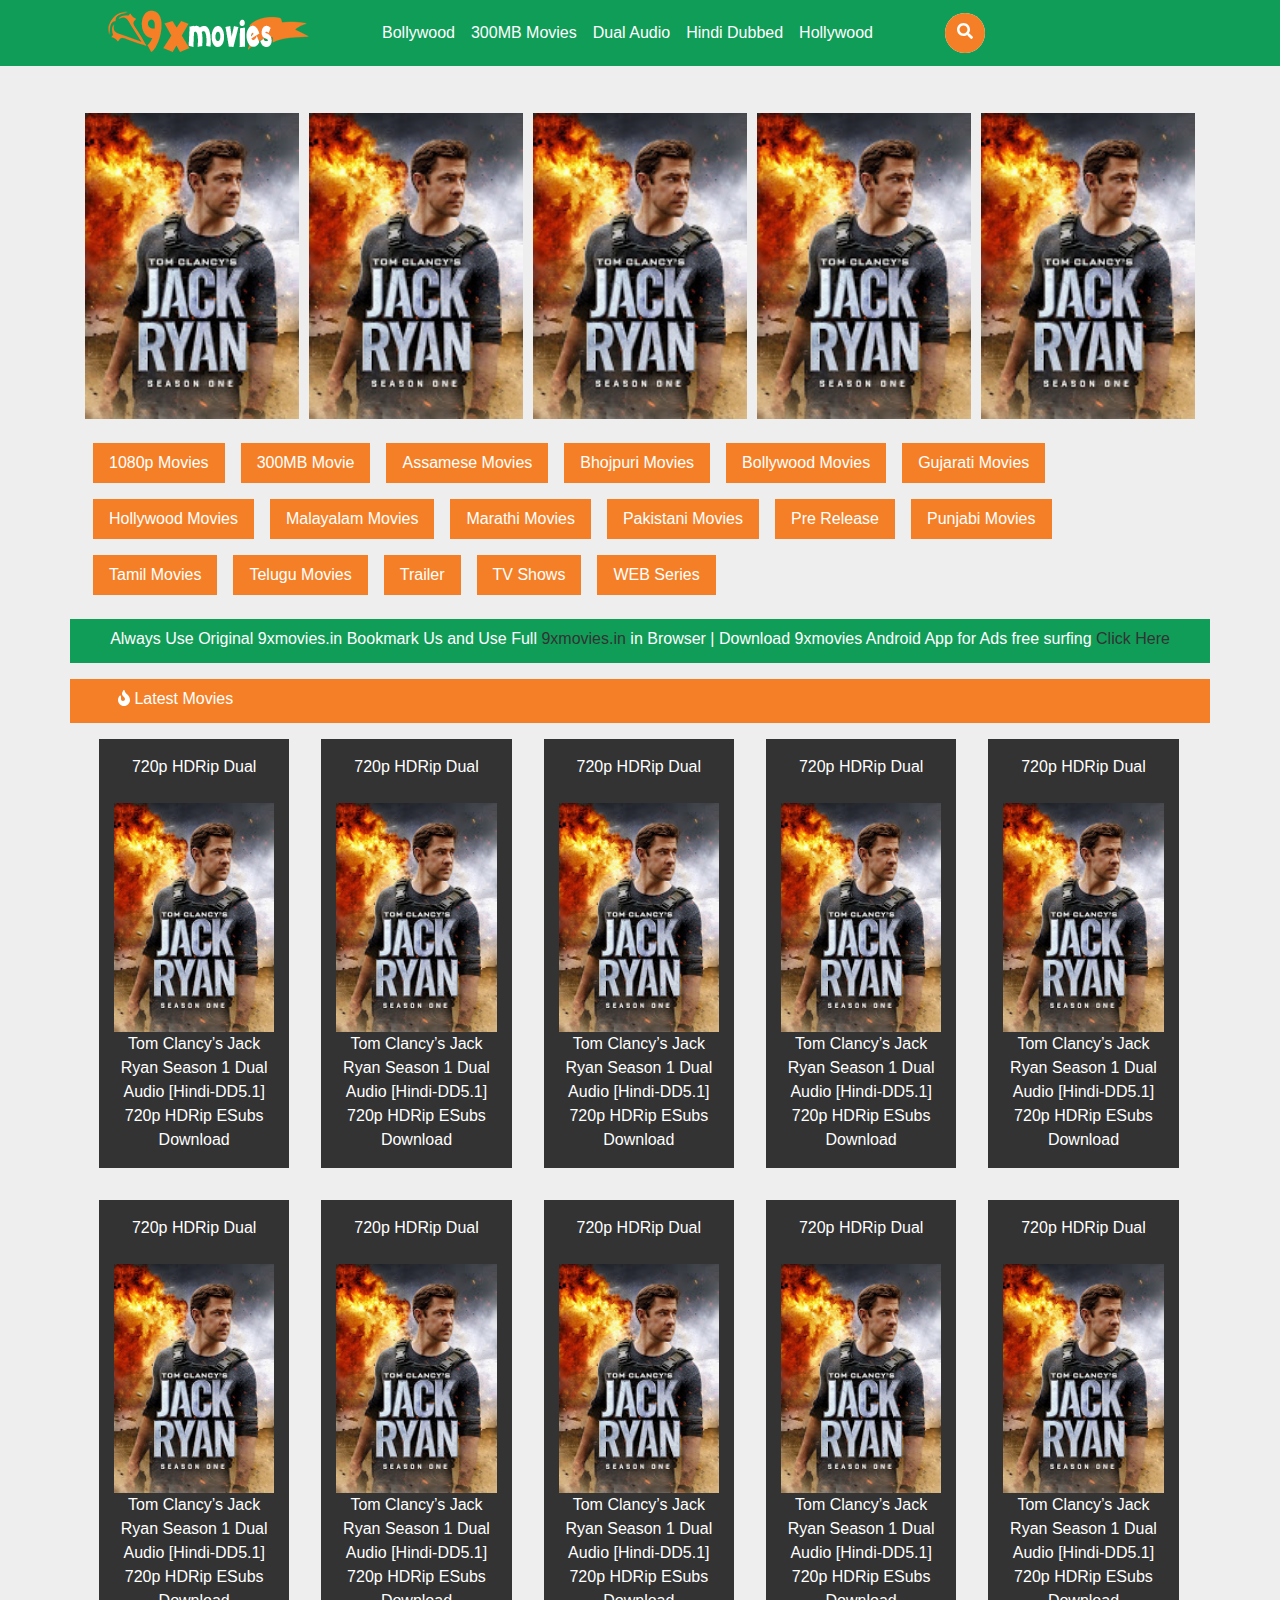
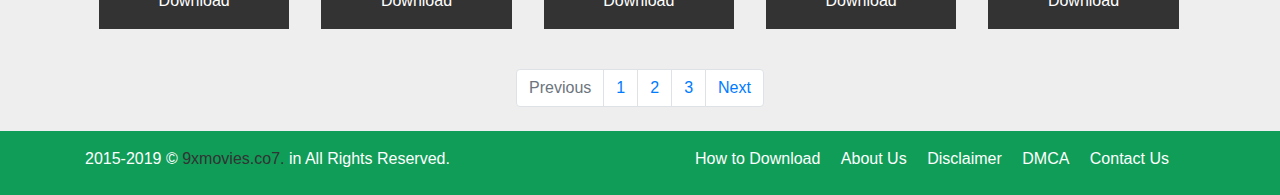
<file: index.html>
<!DOCTYPE html>
<html>
	<head>
		<title>9xmovies</title>
		<meta name="viewport" content="width=device-width,minimum-scale=1,initial-scale=1">
		<meta charset="UTF-8">
		<link href="assets/fontawesome-free-5.10.2-web/css/all.css" type="text/css" rel="stylesheet">
		<link href="assets/bootstrap-4.3.1-dist/css/bootstrap.css" type="text/css" rel="stylesheet"/>
		<link href="assets/bootstrap-4.3.1-dist/css/bootstrap.min.css" type="text/css" rel="stylesheet">
		<link href="assets/css/style.css" type="text/css" rel="stylesheet"/>
		<link href="assets/css/owl.carousel.min.css" type="text/css" rel="stylesheet"/>
		<link href="assets/css/owl.theme.default.min.css" type="text/css" rel="stylesheet"/>
		<link href="assets/css/mobile-style.css" type="text/css" rel="stylesheet"/>
		<script src="https://ajax.googleapis.com/ajax/libs/jquery/3.4.1/jquery.min.js"></script>
		<script src="assets/fontawesome-free-5.10.2-web/js/all.js" type="text/javascript"></script>
		<script src="assets/bootstrap-4.3.1-dist/js/bootstrap.min.js" type="text/javascript"></script>
	</head>
	<body>
		<header>
			<div class="green-bg fixed-top">
				<div class="container px-0 header-pad">
					<nav class="navbar navbar-expand-lg navbar-light">
						<a href="index.html"><img src="assets/img/logo.png" alt="" class="pr-5 w-100"/></a>
						<button class="navbar-toggler head-button" type="button" data-toggle="collapse" data-target="#navbarTogglerDemo02" aria-controls="navbarTogglerDemo02" aria-expanded="false" aria-label="Toggle navigation">
							<span class="navbar-toggler-icon"></span>
						</button>

						<div class="collapse navbar-collapse" id="navbarTogglerDemo02">
						<ul class="navbar-nav mt-2 mt-lg-0 mr-5">
							<li class="nav-item">
								<a class="nav-link text-white" href="bollywood.html" title="Bollywood">Bollywood</a>
							</li>
							<li class="nav-item">
								<a class="nav-link text-white" href="300mb.html" title="300MB Movies">300MB Movies</a>
							</li>
							<li class="nav-item">
								<a class="nav-link text-white" href="dual.html" title="Dual Audio">Dual Audio</a>
							</li>
							<li class="nav-item">
								<a class="nav-link text-white" href="hindi.html" title="Hindi Dubbed">Hindi Dubbed</a>
							</li>
							<li class="nav-item">
								<a class="nav-link text-white" href="hollywood.html" title="Hollywood">Hollywood</a>
							</li>
						</ul>
						<form class="form-inline search-icon my-2 my-lg-0">
							<div class="search-box ml-3 float-right">
								<input type="text" name="" placeholder="Search here..." class="search-txt"/>
								<a href="#" class="search-btn">
									<i class="fas fa-search"></i>
								</a>
							</div>
						</form>
					  </div>
					</nav>
				</div>
			</div>
		</header>
		
		<main class="white-graybg">
			<section>
				<div class="container pt-5">
					<div class="wrapper">
						<div class="owl-carousel owl-theme">
						<div class="item"><img src="assets/img/pic.jpg" alt=""/></div>
						<div class="item"><img src="assets/img/pic.jpg" alt=""/></div>
						<div class="item"><img src="assets/img/pic.jpg" alt=""/></div>
						<div class="item"><img src="assets/img/pic.jpg" alt=""/></div>
						<div class="item"><img src="assets/img/pic.jpg" alt=""/></div>
						<div class="item"><img src="assets/img/pic.jpg" alt=""/></div>
						<div class="item"><img src="assets/img/pic.jpg" alt=""/></div>
						<div class="item"><img src="assets/img/pic.jpg" alt=""/></div>
						<div class="item"><img src="assets/img/pic.jpg" alt=""/></div>
						<div class="item"><img src="assets/img/pic.jpg" alt=""/></div>
						<div class="item"><img src="assets/img/pic.jpg" alt=""/></div>
						<div class="item"><img src="assets/img/pic.jpg" alt=""/></div>
						</div>
					</div>
				</div>
			</section>
			<section>
				<div class="container pt-3">
					<div class="row mx-auto text-white1 divblock">
						<a href="1080p.html" class="text-decoration-none"><div class="orange-bg px-3 py-2 m-2 texthover">1080p Movies</div></a>
						<a href="1080p.html" class="text-decoration-none"><div class="orange-bg px-3 py-2 m-2 texthover">300MB Movie</div></a>
						<a href="1080p.html" class="text-decoration-none"><div class="orange-bg px-3 py-2 m-2 texthover">Assamese  Movies</div></a>
						<a href="1080p.html" class="text-decoration-none"><div class="orange-bg px-3 py-2 m-2 texthover">Bhojpuri Movies</div></a>
						<a href="1080p.html" class="text-decoration-none"><div class="orange-bg px-3 py-2 m-2 texthover">Bollywood Movies</div></a>
						<a href="1080p.html" class="text-decoration-none"><div class="orange-bg px-3 py-2 m-2 texthover">Gujarati Movies</div></a>
						<a href="1080p.html" class="text-decoration-none"><div class="orange-bg px-3 py-2 m-2 texthover">Hollywood Movies</div></a>
						<a href="1080p.html" class="text-decoration-none"><div class="orange-bg px-3 py-2 m-2 texthover">Malayalam Movies</div></a>
						<a href="1080p.html" class="text-decoration-none"><div class="orange-bg px-3 py-2 m-2 texthover">Marathi Movies</div></a>
						<a href="1080p.html" class="text-decoration-none"><div class="orange-bg px-3 py-2 m-2 texthover">Pakistani Movies</div></a>
						<a href="1080p.html" class="text-decoration-none"><div class="orange-bg px-3 py-2 m-2 texthover">Pre Release</div></a>
						<a href="1080p.html" class="text-decoration-none"><div class="orange-bg px-3 py-2 m-2 texthover">Punjabi Movies</div></a>
						<a href="1080p.html" class="text-decoration-none"><div class="orange-bg px-3 py-2 m-2 texthover">Tamil Movies</div></a>
						<a href="1080p.html" class="text-decoration-none"><div class="orange-bg px-3 py-2 m-2 texthover">Telugu Movies</div></a>
						<a href="1080p.html" class="text-decoration-none"><div class="orange-bg px-3 py-2 m-2 texthover">Trailer</div></a>
						<a href="1080p.html" class="text-decoration-none"><div class="orange-bg px-3 py-2 m-2 texthover">TV Shows</div></a>
						<a href="1080p.html" class="text-decoration-none"><div class="orange-bg px-3 py-2 m-2 texthover">WEB Series</div></a>
					</div>
				</div>
				<div class=" container px-0 green-bg mt-3 mb-3 text-center text-white pt-2 pb-1">
					Always Use Original 9xmovies.in Bookmark Us and Use Full <label class="text-black">9xmovies.in</label> in Browser | Download 9xmovies Android App for Ads free surfing <a href="#" class="text-black">Click Here</a>
				</div>
				<div class=" container px-0 orange-bg text-white pl-5 pt-2 pb-1">
					<i class="fas fa-fire"></i> <label>Latest Movies</label>
				</div>
			</section>
			
			<!-- Movies Link -->
			<section>
				<div class="container px-0">
					<div class="row movie-box">
						<div class="col-xl-2 col-lg-3 col-md-4 black-bg imagehover my-3 mx-3 movie">
							<div class="text-center">
								<a href="movie.html" class="text-decoration-none">
									<div class="py-3">
										<label class="text-white">720p HDRip Dual</label>
									</div>
									<img src="assets/img/pic.jpg" alt="" class="w-100"/>
									<p class="text-white">Tom Clancy’s Jack Ryan Season 1 Dual Audio [Hindi-DD5.1] 720p HDRip ESubs Download</p>
								</a>
							</div>
						</div>
						
						<div class="col-xl-2 col-lg-3 col-md-4 black-bg imagehover my-3 mx-3 movie">
							<div class="text-center">
								<a href="movie.html" class="text-decoration-none">
									<div class="py-3">
										<label class="text-white">720p HDRip Dual</label>
									</div>
									<img src="assets/img/pic.jpg" alt="" class="w-100"/>
									<p class="text-white">Tom Clancy’s Jack Ryan Season 1 Dual Audio [Hindi-DD5.1] 720p HDRip ESubs Download</p>
								</a>
							</div>
						</div>
						
						<div class="col-xl-2 black-bg col-md-4 col-lg-3 imagehover my-3 mx-3 movie">
							<div class="text-center">
								<a href="movie.html" class="text-decoration-none">
									<div class="py-3">
										<label class="text-white">720p HDRip Dual</label>
									</div>
									<img src="assets/img/pic.jpg" alt="" class="w-100"/>
									<p class="text-white">Tom Clancy’s Jack Ryan Season 1 Dual Audio [Hindi-DD5.1] 720p HDRip ESubs Download</p>
								</a>
							</div>
						</div>
						
						<div class="col-xl-2 col-lg-3 col-md-4 black-bg imagehover my-3 mx-3 movie">
							<div class="text-center">
								<a href="movie.html" class="text-decoration-none">
									<div class="py-3">
										<label class="text-white">720p HDRip Dual</label>
									</div>
									<img src="assets/img/pic.jpg" alt="" class="w-100"/>
									<p class="text-white">Tom Clancy’s Jack Ryan Season 1 Dual Audio [Hindi-DD5.1] 720p HDRip ESubs Download</p>
								</a>
							</div>
						</div>
						
						<div class="col-xl-2 col-lg-3 col-md-4 black-bg imagehover my-3 mx-3 movie">
							<div class="text-center">
								<a href="movie.html" class="text-decoration-none">
									<div class="py-3">
										<label class="text-white">720p HDRip Dual</label>
									</div>
									<img src="assets/img/pic.jpg" alt="" class="w-100"/>
									<p class="text-white">Tom Clancy’s Jack Ryan Season 1 Dual Audio [Hindi-DD5.1] 720p HDRip ESubs Download</p>
								</a>
							</div>
						</div>
						
						<div class="col-xl-2 col-lg-3 col-md-4 black-bg imagehover my-3 mx-3 movie">
							<div class="text-center">
								<a href="movie.html" class="text-decoration-none">
									<div class="py-3">
										<label class="text-white">720p HDRip Dual</label>
									</div>
									<img src="assets/img/pic.jpg" alt="" class="w-100"/>
									<p class="text-white">Tom Clancy’s Jack Ryan Season 1 Dual Audio [Hindi-DD5.1] 720p HDRip ESubs Download</p>
								</a>
							</div>
						</div>
						
						<div class="col-xl-2 col-lg-3 col-md-4 black-bg imagehover my-3 mx-3 movie">
							<div class="text-center">
								<a href="movie.html" class="text-decoration-none">
									<div class="py-3">
										<label class="text-white">720p HDRip Dual</label>
									</div>
									<img src="assets/img/pic.jpg" alt="" class="w-100"/>
									<p class="text-white">Tom Clancy’s Jack Ryan Season 1 Dual Audio [Hindi-DD5.1] 720p HDRip ESubs Download</p>
								</a>
							</div>
						</div>
						
						<div class="col-xl-2 col-lg-3 col-md-4 black-bg imagehover my-3 mx-3 movie">
							<div class="text-center">
								<a href="movie.html" class="text-decoration-none">
									<div class="py-3">
										<label class="text-white">720p HDRip Dual</label>
									</div>
									<img src="assets/img/pic.jpg" alt="" class="w-100"/>
									<p class="text-white">Tom Clancy’s Jack Ryan Season 1 Dual Audio [Hindi-DD5.1] 720p HDRip ESubs Download</p>
								</a>
							</div>
						</div>
						
						<div class="col-xl-2 col-lg-3 col-md-4 black-bg imagehover my-3 mx-3 movie">
							<div class="text-center">
								<a href="movie.html" class="text-decoration-none">
									<div class="py-3">
										<label class="text-white">720p HDRip Dual</label>
									</div>
									<img src="assets/img/pic.jpg" alt="" class="w-100"/>
									<p class="text-white">Tom Clancy’s Jack Ryan Season 1 Dual Audio [Hindi-DD5.1] 720p HDRip ESubs Download</p>
								</a>
							</div>
						</div>
						
						<div class="col-xl-2 col-lg-3 col-md-4 black-bg imagehover my-3 mx-3 movie">
							<div class="text-center">
								<a href="movie.html" class="text-decoration-none">
									<div class="py-3">
										<label class="text-white">720p HDRip Dual</label>
									</div>
									<img src="assets/img/pic.jpg" alt="" class="w-100"/>
									<p class="text-white">Tom Clancy’s Jack Ryan Season 1 Dual Audio [Hindi-DD5.1] 720p HDRip ESubs Download</p>
								</a>
							</div>
						</div>
					</div>
				</div>
			</section>
			
			<!-- Pagination -->
			<section class="py-4">
				<div class="container">
					<div class="">
						<nav aria-label="Page navigation example">
							<ul class="pagination justify-content-center mb-0">
								<li class="page-item disabled">
									<a class="page-link" href="#" tabindex="-1" aria-disabled="true">Previous</a>
								</li>
								<li class="page-item"><a class="page-link" href="#">1</a></li>
								<li class="page-item"><a class="page-link" href="#">2</a></li>
								<li class="page-item"><a class="page-link" href="#">3</a></li>
								<li class="page-item">
								<a class="page-link" href="#">Next</a>
							</li>
						  </ul>
						</nav>
					</div>
				</div>
			</section>
		</main>
		
		<footer class="green-bg my-0">
			<div class="container">
				<div class="row pt-3 pb-2">
					<div class="col-xl-6 text-white mainfooter">
						2015-2019 &copy; <label><a href="index.html"  class="text-black">9xmovies.co7.</a></label> in All Rights Reserved.
					</div>
					<div class="col-xl-6 mainfooter">
						<ul class="inline text-white1">
							<li><a href="how.html" class="pr-3">How to Download</a></li>
							<li><a href="about.html" class="pr-3">About Us</a></li>
							<li><a href="disclaimer.html" class="pr-3">Disclaimer</a></li>
							<li><a href="dmca.html" class="pr-3">DMCA</a></li>
							<li><a href="contact.html" class="pr-3">Contact Us</a></li>
						</ul>
					</div>
				</div>
			</div>
		</footer>
		<script src="assets/js/owl.carousel.min.js" type="text/javascript"></script>
		<script src="assets/js/jquery.js" type="text/javascript"></script>
	</body>
</html>
</file>
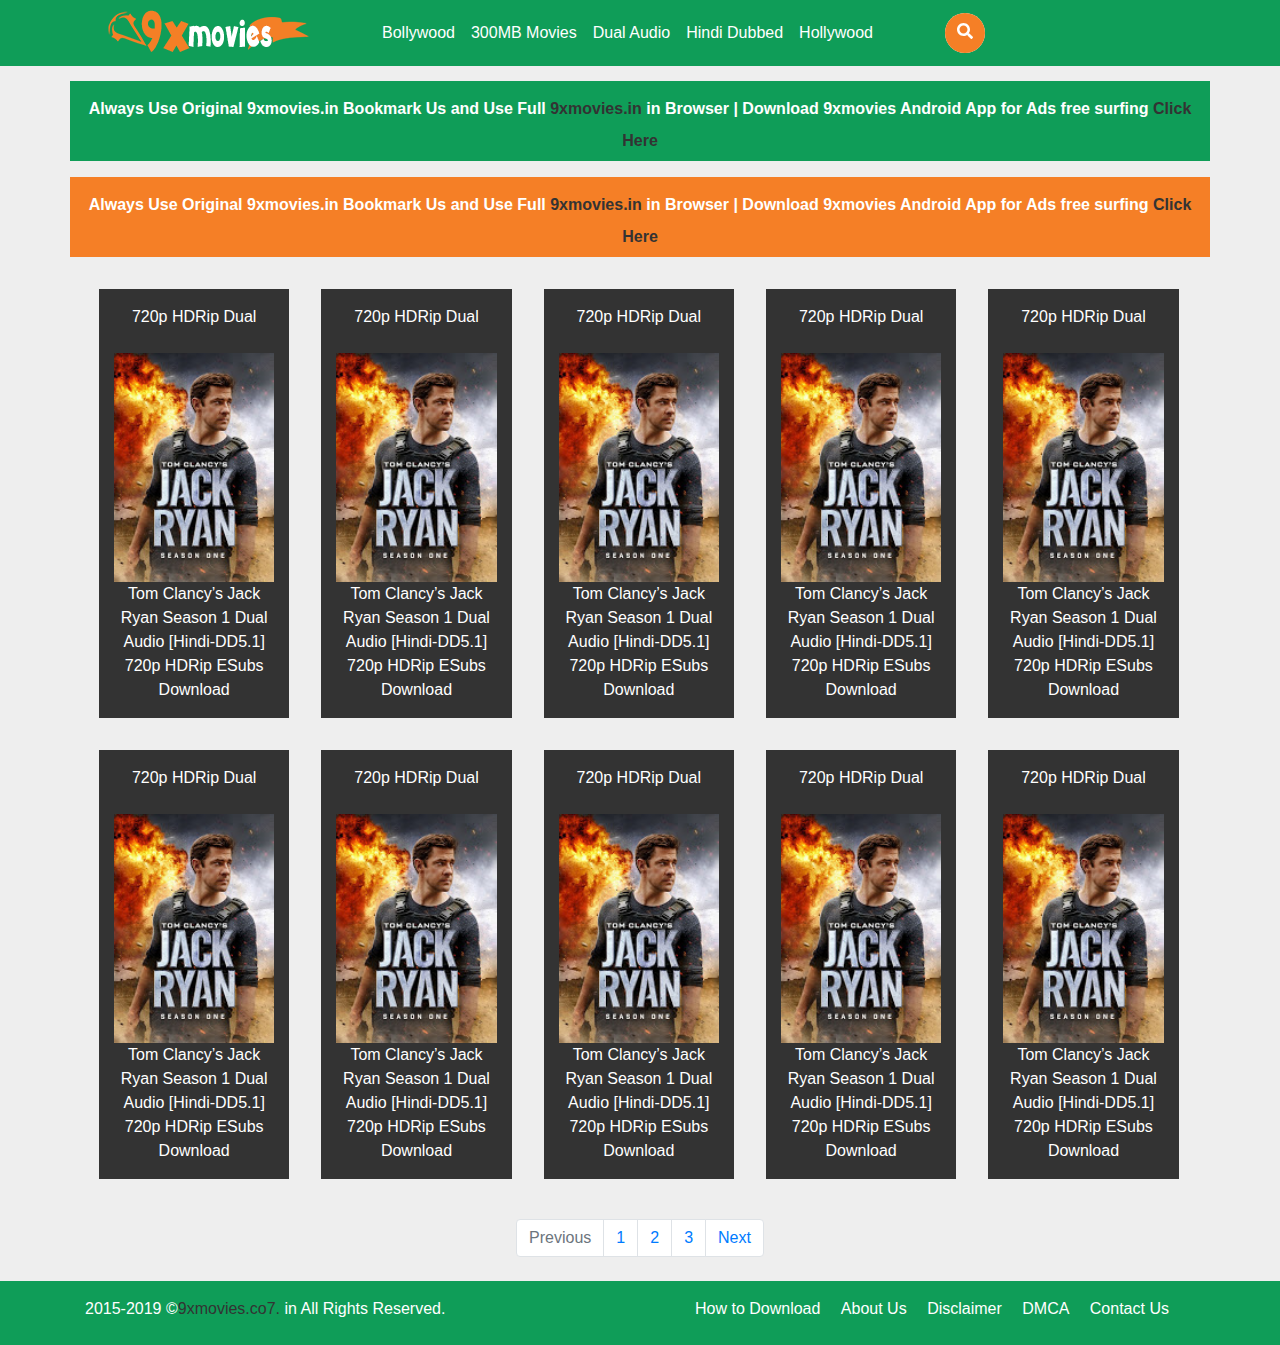
<file: 1080p.html>
<!DOCTYPE html>
<html>
	<head>
		<title>9xmovies</title>
		<meta name="viewport" content="width=device-width,minimum-scale=1,initial-scale=1">
		<meta charset="UTF-8">
		<link href="assets/fontawesome-free-5.10.2-web/css/all.css" type="text/css" rel="stylesheet">
		<link href="assets/bootstrap-4.3.1-dist/css/bootstrap.css" type="text/css" rel="stylesheet"/>
		<link href="assets/bootstrap-4.3.1-dist/css/bootstrap.min.css" type="text/css" rel="stylesheet">
		<link href="assets/css/style.css" type="text/css" rel="stylesheet"/>
		<link href="assets/css/owl.carousel.min.css" type="text/css" rel="stylesheet"/>
		<link href="assets/css/owl.theme.default.min.css" type="text/css" rel="stylesheet"/>
		<link href="assets/css/mobile-style.css" type="text/css" rel="stylesheet"/>
		<script src="https://ajax.googleapis.com/ajax/libs/jquery/3.4.1/jquery.min.js"></script>
		<script src="assets/fontawesome-free-5.10.2-web/js/all.js" type="text/javascript"></script>
		<script src="assets/bootstrap-4.3.1-dist/js/bootstrap.min.js" type="text/javascript"></script>
	</head>
	<body>
		<header>
			<div class="green-bg fixed-top">
				<div class="container px-0 header-pad">
					<nav class="navbar navbar-expand-lg navbar-light">
						<a href="index.html"><img src="assets/img/logo.png" alt="" class="pr-5"/></a>
						<button class="navbar-toggler" type="button" data-toggle="collapse" data-target="#navbarTogglerDemo02" aria-controls="navbarTogglerDemo02" aria-expanded="false" aria-label="Toggle navigation">
							<span class="navbar-toggler-icon"></span>
						</button>

						<div class="collapse navbar-collapse" id="navbarTogglerDemo02">
						<ul class="navbar-nav mt-2 mt-lg-0 mr-5">
							<li class="nav-item">
								<a class="nav-link text-white" href="bollywood.html" title="Bollywood">Bollywood</a>
							</li>
							<li class="nav-item">
								<a class="nav-link text-white" href="300mb.html" title="300MB Movies">300MB Movies</a>
							</li>
							<li class="nav-item">
								<a class="nav-link text-white" href="dual.html" title="Dual Audio">Dual Audio</a>
							</li>
							<li class="nav-item">
								<a class="nav-link text-white" href="hindi.html" title="Hindi Dubbed">Hindi Dubbed</a>
							</li>
							<li class="nav-item">
								<a class="nav-link text-white" href="hollywood.html" title="Hollywood">Hollywood</a>
							</li>
						</ul>
						<form class="form-inline search-icon my-2 my-lg-0">
							<div class="search-box ml-3 float-right">
								<input type="text" name="" placeholder="Search here..." class="search-txt"/>
								<a href="#" class="search-btn">
									<i class="fas fa-search"></i>
								</a>
							</div>
						</form>
					  </div>
					</nav>
				</div>
			</div>
		</header>
		
		<main class="white-graybg pt-3">
			<section>
				<div class=" container px-0 green-bg mb-3 text-center text-white pt-3 pb-2 font-weight-bold">
					Always Use Original 9xmovies.in Bookmark Us and Use Full <label class="text-black">9xmovies.in</label> in Browser | Download 9xmovies Android App for Ads free surfing <a href="#" class="text-black">Click Here</a>
				</div>
				<div class=" container px-0 orange-bg mb-3 text-center text-white pt-3 pb-2 font-weight-bold">
					Always Use Original 9xmovies.in Bookmark Us and Use Full <label class="text-black">9xmovies.in</label> in Browser | Download 9xmovies Android App for Ads free surfing <a href="#" class="text-black">Click Here</a>
				</div>
				
				<!-- Movies Link -->
			<section>
				<div class="container px-0">
					<div class="row movie-box">
						<div class="col-xl-2 col-lg-3 col-md-4 black-bg imagehover my-3 mx-3 movie">
							<div class="text-center">
								<a href="movie.html" class="text-decoration-none">
									<div class="py-3">
										<label class="text-white">720p HDRip Dual</label>
									</div>
									<img src="assets/img/pic.jpg" alt="" class="w-100"/>
									<p class="text-white">Tom Clancy’s Jack Ryan Season 1 Dual Audio [Hindi-DD5.1] 720p HDRip ESubs Download</p>
								</a>
							</div>
						</div>
						
						<div class="col-xl-2 col-lg-3 col-md-4 black-bg imagehover my-3 mx-3 movie">
							<div class="text-center">
								<a href="movie.html" class="text-decoration-none">
									<div class="py-3">
										<label class="text-white">720p HDRip Dual</label>
									</div>
									<img src="assets/img/pic.jpg" alt="" class="w-100"/>
									<p class="text-white">Tom Clancy’s Jack Ryan Season 1 Dual Audio [Hindi-DD5.1] 720p HDRip ESubs Download</p>
								</a>
							</div>
						</div>
						
						<div class="col-xl-2 black-bg col-md-4 col-lg-3 imagehover my-3 mx-3 movie">
							<div class="text-center">
								<a href="movie.html" class="text-decoration-none">
									<div class="py-3">
										<label class="text-white">720p HDRip Dual</label>
									</div>
									<img src="assets/img/pic.jpg" alt="" class="w-100"/>
									<p class="text-white">Tom Clancy’s Jack Ryan Season 1 Dual Audio [Hindi-DD5.1] 720p HDRip ESubs Download</p>
								</a>
							</div>
						</div>
						
						<div class="col-xl-2 col-lg-3 col-md-4 black-bg imagehover my-3 mx-3 movie">
							<div class="text-center">
								<a href="movie.html" class="text-decoration-none">
									<div class="py-3">
										<label class="text-white">720p HDRip Dual</label>
									</div>
									<img src="assets/img/pic.jpg" alt="" class="w-100"/>
									<p class="text-white">Tom Clancy’s Jack Ryan Season 1 Dual Audio [Hindi-DD5.1] 720p HDRip ESubs Download</p>
								</a>
							</div>
						</div>
						
						<div class="col-xl-2 col-lg-3 col-md-4 black-bg imagehover my-3 mx-3 movie">
							<div class="text-center">
								<a href="movie.html" class="text-decoration-none">
									<div class="py-3">
										<label class="text-white">720p HDRip Dual</label>
									</div>
									<img src="assets/img/pic.jpg" alt="" class="w-100"/>
									<p class="text-white">Tom Clancy’s Jack Ryan Season 1 Dual Audio [Hindi-DD5.1] 720p HDRip ESubs Download</p>
								</a>
							</div>
						</div>
						
						<div class="col-xl-2 col-lg-3 col-md-4 black-bg imagehover my-3 mx-3 movie">
							<div class="text-center">
								<a href="movie.html" class="text-decoration-none">
									<div class="py-3">
										<label class="text-white">720p HDRip Dual</label>
									</div>
									<img src="assets/img/pic.jpg" alt="" class="w-100"/>
									<p class="text-white">Tom Clancy’s Jack Ryan Season 1 Dual Audio [Hindi-DD5.1] 720p HDRip ESubs Download</p>
								</a>
							</div>
						</div>
						
						<div class="col-xl-2 col-lg-3 col-md-4 black-bg imagehover my-3 mx-3 movie">
							<div class="text-center">
								<a href="movie.html" class="text-decoration-none">
									<div class="py-3">
										<label class="text-white">720p HDRip Dual</label>
									</div>
									<img src="assets/img/pic.jpg" alt="" class="w-100"/>
									<p class="text-white">Tom Clancy’s Jack Ryan Season 1 Dual Audio [Hindi-DD5.1] 720p HDRip ESubs Download</p>
								</a>
							</div>
						</div>
						
						<div class="col-xl-2 col-lg-3 col-md-4 black-bg imagehover my-3 mx-3 movie">
							<div class="text-center">
								<a href="movie.html" class="text-decoration-none">
									<div class="py-3">
										<label class="text-white">720p HDRip Dual</label>
									</div>
									<img src="assets/img/pic.jpg" alt="" class="w-100"/>
									<p class="text-white">Tom Clancy’s Jack Ryan Season 1 Dual Audio [Hindi-DD5.1] 720p HDRip ESubs Download</p>
								</a>
							</div>
						</div>
						
						<div class="col-xl-2 col-lg-3 col-md-4 black-bg imagehover my-3 mx-3 movie">
							<div class="text-center">
								<a href="movie.html" class="text-decoration-none">
									<div class="py-3">
										<label class="text-white">720p HDRip Dual</label>
									</div>
									<img src="assets/img/pic.jpg" alt="" class="w-100"/>
									<p class="text-white">Tom Clancy’s Jack Ryan Season 1 Dual Audio [Hindi-DD5.1] 720p HDRip ESubs Download</p>
								</a>
							</div>
						</div>
						
						<div class="col-xl-2 col-lg-3 col-md-4 black-bg imagehover my-3 mx-3 movie">
							<div class="text-center">
								<a href="movie.html" class="text-decoration-none">
									<div class="py-3">
										<label class="text-white">720p HDRip Dual</label>
									</div>
									<img src="assets/img/pic.jpg" alt="" class="w-100"/>
									<p class="text-white">Tom Clancy’s Jack Ryan Season 1 Dual Audio [Hindi-DD5.1] 720p HDRip ESubs Download</p>
								</a>
							</div>
						</div>
					</div>
				</div>
			</section>
			
			<!-- Pagination -->
			<section class="py-4">
				<div class="container">
					<div class="">
						<nav aria-label="Page navigation example">
							<ul class="pagination justify-content-center mb-0">
								<li class="page-item disabled">
									<a class="page-link" href="#" tabindex="-1" aria-disabled="true">Previous</a>
								</li>
								<li class="page-item"><a class="page-link" href="#">1</a></li>
								<li class="page-item"><a class="page-link" href="#">2</a></li>
								<li class="page-item"><a class="page-link" href="#">3</a></li>
								<li class="page-item">
								<a class="page-link" href="#">Next</a>
							</li>
						  </ul>
						</nav>
					</div>
				</div>
			</section>
		</main>
		
		<footer class="green-bg my-0">
			<div class="container">
				<div class="row pt-3 pb-2">
					<div class="col-xl-6 text-white mainfooter">
						<label class="text-white">2015-2019 &copy; </label><label><a href="index.html"  class="text-black">9xmovies.co7.</a></label> in All Rights Reserved.
					</div>
					<div class="col-xl-6 mainfooter">
						<ul class="inline text-white1">
							<li><a href="#" class="pr-3">How to Download</a></li>
							<li><a href="#" class="pr-3">About Us</a></li>
							<li><a href="#" class="pr-3">Disclaimer</a></li>
							<li><a href="#" class="pr-3">DMCA</a></li>
							<li><a href="#" class="pr-3">Contact Us</a></li>
						</ul>
					</div>
				</div>
			</div>
		</footer>
	</body>
</html>
</file>
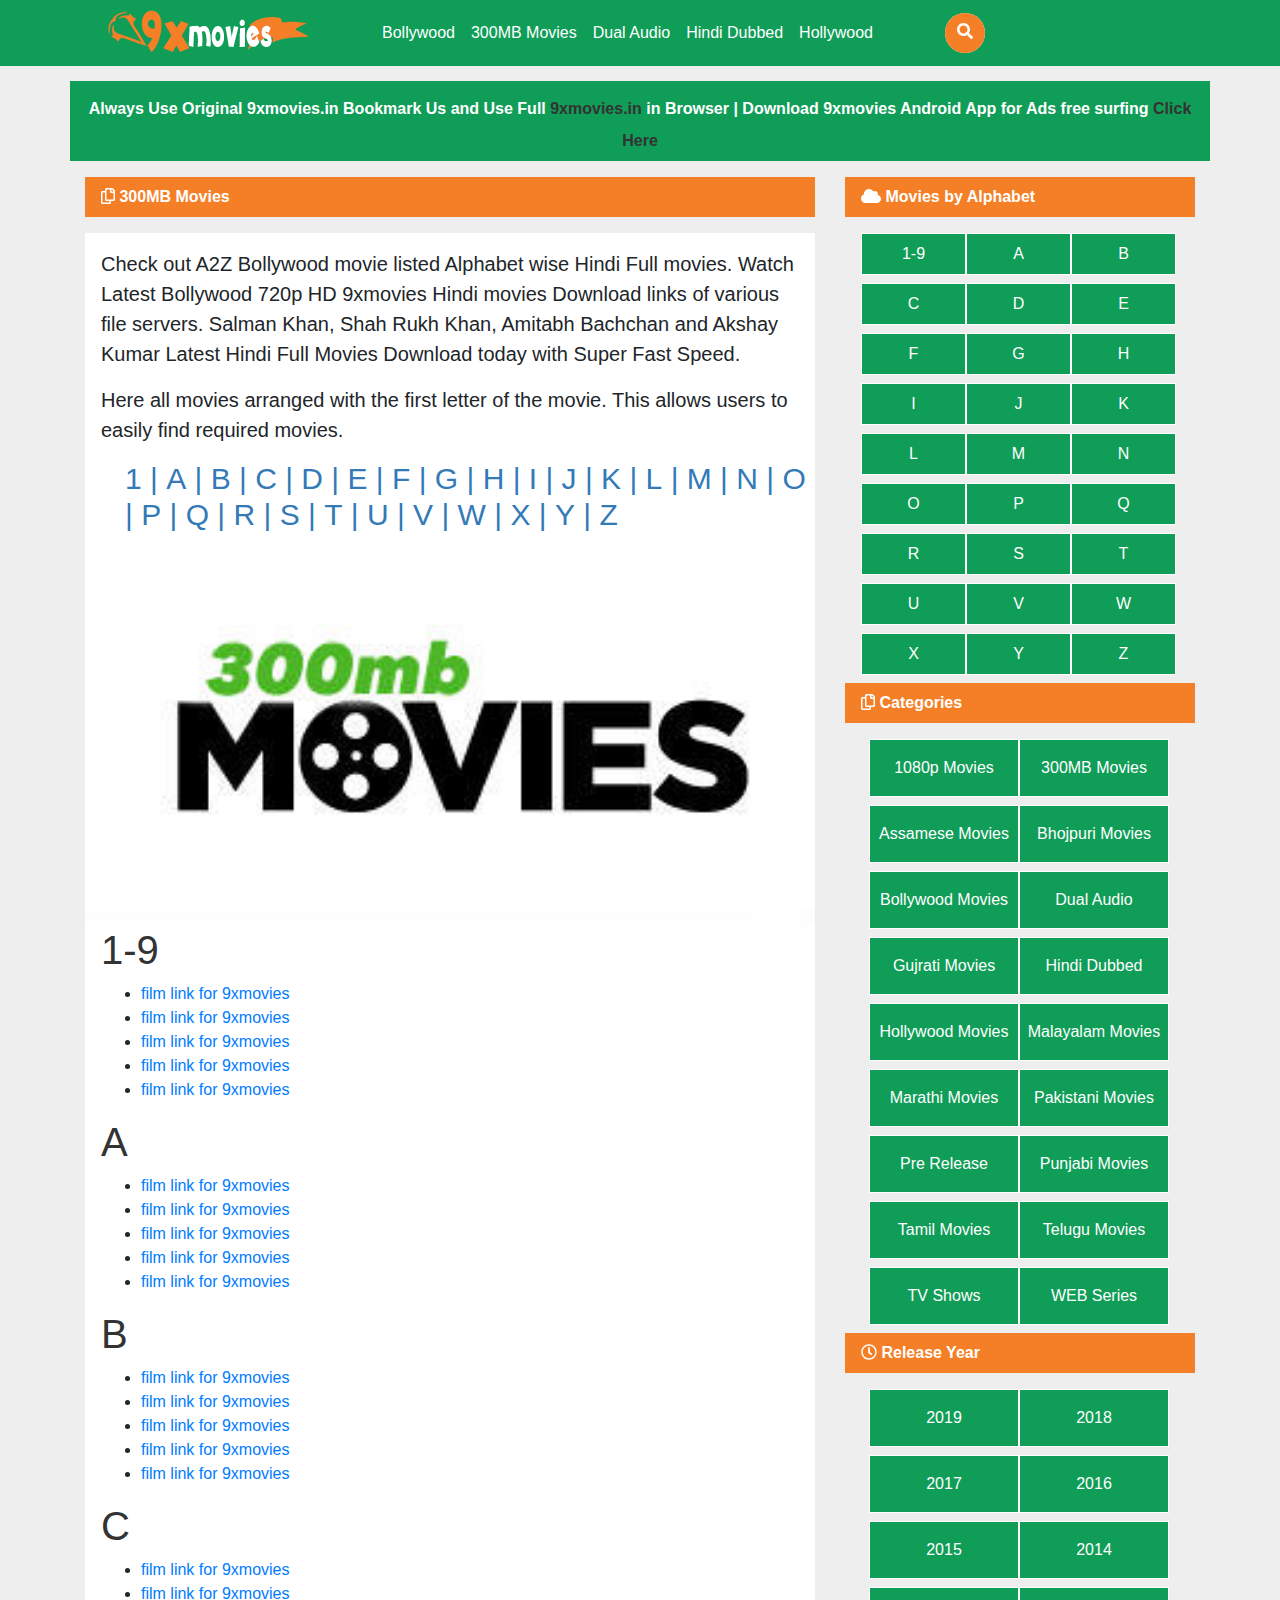
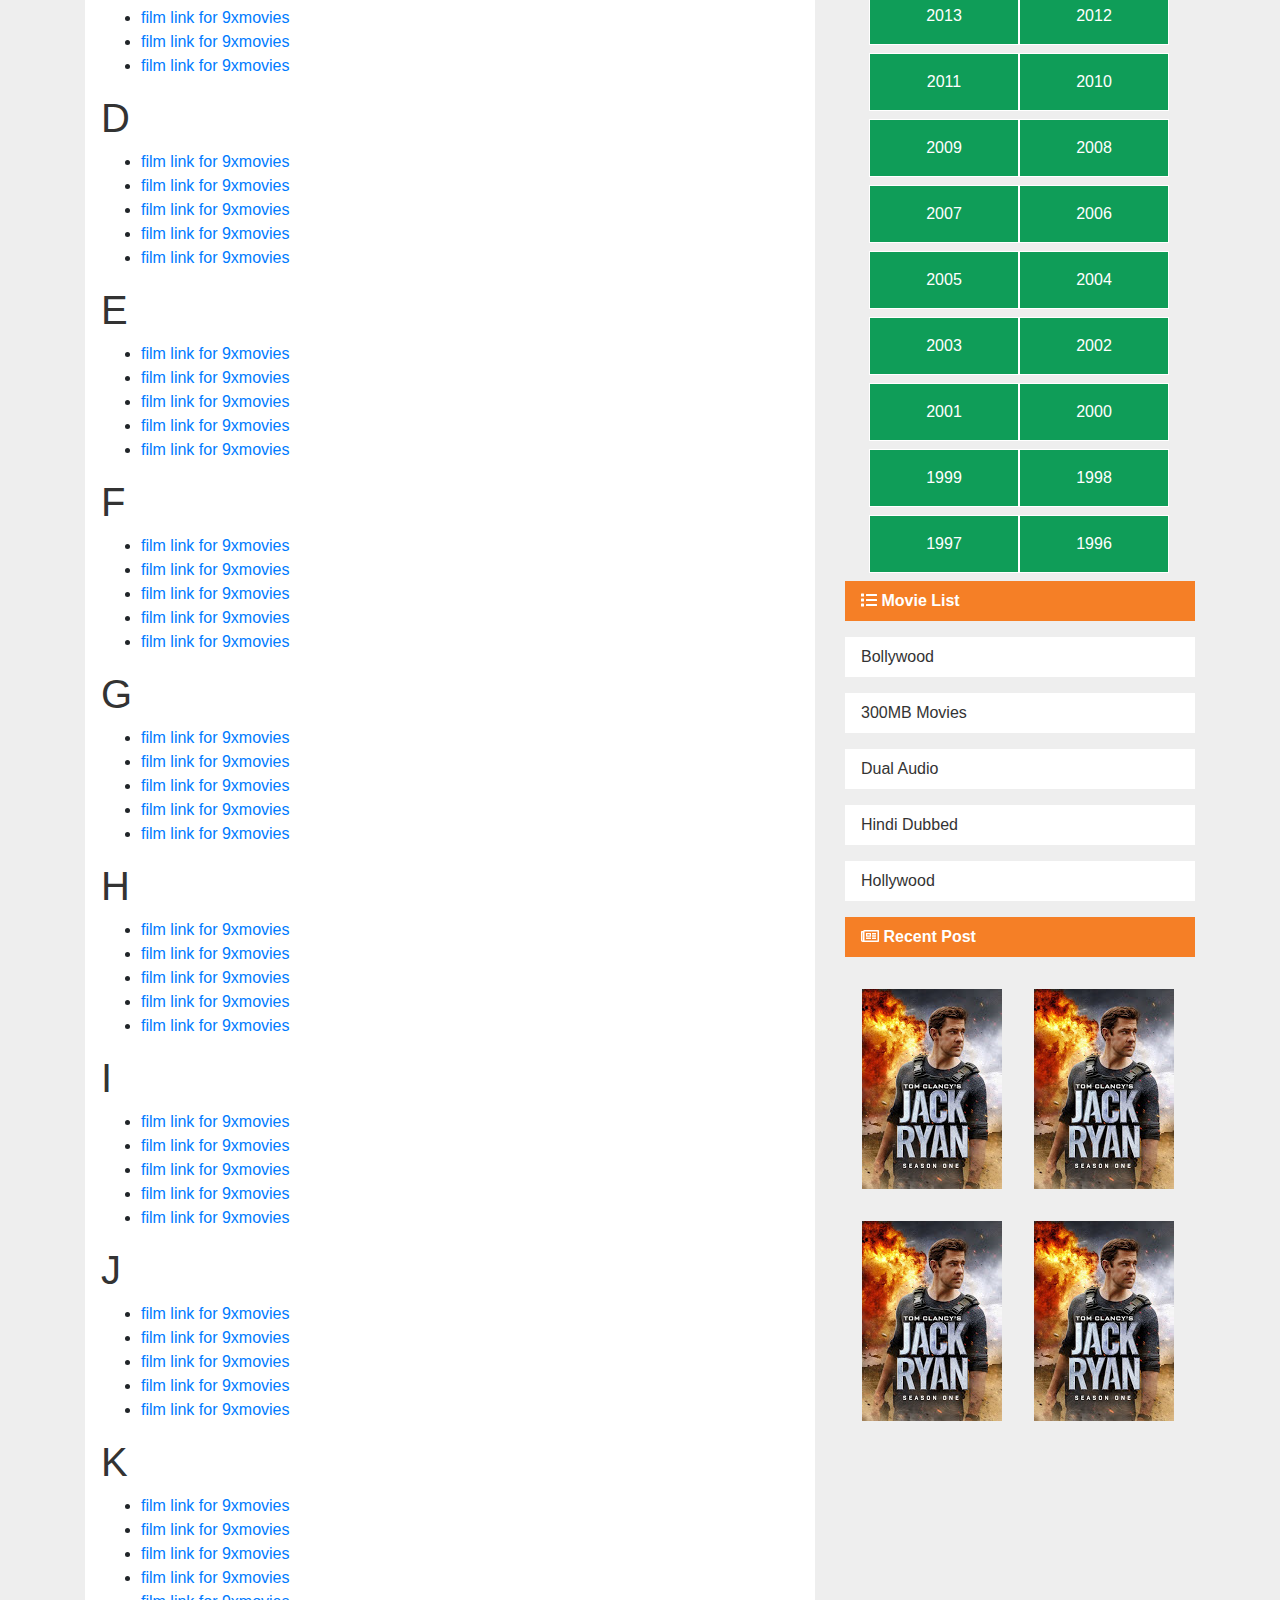
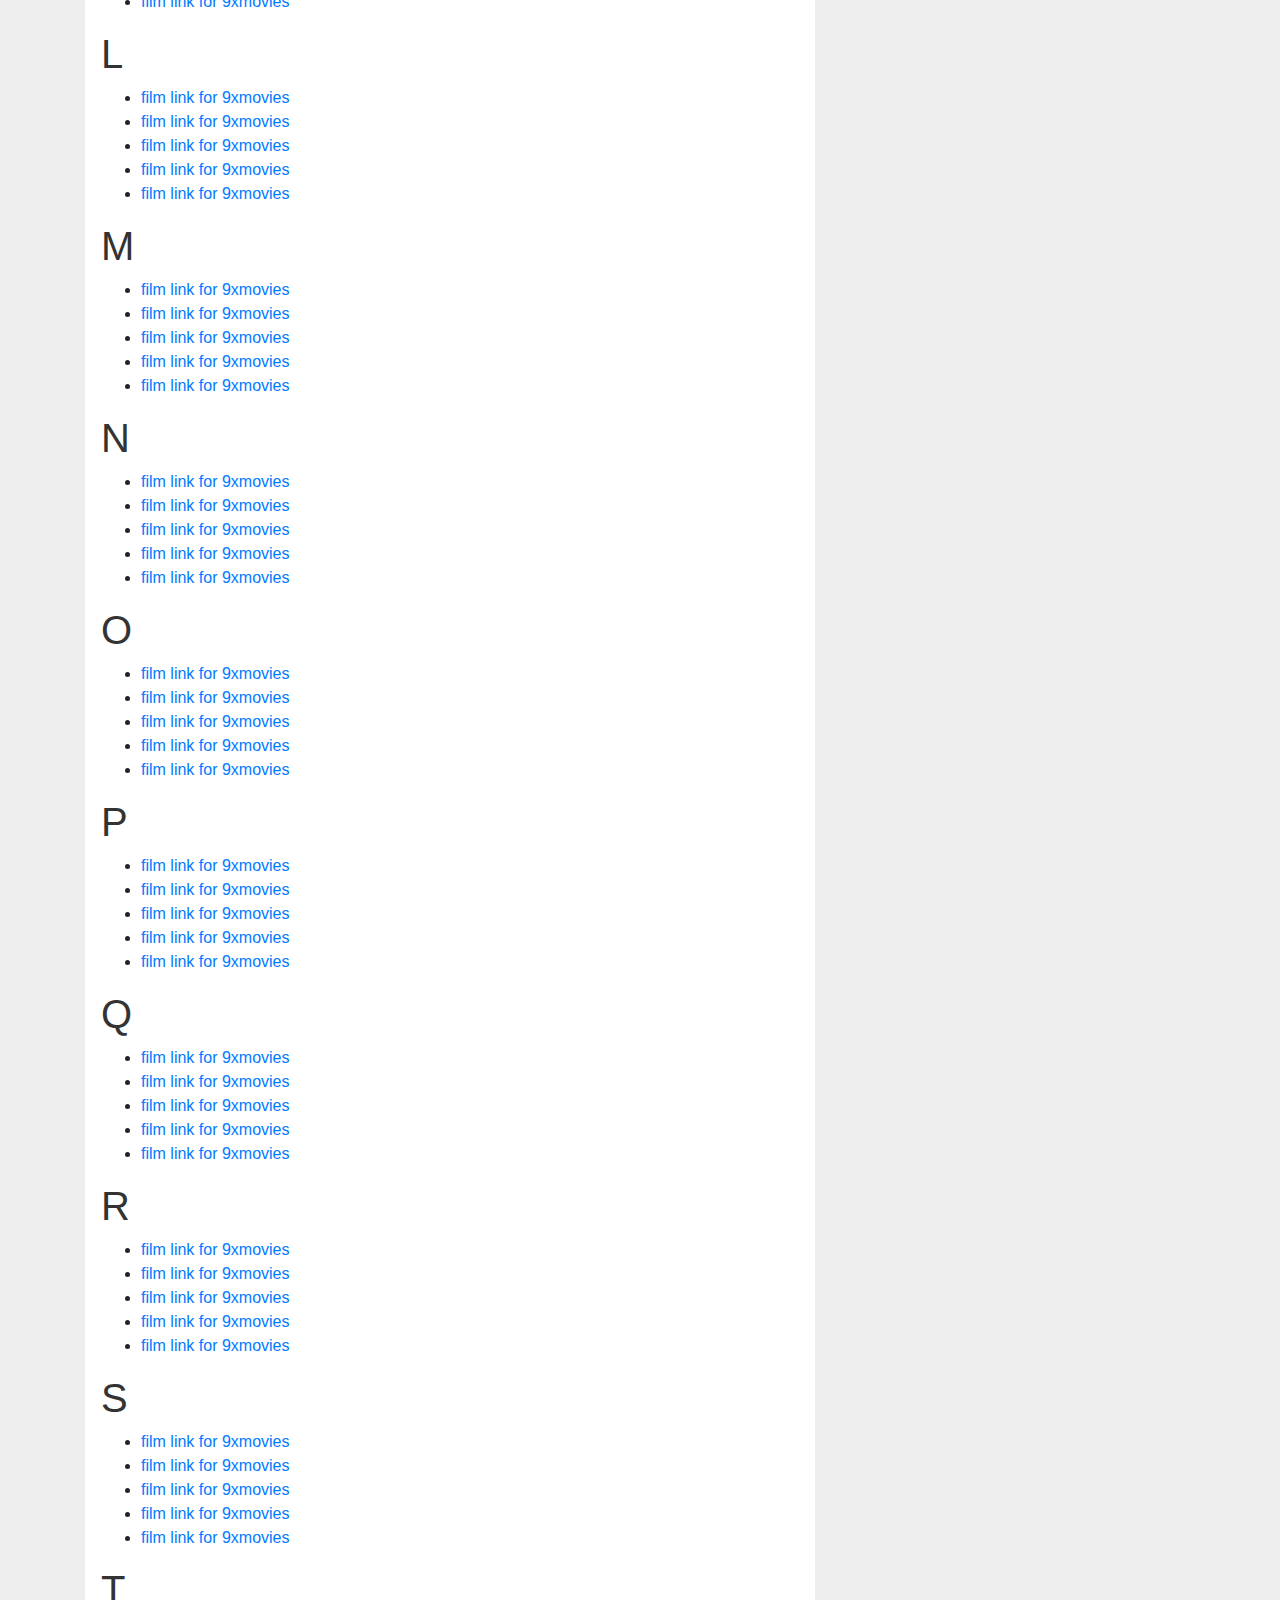
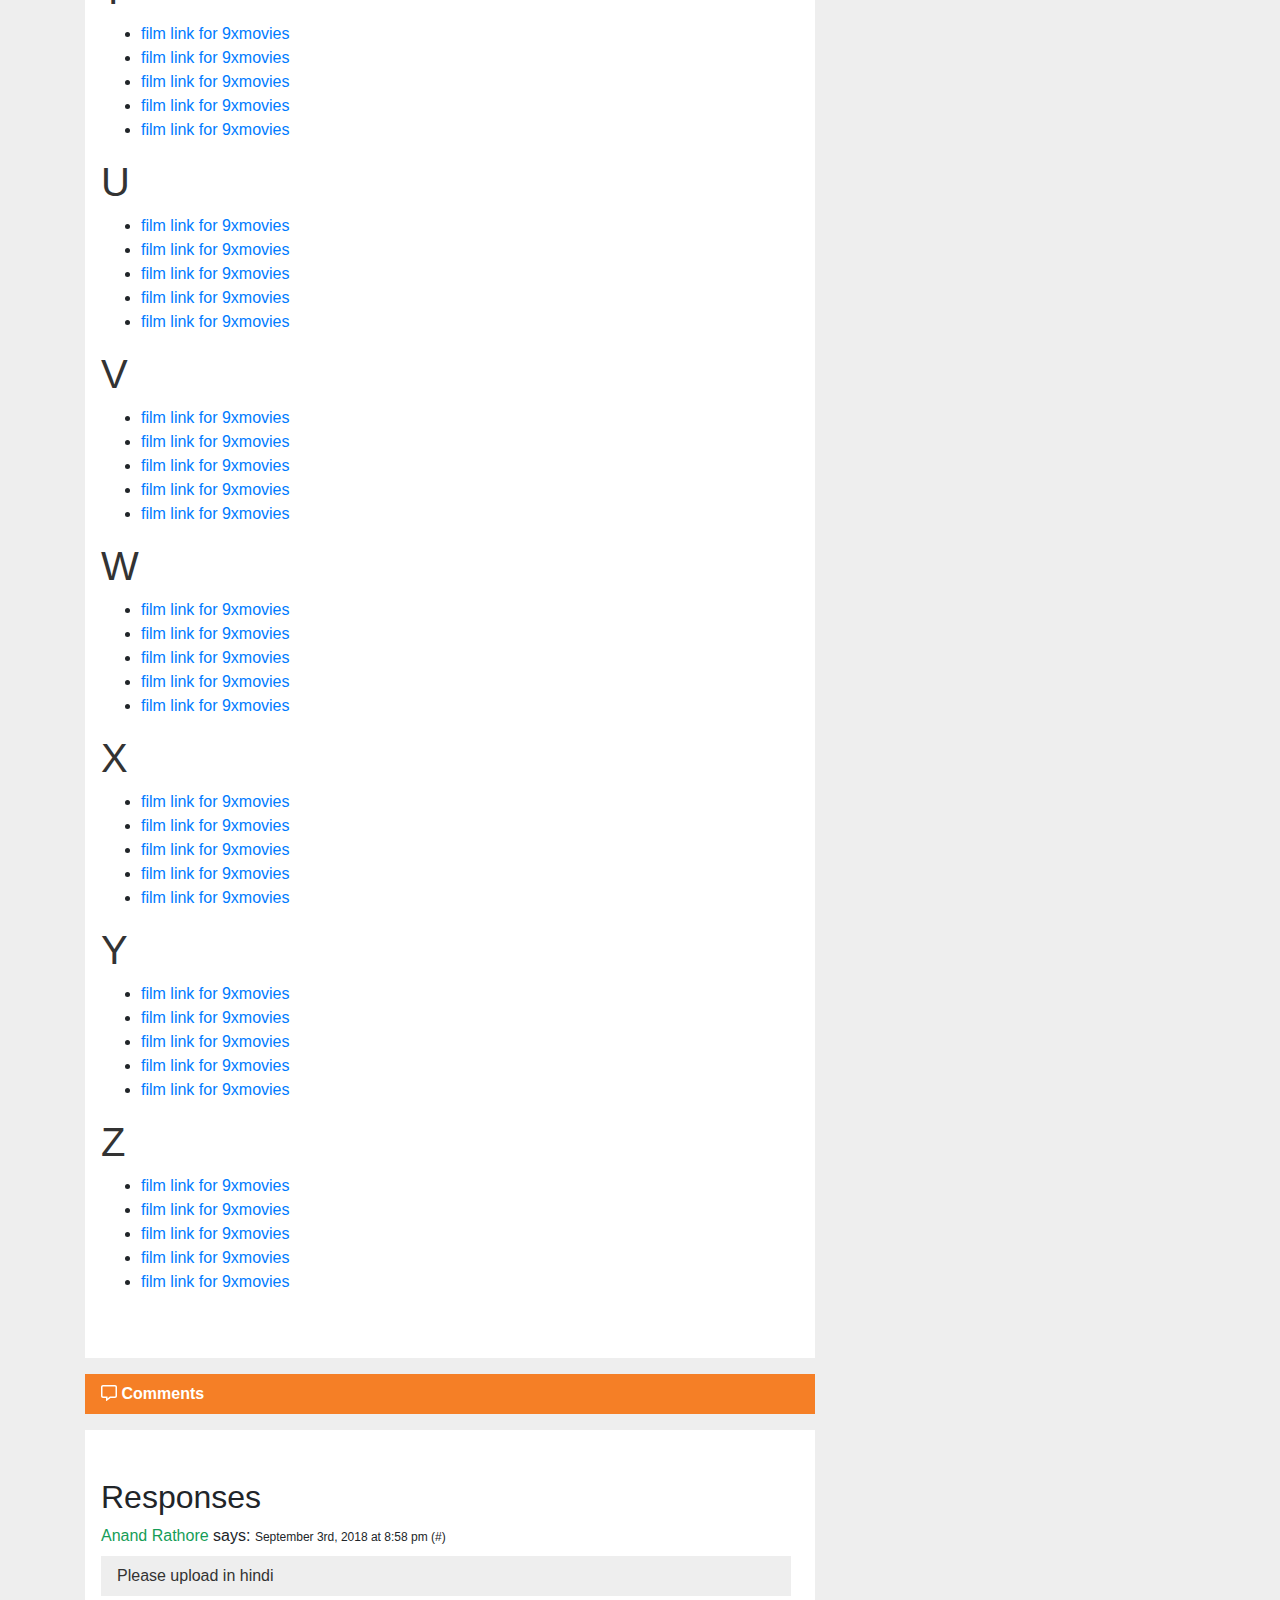
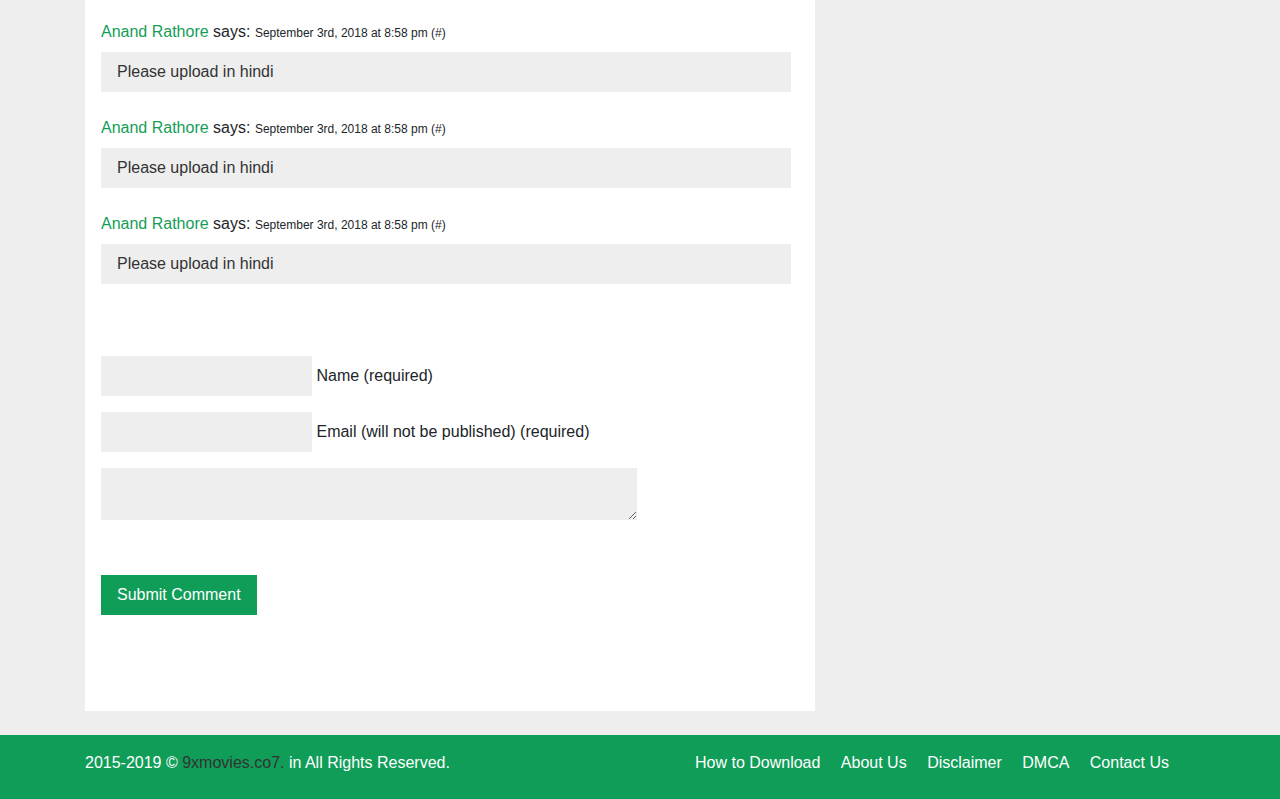
<file: 300mb.html>
<!DOCTYPE html>
<html>
	<head>
		<title>9xmovies</title>
		<meta name="viewport" content="width=device-width,minimum-scale=1,initial-scale=1">
		<meta charset="UTF-8">
		<link href="assets/fontawesome-free-5.10.2-web/css/all.css" type="text/css" rel="stylesheet">
		<link href="assets/bootstrap-4.3.1-dist/css/bootstrap.css" type="text/css" rel="stylesheet"/>
		<link href="assets/bootstrap-4.3.1-dist/css/bootstrap.min.css" type="text/css" rel="stylesheet">
		<link href="assets/css/style.css" type="text/css" rel="stylesheet"/>
		<link href="assets/css/owl.carousel.min.css" type="text/css" rel="stylesheet"/>
		<link href="assets/css/owl.theme.default.min.css" type="text/css" rel="stylesheet"/>
		<link href="assets/css/mobile-style.css" type="text/css" rel="stylesheet"/>
		<script src="https://ajax.googleapis.com/ajax/libs/jquery/3.4.1/jquery.min.js"></script>
		<script src="assets/fontawesome-free-5.10.2-web/js/all.js" type="text/javascript"></script>
		<script src="assets/bootstrap-4.3.1-dist/js/bootstrap.min.js" type="text/javascript"></script>
	</head>
	<body>
		<header>
			<div class="green-bg fixed-top">
				<div class="container px-0 header-pad">
					<nav class="navbar navbar-expand-lg navbar-light">
						<a href="index.html"><img src="assets/img/logo.png" alt="" class="pr-5"/></a>
						<button class="navbar-toggler" type="button" data-toggle="collapse" data-target="#navbarTogglerDemo02" aria-controls="navbarTogglerDemo02" aria-expanded="false" aria-label="Toggle navigation">
							<span class="navbar-toggler-icon"></span>
						</button>

						<div class="collapse navbar-collapse" id="navbarTogglerDemo02">
						<ul class="navbar-nav mt-2 mt-lg-0 mr-5">
							<li class="nav-item">
								<a class="nav-link text-white" href="bollywood.html" title="Bollywood">Bollywood</a>
							</li>
							<li class="nav-item">
								<a class="nav-link text-white" href="300mb.html" title="300MB Movies">300MB Movies</a>
							</li>
							<li class="nav-item">
								<a class="nav-link text-white" href="dual.html" title="Dual Audio">Dual Audio</a>
							</li>
							<li class="nav-item">
								<a class="nav-link text-white" href="hindi.html" title="Hindi Dubbed">Hindi Dubbed</a>
							</li>
							<li class="nav-item">
								<a class="nav-link text-white" href="hollywood.html" title="Hollywood">Hollywood</a>
							</li>
						</ul>
						<form class="form-inline search-icon my-2 my-lg-0">
							<div class="search-box ml-3 float-right">
								<input type="text" name="" placeholder="Search here..." class="search-txt"/>
								<a href="#" class="search-btn">
									<i class="fas fa-search"></i>
								</a>
							</div>
						</form>
					  </div>
					</nav>
				</div>
			</div>
		</header>
		
		<main class="white-graybg pt-3">
			<section>
				<div class=" container px-0 green-bg mb-3 text-center text-white pt-3 pb-2 font-weight-bold">
					Always Use Original 9xmovies.in Bookmark Us and Use Full <label class="text-black">9xmovies.in</label> in Browser | Download 9xmovies Android App for Ads free surfing <a href="#" class="text-black">Click Here</a>
				</div>
			</section>
			
			<section>
				<div class="container">
					<div class="row">
						<!-- Left Side -->
						<div class="col-xl-8 ">
							<div class="orange-bg text-white mb-3 pl-3 pt-2 font-weight-bold">
								<i class="far fa-copy"></i> <label>300MB Movies</label>
							</div>
							
							<div class="white-bg">
								<div class="px-3 pt-3">
									<p class="lead">
										Check out A2Z Bollywood movie listed Alphabet wise Hindi Full movies. Watch Latest Bollywood 
										720p HD 9xmovies Hindi movies Download links of various file servers. Salman Khan, Shah Rukh Khan,
										Amitabh Bachchan and Akshay Kumar Latest Hindi Full Movies Download today with Super Fast Speed.
									</p>
									<p class="lead">
										Here all movies arranged with the first letter of the movie. This allows users to easily find required movies.
									</p>
								</div>
								<div>
									<h2 class="f-30">
										<ul class="inline text-blue anchorhover">
											<li><a href="#">1</a></li>
											<li>|</li>
											<li><a href="#">A</a></li>
											<li>|</li>
											<li><a href="#">B</a></li>
											<li>|</li>
											<li><a href="#">C</a></li>
											<li>|</li>
											<li><a href="#">D</a></li>
											<li>|</li>
											<li><a href="#">E</a></li>
											<li>|</li>
											<li><a href="#">F</a></li>
											<li>|</li>
											<li><a href="#">G</a></li>
											<li>|</li>
											<li><a href="#">H</a></li>
											<li>|</li>
											<li><a href="#">I</a></li>
											<li>|</li>
											<li><a href="#">J</a></li>
											<li>|</li>
											<li><a href="#">K</a></li>
											<li>|</li>
											<li><a href="#">L</a></li>
											<li>|</li>
											<li><a href="#">M</a></li>
											<li>|</li>
											<li><a href="#">N</a></li>
											<li>|</li>
											<li><a href="#">O</a></li>
											<li>|</li>
											<li><a href="#">P</a></li>
											<li>|</li>
											<li><a href="#">Q</a></li>
											<li>|</li>
											<li><a href="#">R</a></li>
											<li>|</li>
											<li><a href="#">S</a></li>
											<li>|</li>
											<li><a href="#">T</a></li>
											<li>|</li>
											<li><a href="#">U</a></li>
											<li>|</li>
											<li><a href="#">V</a></li>
											<li>|</li>
											<li><a href="#">W</a></li>
											<li>|</li>
											<li><a href="#">X</a></li>
											<li>|</li>
											<li><a href="#">Y</a></li>
											<li>|</li>
											<li><a href="#">Z</a></li>
										</ul>
									</h2>
								</div>
									
								<div class="text-center">
									<img src="assets/img/300.jpg" alt="" class="w-100"/>
								</div>
								
								<div class="pl-3 pb-5">
									<h1 class="text-black">1-9</h1>
									<ul>
										<li class="anchorhover"><a href="movie.html" class="text-decoration-none">film link for 9xmovies</a></li>
										<li class="anchorhover"><a href="movie.html" class="text-decoration-none">film link for 9xmovies</a></li>
										<li class="anchorhover"><a href="movie.html" class="text-decoration-none">film link for 9xmovies</a></li>
										<li class="anchorhover"><a href="movie.html" class="text-decoration-none">film link for 9xmovies</a></li>
										<li class="anchorhover"><a href="movie.html" class="text-decoration-none">film link for 9xmovies</a></li>
									</ul>
									<h1 class="text-black">A</h1>
									<ul>
										<li class="anchorhover"><a href="movie.html" class="text-decoration-none">film link for 9xmovies</a></li>
										<li class="anchorhover"><a href="movie.html" class="text-decoration-none">film link for 9xmovies</a></li>
										<li class="anchorhover"><a href="movie.html" class="text-decoration-none">film link for 9xmovies</a></li>
										<li class="anchorhover"><a href="movie.html" class="text-decoration-none">film link for 9xmovies</a></li>
										<li class="anchorhover"><a href="movie.html" class="text-decoration-none">film link for 9xmovies</a></li>
									</ul>
									<h1 class="text-black">B</h1>
									<ul>
										<li class="anchorhover"><a href="movie.html" class="text-decoration-none">film link for 9xmovies</a></li>
										<li class="anchorhover"><a href="movie.html" class="text-decoration-none">film link for 9xmovies</a></li>
										<li class="anchorhover"><a href="movie.html" class="text-decoration-none">film link for 9xmovies</a></li>
										<li class="anchorhover"><a href="movie.html" class="text-decoration-none">film link for 9xmovies</a></li>
										<li class="anchorhover"><a href="movie.html" class="text-decoration-none">film link for 9xmovies</a></li>
									</ul>
									<h1 class="text-black">C</h1>
									<ul>
										<li class="anchorhover"><a href="movie.html" class="text-decoration-none">film link for 9xmovies</a></li>
										<li class="anchorhover"><a href="movie.html" class="text-decoration-none">film link for 9xmovies</a></li>
										<li class="anchorhover"><a href="movie.html" class="text-decoration-none">film link for 9xmovies</a></li>
										<li class="anchorhover"><a href="movie.html" class="text-decoration-none">film link for 9xmovies</a></li>
										<li class="anchorhover"><a href="movie.html" class="text-decoration-none">film link for 9xmovies</a></li>
									</ul>
									<h1 class="text-black">D</h1>
									<ul>
										<li class="anchorhover"><a href="movie.html" class="text-decoration-none">film link for 9xmovies</a></li>
										<li class="anchorhover"><a href="movie.html" class="text-decoration-none">film link for 9xmovies</a></li>
										<li class="anchorhover"><a href="movie.html" class="text-decoration-none">film link for 9xmovies</a></li>
										<li class="anchorhover"><a href="movie.html" class="text-decoration-none">film link for 9xmovies</a></li>
										<li class="anchorhover"><a href="movie.html" class="text-decoration-none">film link for 9xmovies</a></li>
									</ul>
									<h1 class="text-black">E</h1>
									<ul>
										<li class="anchorhover"><a href="movie.html" class="text-decoration-none">film link for 9xmovies</a></li>
										<li class="anchorhover"><a href="movie.html" class="text-decoration-none">film link for 9xmovies</a></li>
										<li class="anchorhover"><a href="movie.html" class="text-decoration-none">film link for 9xmovies</a></li>
										<li class="anchorhover"><a href="movie.html" class="text-decoration-none">film link for 9xmovies</a></li>
										<li class="anchorhover"><a href="movie.html" class="text-decoration-none">film link for 9xmovies</a></li>
									</ul>
									<h1 class="text-black">F</h1>
									<ul>
										<li class="anchorhover"><a href="movie.html" class="text-decoration-none">film link for 9xmovies</a></li>
										<li class="anchorhover"><a href="movie.html" class="text-decoration-none">film link for 9xmovies</a></li>
										<li class="anchorhover"><a href="movie.html" class="text-decoration-none">film link for 9xmovies</a></li>
										<li class="anchorhover"><a href="movie.html" class="text-decoration-none">film link for 9xmovies</a></li>
										<li class="anchorhover"><a href="movie.html" class="text-decoration-none">film link for 9xmovies</a></li>
									</ul>
									<h1 class="text-black">G</h1>
									<ul>
										<li class="anchorhover"><a href="movie.html" class="text-decoration-none">film link for 9xmovies</a></li>
										<li class="anchorhover"><a href="movie.html" class="text-decoration-none">film link for 9xmovies</a></li>
										<li class="anchorhover"><a href="movie.html" class="text-decoration-none">film link for 9xmovies</a></li>
										<li class="anchorhover"><a href="movie.html" class="text-decoration-none">film link for 9xmovies</a></li>
										<li class="anchorhover"><a href="movie.html" class="text-decoration-none">film link for 9xmovies</a></li>
									</ul>
									<h1 class="text-black">H</h1>
									<ul>
										<li class="anchorhover"><a href="movie.html" class="text-decoration-none">film link for 9xmovies</a></li>
										<li class="anchorhover"><a href="movie.html" class="text-decoration-none">film link for 9xmovies</a></li>
										<li class="anchorhover"><a href="movie.html" class="text-decoration-none">film link for 9xmovies</a></li>
										<li class="anchorhover"><a href="movie.html" class="text-decoration-none">film link for 9xmovies</a></li>
										<li class="anchorhover"><a href="movie.html" class="text-decoration-none">film link for 9xmovies</a></li>
									</ul>
									<h1 class="text-black">I</h1>
									<ul>
										<li class="anchorhover"><a href="movie.html" class="text-decoration-none">film link for 9xmovies</a></li>
										<li class="anchorhover"><a href="movie.html" class="text-decoration-none">film link for 9xmovies</a></li>
										<li class="anchorhover"><a href="movie.html" class="text-decoration-none">film link for 9xmovies</a></li>
										<li class="anchorhover"><a href="movie.html" class="text-decoration-none">film link for 9xmovies</a></li>
										<li class="anchorhover"><a href="movie.html" class="text-decoration-none">film link for 9xmovies</a></li>
									</ul>
									<h1 class="text-black">J</h1>
									<ul>
										<li class="anchorhover"><a href="movie.html" class="text-decoration-none">film link for 9xmovies</a></li>
										<li class="anchorhover"><a href="movie.html" class="text-decoration-none">film link for 9xmovies</a></li>
										<li class="anchorhover"><a href="movie.html" class="text-decoration-none">film link for 9xmovies</a></li>
										<li class="anchorhover"><a href="movie.html" class="text-decoration-none">film link for 9xmovies</a></li>
										<li class="anchorhover"><a href="movie.html" class="text-decoration-none">film link for 9xmovies</a></li>
									</ul>
									<h1 class="text-black">K</h1>
									<ul>
										<li class="anchorhover"><a href="movie.html" class="text-decoration-none">film link for 9xmovies</a></li>
										<li class="anchorhover"><a href="movie.html" class="text-decoration-none">film link for 9xmovies</a></li>
										<li class="anchorhover"><a href="movie.html" class="text-decoration-none">film link for 9xmovies</a></li>
										<li class="anchorhover"><a href="movie.html" class="text-decoration-none">film link for 9xmovies</a></li>
										<li class="anchorhover"><a href="movie.html" class="text-decoration-none">film link for 9xmovies</a></li>
									</ul>
									<h1 class="text-black">L</h1>
									<ul>
										<li class="anchorhover"><a href="movie.html" class="text-decoration-none">film link for 9xmovies</a></li>
										<li class="anchorhover"><a href="movie.html" class="text-decoration-none">film link for 9xmovies</a></li>
										<li class="anchorhover"><a href="movie.html" class="text-decoration-none">film link for 9xmovies</a></li>
										<li class="anchorhover"><a href="movie.html" class="text-decoration-none">film link for 9xmovies</a></li>
										<li class="anchorhover"><a href="movie.html" class="text-decoration-none">film link for 9xmovies</a></li>
									</ul>
									<h1 class="text-black">M</h1>
									<ul>
										<li class="anchorhover"><a href="movie.html" class="text-decoration-none">film link for 9xmovies</a></li>
										<li class="anchorhover"><a href="movie.html" class="text-decoration-none">film link for 9xmovies</a></li>
										<li class="anchorhover"><a href="movie.html" class="text-decoration-none">film link for 9xmovies</a></li>
										<li class="anchorhover"><a href="movie.html" class="text-decoration-none">film link for 9xmovies</a></li>
										<li class="anchorhover"><a href="movie.html" class="text-decoration-none">film link for 9xmovies</a></li>
									</ul>
									<h1 class="text-black">N</h1>
									<ul>
										<li class="anchorhover"><a href="movie.html" class="text-decoration-none">film link for 9xmovies</a></li>
										<li class="anchorhover"><a href="movie.html" class="text-decoration-none">film link for 9xmovies</a></li>
										<li class="anchorhover"><a href="movie.html" class="text-decoration-none">film link for 9xmovies</a></li>
										<li class="anchorhover"><a href="movie.html" class="text-decoration-none">film link for 9xmovies</a></li>
										<li class="anchorhover"><a href="movie.html" class="text-decoration-none">film link for 9xmovies</a></li>
									</ul>
									<h1 class="text-black">O</h1><ul>
										<li class="anchorhover"><a href="movie.html" class="text-decoration-none">film link for 9xmovies</a></li>
										<li class="anchorhover"><a href="movie.html" class="text-decoration-none">film link for 9xmovies</a></li>
										<li class="anchorhover"><a href="movie.html" class="text-decoration-none">film link for 9xmovies</a></li>
										<li class="anchorhover"><a href="movie.html" class="text-decoration-none">film link for 9xmovies</a></li>
										<li class="anchorhover"><a href="movie.html" class="text-decoration-none">film link for 9xmovies</a></li>
									</ul>
									<h1 class="text-black">P</h1><ul>
										<li class="anchorhover"><a href="movie.html" class="text-decoration-none">film link for 9xmovies</a></li>
										<li class="anchorhover"><a href="movie.html" class="text-decoration-none">film link for 9xmovies</a></li>
										<li class="anchorhover"><a href="movie.html" class="text-decoration-none">film link for 9xmovies</a></li>
										<li class="anchorhover"><a href="movie.html" class="text-decoration-none">film link for 9xmovies</a></li>
										<li class="anchorhover"><a href="movie.html" class="text-decoration-none">film link for 9xmovies</a></li>
									</ul>
									<h1 class="text-black">Q</h1><ul>
										<li class="anchorhover"><a href="movie.html" class="text-decoration-none">film link for 9xmovies</a></li>
										<li class="anchorhover"><a href="movie.html" class="text-decoration-none">film link for 9xmovies</a></li>
										<li class="anchorhover"><a href="movie.html" class="text-decoration-none">film link for 9xmovies</a></li>
										<li class="anchorhover"><a href="movie.html" class="text-decoration-none">film link for 9xmovies</a></li>
										<li class="anchorhover"><a href="movie.html" class="text-decoration-none">film link for 9xmovies</a></li>
									</ul>
									<h1 class="text-black">R</h1><ul>
										<li class="anchorhover"><a href="movie.html" class="text-decoration-none">film link for 9xmovies</a></li>
										<li class="anchorhover"><a href="movie.html" class="text-decoration-none">film link for 9xmovies</a></li>
										<li class="anchorhover"><a href="movie.html" class="text-decoration-none">film link for 9xmovies</a></li>
										<li class="anchorhover"><a href="movie.html" class="text-decoration-none">film link for 9xmovies</a></li>
										<li class="anchorhover"><a href="movie.html" class="text-decoration-none">film link for 9xmovies</a></li>
									</ul>
									<h1 class="text-black">S</h1>
									<ul>
										<li class="anchorhover"><a href="movie.html" class="text-decoration-none">film link for 9xmovies</a></li>
										<li class="anchorhover"><a href="movie.html" class="text-decoration-none">film link for 9xmovies</a></li>
										<li class="anchorhover"><a href="movie.html" class="text-decoration-none">film link for 9xmovies</a></li>
										<li class="anchorhover"><a href="movie.html" class="text-decoration-none">film link for 9xmovies</a></li>
										<li class="anchorhover"><a href="movie.html" class="text-decoration-none">film link for 9xmovies</a></li>
									</ul>
									<h1 class="text-black">T</h1><ul>
										<li class="anchorhover"><a href="movie.html" class="text-decoration-none">film link for 9xmovies</a></li>
										<li class="anchorhover"><a href="movie.html" class="text-decoration-none">film link for 9xmovies</a></li>
										<li class="anchorhover"><a href="movie.html" class="text-decoration-none">film link for 9xmovies</a></li>
										<li class="anchorhover"><a href="movie.html" class="text-decoration-none">film link for 9xmovies</a></li>
										<li class="anchorhover"><a href="movie.html" class="text-decoration-none">film link for 9xmovies</a></li>
									</ul>
									<h1 class="text-black">U</h1><ul>
										<li class="anchorhover"><a href="movie.html" class="text-decoration-none">film link for 9xmovies</a></li>
										<li class="anchorhover"><a href="movie.html" class="text-decoration-none">film link for 9xmovies</a></li>
										<li class="anchorhover"><a href="movie.html" class="text-decoration-none">film link for 9xmovies</a></li>
										<li class="anchorhover"><a href="movie.html" class="text-decoration-none">film link for 9xmovies</a></li>
										<li class="anchorhover"><a href="movie.html" class="text-decoration-none">film link for 9xmovies</a></li>
									</ul>
									<h1 class="text-black">V</h1><ul>
										<li class="anchorhover"><a href="movie.html" class="text-decoration-none">film link for 9xmovies</a></li>
										<li class="anchorhover"><a href="movie.html" class="text-decoration-none">film link for 9xmovies</a></li>
										<li class="anchorhover"><a href="movie.html" class="text-decoration-none">film link for 9xmovies</a></li>
										<li class="anchorhover"><a href="movie.html" class="text-decoration-none">film link for 9xmovies</a></li>
										<li class="anchorhover"><a href="movie.html" class="text-decoration-none">film link for 9xmovies</a></li>
									</ul>
									<h1 class="text-black">W</h1><ul>
										<li class="anchorhover"><a href="movie.html" class="text-decoration-none">film link for 9xmovies</a></li>
										<li class="anchorhover"><a href="movie.html" class="text-decoration-none">film link for 9xmovies</a></li>
										<li class="anchorhover"><a href="movie.html" class="text-decoration-none">film link for 9xmovies</a></li>
										<li class="anchorhover"><a href="movie.html" class="text-decoration-none">film link for 9xmovies</a></li>
										<li class="anchorhover"><a href="movie.html" class="text-decoration-none">film link for 9xmovies</a></li>
									</ul>
									<h1 class="text-black">X</h1><ul>
										<li class="anchorhover"><a href="movie.html" class="text-decoration-none">film link for 9xmovies</a></li>
										<li class="anchorhover"><a href="movie.html" class="text-decoration-none">film link for 9xmovies</a></li>
										<li class="anchorhover"><a href="movie.html" class="text-decoration-none">film link for 9xmovies</a></li>
										<li class="anchorhover"><a href="movie.html" class="text-decoration-none">film link for 9xmovies</a></li>
										<li class="anchorhover"><a href="movie.html" class="text-decoration-none">film link for 9xmovies</a></li>
									</ul>
									<h1 class="text-black">Y</h1><ul>
										<li class="anchorhover"><a href="movie.html" class="text-decoration-none">film link for 9xmovies</a></li>
										<li class="anchorhover"><a href="movie.html" class="text-decoration-none">film link for 9xmovies</a></li>
										<li class="anchorhover"><a href="movie.html" class="text-decoration-none">film link for 9xmovies</a></li>
										<li class="anchorhover"><a href="movie.html" class="text-decoration-none">film link for 9xmovies</a></li>
										<li class="anchorhover"><a href="movie.html" class="text-decoration-none">film link for 9xmovies</a></li>
									</ul>
									<h1 class="text-black">Z</h1><ul>
										<li class="anchorhover"><a href="movie.html" class="text-decoration-none">film link for 9xmovies</a></li>
										<li class="anchorhover"><a href="movie.html" class="text-decoration-none">film link for 9xmovies</a></li>
										<li class="anchorhover"><a href="movie.html" class="text-decoration-none">film link for 9xmovies</a></li>
										<li class="anchorhover"><a href="movie.html" class="text-decoration-none">film link for 9xmovies</a></li>
										<li class="anchorhover"><a href="movie.html" class="text-decoration-none">film link for 9xmovies</a></li>
									</ul>		
								</div>
							</div>
							
							<!-- Comments -->
							<div class="orange-bg text-white pl-3 my-3 font-weight-bold pt-2">
								<i class="far fa-comment-alt"></i> <label>Comments</label>
							</div>
							
							<div class="white-bg py-5 pl-3 mb-4">
								<h2>Responses</h2>
								<div class="pb-4 mr-4">
									<label class="text-green">Anand Rathore</label> says: <span class="f-12">September 3rd, 2018 at 8:58 pm (#)</span><br>
									<div class="white-graybg text-black py-2 text-black px-3">Please upload in hindi</div>
								</div>
								<div class="pb-4 mr-4">
									<label class="text-green">Anand Rathore</label> says: <span class="f-12">September 3rd, 2018 at 8:58 pm (#)</span><br>
									<div class="white-graybg text-black py-2 text-black px-3">Please upload in hindi</div>
								</div>
								<div class="pb-4 mr-4">
									<label class="text-green">Anand Rathore</label> says: <span class="f-12">September 3rd, 2018 at 8:58 pm (#)</span><br>
									<div class="white-graybg text-black py-2 text-black px-3">Please upload in hindi</div>
								</div>
								<div class="pb-4 mr-4">
									<label class="text-green">Anand Rathore</label> says: <span class="f-12">September 3rd, 2018 at 8:58 pm (#)</span><br>
									<div class="white-graybg text-black py-2 text-black px-3">Please upload in hindi</div>
								</div>
								<form class="py-5">
									<input type="text" class="white-graybg py-2 mb-3"/>
									<label>Name (required)</label><br>
									<input type="text"  class="white-graybg py-2 mb-3"/>
									<label>Email (will not be published) (required)</label><br>
									<textarea type="text" class="w-75 white-graybg mb-5"></textarea><br>
									<button class="green-bg py-2 px-3 text-white">Submit Comment</button>
								</form>
							</div>
						</div>
						
						<!-- Right Side -->
						<div class="col-xl-4 alpha">
							<div class="orange-bg text-white mb-3 pl-3 pt-2 font-weight-bold">
								<i class="fas fa-cloud"></i> <label>Movies by Alphabet</label>
							</div>
							<div class="row text-center text-white1 ml-3 alphabets">
								<a href="#" class="text-decoration-none"><div class="green-bg texthover w-33 py-2 mb-2">1-9</div></a>
								<a href="#" class="text-decoration-none"><div class="green-bg texthover w-33 py-2 mb-2">A</div></a>
								<a href="#" class="text-decoration-none"><div class="green-bg texthover w-33 py-2 mb-2">B</div></a>
								<a href="#" class="text-decoration-none"><div class="green-bg texthover w-33 py-2 mb-2">C</div></a>
								<a href="#" class="text-decoration-none"><div class="green-bg texthover w-33 py-2 mb-2">D</div></a>
								<a href="#" class="text-decoration-none"><div class="green-bg texthover w-33 py-2 mb-2">E</div></a>
								<a href="#" class="text-decoration-none"><div class="green-bg texthover w-33 py-2 mb-2">F</div></a>
								<a href="#" class="text-decoration-none"><div class="green-bg texthover w-33 py-2 mb-2">G</div></a>
								<a href="#" class="text-decoration-none"><div class="green-bg texthover w-33 py-2 mb-2">H</div></a>
								<a href="#" class="text-decoration-none"><div class="green-bg texthover w-33 py-2 mb-2">I</div></a>
								<a href="#" class="text-decoration-none"><div class="green-bg texthover w-33 py-2 mb-2">J</div></a>
								<a href="#" class="text-decoration-none"><div class="green-bg texthover w-33 py-2 mb-2">K</div></a>
								<a href="#" class="text-decoration-none"><div class="green-bg texthover w-33 py-2 mb-2">L</div></a>
								<a href="#" class="text-decoration-none"><div class="green-bg texthover w-33 py-2 mb-2">M</div></a>
								<a href="#" class="text-decoration-none"><div class="green-bg texthover w-33 py-2 mb-2">N</div></a>
								<a href="#" class="text-decoration-none"><div class="green-bg texthover w-33 py-2 mb-2">O</div></a>
								<a href="#" class="text-decoration-none"><div class="green-bg texthover w-33 py-2 mb-2">P</div></a>
								<a href="#" class="text-decoration-none"><div class="green-bg texthover w-33 py-2 mb-2">Q</div></a>
								<a href="#" class="text-decoration-none"><div class="green-bg texthover w-33 py-2 mb-2">R</div></a>
								<a href="#" class="text-decoration-none"><div class="green-bg texthover w-33 py-2 mb-2">S</div></a>
								<a href="#" class="text-decoration-none"><div class="green-bg texthover w-33 py-2 mb-2">T</div></a>
								<a href="#" class="text-decoration-none"><div class="green-bg texthover w-33 py-2 mb-2">U</div></a>
								<a href="#" class="text-decoration-none"><div class="green-bg texthover w-33 py-2 mb-2">V</div></a>
								<a href="#" class="text-decoration-none"><div class="green-bg texthover w-33 py-2 mb-2">W</div></a>
								<a href="#" class="text-decoration-none"><div class="green-bg texthover w-33 py-2 mb-2">X</div></a>
								<a href="#" class="text-decoration-none"><div class="green-bg texthover w-33 py-2 mb-2">Y</div></a>
								<a href="#" class="text-decoration-none"><div class="green-bg texthover w-33 py-2 mb-2">Z</div><a href="#">
							</div>
							
							
							<div class="orange-bg text-white mb-3 pl-3 pt-2 font-weight-bold">
								<i class="far fa-copy"></i> <label>Categories</label>
							</div>
							<div class="row text-center text-white1 ml-4 categories">
								<a href="#" class="text-decoration-none"><div class="green-bg texthover w-55 py-3 mb-2">1080p Movies</div></a>
								<a href="#" class="text-decoration-none"><div class="green-bg texthover w-55 py-3 mb-2">300MB Movies</div></a>
								<a href="#" class="text-decoration-none"><div class="green-bg texthover w-55 py-3 mb-2">Assamese Movies</div></a>
								<a href="#" class="text-decoration-none"><div class="green-bg texthover w-55 py-3 mb-2">Bhojpuri Movies</div></a>
								<a href="#" class="text-decoration-none"><div class="green-bg texthover w-55 py-3 mb-2">Bollywood Movies</div></a>
								<a href="#" class="text-decoration-none"><div class="green-bg texthover w-55 py-3 mb-2">Dual Audio</div></a>
								<a href="#" class="text-decoration-none"><div class="green-bg texthover w-55 py-3 mb-2">Gujrati Movies</div></a>
								<a href="#" class="text-decoration-none"><div class="green-bg texthover w-55 py-3 mb-2">Hindi Dubbed</div></a>
								<a href="#" class="text-decoration-none"><div class="green-bg texthover w-55 py-3 mb-2">Hollywood Movies</div></a>
								<a href="#" class="text-decoration-none"><div class="green-bg texthover w-55 py-3 mb-2">Malayalam Movies</div></a>
								<a href="#" class="text-decoration-none"><div class="green-bg texthover w-55 py-3 mb-2">Marathi Movies</div></a>
								<a href="#" class="text-decoration-none"><div class="green-bg texthover w-55 py-3 mb-2">Pakistani Movies</div></a>
								<a href="#" class="text-decoration-none"><div class="green-bg texthover w-55 py-3 mb-2">Pre Release</div></a>
								<a href="#" class="text-decoration-none"><div class="green-bg texthover w-55 py-3 mb-2">Punjabi Movies</div></a>
								<a href="#" class="text-decoration-none"><div class="green-bg texthover w-55 py-3 mb-2">Tamil Movies</div></a>
								<a href="#" class="text-decoration-none"><div class="green-bg texthover w-55 py-3 mb-2">Telugu Movies</div></a>
								<a href="#" class="text-decoration-none"><div class="green-bg texthover w-55 py-3 mb-2">TV Shows</div></a>
								<a href="#" class="text-decoration-none"><div class="green-bg texthover w-55 py-3 mb-2">WEB Series</div></a>
							</div>
							
							<div class="orange-bg text-white mb-3 pl-3 pt-2 font-weight-bold mobile-100">
								<i class="far fa-clock"></i> <label>Release Year</label>
							</div>
							<div class="row text-center text-white1 ml-4 mobile-100 year">
								<a href="#" class="text-decoration-none"><div class="green-bg texthover w-55 py-3 mb-2">2019</div></a>
								<a href="#" class="text-decoration-none"><div class="green-bg texthover w-55 py-3 mb-2">2018</div></a>
								<a href="#" class="text-decoration-none"><div class="green-bg texthover w-55 py-3 mb-2">2017</div></a>
								<a href="#" class="text-decoration-none"><div class="green-bg texthover w-55 py-3 mb-2">2016</div></a>
								<a href="#" class="text-decoration-none"><div class="green-bg texthover w-55 py-3 mb-2">2015</div></a>
								<a href="#" class="text-decoration-none"><div class="green-bg texthover w-55 py-3 mb-2">2014</div></a>
								<a href="#" class="text-decoration-none"><div class="green-bg texthover w-55 py-3 mb-2">2013</div></a>
								<a href="#" class="text-decoration-none"><div class="green-bg texthover w-55 py-3 mb-2">2012</div></a>
								<a href="#" class="text-decoration-none"><div class="green-bg texthover w-55 py-3 mb-2">2011</div></a>
								<a href="#" class="text-decoration-none"><div class="green-bg texthover w-55 py-3 mb-2">2010</div></a>
								<a href="#" class="text-decoration-none"><div class="green-bg texthover w-55 py-3 mb-2">2009</div></a>
								<a href="#" class="text-decoration-none"><div class="green-bg texthover w-55 py-3 mb-2">2008</div></a>
								<a href="#" class="text-decoration-none"><div class="green-bg texthover w-55 py-3 mb-2">2007</div></a>
								<a href="#" class="text-decoration-none"><div class="green-bg texthover w-55 py-3 mb-2">2006</div></a>
								<a href="#" class="text-decoration-none"><div class="green-bg texthover w-55 py-3 mb-2">2005</div></a>
								<a href="#" class="text-decoration-none"><div class="green-bg texthover w-55 py-3 mb-2">2004</div></a>
								<a href="#" class="text-decoration-none"><div class="green-bg texthover w-55 py-3 mb-2">2003</div></a>
								<a href="#" class="text-decoration-none"><div class="green-bg texthover w-55 py-3 mb-2">2002</div></a>
								<a href="#" class="text-decoration-none"><div class="green-bg texthover w-55 py-3 mb-2">2001</div></a>
								<a href="#" class="text-decoration-none"><div class="green-bg texthover w-55 py-3 mb-2">2000</div></a>
								<a href="#" class="text-decoration-none"><div class="green-bg texthover w-55 py-3 mb-2">1999</div></a>
								<a href="#" class="text-decoration-none"><div class="green-bg texthover w-55 py-3 mb-2">1998</div></a>
								<a href="#" class="text-decoration-none"><div class="green-bg texthover w-55 py-3 mb-2">1997</div></a>
								<a href="#" class="text-decoration-none"><div class="green-bg texthover w-55 py-3 mb-2">1996</div></a>
							</div>
							
							<div class="orange-bg text-white mb-3 pl-3 pt-2 font-weight-bold">
								<i class="fas fa-list"></i> <label>Movie List</label>
							</div>
							<div>
								<a href="#" class="text-black text-decoration-none">
									<div class="white-bg grayhover` w-100 py-2 pl-3 mb-3">
										Bollywood
									</div>
								</a>
								<a href="#" class="text-black text-decoration-none">
									<div class="white-bg grayhover w-100 py-2 pl-3 mb-3">
										300MB Movies
									</div>
								</a>
								<a href="#" class="text-black text-decoration-none">
									<div class="white-bg grayhover w-100 py-2 pl-3 mb-3">
										Dual Audio
									</div>
								</a>
								<a href="#" class="text-black text-decoration-none">
									<div class="white-bg grayhover w-100 py-2 pl-3 mb-3">
										Hindi Dubbed
									</div>
								</a>
								<a href="#" class="text-black text-decoration-none">
									<div class="white-bg grayhover w-100 py-2 pl-3 mb-3">
										Hollywood
									</div>
								</a>
							</div>
							<div class="orange-bg text-white mb-3 pl-3 pt-2 font-weight-bold">
								<i class="far fa-newspaper"></i> <label>Recent Post</label>
							</div>
							<div>
								<div class="row pl-3">
									<div class="container1 p-3">
										<a href="movie.html" class="text-decoration-none">
											<img src="assets/img/pic.jpg" class="image"/>
											<div class="overlay overlayleft">
												<div class="text">Lorem Ipsum</div>
											</div>
										</a>
									</div>
									<div class="container1 p-3">
										<a href="movie.html" class="text-decoration-none">
											<img src="assets/img/pic.jpg" class="image"/>
											<div class="overlay overlayleft">
												<div class="text">Lorem Ipsum</div>
											</div>
										</a>
									</div>
									<div class="container1 p-3">
										<a href="movie.html" class="text-decoration-none">
											<img src="assets/img/pic.jpg" class="image"/>
											<div class="overlay overlayleft">
												<div class="text">Lorem Ipsum</div>
											</div>
										</a>
									</div>
									<div class="container1 p-3">
										<a href="movie.html" class="text-decoration-none">
											<img src="assets/img/pic.jpg" class="image"/>
											<div class="overlay overlayleft">
												<div class="text">Lorem Ipsum</div>
											</div>
										</a>
									</div>
								</div>
							</div>
						</div>
					</div>
				</div>
			<section>
		</main>
		
		<footer class="green-bg my-0">
			<div class="container">
				<div class="row pt-3 pb-2">
					<div class="col-xl-6 text-white mainfooter">
						<label class="text-white">2015-2019 &copy;</label> <label><a href="index.html"  class="text-black">9xmovies.co7.</a></label> in All Rights Reserved.
					</div>
					<div class="col-xl-6 mainfooter">
						<ul class="inline text-white1">
							<li><a href="how.html" class="pr-3">How to Download</a></li>
							<li><a href="about.html" class="pr-3">About Us</a></li>
							<li><a href="disclaimer.html" class="pr-3">Disclaimer</a></li>
							<li><a href="dmca.html" class="pr-3">DMCA</a></li>
							<li><a href="contact.html" class="pr-3">Contact Us</a></li>
						</ul>
					</div>
				</div>
			</div>
		</footer>
	</body>
</html>
</file>
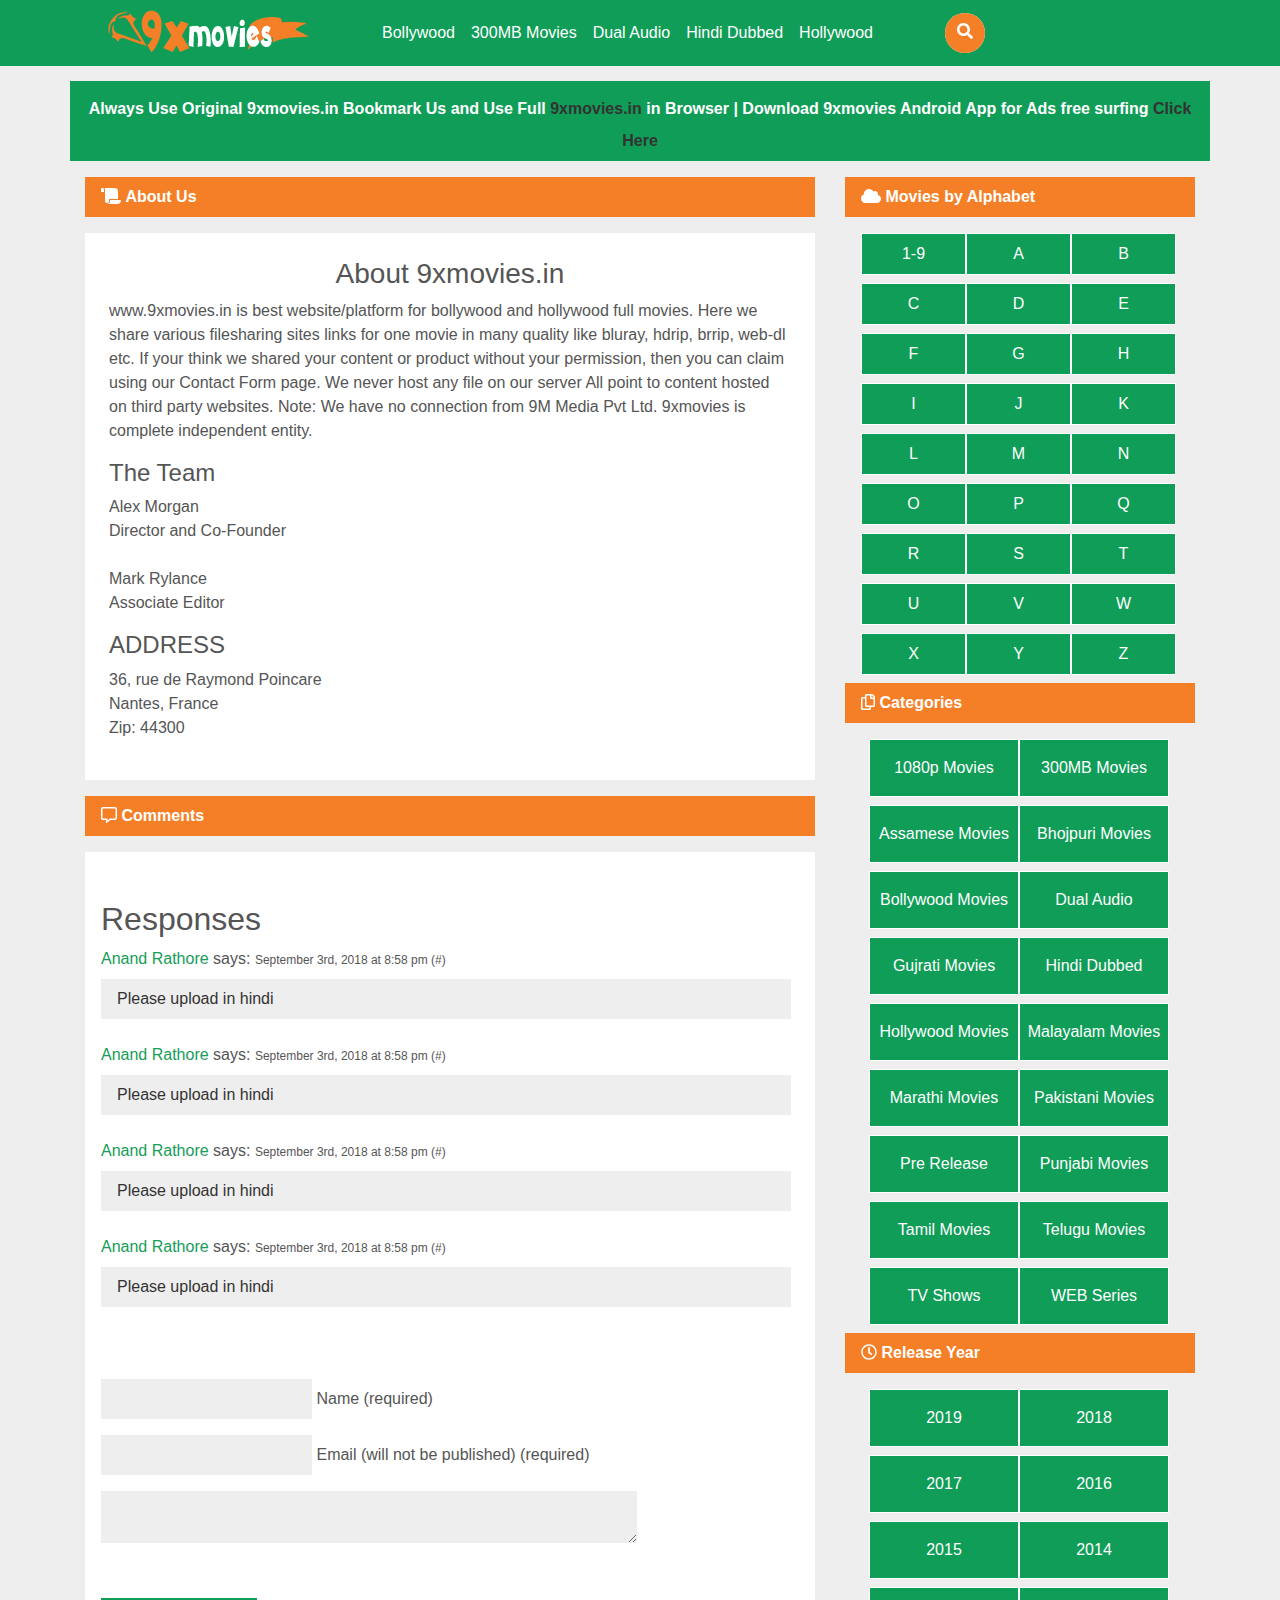
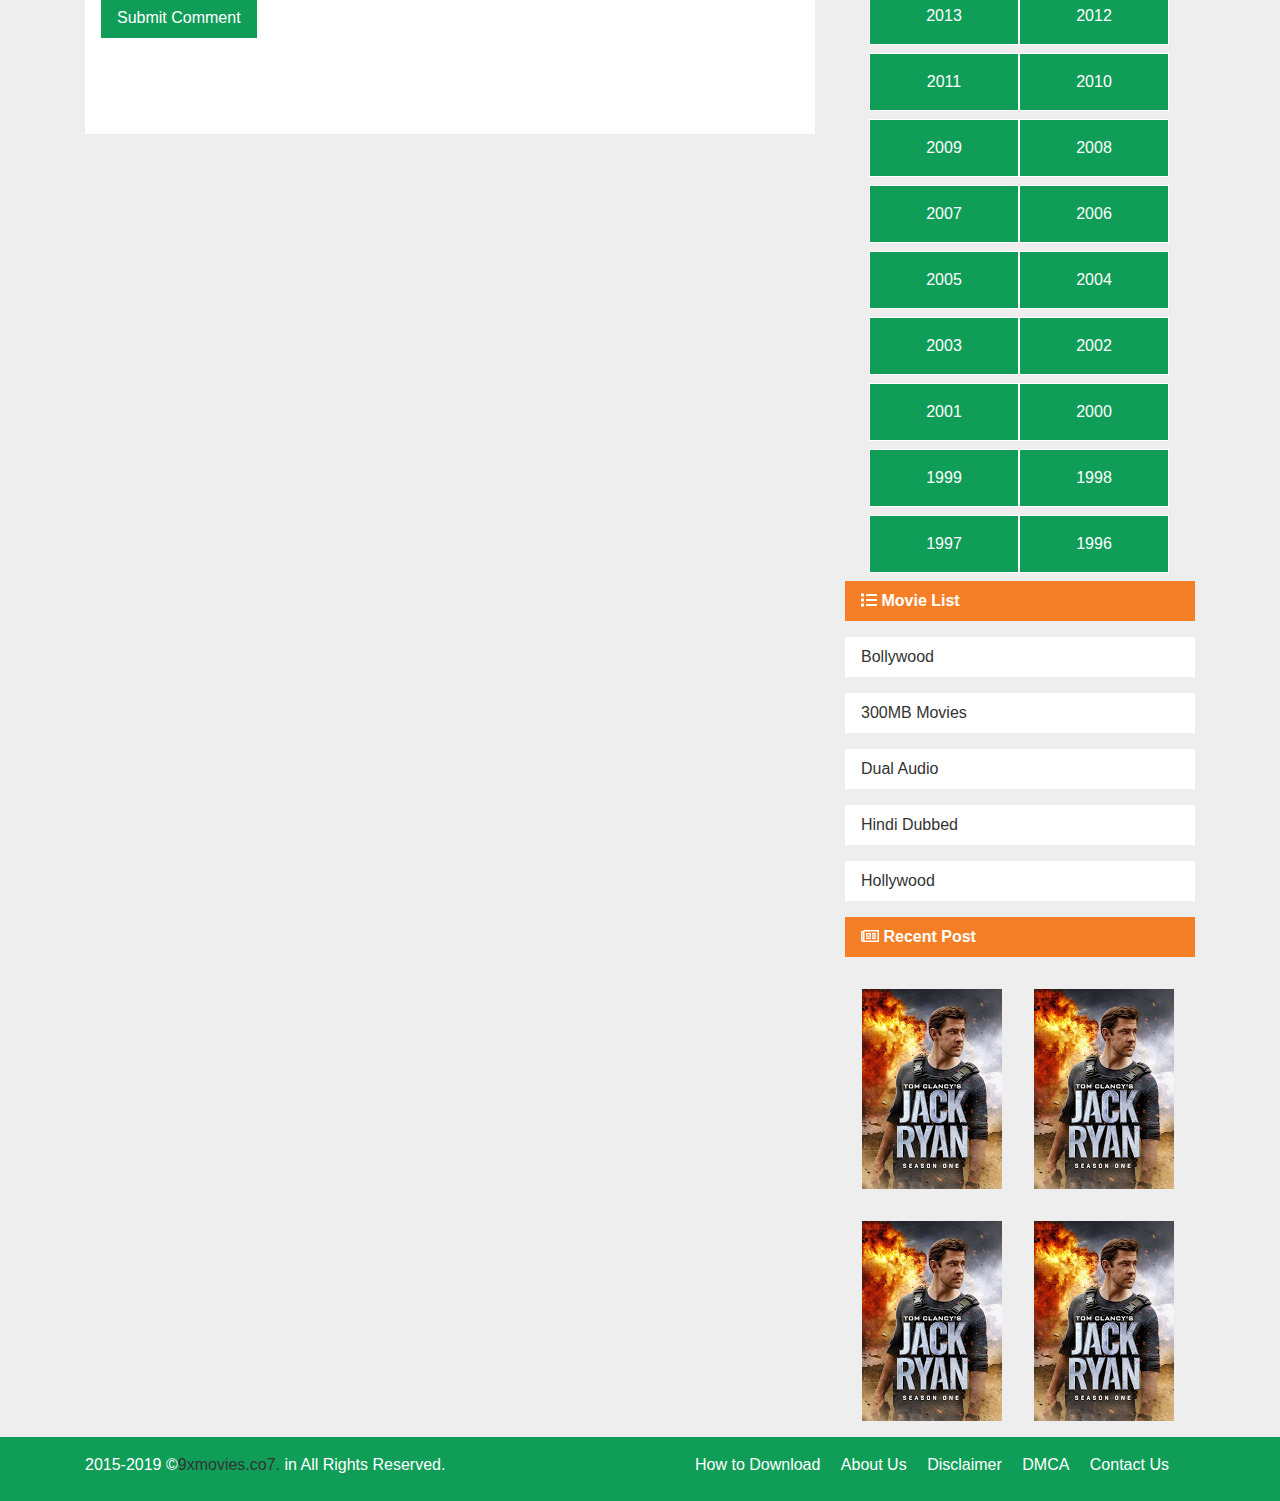
<file: about.html>
<!DOCTYPE html>
<html>
	<head>
		<title>9xmovies</title>
		<meta name="viewport" content="width=device-width,minimum-scale=1,initial-scale=1">
		<meta charset="UTF-8">
		<link href="assets/fontawesome-free-5.10.2-web/css/all.css" type="text/css" rel="stylesheet">
		<link href="assets/bootstrap-4.3.1-dist/css/bootstrap.css" type="text/css" rel="stylesheet"/>
		<link href="assets/bootstrap-4.3.1-dist/css/bootstrap.min.css" type="text/css" rel="stylesheet">
		<link href="assets/css/style.css" type="text/css" rel="stylesheet"/>
		<link href="assets/css/owl.carousel.min.css" type="text/css" rel="stylesheet"/>
		<link href="assets/css/owl.theme.default.min.css" type="text/css" rel="stylesheet"/>
		<link href="assets/css/mobile-style.css" type="text/css" rel="stylesheet"/>
		<script src="https://ajax.googleapis.com/ajax/libs/jquery/3.4.1/jquery.min.js"></script>
		<script src="assets/fontawesome-free-5.10.2-web/js/all.js" type="text/javascript"></script>
		<script src="assets/bootstrap-4.3.1-dist/js/bootstrap.min.js" type="text/javascript"></script>
	</head>
		<header>
			<div class="green-bg fixed-top">
				<div class="container px-0 header-pad">
					<nav class="navbar navbar-expand-lg navbar-light">
						<a href="index.html"><img src="assets/img/logo.png" alt="" class="pr-5"/></a>
						<button class="navbar-toggler" type="button" data-toggle="collapse" data-target="#navbarTogglerDemo02" aria-controls="navbarTogglerDemo02" aria-expanded="false" aria-label="Toggle navigation">
							<span class="navbar-toggler-icon"></span>
						</button>

						<div class="collapse navbar-collapse" id="navbarTogglerDemo02">
						<ul class="navbar-nav mt-2 mt-lg-0 mr-5">
							<li class="nav-item">
								<a class="nav-link text-white" href="bollywood.html" title="Bollywood">Bollywood</a>
							</li>
							<li class="nav-item">
								<a class="nav-link text-white" href="300mb.html" title="300MB Movies">300MB Movies</a>
							</li>
							<li class="nav-item">
								<a class="nav-link text-white" href="dual.html" title="Dual Audio">Dual Audio</a>
							</li>
							<li class="nav-item">
								<a class="nav-link text-white" href="hindi.html" title="Hindi Dubbed">Hindi Dubbed</a>
							</li>
							<li class="nav-item">
								<a class="nav-link text-white" href="hollywood.html" title="Hollywood">Hollywood</a>
							</li>
						</ul>
						<form class="form-inline search-icon my-2 my-lg-0">
							<div class="search-box ml-3 float-right">
								<input type="text" name="" placeholder="Search here..." class="search-txt"/>
								<a href="#" class="search-btn">
									<i class="fas fa-search"></i>
								</a>
							</div>
						</form>
					  </div>
					</nav>
				</div>
			</div>
		</header>
		
		<main class="white-graybg pt-3">
			<section>
				<div class=" container px-0 green-bg mb-3 text-center text-white pt-3 pb-2 font-weight-bold">
					Always Use Original 9xmovies.in Bookmark Us and Use Full <label class="text-black">9xmovies.in</label> in Browser | Download 9xmovies Android App for Ads free surfing <a href="#" class="text-black">Click Here</a>
				</div>
			</section>
			<section>
				<div class="container text-gray">
					<div class="row">
						<!-- Left Side -->
						<div class="col-xl-8 ">
							<div class="orange-bg text-white mb-3 pl-3 pt-2 font-weight-bold">
								<i class="fas fa-scroll"></i> <label>About Us</label>
							</div>
							<div class="white-bg p-4">
								<h3 class="text-center">About 9xmovies.in</h3>
								<p>
									www.9xmovies.in is best website/platform for bollywood and hollywood full movies. Here we share various filesharing sites links for one movie in many quality like bluray, hdrip, brrip, web-dl etc.

									If your think we shared your content or product without your permission, then you can claim using our Contact Form page. We never host any file on our server All point to content hosted on third party websites.

									Note: We have no connection from 9M Media Pvt Ltd. 9xmovies is complete independent entity.
								</p>
								<h4>The Team</h4>
								<p>
									Alex Morgan<br>
									Director and Co-Founder<br><br>

									Mark Rylance<br>
									Associate Editor
								<p>
								<h4>ADDRESS</h4>
								<p>
									36, rue de Raymond Poincare<br>
									Nantes, France<br>
									Zip: 44300
								</p>
							</div>
							<div class="orange-bg text-white pl-3 my-3 font-weight-bold pt-2">
								<i class="far fa-comment-alt"></i> <label>Comments</label>
							</div>
							
							<div class="white-bg py-5 pl-3 mb-4">
								<h2>Responses</h2>
								<div class="pb-4 mr-4">
									<label class="text-green">Anand Rathore</label> says: <span class="f-12">September 3rd, 2018 at 8:58 pm (#)</span><br>
									<div class="white-graybg text-black py-2 text-black px-3">Please upload in hindi</div>
								</div>
								<div class="pb-4 mr-4">
									<label class="text-green">Anand Rathore</label> says: <span class="f-12">September 3rd, 2018 at 8:58 pm (#)</span><br>
									<div class="white-graybg text-black py-2 text-black px-3">Please upload in hindi</div>
								</div>
								<div class="pb-4 mr-4">
									<label class="text-green">Anand Rathore</label> says: <span class="f-12">September 3rd, 2018 at 8:58 pm (#)</span><br>
									<div class="white-graybg text-black py-2 text-black px-3">Please upload in hindi</div>
								</div>
								<div class="pb-4 mr-4">
									<label class="text-green">Anand Rathore</label> says: <span class="f-12">September 3rd, 2018 at 8:58 pm (#)</span><br>
									<div class="white-graybg text-black py-2 text-black px-3">Please upload in hindi</div>
								</div>
								<form class="py-5">
									<input type="text" class="white-graybg py-2 mb-3"/>
									<label>Name (required)</label><br>
									<input type="text"  class="white-graybg py-2 mb-3"/>
									<label>Email (will not be published) (required)</label><br>
									<textarea type="text" class="w-75 white-graybg mb-5"></textarea><br>
									<button class="green-bg py-2 px-3 text-white">Submit Comment</button>
								</form>
							</div>
						</div>
						
						<!-- Right Side -->
						<div class="col-xl-4 alpha">
							<div class="orange-bg text-white mb-3 pl-3 pt-2 font-weight-bold">
								<i class="fas fa-cloud"></i> <label>Movies by Alphabet</label>
							</div>
							<div class="row text-center text-white1 ml-3">
								<a href="#" class="text-decoration-none"><div class="green-bg texthover w-33 py-2 mb-2">1-9</div></a>
								<a href="#" class="text-decoration-none"><div class="green-bg texthover w-33 py-2 mb-2">A</div></a>
								<a href="#" class="text-decoration-none"><div class="green-bg texthover w-33 py-2 mb-2">B</div></a>
								<a href="#" class="text-decoration-none"><div class="green-bg texthover w-33 py-2 mb-2">C</div></a>
								<a href="#" class="text-decoration-none"><div class="green-bg texthover w-33 py-2 mb-2">D</div></a>
								<a href="#" class="text-decoration-none"><div class="green-bg texthover w-33 py-2 mb-2">E</div></a>
								<a href="#" class="text-decoration-none"><div class="green-bg texthover w-33 py-2 mb-2">F</div></a>
								<a href="#" class="text-decoration-none"><div class="green-bg texthover w-33 py-2 mb-2">G</div></a>
								<a href="#" class="text-decoration-none"><div class="green-bg texthover w-33 py-2 mb-2">H</div></a>
								<a href="#" class="text-decoration-none"><div class="green-bg texthover w-33 py-2 mb-2">I</div></a>
								<a href="#" class="text-decoration-none"><div class="green-bg texthover w-33 py-2 mb-2">J</div></a>
								<a href="#" class="text-decoration-none"><div class="green-bg texthover w-33 py-2 mb-2">K</div></a>
								<a href="#" class="text-decoration-none"><div class="green-bg texthover w-33 py-2 mb-2">L</div></a>
								<a href="#" class="text-decoration-none"><div class="green-bg texthover w-33 py-2 mb-2">M</div></a>
								<a href="#" class="text-decoration-none"><div class="green-bg texthover w-33 py-2 mb-2">N</div></a>
								<a href="#" class="text-decoration-none"><div class="green-bg texthover w-33 py-2 mb-2">O</div></a>
								<a href="#" class="text-decoration-none"><div class="green-bg texthover w-33 py-2 mb-2">P</div></a>
								<a href="#" class="text-decoration-none"><div class="green-bg texthover w-33 py-2 mb-2">Q</div></a>
								<a href="#" class="text-decoration-none"><div class="green-bg texthover w-33 py-2 mb-2">R</div></a>
								<a href="#" class="text-decoration-none"><div class="green-bg texthover w-33 py-2 mb-2">S</div></a>
								<a href="#" class="text-decoration-none"><div class="green-bg texthover w-33 py-2 mb-2">T</div></a>
								<a href="#" class="text-decoration-none"><div class="green-bg texthover w-33 py-2 mb-2">U</div></a>
								<a href="#" class="text-decoration-none"><div class="green-bg texthover w-33 py-2 mb-2">V</div></a>
								<a href="#" class="text-decoration-none"><div class="green-bg texthover w-33 py-2 mb-2">W</div></a>
								<a href="#" class="text-decoration-none"><div class="green-bg texthover w-33 py-2 mb-2">X</div></a>
								<a href="#" class="text-decoration-none"><div class="green-bg texthover w-33 py-2 mb-2">Y</div></a>
								<a href="#" class="text-decoration-none"><div class="green-bg texthover w-33 py-2 mb-2">Z</div><a href="#">
							</div>
							
							
							<div class="orange-bg text-white mb-3 pl-3 pt-2 font-weight-bold">
								<i class="far fa-copy"></i> <label>Categories</label>
							</div>
							<div class="row text-center text-white1 ml-4">
								<a href="#" class="text-decoration-none"><div class="green-bg texthover w-55 py-3 mb-2">1080p Movies</div></a>
								<a href="#" class="text-decoration-none"><div class="green-bg texthover w-55 py-3 mb-2">300MB Movies</div></a>
								<a href="#" class="text-decoration-none"><div class="green-bg texthover w-55 py-3 mb-2">Assamese Movies</div></a>
								<a href="#" class="text-decoration-none"><div class="green-bg texthover w-55 py-3 mb-2">Bhojpuri Movies</div></a>
								<a href="#" class="text-decoration-none"><div class="green-bg texthover w-55 py-3 mb-2">Bollywood Movies</div></a>
								<a href="#" class="text-decoration-none"><div class="green-bg texthover w-55 py-3 mb-2">Dual Audio</div></a>
								<a href="#" class="text-decoration-none"><div class="green-bg texthover w-55 py-3 mb-2">Gujrati Movies</div></a>
								<a href="#" class="text-decoration-none"><div class="green-bg texthover w-55 py-3 mb-2">Hindi Dubbed</div></a>
								<a href="#" class="text-decoration-none"><div class="green-bg texthover w-55 py-3 mb-2">Hollywood Movies</div></a>
								<a href="#" class="text-decoration-none"><div class="green-bg texthover w-55 py-3 mb-2">Malayalam Movies</div></a>
								<a href="#" class="text-decoration-none"><div class="green-bg texthover w-55 py-3 mb-2">Marathi Movies</div></a>
								<a href="#" class="text-decoration-none"><div class="green-bg texthover w-55 py-3 mb-2">Pakistani Movies</div></a>
								<a href="#" class="text-decoration-none"><div class="green-bg texthover w-55 py-3 mb-2">Pre Release</div></a>
								<a href="#" class="text-decoration-none"><div class="green-bg texthover w-55 py-3 mb-2">Punjabi Movies</div></a>
								<a href="#" class="text-decoration-none"><div class="green-bg texthover w-55 py-3 mb-2">Tamil Movies</div></a>
								<a href="#" class="text-decoration-none"><div class="green-bg texthover w-55 py-3 mb-2">Telugu Movies</div></a>
								<a href="#" class="text-decoration-none"><div class="green-bg texthover w-55 py-3 mb-2">TV Shows</div></a>
								<a href="#" class="text-decoration-none"><div class="green-bg texthover w-55 py-3 mb-2">WEB Series</div></a>
							</div>
							
							<div class="orange-bg text-white mb-3 pl-3 pt-2 font-weight-bold mobile-100">
								<i class="far fa-clock"></i> <label>Release Year</label>
							</div>
							<div class="row text-center text-white1 ml-4 mobile-100">
								<a href="#" class="text-decoration-none"><div class="green-bg texthover w-55 py-3 mb-2">2019</div></a>
								<a href="#" class="text-decoration-none"><div class="green-bg texthover w-55 py-3 mb-2">2018</div></a>
								<a href="#" class="text-decoration-none"><div class="green-bg texthover w-55 py-3 mb-2">2017</div></a>
								<a href="#" class="text-decoration-none"><div class="green-bg texthover w-55 py-3 mb-2">2016</div></a>
								<a href="#" class="text-decoration-none"><div class="green-bg texthover w-55 py-3 mb-2">2015</div></a>
								<a href="#" class="text-decoration-none"><div class="green-bg texthover w-55 py-3 mb-2">2014</div></a>
								<a href="#" class="text-decoration-none"><div class="green-bg texthover w-55 py-3 mb-2">2013</div></a>
								<a href="#" class="text-decoration-none"><div class="green-bg texthover w-55 py-3 mb-2">2012</div></a>
								<a href="#" class="text-decoration-none"><div class="green-bg texthover w-55 py-3 mb-2">2011</div></a>
								<a href="#" class="text-decoration-none"><div class="green-bg texthover w-55 py-3 mb-2">2010</div></a>
								<a href="#" class="text-decoration-none"><div class="green-bg texthover w-55 py-3 mb-2">2009</div></a>
								<a href="#" class="text-decoration-none"><div class="green-bg texthover w-55 py-3 mb-2">2008</div></a>
								<a href="#" class="text-decoration-none"><div class="green-bg texthover w-55 py-3 mb-2">2007</div></a>
								<a href="#" class="text-decoration-none"><div class="green-bg texthover w-55 py-3 mb-2">2006</div></a>
								<a href="#" class="text-decoration-none"><div class="green-bg texthover w-55 py-3 mb-2">2005</div></a>
								<a href="#" class="text-decoration-none"><div class="green-bg texthover w-55 py-3 mb-2">2004</div></a>
								<a href="#" class="text-decoration-none"><div class="green-bg texthover w-55 py-3 mb-2">2003</div></a>
								<a href="#" class="text-decoration-none"><div class="green-bg texthover w-55 py-3 mb-2">2002</div></a>
								<a href="#" class="text-decoration-none"><div class="green-bg texthover w-55 py-3 mb-2">2001</div></a>
								<a href="#" class="text-decoration-none"><div class="green-bg texthover w-55 py-3 mb-2">2000</div></a>
								<a href="#" class="text-decoration-none"><div class="green-bg texthover w-55 py-3 mb-2">1999</div></a>
								<a href="#" class="text-decoration-none"><div class="green-bg texthover w-55 py-3 mb-2">1998</div></a>
								<a href="#" class="text-decoration-none"><div class="green-bg texthover w-55 py-3 mb-2">1997</div></a>
								<a href="#" class="text-decoration-none"><div class="green-bg texthover w-55 py-3 mb-2">1996</div></a>
							</div>
							
							<div class="orange-bg text-white mb-3 pl-3 pt-2 font-weight-bold">
								<i class="fas fa-list"></i> <label>Movie List</label>
							</div>
							<div>
								<a href="#" class="text-black text-decoration-none">
									<div class="white-bg grayhover` w-100 py-2 pl-3 mb-3">
										Bollywood
									</div>
								</a>
								<a href="#" class="text-black text-decoration-none">
									<div class="white-bg grayhover w-100 py-2 pl-3 mb-3">
										300MB Movies
									</div>
								</a>
								<a href="#" class="text-black text-decoration-none">
									<div class="white-bg grayhover w-100 py-2 pl-3 mb-3">
										Dual Audio
									</div>
								</a>
								<a href="#" class="text-black text-decoration-none">
									<div class="white-bg grayhover w-100 py-2 pl-3 mb-3">
										Hindi Dubbed
									</div>
								</a>
								<a href="#" class="text-black text-decoration-none">
									<div class="white-bg grayhover w-100 py-2 pl-3 mb-3">
										Hollywood
									</div>
								</a>
							</div>
							<div class="orange-bg text-white mb-3 pl-3 pt-2 font-weight-bold">
								<i class="far fa-newspaper"></i> <label>Recent Post</label>
							</div>
							<div>
								<div class="row pl-3">
									<div class="container1 p-3">
										<a href="movie.html" class="text-decoration-none">
											<img src="assets/img/pic.jpg" class="image"/>
											<div class="overlay overlayleft">
												<div class="text">Lorem Ipsum</div>
											</div>
										</a>
									</div>
									<div class="container1 p-3">
										<a href="movie.html" class="text-decoration-none">
											<img src="assets/img/pic.jpg" class="image"/>
											<div class="overlay overlayleft">
												<div class="text">Lorem Ipsum</div>
											</div>
										</a>
									</div>
									<div class="container1 p-3">
										<a href="movie.html" class="text-decoration-none">
											<img src="assets/img/pic.jpg" class="image"/>
											<div class="overlay overlayleft">
												<div class="text">Lorem Ipsum</div>
											</div>
										</a>
									</div>
									<div class="container1 p-3">
										<a href="movie.html" class="text-decoration-none">
											<img src="assets/img/pic.jpg" class="image"/>
											<div class="overlay overlayleft">
												<div class="text">Lorem Ipsum</div>
											</div>
										</a>
									</div>
								</div>
							</div>
						</div>
					</div>
				</div>
			<section>
		</main>
		
		<footer class="green-bg my-0">
			<div class="container">
				<div class="row pt-3 pb-2">
					<div class="col-xl-6 text-white mainfooter">
						<label class="text-white">2015-2019 &copy; </label><label><a href="index.html"  class="text-black">9xmovies.co7.</a></label> in All Rights Reserved.
					</div>
					<div class="col-xl-6 mainfooter">
						<ul class="inline text-white1">
							<li><a href="how.html" class="pr-3">How to Download</a></li>
							<li><a href="about.html" class="pr-3">About Us</a></li>
							<li><a href="disclaimer.html" class="pr-3">Disclaimer</a></li>
							<li><a href="dmca.html" class="pr-3">DMCA</a></li>
							<li><a href="contact.html" class="pr-3">Contact Us</a></li>
						</ul>
					</div>
				</div>
			</div>
		</footer>
		</main>
	<body>
</html>
</file>
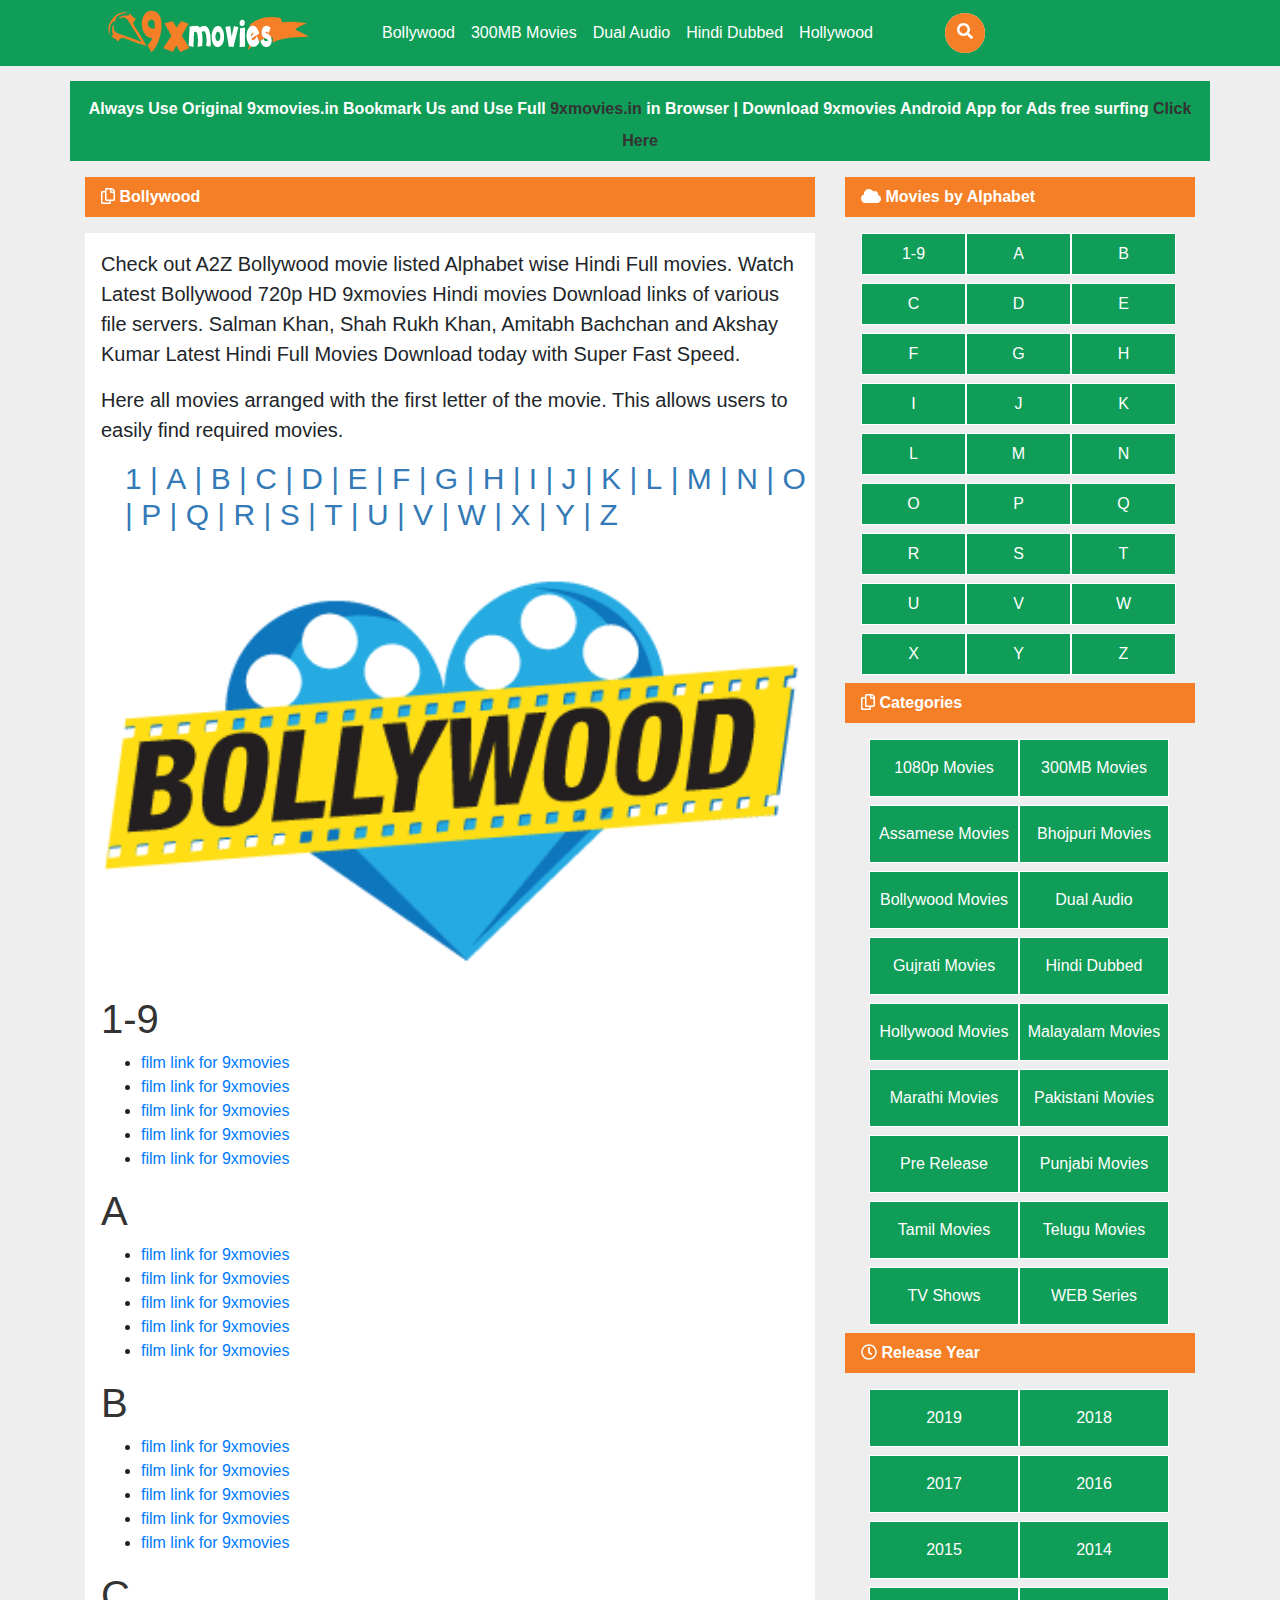
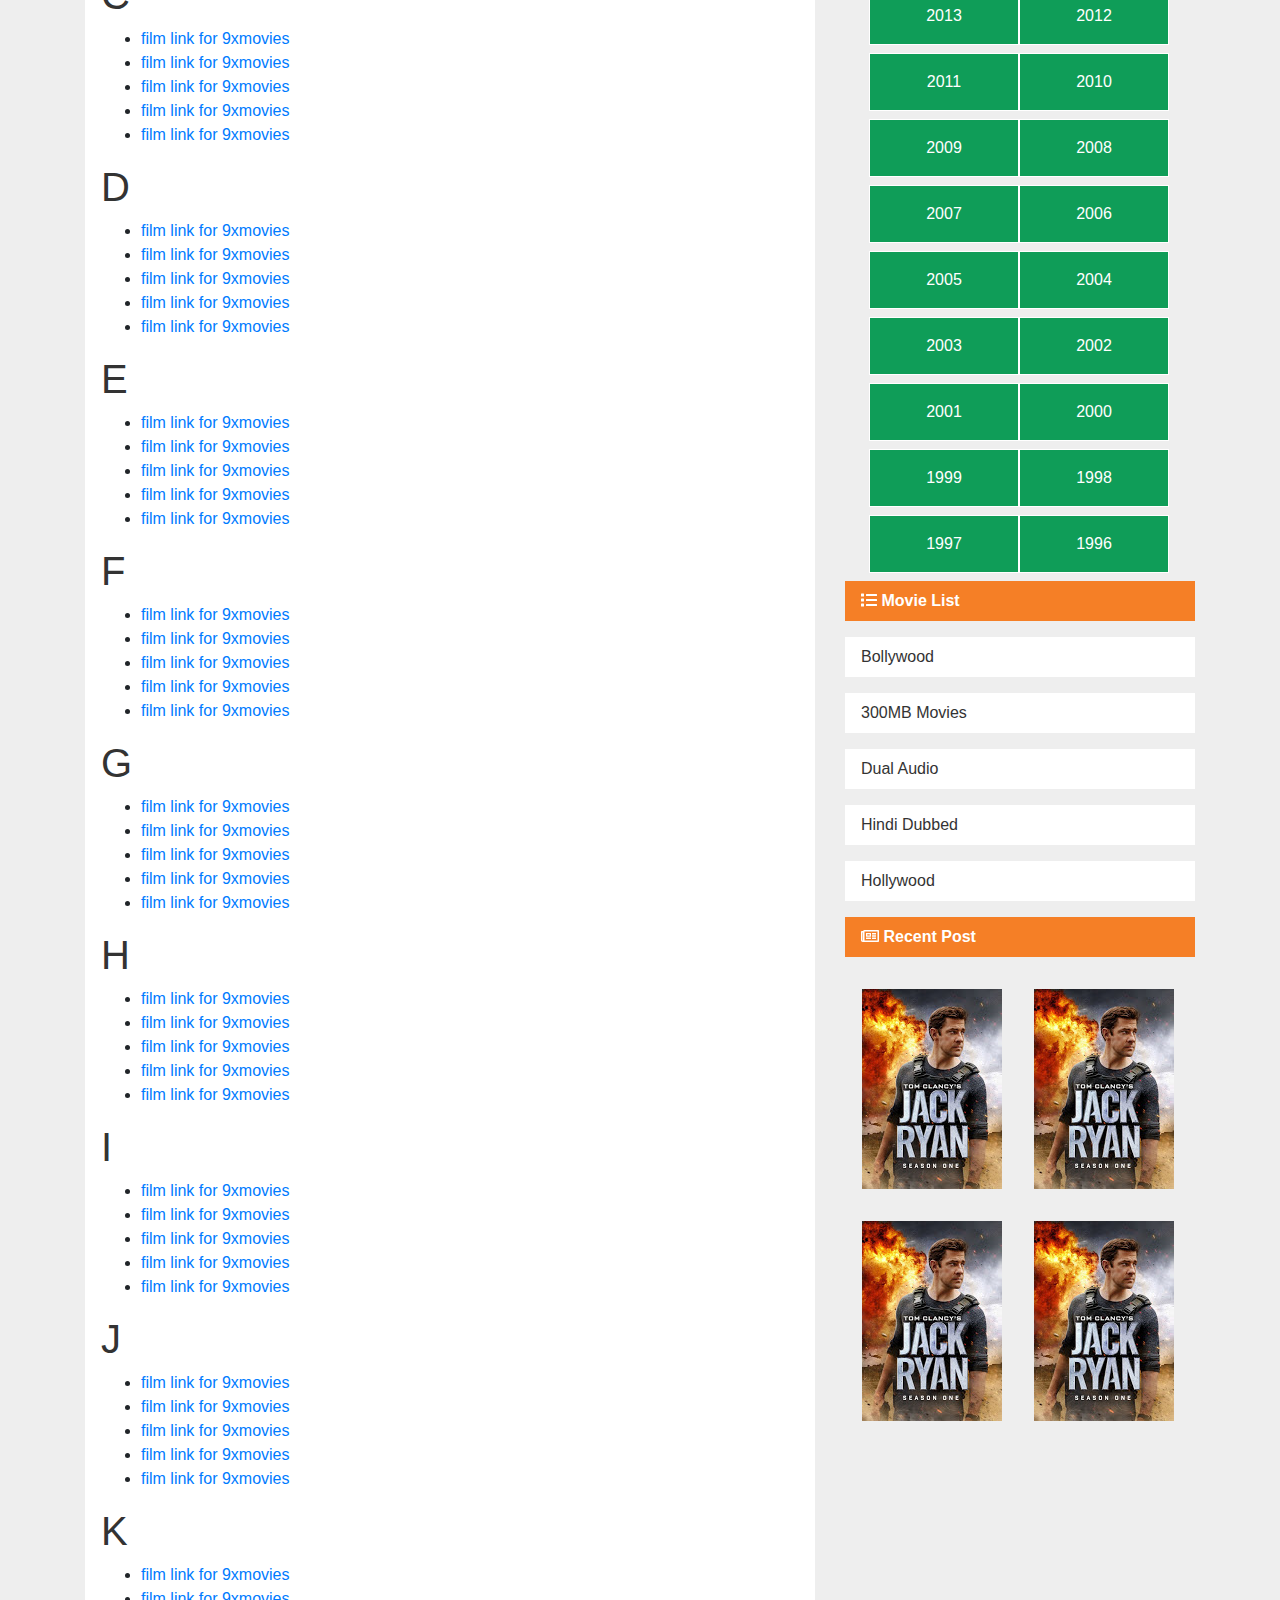
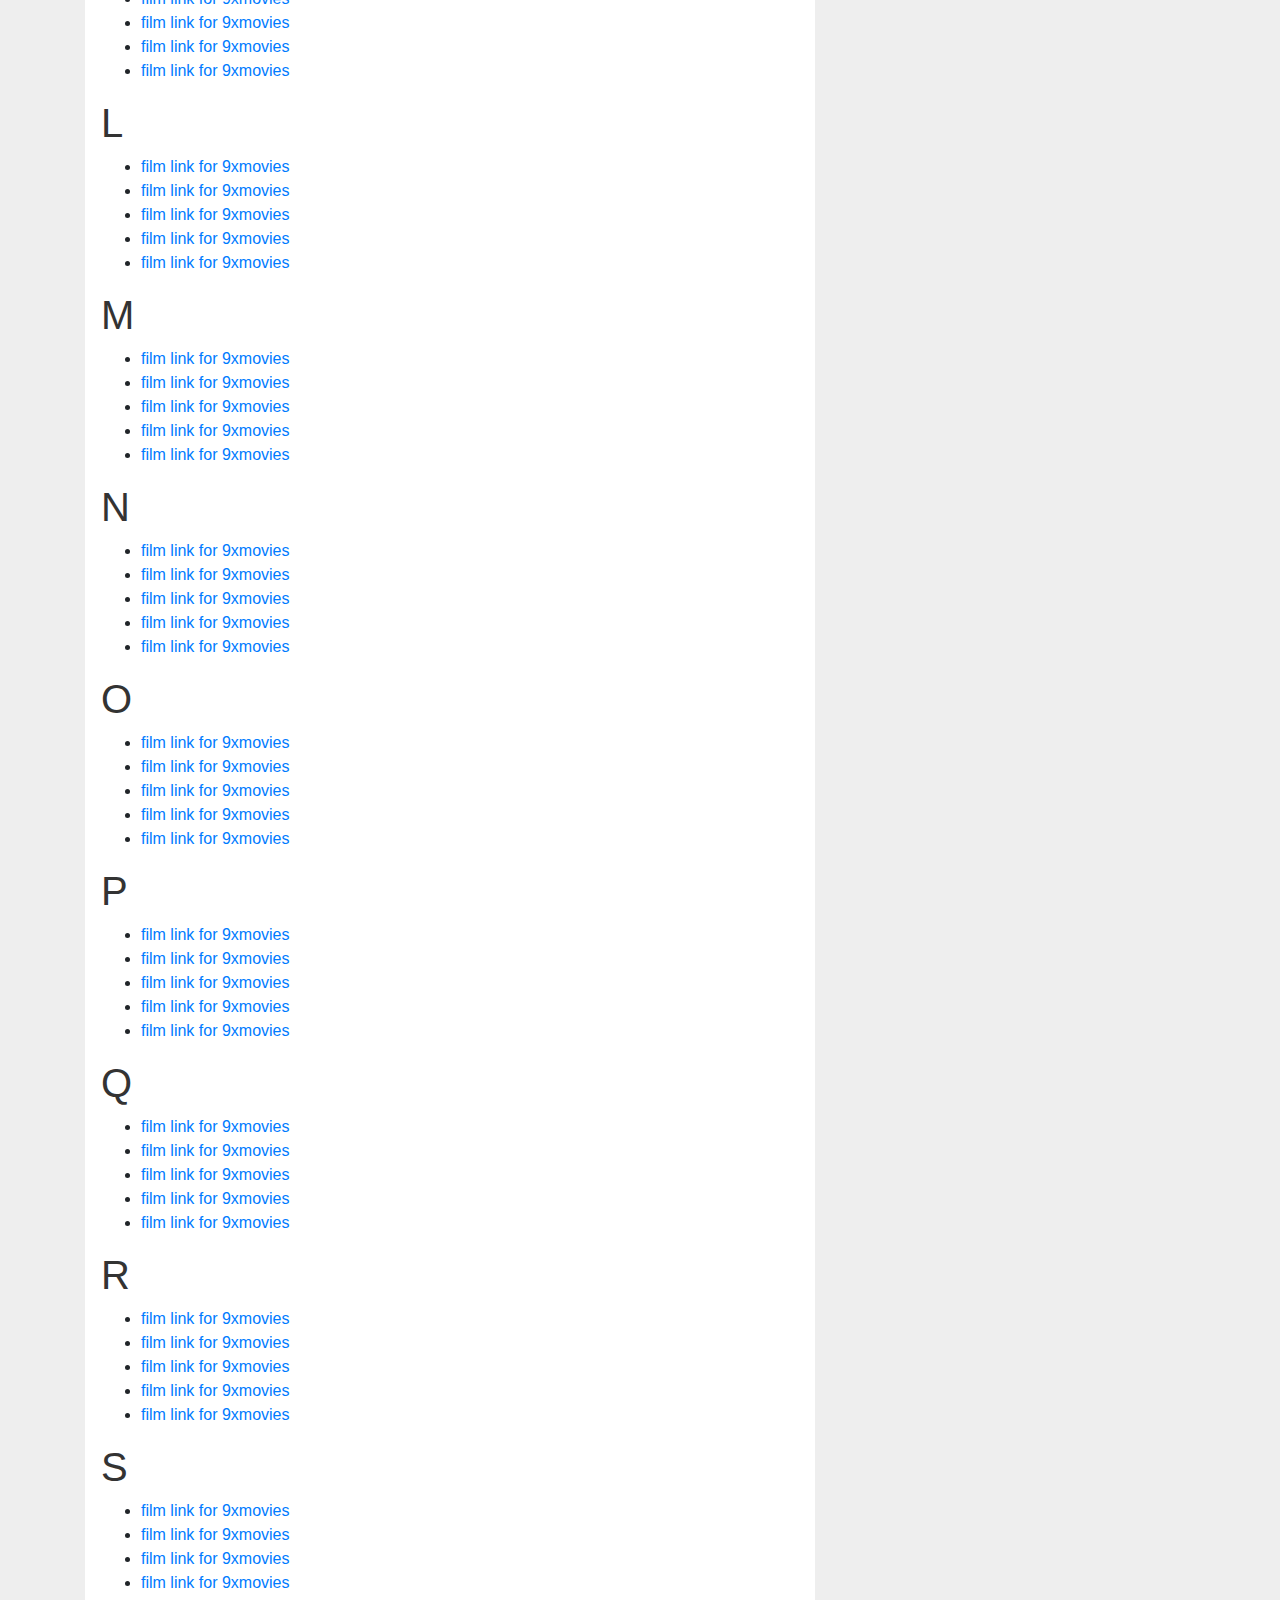
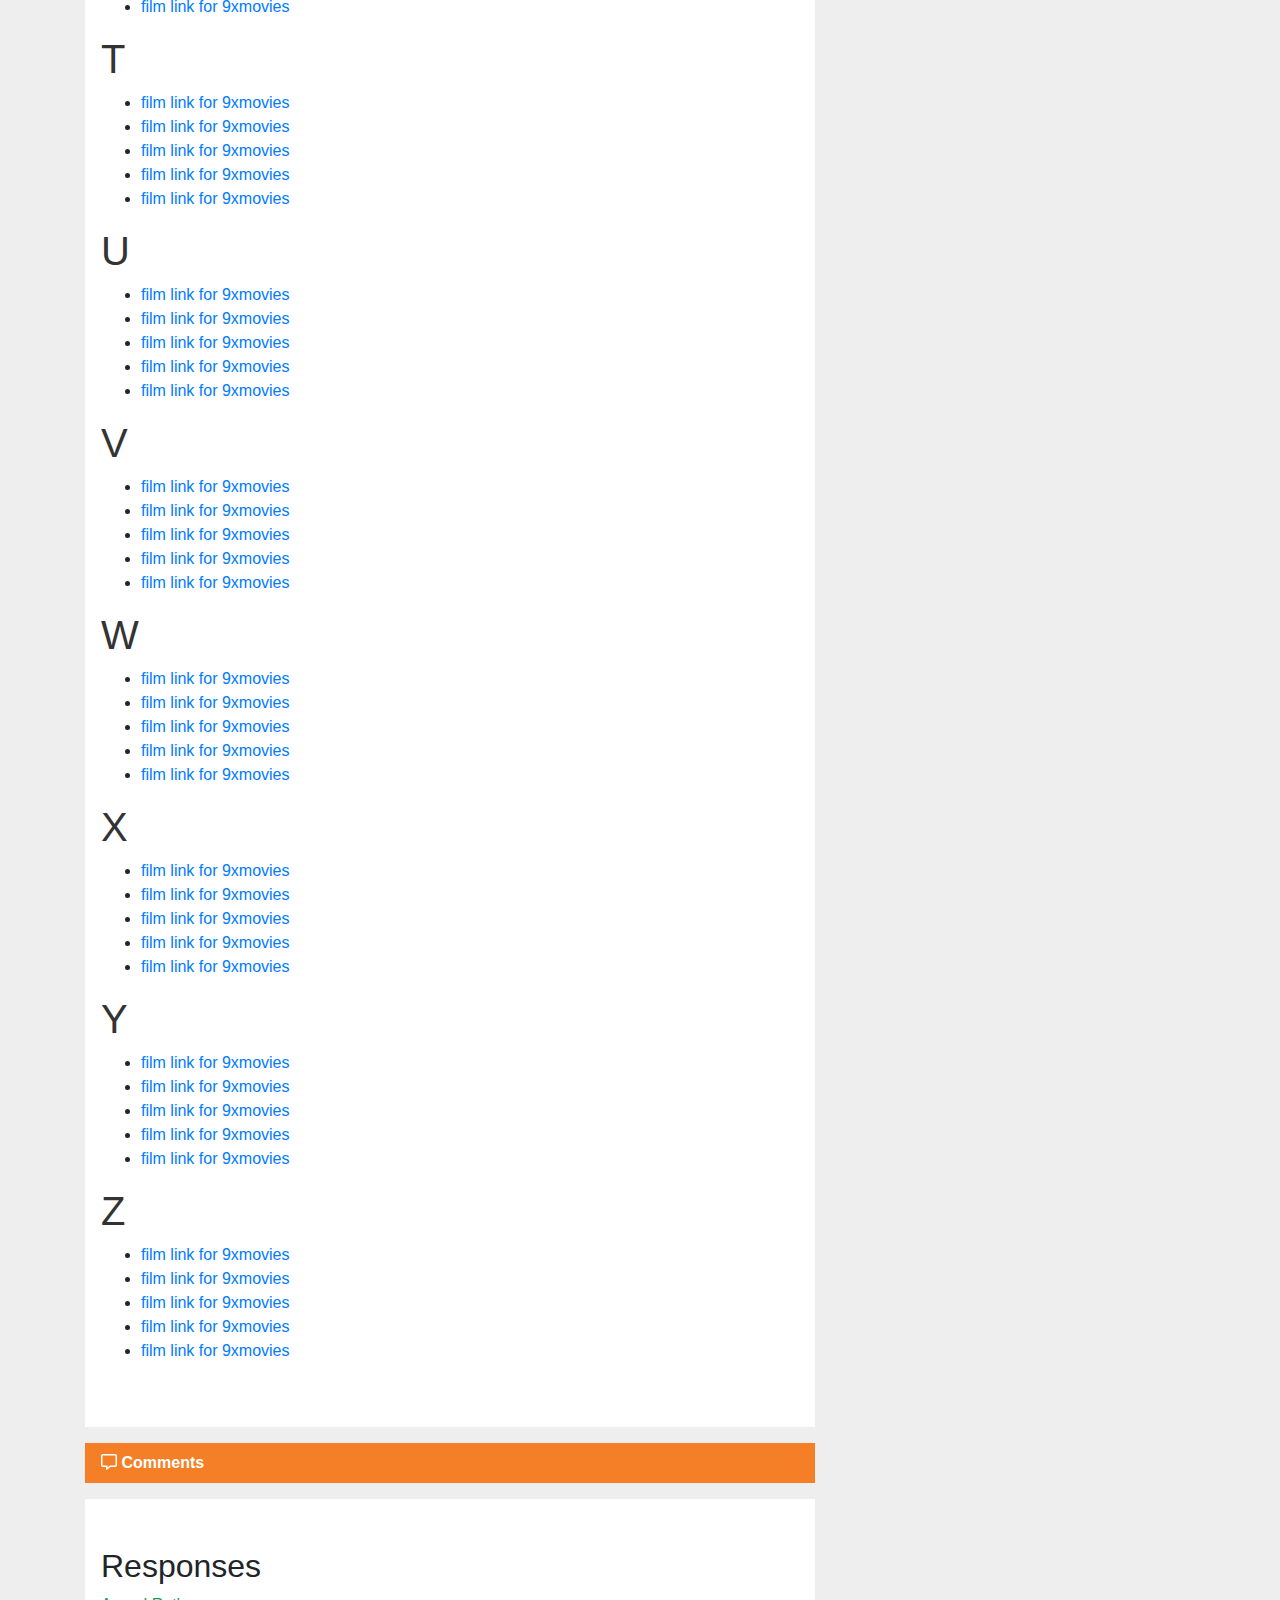
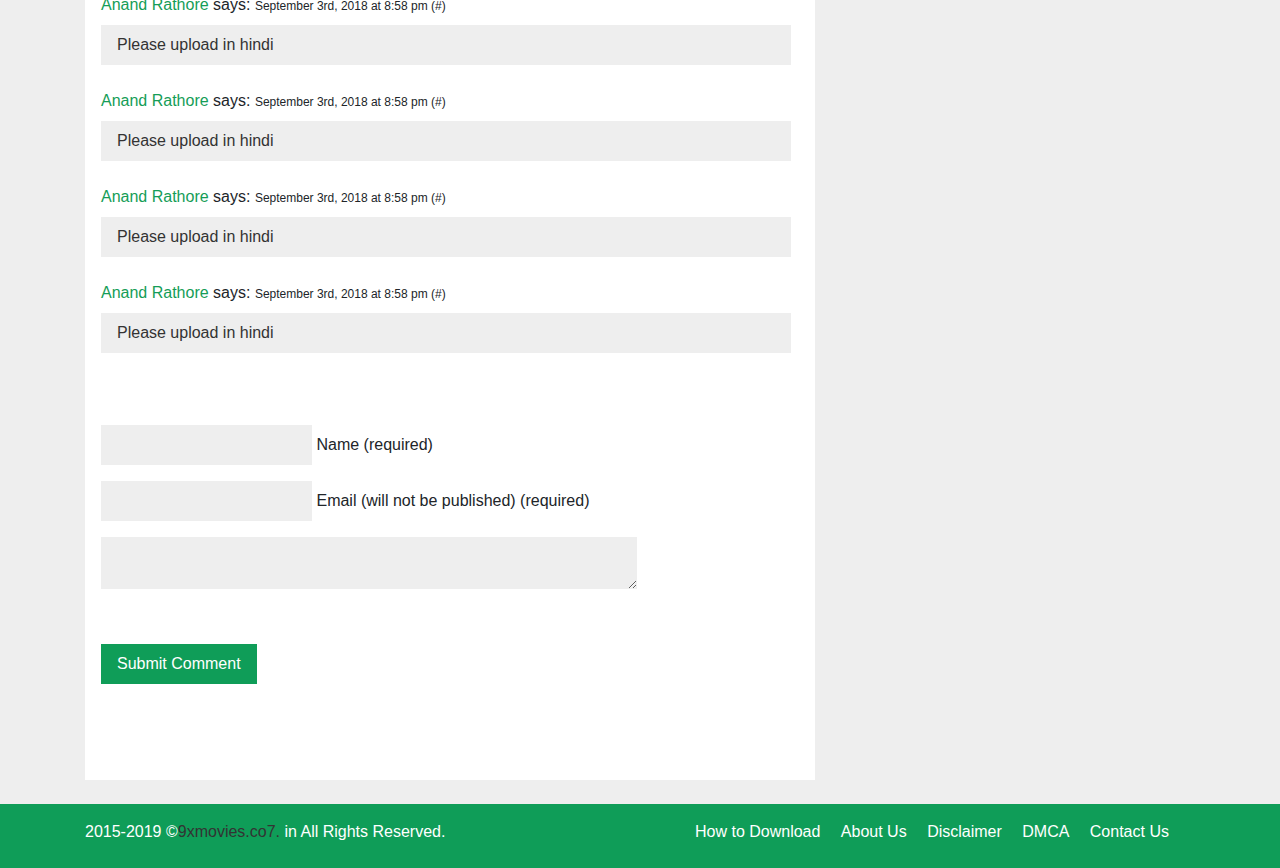
<file: bollywood.html>
<!DOCTYPE html>
<html>
	<head>
		<title>9xmovies</title>
		<meta name="viewport" content="width=device-width,minimum-scale=1,initial-scale=1">
		<meta charset="UTF-8">
		<link href="assets/fontawesome-free-5.10.2-web/css/all.css" type="text/css" rel="stylesheet">
		<link href="assets/bootstrap-4.3.1-dist/css/bootstrap.css" type="text/css" rel="stylesheet"/>
		<link href="assets/bootstrap-4.3.1-dist/css/bootstrap.min.css" type="text/css" rel="stylesheet">
		<link href="assets/css/style.css" type="text/css" rel="stylesheet"/>
		<link href="assets/css/owl.carousel.min.css" type="text/css" rel="stylesheet"/>
		<link href="assets/css/owl.theme.default.min.css" type="text/css" rel="stylesheet"/>
		<link href="assets/css/mobile-style.css" type="text/css" rel="stylesheet"/>
		<script src="https://ajax.googleapis.com/ajax/libs/jquery/3.4.1/jquery.min.js"></script>
		<script src="assets/fontawesome-free-5.10.2-web/js/all.js" type="text/javascript"></script>
		<script src="assets/bootstrap-4.3.1-dist/js/bootstrap.min.js" type="text/javascript"></script>
	</head>
	<body>
		<header>
			<div class="green-bg fixed-top">
				<div class="container px-0 header-pad">
					<nav class="navbar navbar-expand-lg navbar-light">
						<a href="index.html"><img src="assets/img/logo.png" alt="" class="pr-5"/></a>
						<button class="navbar-toggler" type="button" data-toggle="collapse" data-target="#navbarTogglerDemo02" aria-controls="navbarTogglerDemo02" aria-expanded="false" aria-label="Toggle navigation">
							<span class="navbar-toggler-icon"></span>
						</button>

						<div class="collapse navbar-collapse" id="navbarTogglerDemo02">
						<ul class="navbar-nav mt-2 mt-lg-0 mr-5">
							<li class="nav-item">
								<a class="nav-link text-white" href="bollywood.html" title="Bollywood">Bollywood</a>
							</li>
							<li class="nav-item">
								<a class="nav-link text-white" href="300mb.html" title="300MB Movies">300MB Movies</a>
							</li>
							<li class="nav-item">
								<a class="nav-link text-white" href="dual.html" title="Dual Audio">Dual Audio</a>
							</li>
							<li class="nav-item">
								<a class="nav-link text-white" href="hindi.html" title="Hindi Dubbed">Hindi Dubbed</a>
							</li>
							<li class="nav-item">
								<a class="nav-link text-white" href="hollywood.html" title="Hollywood">Hollywood</a>
							</li>
						</ul>
						<form class="form-inline search-icon my-2 my-lg-0">
							<div class="search-box ml-3 float-right">
								<input type="text" name="" placeholder="Search here..." class="search-txt"/>
								<a href="#" class="search-btn">
									<i class="fas fa-search"></i>
								</a>
							</div>
						</form>
					  </div>
					</nav>
				</div>
			</div>
		</header>
		
		<main class="white-graybg pt-3">
			<section>
				<div class=" container px-0 green-bg mb-3 text-center text-white pt-3 pb-2 font-weight-bold">
					Always Use Original 9xmovies.in Bookmark Us and Use Full <label class="text-black">9xmovies.in</label> in Browser | Download 9xmovies Android App for Ads free surfing <a href="#" class="text-black">Click Here</a>
				</div>
			</section>
			
			<section>
				<div class="container">
					<div class="row">
						<!-- Left Side -->
						<div class="col-xl-8 ">
							<div class="orange-bg text-white mb-3 pl-3 pt-2 font-weight-bold">
								<i class="far fa-copy"></i> <label>Bollywood</label>
							</div>
							
							<div class="white-bg">
								<div class="px-3 pt-3">
									<p class="lead">
										Check out A2Z Bollywood movie listed Alphabet wise Hindi Full movies. Watch Latest Bollywood 
										720p HD 9xmovies Hindi movies Download links of various file servers. Salman Khan, Shah Rukh Khan,
										Amitabh Bachchan and Akshay Kumar Latest Hindi Full Movies Download today with Super Fast Speed.
									</p>
									<p class="lead">
										Here all movies arranged with the first letter of the movie. This allows users to easily find required movies.
									</p>
								</div>
								<div>
									<h2 class="f-30">
										<ul class="inline text-blue anchorhover">
											<li><a href="#">1</a></li>
											<li>|</li>
											<li><a href="#">A</a></li>
											<li>|</li>
											<li><a href="#">B</a></li>
											<li>|</li>
											<li><a href="#">C</a></li>
											<li>|</li>
											<li><a href="#">D</a></li>
											<li>|</li>
											<li><a href="#">E</a></li>
											<li>|</li>
											<li><a href="#">F</a></li>
											<li>|</li>
											<li><a href="#">G</a></li>
											<li>|</li>
											<li><a href="#">H</a></li>
											<li>|</li>
											<li><a href="#">I</a></li>
											<li>|</li>
											<li><a href="#">J</a></li>
											<li>|</li>
											<li><a href="#">K</a></li>
											<li>|</li>
											<li><a href="#">L</a></li>
											<li>|</li>
											<li><a href="#">M</a></li>
											<li>|</li>
											<li><a href="#">N</a></li>
											<li>|</li>
											<li><a href="#">O</a></li>
											<li>|</li>
											<li><a href="#">P</a></li>
											<li>|</li>
											<li><a href="#">Q</a></li>
											<li>|</li>
											<li><a href="#">R</a></li>
											<li>|</li>
											<li><a href="#">S</a></li>
											<li>|</li>
											<li><a href="#">T</a></li>
											<li>|</li>
											<li><a href="#">U</a></li>
											<li>|</li>
											<li><a href="#">V</a></li>
											<li>|</li>
											<li><a href="#">W</a></li>
											<li>|</li>
											<li><a href="#">X</a></li>
											<li>|</li>
											<li><a href="#">Y</a></li>
											<li>|</li>
											<li><a href="#">Z</a></li>
										</ul>
									</h2>
								</div>
									
								<div class="text-center">
									<img src="assets/img/bollywood.png" alt="" class="w-100"/>
								</div>
								
								<div class="pl-3 pb-5">
									<h1 class="text-black">1-9</h1>
									<ul>
										<li class="anchorhover"><a href="movie.html" class="text-decoration-none">film link for 9xmovies</a></li>
										<li class="anchorhover"><a href="movie.html" class="text-decoration-none">film link for 9xmovies</a></li>
										<li class="anchorhover"><a href="movie.html" class="text-decoration-none">film link for 9xmovies</a></li>
										<li class="anchorhover"><a href="movie.html" class="text-decoration-none">film link for 9xmovies</a></li>
										<li class="anchorhover"><a href="movie.html" class="text-decoration-none">film link for 9xmovies</a></li>
									</ul>
									<h1 class="text-black">A</h1>
									<ul>
										<li class="anchorhover"><a href="movie.html" class="text-decoration-none">film link for 9xmovies</a></li>
										<li class="anchorhover"><a href="movie.html" class="text-decoration-none">film link for 9xmovies</a></li>
										<li class="anchorhover"><a href="movie.html" class="text-decoration-none">film link for 9xmovies</a></li>
										<li class="anchorhover"><a href="movie.html" class="text-decoration-none">film link for 9xmovies</a></li>
										<li class="anchorhover"><a href="movie.html" class="text-decoration-none">film link for 9xmovies</a></li>
									</ul>
									<h1 class="text-black">B</h1>
									<ul>
										<li class="anchorhover"><a href="movie.html" class="text-decoration-none">film link for 9xmovies</a></li>
										<li class="anchorhover"><a href="movie.html" class="text-decoration-none">film link for 9xmovies</a></li>
										<li class="anchorhover"><a href="movie.html" class="text-decoration-none">film link for 9xmovies</a></li>
										<li class="anchorhover"><a href="movie.html" class="text-decoration-none">film link for 9xmovies</a></li>
										<li class="anchorhover"><a href="movie.html" class="text-decoration-none">film link for 9xmovies</a></li>
									</ul>
									<h1 class="text-black">C</h1>
									<ul>
										<li class="anchorhover"><a href="movie.html" class="text-decoration-none">film link for 9xmovies</a></li>
										<li class="anchorhover"><a href="movie.html" class="text-decoration-none">film link for 9xmovies</a></li>
										<li class="anchorhover"><a href="movie.html" class="text-decoration-none">film link for 9xmovies</a></li>
										<li class="anchorhover"><a href="movie.html" class="text-decoration-none">film link for 9xmovies</a></li>
										<li class="anchorhover"><a href="movie.html" class="text-decoration-none">film link for 9xmovies</a></li>
									</ul>
									<h1 class="text-black">D</h1>
									<ul>
										<li class="anchorhover"><a href="movie.html" class="text-decoration-none">film link for 9xmovies</a></li>
										<li class="anchorhover"><a href="movie.html" class="text-decoration-none">film link for 9xmovies</a></li>
										<li class="anchorhover"><a href="movie.html" class="text-decoration-none">film link for 9xmovies</a></li>
										<li class="anchorhover"><a href="movie.html" class="text-decoration-none">film link for 9xmovies</a></li>
										<li class="anchorhover"><a href="movie.html" class="text-decoration-none">film link for 9xmovies</a></li>
									</ul>
									<h1 class="text-black">E</h1>
									<ul>
										<li class="anchorhover"><a href="movie.html" class="text-decoration-none">film link for 9xmovies</a></li>
										<li class="anchorhover"><a href="movie.html" class="text-decoration-none">film link for 9xmovies</a></li>
										<li class="anchorhover"><a href="movie.html" class="text-decoration-none">film link for 9xmovies</a></li>
										<li class="anchorhover"><a href="movie.html" class="text-decoration-none">film link for 9xmovies</a></li>
										<li class="anchorhover"><a href="movie.html" class="text-decoration-none">film link for 9xmovies</a></li>
									</ul>
									<h1 class="text-black">F</h1>
									<ul>
										<li class="anchorhover"><a href="movie.html" class="text-decoration-none">film link for 9xmovies</a></li>
										<li class="anchorhover"><a href="movie.html" class="text-decoration-none">film link for 9xmovies</a></li>
										<li class="anchorhover"><a href="movie.html" class="text-decoration-none">film link for 9xmovies</a></li>
										<li class="anchorhover"><a href="movie.html" class="text-decoration-none">film link for 9xmovies</a></li>
										<li class="anchorhover"><a href="movie.html" class="text-decoration-none">film link for 9xmovies</a></li>
									</ul>
									<h1 class="text-black">G</h1>
									<ul>
										<li class="anchorhover"><a href="movie.html" class="text-decoration-none">film link for 9xmovies</a></li>
										<li class="anchorhover"><a href="movie.html" class="text-decoration-none">film link for 9xmovies</a></li>
										<li class="anchorhover"><a href="movie.html" class="text-decoration-none">film link for 9xmovies</a></li>
										<li class="anchorhover"><a href="movie.html" class="text-decoration-none">film link for 9xmovies</a></li>
										<li class="anchorhover"><a href="movie.html" class="text-decoration-none">film link for 9xmovies</a></li>
									</ul>
									<h1 class="text-black">H</h1>
									<ul>
										<li class="anchorhover"><a href="movie.html" class="text-decoration-none">film link for 9xmovies</a></li>
										<li class="anchorhover"><a href="movie.html" class="text-decoration-none">film link for 9xmovies</a></li>
										<li class="anchorhover"><a href="movie.html" class="text-decoration-none">film link for 9xmovies</a></li>
										<li class="anchorhover"><a href="movie.html" class="text-decoration-none">film link for 9xmovies</a></li>
										<li class="anchorhover"><a href="movie.html" class="text-decoration-none">film link for 9xmovies</a></li>
									</ul>
									<h1 class="text-black">I</h1>
									<ul>
										<li class="anchorhover"><a href="movie.html" class="text-decoration-none">film link for 9xmovies</a></li>
										<li class="anchorhover"><a href="movie.html" class="text-decoration-none">film link for 9xmovies</a></li>
										<li class="anchorhover"><a href="movie.html" class="text-decoration-none">film link for 9xmovies</a></li>
										<li class="anchorhover"><a href="movie.html" class="text-decoration-none">film link for 9xmovies</a></li>
										<li class="anchorhover"><a href="movie.html" class="text-decoration-none">film link for 9xmovies</a></li>
									</ul>
									<h1 class="text-black">J</h1>
									<ul>
										<li class="anchorhover"><a href="movie.html" class="text-decoration-none">film link for 9xmovies</a></li>
										<li class="anchorhover"><a href="movie.html" class="text-decoration-none">film link for 9xmovies</a></li>
										<li class="anchorhover"><a href="movie.html" class="text-decoration-none">film link for 9xmovies</a></li>
										<li class="anchorhover"><a href="movie.html" class="text-decoration-none">film link for 9xmovies</a></li>
										<li class="anchorhover"><a href="movie.html" class="text-decoration-none">film link for 9xmovies</a></li>
									</ul>
									<h1 class="text-black">K</h1>
									<ul>
										<li class="anchorhover"><a href="movie.html" class="text-decoration-none">film link for 9xmovies</a></li>
										<li class="anchorhover"><a href="movie.html" class="text-decoration-none">film link for 9xmovies</a></li>
										<li class="anchorhover"><a href="movie.html" class="text-decoration-none">film link for 9xmovies</a></li>
										<li class="anchorhover"><a href="movie.html" class="text-decoration-none">film link for 9xmovies</a></li>
										<li class="anchorhover"><a href="movie.html" class="text-decoration-none">film link for 9xmovies</a></li>
									</ul>
									<h1 class="text-black">L</h1>
									<ul>
										<li class="anchorhover"><a href="movie.html" class="text-decoration-none">film link for 9xmovies</a></li>
										<li class="anchorhover"><a href="movie.html" class="text-decoration-none">film link for 9xmovies</a></li>
										<li class="anchorhover"><a href="movie.html" class="text-decoration-none">film link for 9xmovies</a></li>
										<li class="anchorhover"><a href="movie.html" class="text-decoration-none">film link for 9xmovies</a></li>
										<li class="anchorhover"><a href="movie.html" class="text-decoration-none">film link for 9xmovies</a></li>
									</ul>
									<h1 class="text-black">M</h1>
									<ul>
										<li class="anchorhover"><a href="movie.html" class="text-decoration-none">film link for 9xmovies</a></li>
										<li class="anchorhover"><a href="movie.html" class="text-decoration-none">film link for 9xmovies</a></li>
										<li class="anchorhover"><a href="movie.html" class="text-decoration-none">film link for 9xmovies</a></li>
										<li class="anchorhover"><a href="movie.html" class="text-decoration-none">film link for 9xmovies</a></li>
										<li class="anchorhover"><a href="movie.html" class="text-decoration-none">film link for 9xmovies</a></li>
									</ul>
									<h1 class="text-black">N</h1>
									<ul>
										<li class="anchorhover"><a href="movie.html" class="text-decoration-none">film link for 9xmovies</a></li>
										<li class="anchorhover"><a href="movie.html" class="text-decoration-none">film link for 9xmovies</a></li>
										<li class="anchorhover"><a href="movie.html" class="text-decoration-none">film link for 9xmovies</a></li>
										<li class="anchorhover"><a href="movie.html" class="text-decoration-none">film link for 9xmovies</a></li>
										<li class="anchorhover"><a href="movie.html" class="text-decoration-none">film link for 9xmovies</a></li>
									</ul>
									<h1 class="text-black">O</h1><ul>
										<li class="anchorhover"><a href="movie.html" class="text-decoration-none">film link for 9xmovies</a></li>
										<li class="anchorhover"><a href="movie.html" class="text-decoration-none">film link for 9xmovies</a></li>
										<li class="anchorhover"><a href="movie.html" class="text-decoration-none">film link for 9xmovies</a></li>
										<li class="anchorhover"><a href="movie.html" class="text-decoration-none">film link for 9xmovies</a></li>
										<li class="anchorhover"><a href="movie.html" class="text-decoration-none">film link for 9xmovies</a></li>
									</ul>
									<h1 class="text-black">P</h1><ul>
										<li class="anchorhover"><a href="movie.html" class="text-decoration-none">film link for 9xmovies</a></li>
										<li class="anchorhover"><a href="movie.html" class="text-decoration-none">film link for 9xmovies</a></li>
										<li class="anchorhover"><a href="movie.html" class="text-decoration-none">film link for 9xmovies</a></li>
										<li class="anchorhover"><a href="movie.html" class="text-decoration-none">film link for 9xmovies</a></li>
										<li class="anchorhover"><a href="movie.html" class="text-decoration-none">film link for 9xmovies</a></li>
									</ul>
									<h1 class="text-black">Q</h1><ul>
										<li class="anchorhover"><a href="movie.html" class="text-decoration-none">film link for 9xmovies</a></li>
										<li class="anchorhover"><a href="movie.html" class="text-decoration-none">film link for 9xmovies</a></li>
										<li class="anchorhover"><a href="movie.html" class="text-decoration-none">film link for 9xmovies</a></li>
										<li class="anchorhover"><a href="movie.html" class="text-decoration-none">film link for 9xmovies</a></li>
										<li class="anchorhover"><a href="movie.html" class="text-decoration-none">film link for 9xmovies</a></li>
									</ul>
									<h1 class="text-black">R</h1><ul>
										<li class="anchorhover"><a href="movie.html" class="text-decoration-none">film link for 9xmovies</a></li>
										<li class="anchorhover"><a href="movie.html" class="text-decoration-none">film link for 9xmovies</a></li>
										<li class="anchorhover"><a href="movie.html" class="text-decoration-none">film link for 9xmovies</a></li>
										<li class="anchorhover"><a href="movie.html" class="text-decoration-none">film link for 9xmovies</a></li>
										<li class="anchorhover"><a href="movie.html" class="text-decoration-none">film link for 9xmovies</a></li>
									</ul>
									<h1 class="text-black">S</h1>
									<ul>
										<li class="anchorhover"><a href="movie.html" class="text-decoration-none">film link for 9xmovies</a></li>
										<li class="anchorhover"><a href="movie.html" class="text-decoration-none">film link for 9xmovies</a></li>
										<li class="anchorhover"><a href="movie.html" class="text-decoration-none">film link for 9xmovies</a></li>
										<li class="anchorhover"><a href="movie.html" class="text-decoration-none">film link for 9xmovies</a></li>
										<li class="anchorhover"><a href="movie.html" class="text-decoration-none">film link for 9xmovies</a></li>
									</ul>
									<h1 class="text-black">T</h1><ul>
										<li class="anchorhover"><a href="movie.html" class="text-decoration-none">film link for 9xmovies</a></li>
										<li class="anchorhover"><a href="movie.html" class="text-decoration-none">film link for 9xmovies</a></li>
										<li class="anchorhover"><a href="movie.html" class="text-decoration-none">film link for 9xmovies</a></li>
										<li class="anchorhover"><a href="movie.html" class="text-decoration-none">film link for 9xmovies</a></li>
										<li class="anchorhover"><a href="movie.html" class="text-decoration-none">film link for 9xmovies</a></li>
									</ul>
									<h1 class="text-black">U</h1><ul>
										<li class="anchorhover"><a href="movie.html" class="text-decoration-none">film link for 9xmovies</a></li>
										<li class="anchorhover"><a href="movie.html" class="text-decoration-none">film link for 9xmovies</a></li>
										<li class="anchorhover"><a href="movie.html" class="text-decoration-none">film link for 9xmovies</a></li>
										<li class="anchorhover"><a href="movie.html" class="text-decoration-none">film link for 9xmovies</a></li>
										<li class="anchorhover"><a href="movie.html" class="text-decoration-none">film link for 9xmovies</a></li>
									</ul>
									<h1 class="text-black">V</h1><ul>
										<li class="anchorhover"><a href="movie.html" class="text-decoration-none">film link for 9xmovies</a></li>
										<li class="anchorhover"><a href="movie.html" class="text-decoration-none">film link for 9xmovies</a></li>
										<li class="anchorhover"><a href="movie.html" class="text-decoration-none">film link for 9xmovies</a></li>
										<li class="anchorhover"><a href="movie.html" class="text-decoration-none">film link for 9xmovies</a></li>
										<li class="anchorhover"><a href="movie.html" class="text-decoration-none">film link for 9xmovies</a></li>
									</ul>
									<h1 class="text-black">W</h1><ul>
										<li class="anchorhover"><a href="movie.html" class="text-decoration-none">film link for 9xmovies</a></li>
										<li class="anchorhover"><a href="movie.html" class="text-decoration-none">film link for 9xmovies</a></li>
										<li class="anchorhover"><a href="movie.html" class="text-decoration-none">film link for 9xmovies</a></li>
										<li class="anchorhover"><a href="movie.html" class="text-decoration-none">film link for 9xmovies</a></li>
										<li class="anchorhover"><a href="movie.html" class="text-decoration-none">film link for 9xmovies</a></li>
									</ul>
									<h1 class="text-black">X</h1><ul>
										<li class="anchorhover"><a href="movie.html" class="text-decoration-none">film link for 9xmovies</a></li>
										<li class="anchorhover"><a href="movie.html" class="text-decoration-none">film link for 9xmovies</a></li>
										<li class="anchorhover"><a href="movie.html" class="text-decoration-none">film link for 9xmovies</a></li>
										<li class="anchorhover"><a href="movie.html" class="text-decoration-none">film link for 9xmovies</a></li>
										<li class="anchorhover"><a href="movie.html" class="text-decoration-none">film link for 9xmovies</a></li>
									</ul>
									<h1 class="text-black">Y</h1><ul>
										<li class="anchorhover"><a href="movie.html" class="text-decoration-none">film link for 9xmovies</a></li>
										<li class="anchorhover"><a href="movie.html" class="text-decoration-none">film link for 9xmovies</a></li>
										<li class="anchorhover"><a href="movie.html" class="text-decoration-none">film link for 9xmovies</a></li>
										<li class="anchorhover"><a href="movie.html" class="text-decoration-none">film link for 9xmovies</a></li>
										<li class="anchorhover"><a href="movie.html" class="text-decoration-none">film link for 9xmovies</a></li>
									</ul>
									<h1 class="text-black">Z</h1><ul>
										<li class="anchorhover"><a href="movie.html" class="text-decoration-none">film link for 9xmovies</a></li>
										<li class="anchorhover"><a href="movie.html" class="text-decoration-none">film link for 9xmovies</a></li>
										<li class="anchorhover"><a href="movie.html" class="text-decoration-none">film link for 9xmovies</a></li>
										<li class="anchorhover"><a href="movie.html" class="text-decoration-none">film link for 9xmovies</a></li>
										<li class="anchorhover"><a href="movie.html" class="text-decoration-none">film link for 9xmovies</a></li>
									</ul>		
								</div>
							</div>
							
							<!-- Comments -->
							<div class="orange-bg text-white pl-3 my-3 font-weight-bold pt-2">
								<i class="far fa-comment-alt"></i> <label>Comments</label>
							</div>
							
							<div class="white-bg py-5 pl-3 mb-4">
								<h2>Responses</h2>
								<div class="pb-4 mr-4">
									<label class="text-green">Anand Rathore</label> says: <span class="f-12">September 3rd, 2018 at 8:58 pm (#)</span><br>
									<div class="white-graybg text-black py-2 text-black px-3">Please upload in hindi</div>
								</div>
								<div class="pb-4 mr-4">
									<label class="text-green">Anand Rathore</label> says: <span class="f-12">September 3rd, 2018 at 8:58 pm (#)</span><br>
									<div class="white-graybg text-black py-2 text-black px-3">Please upload in hindi</div>
								</div>
								<div class="pb-4 mr-4">
									<label class="text-green">Anand Rathore</label> says: <span class="f-12">September 3rd, 2018 at 8:58 pm (#)</span><br>
									<div class="white-graybg text-black py-2 text-black px-3">Please upload in hindi</div>
								</div>
								<div class="pb-4 mr-4">
									<label class="text-green">Anand Rathore</label> says: <span class="f-12">September 3rd, 2018 at 8:58 pm (#)</span><br>
									<div class="white-graybg text-black py-2 text-black px-3">Please upload in hindi</div>
								</div>
								<form class="py-5">
									<input type="text" class="white-graybg py-2 mb-3"/>
									<label>Name (required)</label><br>
									<input type="text"  class="white-graybg py-2 mb-3"/>
									<label>Email (will not be published) (required)</label><br>
									<textarea type="text" class="w-75 white-graybg mb-5"></textarea><br>
									<button class="green-bg py-2 px-3 text-white">Submit Comment</button>
								</form>
							</div>
						</div>
						
						<!-- Right Side -->
						<div class="col-xl-4 alpha">
							<div class="orange-bg text-white mb-3 pl-3 pt-2 font-weight-bold">
								<i class="fas fa-cloud"></i> <label>Movies by Alphabet</label>
							</div>
							<div class="row text-center text-white1 ml-3 alphabets">
								<a href="#" class="text-decoration-none"><div class="green-bg texthover w-33 py-2 mb-2">1-9</div></a>
								<a href="#" class="text-decoration-none"><div class="green-bg texthover w-33 py-2 mb-2">A</div></a>
								<a href="#" class="text-decoration-none"><div class="green-bg texthover w-33 py-2 mb-2">B</div></a>
								<a href="#" class="text-decoration-none"><div class="green-bg texthover w-33 py-2 mb-2">C</div></a>
								<a href="#" class="text-decoration-none"><div class="green-bg texthover w-33 py-2 mb-2">D</div></a>
								<a href="#" class="text-decoration-none"><div class="green-bg texthover w-33 py-2 mb-2">E</div></a>
								<a href="#" class="text-decoration-none"><div class="green-bg texthover w-33 py-2 mb-2">F</div></a>
								<a href="#" class="text-decoration-none"><div class="green-bg texthover w-33 py-2 mb-2">G</div></a>
								<a href="#" class="text-decoration-none"><div class="green-bg texthover w-33 py-2 mb-2">H</div></a>
								<a href="#" class="text-decoration-none"><div class="green-bg texthover w-33 py-2 mb-2">I</div></a>
								<a href="#" class="text-decoration-none"><div class="green-bg texthover w-33 py-2 mb-2">J</div></a>
								<a href="#" class="text-decoration-none"><div class="green-bg texthover w-33 py-2 mb-2">K</div></a>
								<a href="#" class="text-decoration-none"><div class="green-bg texthover w-33 py-2 mb-2">L</div></a>
								<a href="#" class="text-decoration-none"><div class="green-bg texthover w-33 py-2 mb-2">M</div></a>
								<a href="#" class="text-decoration-none"><div class="green-bg texthover w-33 py-2 mb-2">N</div></a>
								<a href="#" class="text-decoration-none"><div class="green-bg texthover w-33 py-2 mb-2">O</div></a>
								<a href="#" class="text-decoration-none"><div class="green-bg texthover w-33 py-2 mb-2">P</div></a>
								<a href="#" class="text-decoration-none"><div class="green-bg texthover w-33 py-2 mb-2">Q</div></a>
								<a href="#" class="text-decoration-none"><div class="green-bg texthover w-33 py-2 mb-2">R</div></a>
								<a href="#" class="text-decoration-none"><div class="green-bg texthover w-33 py-2 mb-2">S</div></a>
								<a href="#" class="text-decoration-none"><div class="green-bg texthover w-33 py-2 mb-2">T</div></a>
								<a href="#" class="text-decoration-none"><div class="green-bg texthover w-33 py-2 mb-2">U</div></a>
								<a href="#" class="text-decoration-none"><div class="green-bg texthover w-33 py-2 mb-2">V</div></a>
								<a href="#" class="text-decoration-none"><div class="green-bg texthover w-33 py-2 mb-2">W</div></a>
								<a href="#" class="text-decoration-none"><div class="green-bg texthover w-33 py-2 mb-2">X</div></a>
								<a href="#" class="text-decoration-none"><div class="green-bg texthover w-33 py-2 mb-2">Y</div></a>
								<a href="#" class="text-decoration-none"><div class="green-bg texthover w-33 py-2 mb-2">Z</div><a href="#">
							</div>
							
							
							<div class="orange-bg text-white mb-3 pl-3 pt-2 font-weight-bold">
								<i class="far fa-copy"></i> <label>Categories</label>
							</div>
							<div class="row text-center text-white1 ml-4 categories">
								<a href="#" class="text-decoration-none"><div class="green-bg texthover w-55 py-3 mb-2">1080p Movies</div></a>
								<a href="#" class="text-decoration-none"><div class="green-bg texthover w-55 py-3 mb-2">300MB Movies</div></a>
								<a href="#" class="text-decoration-none"><div class="green-bg texthover w-55 py-3 mb-2">Assamese Movies</div></a>
								<a href="#" class="text-decoration-none"><div class="green-bg texthover w-55 py-3 mb-2">Bhojpuri Movies</div></a>
								<a href="#" class="text-decoration-none"><div class="green-bg texthover w-55 py-3 mb-2">Bollywood Movies</div></a>
								<a href="#" class="text-decoration-none"><div class="green-bg texthover w-55 py-3 mb-2">Dual Audio</div></a>
								<a href="#" class="text-decoration-none"><div class="green-bg texthover w-55 py-3 mb-2">Gujrati Movies</div></a>
								<a href="#" class="text-decoration-none"><div class="green-bg texthover w-55 py-3 mb-2">Hindi Dubbed</div></a>
								<a href="#" class="text-decoration-none"><div class="green-bg texthover w-55 py-3 mb-2">Hollywood Movies</div></a>
								<a href="#" class="text-decoration-none"><div class="green-bg texthover w-55 py-3 mb-2">Malayalam Movies</div></a>
								<a href="#" class="text-decoration-none"><div class="green-bg texthover w-55 py-3 mb-2">Marathi Movies</div></a>
								<a href="#" class="text-decoration-none"><div class="green-bg texthover w-55 py-3 mb-2">Pakistani Movies</div></a>
								<a href="#" class="text-decoration-none"><div class="green-bg texthover w-55 py-3 mb-2">Pre Release</div></a>
								<a href="#" class="text-decoration-none"><div class="green-bg texthover w-55 py-3 mb-2">Punjabi Movies</div></a>
								<a href="#" class="text-decoration-none"><div class="green-bg texthover w-55 py-3 mb-2">Tamil Movies</div></a>
								<a href="#" class="text-decoration-none"><div class="green-bg texthover w-55 py-3 mb-2">Telugu Movies</div></a>
								<a href="#" class="text-decoration-none"><div class="green-bg texthover w-55 py-3 mb-2">TV Shows</div></a>
								<a href="#" class="text-decoration-none"><div class="green-bg texthover w-55 py-3 mb-2">WEB Series</div></a>
							</div>
							
							<div class="orange-bg text-white mb-3 pl-3 pt-2 font-weight-bold mobile-100">
								<i class="far fa-clock"></i> <label>Release Year</label>
							</div>
							<div class="row text-center text-white1 ml-4 mobile-100 year">
								<a href="#" class="text-decoration-none"><div class="green-bg texthover w-55 py-3 mb-2">2019</div></a>
								<a href="#" class="text-decoration-none"><div class="green-bg texthover w-55 py-3 mb-2">2018</div></a>
								<a href="#" class="text-decoration-none"><div class="green-bg texthover w-55 py-3 mb-2">2017</div></a>
								<a href="#" class="text-decoration-none"><div class="green-bg texthover w-55 py-3 mb-2">2016</div></a>
								<a href="#" class="text-decoration-none"><div class="green-bg texthover w-55 py-3 mb-2">2015</div></a>
								<a href="#" class="text-decoration-none"><div class="green-bg texthover w-55 py-3 mb-2">2014</div></a>
								<a href="#" class="text-decoration-none"><div class="green-bg texthover w-55 py-3 mb-2">2013</div></a>
								<a href="#" class="text-decoration-none"><div class="green-bg texthover w-55 py-3 mb-2">2012</div></a>
								<a href="#" class="text-decoration-none"><div class="green-bg texthover w-55 py-3 mb-2">2011</div></a>
								<a href="#" class="text-decoration-none"><div class="green-bg texthover w-55 py-3 mb-2">2010</div></a>
								<a href="#" class="text-decoration-none"><div class="green-bg texthover w-55 py-3 mb-2">2009</div></a>
								<a href="#" class="text-decoration-none"><div class="green-bg texthover w-55 py-3 mb-2">2008</div></a>
								<a href="#" class="text-decoration-none"><div class="green-bg texthover w-55 py-3 mb-2">2007</div></a>
								<a href="#" class="text-decoration-none"><div class="green-bg texthover w-55 py-3 mb-2">2006</div></a>
								<a href="#" class="text-decoration-none"><div class="green-bg texthover w-55 py-3 mb-2">2005</div></a>
								<a href="#" class="text-decoration-none"><div class="green-bg texthover w-55 py-3 mb-2">2004</div></a>
								<a href="#" class="text-decoration-none"><div class="green-bg texthover w-55 py-3 mb-2">2003</div></a>
								<a href="#" class="text-decoration-none"><div class="green-bg texthover w-55 py-3 mb-2">2002</div></a>
								<a href="#" class="text-decoration-none"><div class="green-bg texthover w-55 py-3 mb-2">2001</div></a>
								<a href="#" class="text-decoration-none"><div class="green-bg texthover w-55 py-3 mb-2">2000</div></a>
								<a href="#" class="text-decoration-none"><div class="green-bg texthover w-55 py-3 mb-2">1999</div></a>
								<a href="#" class="text-decoration-none"><div class="green-bg texthover w-55 py-3 mb-2">1998</div></a>
								<a href="#" class="text-decoration-none"><div class="green-bg texthover w-55 py-3 mb-2">1997</div></a>
								<a href="#" class="text-decoration-none"><div class="green-bg texthover w-55 py-3 mb-2">1996</div></a>
							</div>
							
							<div class="orange-bg text-white mb-3 pl-3 pt-2 font-weight-bold">
								<i class="fas fa-list"></i> <label>Movie List</label>
							</div>
							<div>
								<a href="#" class="text-black text-decoration-none">
									<div class="white-bg grayhover` w-100 py-2 pl-3 mb-3">
										Bollywood
									</div>
								</a>
								<a href="#" class="text-black text-decoration-none">
									<div class="white-bg grayhover w-100 py-2 pl-3 mb-3">
										300MB Movies
									</div>
								</a>
								<a href="#" class="text-black text-decoration-none">
									<div class="white-bg grayhover w-100 py-2 pl-3 mb-3">
										Dual Audio
									</div>
								</a>
								<a href="#" class="text-black text-decoration-none">
									<div class="white-bg grayhover w-100 py-2 pl-3 mb-3">
										Hindi Dubbed
									</div>
								</a>
								<a href="#" class="text-black text-decoration-none">
									<div class="white-bg grayhover w-100 py-2 pl-3 mb-3">
										Hollywood
									</div>
								</a>
							</div>
							<div class="orange-bg text-white mb-3 pl-3 pt-2 font-weight-bold">
								<i class="far fa-newspaper"></i> <label>Recent Post</label>
							</div>
							<div>
								<div class="row pl-3">
									<div class="container1 p-3">
										<a href="movie.html" class="text-decoration-none">
											<img src="assets/img/pic.jpg" class="image"/>
											<div class="overlay overlayleft">
												<div class="text">Lorem Ipsum</div>
											</div>
										</a>
									</div>
									<div class="container1 p-3">
										<a href="movie.html" class="text-decoration-none">
											<img src="assets/img/pic.jpg" class="image"/>
											<div class="overlay overlayleft">
												<div class="text">Lorem Ipsum</div>
											</div>
										</a>
									</div>
									<div class="container1 p-3">
										<a href="movie.html" class="text-decoration-none">
											<img src="assets/img/pic.jpg" class="image"/>
											<div class="overlay overlayleft">
												<div class="text">Lorem Ipsum</div>
											</div>
										</a>
									</div>
									<div class="container1 p-3">
										<a href="movie.html" class="text-decoration-none">
											<img src="assets/img/pic.jpg" class="image"/>
											<div class="overlay overlayleft">
												<div class="text">Lorem Ipsum</div>
											</div>
										</a>
									</div>
								</div>
							</div>
						</div>
					</div>
				</div>
			<section>
		</main>
		
		<footer class="green-bg my-0">
			<div class="container">
				<div class="row pt-3 pb-2">
					<div class="col-xl-6 text-white mainfooter">
						<label class="text-white">2015-2019 &copy; </label><label><a href="index.html"  class="text-black">9xmovies.co7.</a></label> in All Rights Reserved.
					</div>
					<div class="col-xl-6 mainfooter">
						<ul class="inline text-white1">
							<li><a href="how.html" class="pr-3">How to Download</a></li>
							<li><a href="about.html" class="pr-3">About Us</a></li>
							<li><a href="disclaimer.html" class="pr-3">Disclaimer</a></li>
							<li><a href="dmca.html" class="pr-3">DMCA</a></li>
							<li><a href="contact.html" class="pr-3">Contact Us</a></li>
						</ul>
					</div>
				</div>
			</div>
		</footer>
	</body>
</html>
</file>
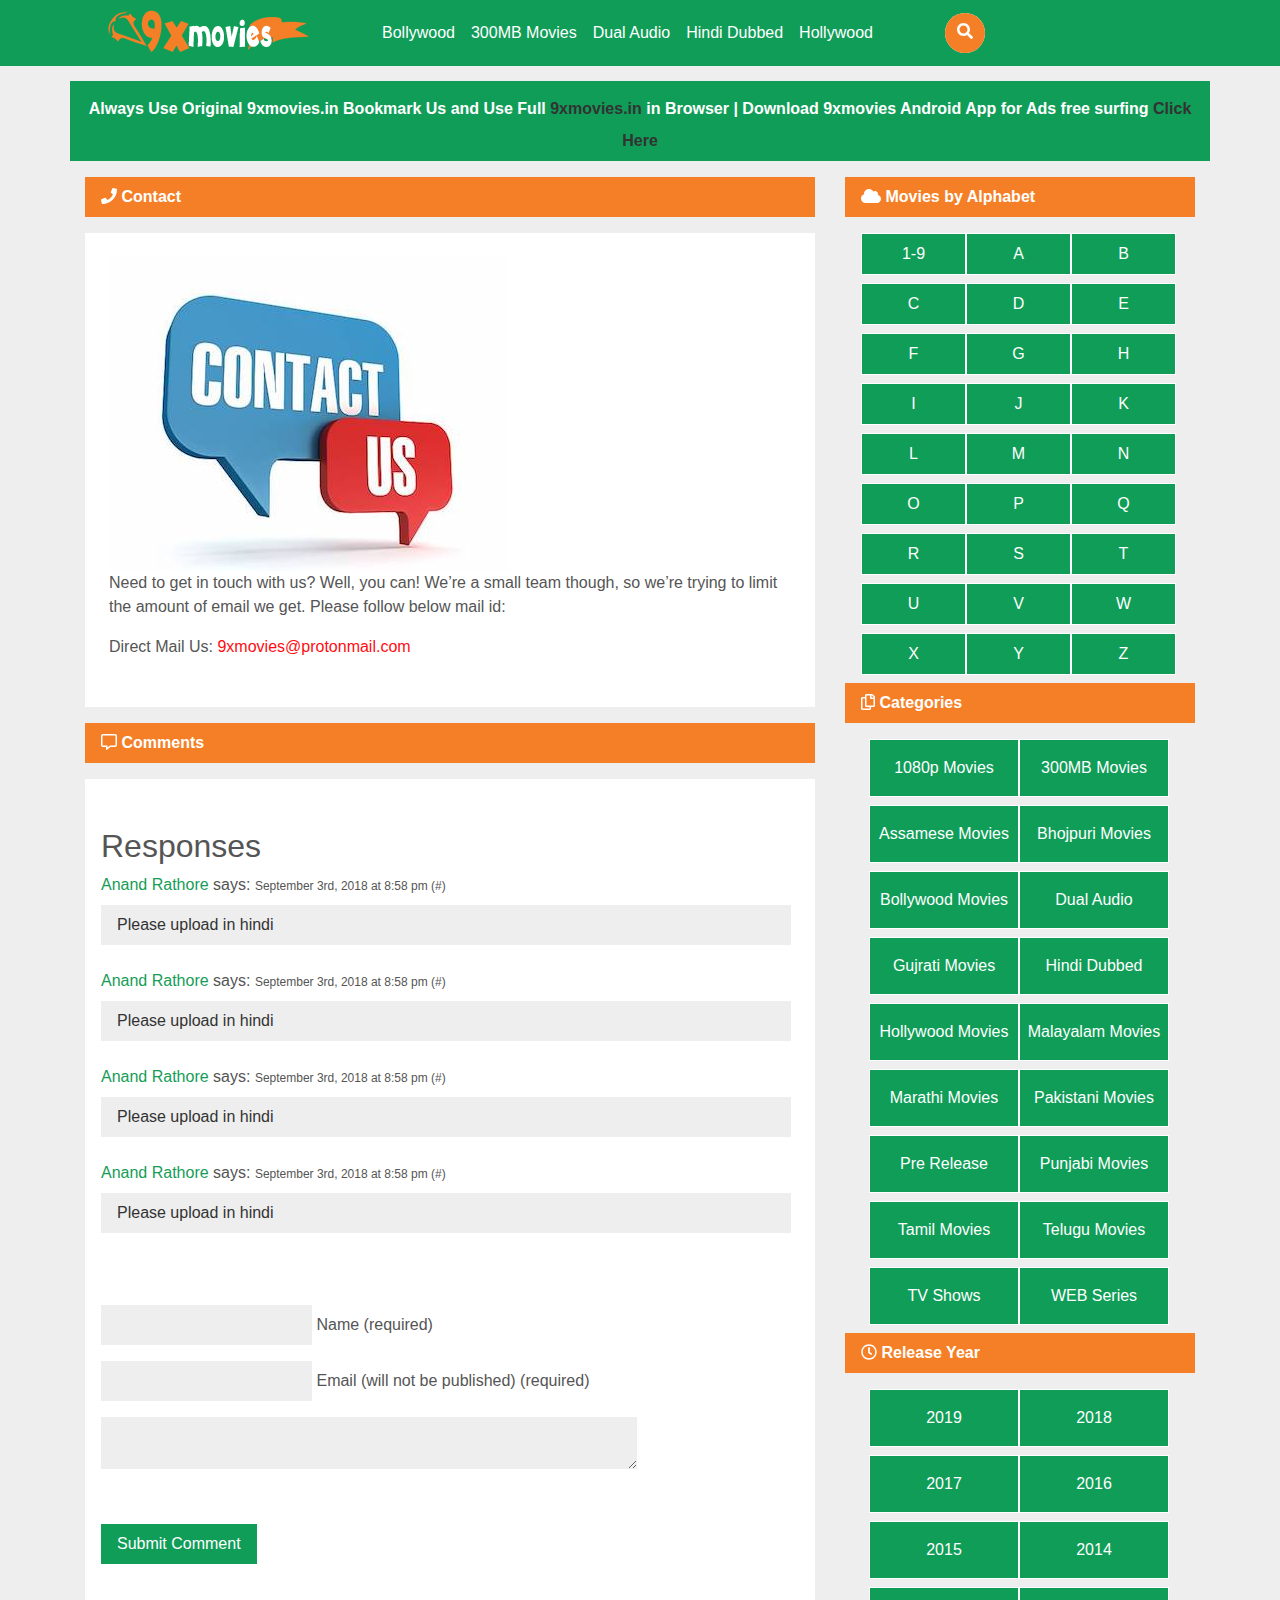
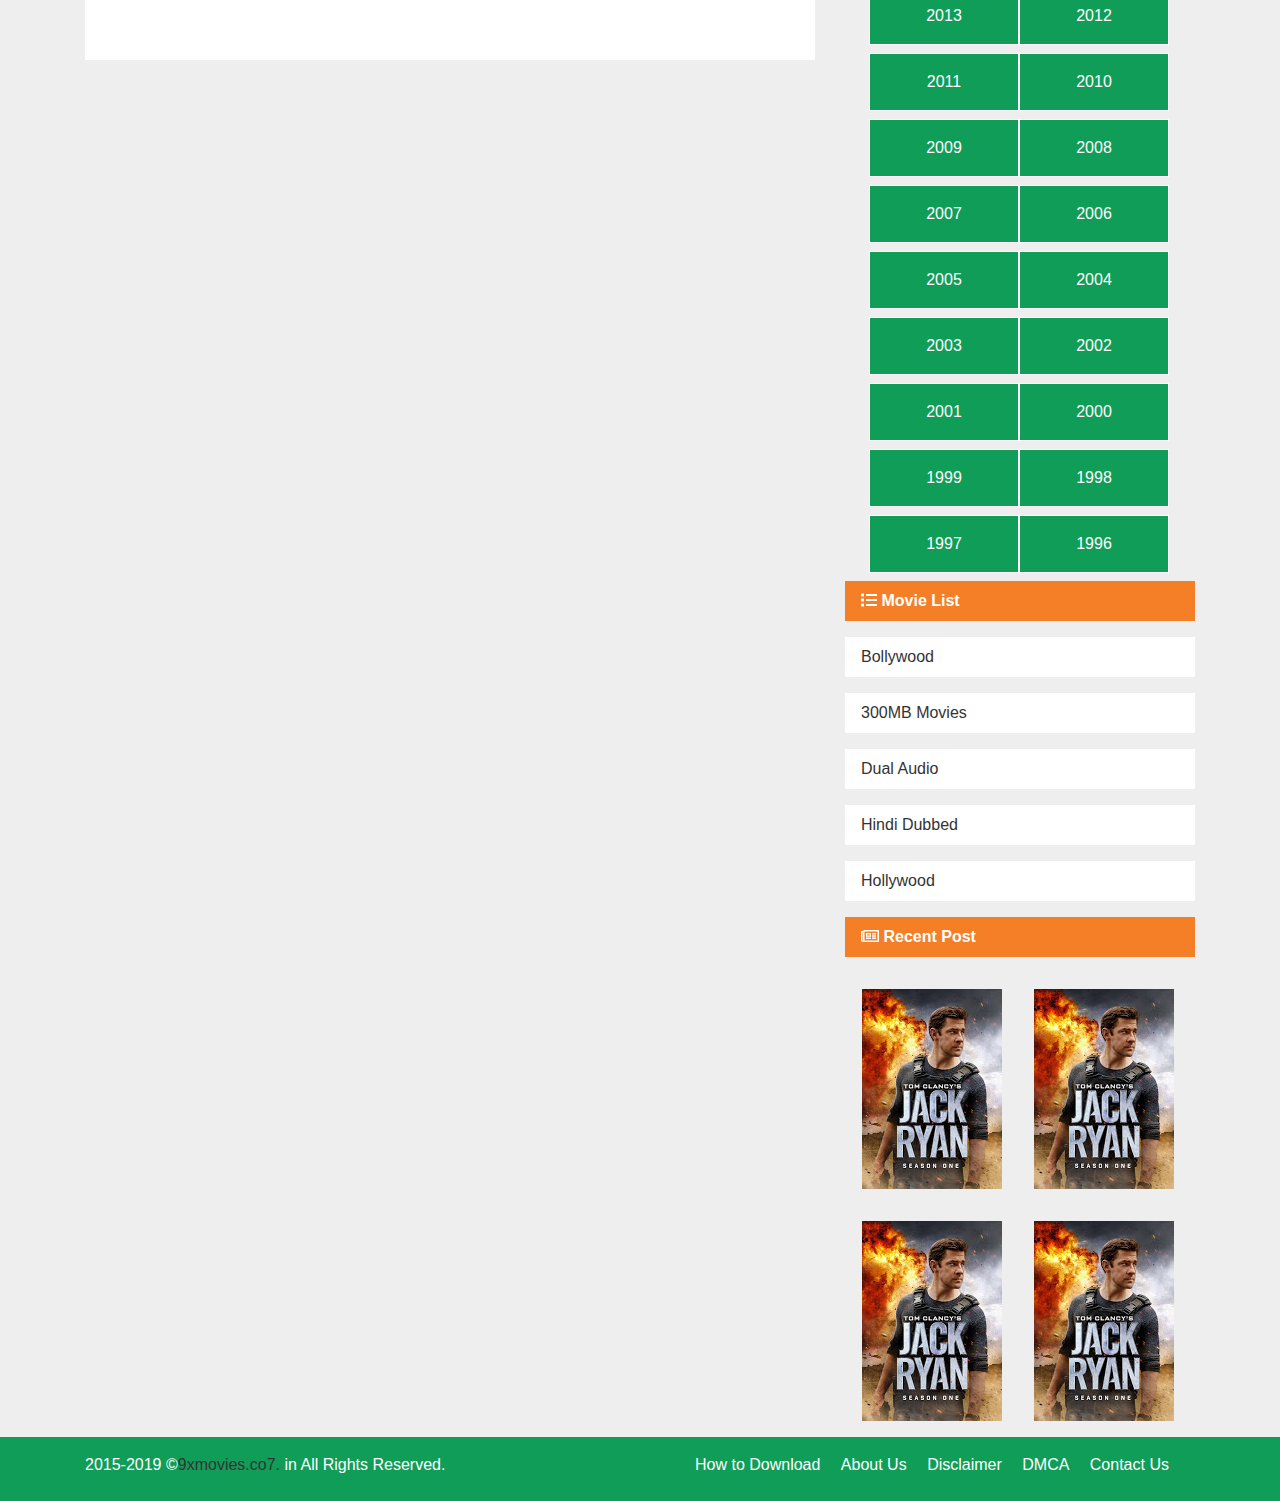
<file: contact.html>
<!DOCTYPE html>
<html>
	<head>
		<title>9xmovies</title>
		<meta name="viewport" content="width=device-width,minimum-scale=1,initial-scale=1">
		<meta charset="UTF-8">
		<link href="assets/fontawesome-free-5.10.2-web/css/all.css" type="text/css" rel="stylesheet">
		<link href="assets/bootstrap-4.3.1-dist/css/bootstrap.css" type="text/css" rel="stylesheet"/>
		<link href="assets/bootstrap-4.3.1-dist/css/bootstrap.min.css" type="text/css" rel="stylesheet">
		<link href="assets/css/style.css" type="text/css" rel="stylesheet"/>
		<link href="assets/css/owl.carousel.min.css" type="text/css" rel="stylesheet"/>
		<link href="assets/css/owl.theme.default.min.css" type="text/css" rel="stylesheet"/>
		<link href="assets/css/mobile-style.css" type="text/css" rel="stylesheet"/>
		<script src="https://ajax.googleapis.com/ajax/libs/jquery/3.4.1/jquery.min.js"></script>
		<script src="assets/fontawesome-free-5.10.2-web/js/all.js" type="text/javascript"></script>
		<script src="assets/bootstrap-4.3.1-dist/js/bootstrap.min.js" type="text/javascript"></script>
	</head>
	<body>
		<header>
			<div class="green-bg fixed-top">
				<div class="container px-0 header-pad">
					<nav class="navbar navbar-expand-lg navbar-light">
						<a href="index.html"><img src="assets/img/logo.png" alt="" class="pr-5"/></a>
						<button class="navbar-toggler" type="button" data-toggle="collapse" data-target="#navbarTogglerDemo02" aria-controls="navbarTogglerDemo02" aria-expanded="false" aria-label="Toggle navigation">
							<span class="navbar-toggler-icon"></span>
						</button>

						<div class="collapse navbar-collapse" id="navbarTogglerDemo02">
						<ul class="navbar-nav mt-2 mt-lg-0 mr-5">
							<li class="nav-item">
								<a class="nav-link text-white" href="bollywood.html" title="Bollywood">Bollywood</a>
							</li>
							<li class="nav-item">
								<a class="nav-link text-white" href="300mb.html" title="300MB Movies">300MB Movies</a>
							</li>
							<li class="nav-item">
								<a class="nav-link text-white" href="dual.html" title="Dual Audio">Dual Audio</a>
							</li>
							<li class="nav-item">
								<a class="nav-link text-white" href="hindi.html" title="Hindi Dubbed">Hindi Dubbed</a>
							</li>
							<li class="nav-item">
								<a class="nav-link text-white" href="hollywood.html" title="Hollywood">Hollywood</a>
							</li>
						</ul>
						<form class="form-inline search-icon my-2 my-lg-0">
							<div class="search-box ml-3 float-right">
								<input type="text" name="" placeholder="Search here..." class="search-txt"/>
								<a href="#" class="search-btn">
									<i class="fas fa-search"></i>
								</a>
							</div>
						</form>
					  </div>
					</nav>
				</div>
			</div>
		</header>
		
		<main class="white-graybg pt-3">
			<section>
				<div class=" container px-0 green-bg mb-3 text-center text-white pt-3 pb-2 font-weight-bold">
					Always Use Original 9xmovies.in Bookmark Us and Use Full <label class="text-black">9xmovies.in</label> in Browser | Download 9xmovies Android App for Ads free surfing <a href="#" class="text-black">Click Here</a>
				</div>
			</section>
			<section>
				<div class="container text-gray">
					<div class="row">
						<!-- Left Side -->
						<div class="col-xl-8 ">
							<div class="orange-bg text-white mb-3 pl-3 pt-2 font-weight-bold">
								<i class="fas fa-phone"></i> <label>Contact</label>
							</div>
							<div class="white-bg p-4">
								<img src="assets/img/contact.jpg" alt=""/>
								<p>
									Need to get in touch with us? Well, you can! We’re a small team though, so we’re trying to limit the amount of email we get. Please follow below mail id:
								</p>
								<p>
								
								</p>
									Direct Mail Us: <label class="text-red">9xmovies@protonmail.com</label>
								</p>
							</div>
							<div class="orange-bg text-white pl-3 my-3 font-weight-bold pt-2">
								<i class="far fa-comment-alt"></i> <label>Comments</label>
							</div>
							
							<div class="white-bg py-5 pl-3 mb-4">
								<h2>Responses</h2>
								<div class="pb-4 mr-4">
									<label class="text-green">Anand Rathore</label> says: <span class="f-12">September 3rd, 2018 at 8:58 pm (#)</span><br>
									<div class="white-graybg text-black py-2 text-black px-3">Please upload in hindi</div>
								</div>
								<div class="pb-4 mr-4">
									<label class="text-green">Anand Rathore</label> says: <span class="f-12">September 3rd, 2018 at 8:58 pm (#)</span><br>
									<div class="white-graybg text-black py-2 text-black px-3">Please upload in hindi</div>
								</div>
								<div class="pb-4 mr-4">
									<label class="text-green">Anand Rathore</label> says: <span class="f-12">September 3rd, 2018 at 8:58 pm (#)</span><br>
									<div class="white-graybg text-black py-2 text-black px-3">Please upload in hindi</div>
								</div>
								<div class="pb-4 mr-4">
									<label class="text-green">Anand Rathore</label> says: <span class="f-12">September 3rd, 2018 at 8:58 pm (#)</span><br>
									<div class="white-graybg text-black py-2 text-black px-3">Please upload in hindi</div>
								</div>
								<form class="py-5">
									<input type="text" class="white-graybg py-2 mb-3"/>
									<label>Name (required)</label><br>
									<input type="text"  class="white-graybg py-2 mb-3"/>
									<label>Email (will not be published) (required)</label><br>
									<textarea type="text" class="w-75 white-graybg mb-5"></textarea><br>
									<button class="green-bg py-2 px-3 text-white">Submit Comment</button>
								</form>
							</div>
						</div>
						
						<!-- Right Side -->
						<div class="col-xl-4 alpha">
							<div class="orange-bg text-white mb-3 pl-3 pt-2 font-weight-bold">
								<i class="fas fa-cloud"></i> <label>Movies by Alphabet</label>
							</div>
							<div class="row text-center text-white1 ml-3 alphabets">
								<a href="#" class="text-decoration-none"><div class="green-bg texthover w-33 py-2 mb-2">1-9</div></a>
								<a href="#" class="text-decoration-none"><div class="green-bg texthover w-33 py-2 mb-2">A</div></a>
								<a href="#" class="text-decoration-none"><div class="green-bg texthover w-33 py-2 mb-2">B</div></a>
								<a href="#" class="text-decoration-none"><div class="green-bg texthover w-33 py-2 mb-2">C</div></a>
								<a href="#" class="text-decoration-none"><div class="green-bg texthover w-33 py-2 mb-2">D</div></a>
								<a href="#" class="text-decoration-none"><div class="green-bg texthover w-33 py-2 mb-2">E</div></a>
								<a href="#" class="text-decoration-none"><div class="green-bg texthover w-33 py-2 mb-2">F</div></a>
								<a href="#" class="text-decoration-none"><div class="green-bg texthover w-33 py-2 mb-2">G</div></a>
								<a href="#" class="text-decoration-none"><div class="green-bg texthover w-33 py-2 mb-2">H</div></a>
								<a href="#" class="text-decoration-none"><div class="green-bg texthover w-33 py-2 mb-2">I</div></a>
								<a href="#" class="text-decoration-none"><div class="green-bg texthover w-33 py-2 mb-2">J</div></a>
								<a href="#" class="text-decoration-none"><div class="green-bg texthover w-33 py-2 mb-2">K</div></a>
								<a href="#" class="text-decoration-none"><div class="green-bg texthover w-33 py-2 mb-2">L</div></a>
								<a href="#" class="text-decoration-none"><div class="green-bg texthover w-33 py-2 mb-2">M</div></a>
								<a href="#" class="text-decoration-none"><div class="green-bg texthover w-33 py-2 mb-2">N</div></a>
								<a href="#" class="text-decoration-none"><div class="green-bg texthover w-33 py-2 mb-2">O</div></a>
								<a href="#" class="text-decoration-none"><div class="green-bg texthover w-33 py-2 mb-2">P</div></a>
								<a href="#" class="text-decoration-none"><div class="green-bg texthover w-33 py-2 mb-2">Q</div></a>
								<a href="#" class="text-decoration-none"><div class="green-bg texthover w-33 py-2 mb-2">R</div></a>
								<a href="#" class="text-decoration-none"><div class="green-bg texthover w-33 py-2 mb-2">S</div></a>
								<a href="#" class="text-decoration-none"><div class="green-bg texthover w-33 py-2 mb-2">T</div></a>
								<a href="#" class="text-decoration-none"><div class="green-bg texthover w-33 py-2 mb-2">U</div></a>
								<a href="#" class="text-decoration-none"><div class="green-bg texthover w-33 py-2 mb-2">V</div></a>
								<a href="#" class="text-decoration-none"><div class="green-bg texthover w-33 py-2 mb-2">W</div></a>
								<a href="#" class="text-decoration-none"><div class="green-bg texthover w-33 py-2 mb-2">X</div></a>
								<a href="#" class="text-decoration-none"><div class="green-bg texthover w-33 py-2 mb-2">Y</div></a>
								<a href="#" class="text-decoration-none"><div class="green-bg texthover w-33 py-2 mb-2">Z</div><a href="#">
							</div>
							
							
							<div class="orange-bg text-white mb-3 pl-3 pt-2 font-weight-bold">
								<i class="far fa-copy"></i> <label>Categories</label>
							</div>
							<div class="row text-center text-white1 ml-4 categories">
								<a href="#" class="text-decoration-none"><div class="green-bg texthover w-55 py-3 mb-2">1080p Movies</div></a>
								<a href="#" class="text-decoration-none"><div class="green-bg texthover w-55 py-3 mb-2">300MB Movies</div></a>
								<a href="#" class="text-decoration-none"><div class="green-bg texthover w-55 py-3 mb-2">Assamese Movies</div></a>
								<a href="#" class="text-decoration-none"><div class="green-bg texthover w-55 py-3 mb-2">Bhojpuri Movies</div></a>
								<a href="#" class="text-decoration-none"><div class="green-bg texthover w-55 py-3 mb-2">Bollywood Movies</div></a>
								<a href="#" class="text-decoration-none"><div class="green-bg texthover w-55 py-3 mb-2">Dual Audio</div></a>
								<a href="#" class="text-decoration-none"><div class="green-bg texthover w-55 py-3 mb-2">Gujrati Movies</div></a>
								<a href="#" class="text-decoration-none"><div class="green-bg texthover w-55 py-3 mb-2">Hindi Dubbed</div></a>
								<a href="#" class="text-decoration-none"><div class="green-bg texthover w-55 py-3 mb-2">Hollywood Movies</div></a>
								<a href="#" class="text-decoration-none"><div class="green-bg texthover w-55 py-3 mb-2">Malayalam Movies</div></a>
								<a href="#" class="text-decoration-none"><div class="green-bg texthover w-55 py-3 mb-2">Marathi Movies</div></a>
								<a href="#" class="text-decoration-none"><div class="green-bg texthover w-55 py-3 mb-2">Pakistani Movies</div></a>
								<a href="#" class="text-decoration-none"><div class="green-bg texthover w-55 py-3 mb-2">Pre Release</div></a>
								<a href="#" class="text-decoration-none"><div class="green-bg texthover w-55 py-3 mb-2">Punjabi Movies</div></a>
								<a href="#" class="text-decoration-none"><div class="green-bg texthover w-55 py-3 mb-2">Tamil Movies</div></a>
								<a href="#" class="text-decoration-none"><div class="green-bg texthover w-55 py-3 mb-2">Telugu Movies</div></a>
								<a href="#" class="text-decoration-none"><div class="green-bg texthover w-55 py-3 mb-2">TV Shows</div></a>
								<a href="#" class="text-decoration-none"><div class="green-bg texthover w-55 py-3 mb-2">WEB Series</div></a>
							</div>
							
							<div class="orange-bg text-white mb-3 pl-3 pt-2 font-weight-bold mobile-100">
								<i class="far fa-clock"></i> <label>Release Year</label>
							</div>
							<div class="row text-center text-white1 ml-4 mobile-100 year">
								<a href="#" class="text-decoration-none"><div class="green-bg texthover w-55 py-3 mb-2">2019</div></a>
								<a href="#" class="text-decoration-none"><div class="green-bg texthover w-55 py-3 mb-2">2018</div></a>
								<a href="#" class="text-decoration-none"><div class="green-bg texthover w-55 py-3 mb-2">2017</div></a>
								<a href="#" class="text-decoration-none"><div class="green-bg texthover w-55 py-3 mb-2">2016</div></a>
								<a href="#" class="text-decoration-none"><div class="green-bg texthover w-55 py-3 mb-2">2015</div></a>
								<a href="#" class="text-decoration-none"><div class="green-bg texthover w-55 py-3 mb-2">2014</div></a>
								<a href="#" class="text-decoration-none"><div class="green-bg texthover w-55 py-3 mb-2">2013</div></a>
								<a href="#" class="text-decoration-none"><div class="green-bg texthover w-55 py-3 mb-2">2012</div></a>
								<a href="#" class="text-decoration-none"><div class="green-bg texthover w-55 py-3 mb-2">2011</div></a>
								<a href="#" class="text-decoration-none"><div class="green-bg texthover w-55 py-3 mb-2">2010</div></a>
								<a href="#" class="text-decoration-none"><div class="green-bg texthover w-55 py-3 mb-2">2009</div></a>
								<a href="#" class="text-decoration-none"><div class="green-bg texthover w-55 py-3 mb-2">2008</div></a>
								<a href="#" class="text-decoration-none"><div class="green-bg texthover w-55 py-3 mb-2">2007</div></a>
								<a href="#" class="text-decoration-none"><div class="green-bg texthover w-55 py-3 mb-2">2006</div></a>
								<a href="#" class="text-decoration-none"><div class="green-bg texthover w-55 py-3 mb-2">2005</div></a>
								<a href="#" class="text-decoration-none"><div class="green-bg texthover w-55 py-3 mb-2">2004</div></a>
								<a href="#" class="text-decoration-none"><div class="green-bg texthover w-55 py-3 mb-2">2003</div></a>
								<a href="#" class="text-decoration-none"><div class="green-bg texthover w-55 py-3 mb-2">2002</div></a>
								<a href="#" class="text-decoration-none"><div class="green-bg texthover w-55 py-3 mb-2">2001</div></a>
								<a href="#" class="text-decoration-none"><div class="green-bg texthover w-55 py-3 mb-2">2000</div></a>
								<a href="#" class="text-decoration-none"><div class="green-bg texthover w-55 py-3 mb-2">1999</div></a>
								<a href="#" class="text-decoration-none"><div class="green-bg texthover w-55 py-3 mb-2">1998</div></a>
								<a href="#" class="text-decoration-none"><div class="green-bg texthover w-55 py-3 mb-2">1997</div></a>
								<a href="#" class="text-decoration-none"><div class="green-bg texthover w-55 py-3 mb-2">1996</div></a>
							</div>
							
							<div class="orange-bg text-white mb-3 pl-3 pt-2 font-weight-bold">
								<i class="fas fa-list"></i> <label>Movie List</label>
							</div>
							<div>
								<a href="#" class="text-black text-decoration-none">
									<div class="white-bg grayhover` w-100 py-2 pl-3 mb-3">
										Bollywood
									</div>
								</a>
								<a href="#" class="text-black text-decoration-none">
									<div class="white-bg grayhover w-100 py-2 pl-3 mb-3">
										300MB Movies
									</div>
								</a>
								<a href="#" class="text-black text-decoration-none">
									<div class="white-bg grayhover w-100 py-2 pl-3 mb-3">
										Dual Audio
									</div>
								</a>
								<a href="#" class="text-black text-decoration-none">
									<div class="white-bg grayhover w-100 py-2 pl-3 mb-3">
										Hindi Dubbed
									</div>
								</a>
								<a href="#" class="text-black text-decoration-none">
									<div class="white-bg grayhover w-100 py-2 pl-3 mb-3">
										Hollywood
									</div>
								</a>
							</div>
							<div class="orange-bg text-white mb-3 pl-3 pt-2 font-weight-bold">
								<i class="far fa-newspaper"></i> <label>Recent Post</label>
							</div>
							<div>
								<div class="row pl-3">
									<div class="container1 p-3">
										<a href="movie.html" class="text-decoration-none">
											<img src="assets/img/pic.jpg" class="image"/>
											<div class="overlay overlayleft">
												<div class="text">Lorem Ipsum</div>
											</div>
										</a>
									</div>
									<div class="container1 p-3">
										<a href="movie.html" class="text-decoration-none">
											<img src="assets/img/pic.jpg" class="image"/>
											<div class="overlay overlayleft">
												<div class="text">Lorem Ipsum</div>
											</div>
										</a>
									</div>
									<div class="container1 p-3">
										<a href="movie.html" class="text-decoration-none">
											<img src="assets/img/pic.jpg" class="image"/>
											<div class="overlay overlayleft">
												<div class="text">Lorem Ipsum</div>
											</div>
										</a>
									</div>
									<div class="container1 p-3">
										<a href="movie.html" class="text-decoration-none">
											<img src="assets/img/pic.jpg" class="image"/>
											<div class="overlay overlayleft">
												<div class="text">Lorem Ipsum</div>
											</div>
										</a>
									</div>
								</div>
							</div>
						</div>
					</div>
				</div>
			<section>
		</main>
		
		<footer class="green-bg my-0">
			<div class="container">
				<div class="row pt-3 pb-2">
					<div class="col-xl-6 text-white mainfooter">
						<label class="text-white">2015-2019 &copy; </label><label><a href="index.html"  class="text-black">9xmovies.co7.</a></label> in All Rights Reserved.
					</div>
					<div class="col-xl-6 mainfooter">
						<ul class="inline text-white1">
							<li><a href="how.html" class="pr-3">How to Download</a></li>
							<li><a href="about.html" class="pr-3">About Us</a></li>
							<li><a href="disclaimer.html" class="pr-3">Disclaimer</a></li>
							<li><a href="dmca.html" class="pr-3">DMCA</a></li>
							<li><a href="contact.html" class="pr-3">Contact Us</a></li>
						</ul>
					</div>
				</div>
			</div>
		</footer>
		</main>
	<body>
</html>
</file>
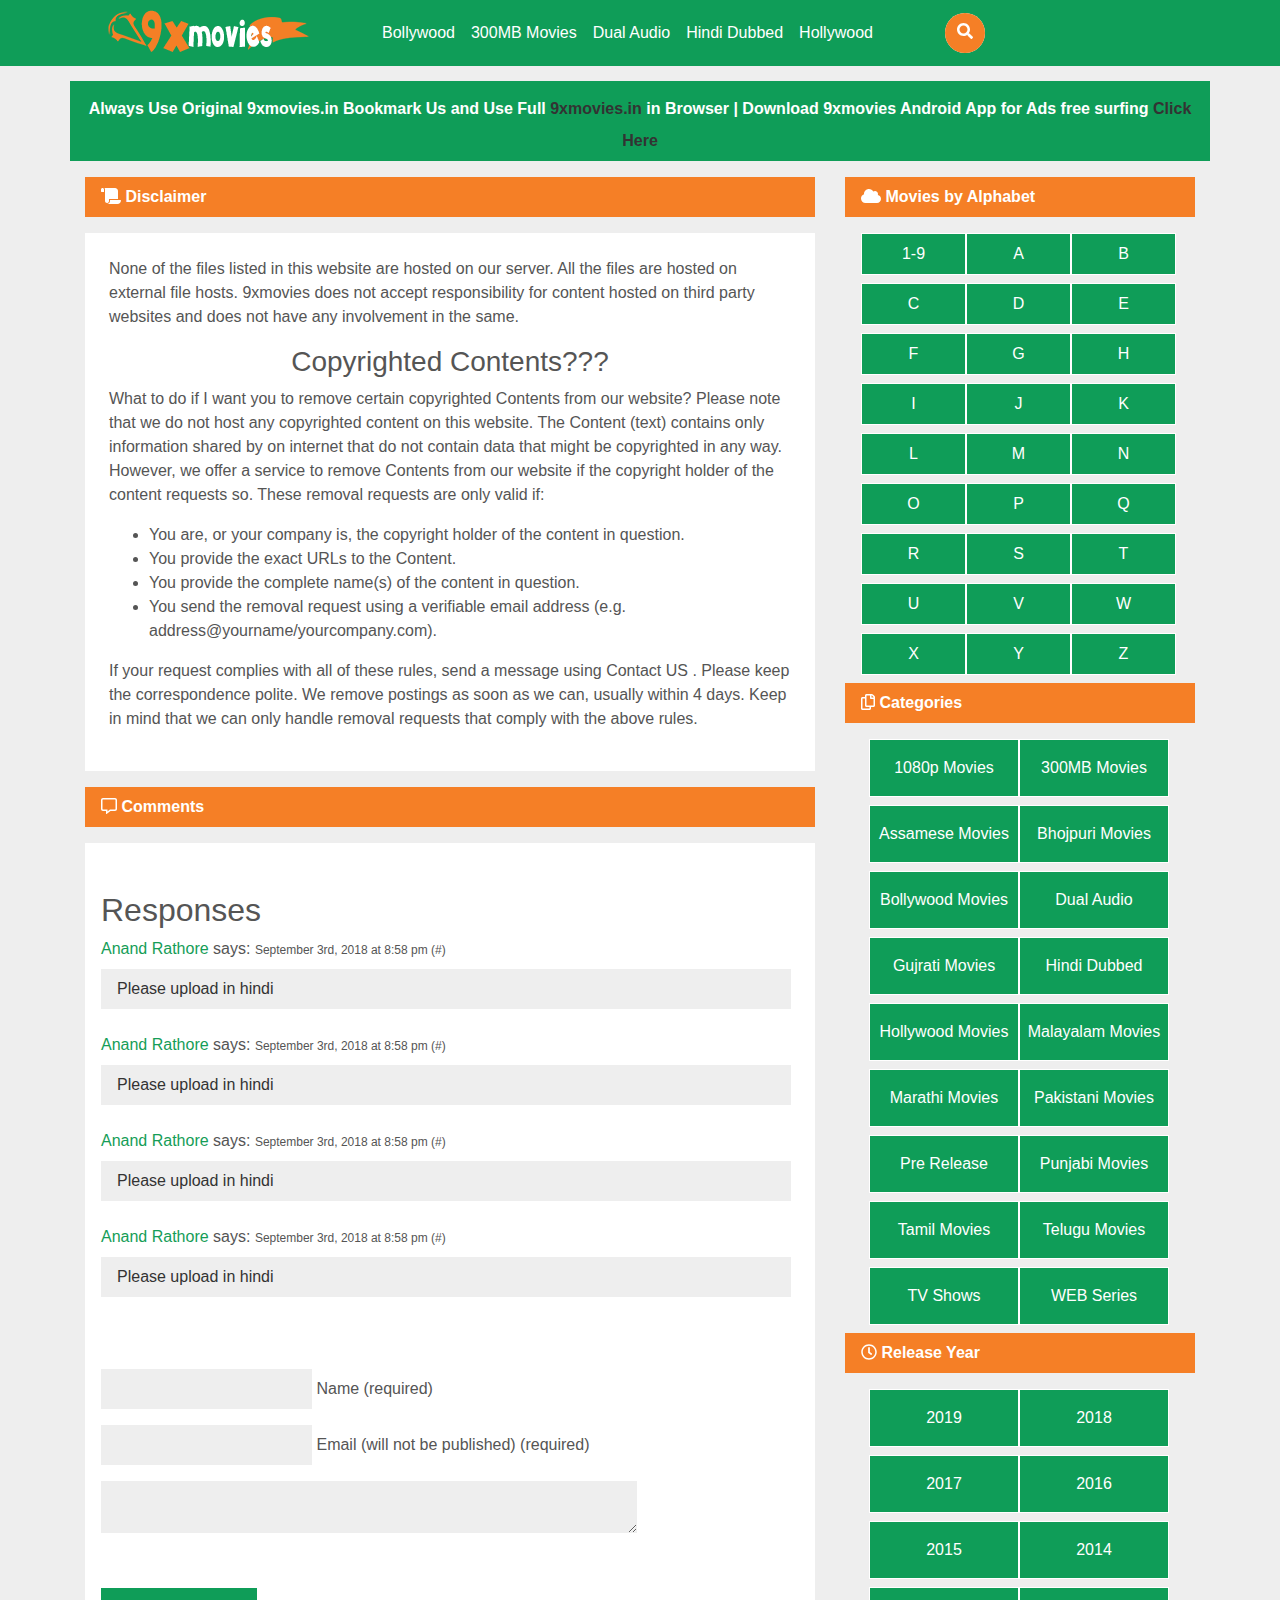
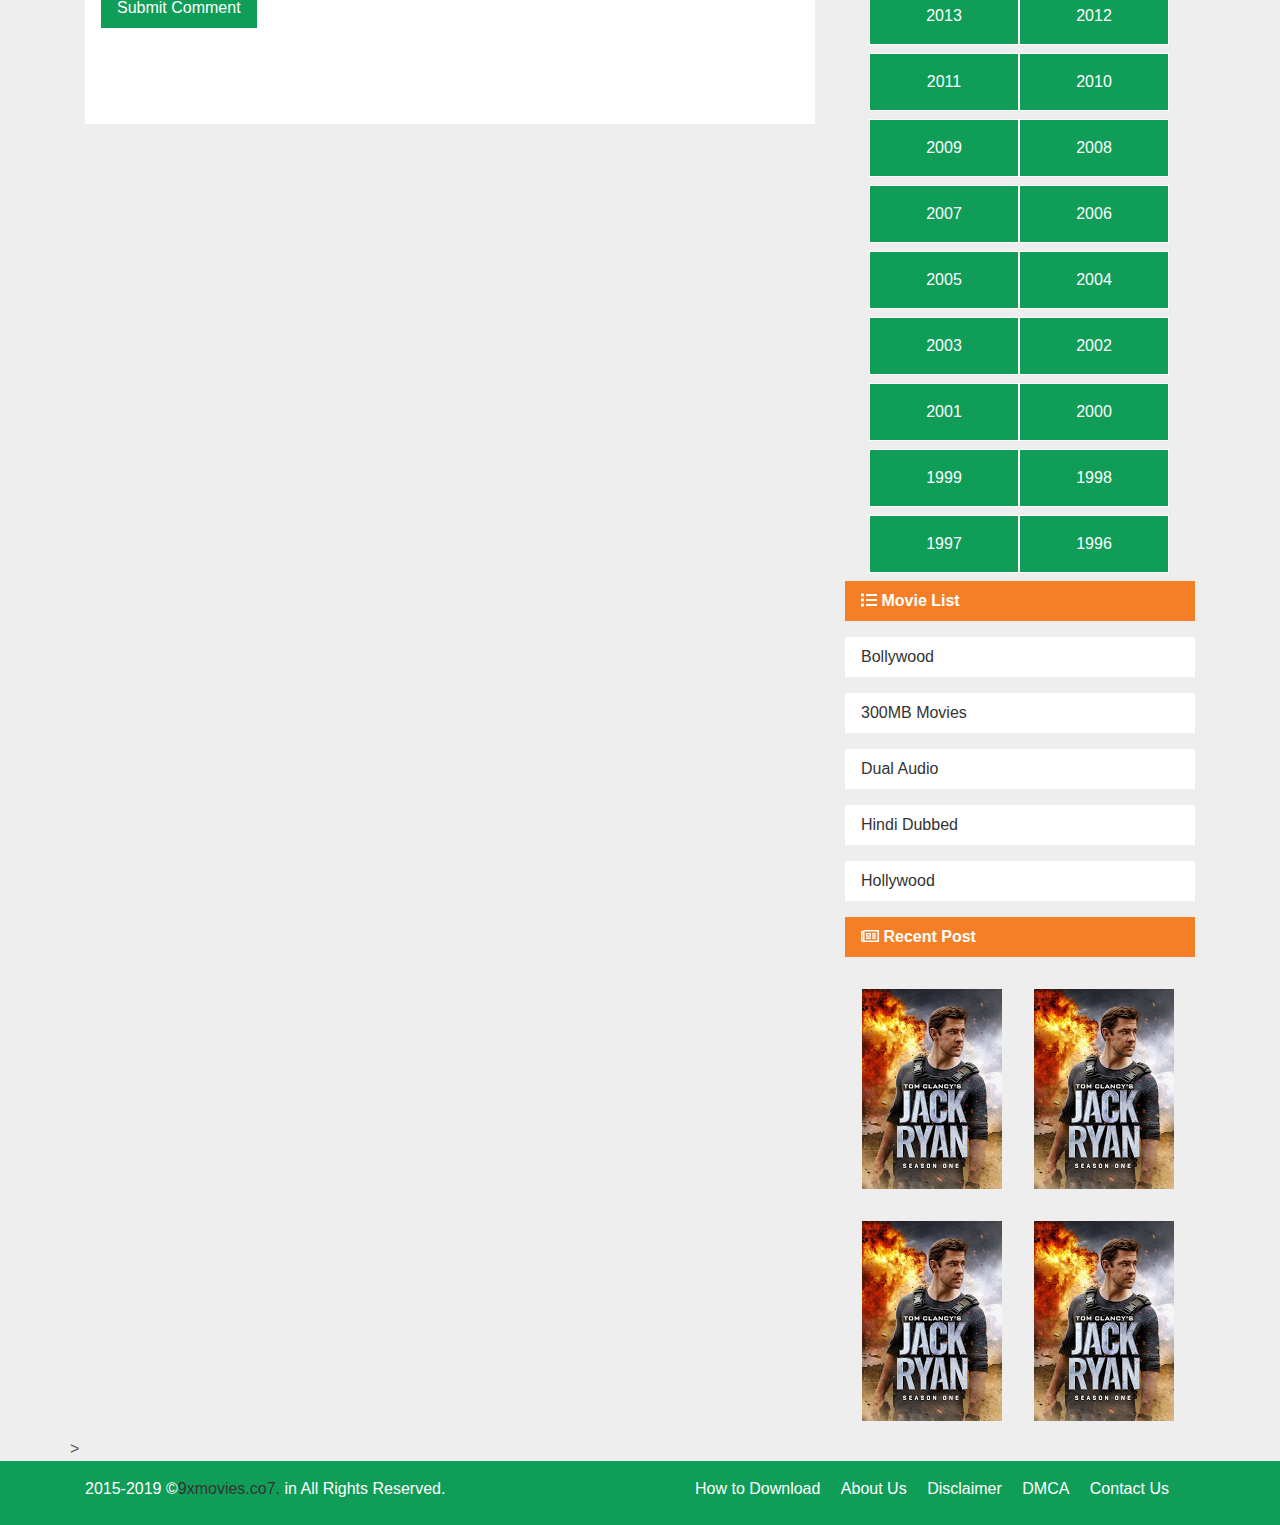
<file: disclaimer.html>
<!DOCTYPE html>
<html>
	<head>
		<title>9xmovies</title>
		<meta name="viewport" content="width=device-width,minimum-scale=1,initial-scale=1">
		<meta charset="UTF-8">
		<link href="assets/fontawesome-free-5.10.2-web/css/all.css" type="text/css" rel="stylesheet">
		<link href="assets/bootstrap-4.3.1-dist/css/bootstrap.css" type="text/css" rel="stylesheet"/>
		<link href="assets/bootstrap-4.3.1-dist/css/bootstrap.min.css" type="text/css" rel="stylesheet">
		<link href="assets/css/style.css" type="text/css" rel="stylesheet"/>
		<link href="assets/css/owl.carousel.min.css" type="text/css" rel="stylesheet"/>
		<link href="assets/css/owl.theme.default.min.css" type="text/css" rel="stylesheet"/>
		<link href="assets/css/mobile-style.css" type="text/css" rel="stylesheet"/>
		<script src="https://ajax.googleapis.com/ajax/libs/jquery/3.4.1/jquery.min.js"></script>
		<script src="assets/fontawesome-free-5.10.2-web/js/all.js" type="text/javascript"></script>
		<script src="assets/bootstrap-4.3.1-dist/js/bootstrap.min.js" type="text/javascript"></script>
	</head>
	<body>
		<header>
			<div class="green-bg fixed-top">
				<div class="container px-0 header-pad">
					<nav class="navbar navbar-expand-lg navbar-light">
						<a href="index.html"><img src="assets/img/logo.png" alt="" class="pr-5"/></a>
						<button class="navbar-toggler" type="button" data-toggle="collapse" data-target="#navbarTogglerDemo02" aria-controls="navbarTogglerDemo02" aria-expanded="false" aria-label="Toggle navigation">
							<span class="navbar-toggler-icon"></span>
						</button>

						<div class="collapse navbar-collapse" id="navbarTogglerDemo02">
						<ul class="navbar-nav mt-2 mt-lg-0 mr-5">
							<li class="nav-item">
								<a class="nav-link text-white" href="bollywood.html" title="Bollywood">Bollywood</a>
							</li>
							<li class="nav-item">
								<a class="nav-link text-white" href="300mb.html" title="300MB Movies">300MB Movies</a>
							</li>
							<li class="nav-item">
								<a class="nav-link text-white" href="dual.html" title="Dual Audio">Dual Audio</a>
							</li>
							<li class="nav-item">
								<a class="nav-link text-white" href="hindi.html" title="Hindi Dubbed">Hindi Dubbed</a>
							</li>
							<li class="nav-item">
								<a class="nav-link text-white" href="hollywood.html" title="Hollywood">Hollywood</a>
							</li>
						</ul>
						<form class="form-inline search-icon my-2 my-lg-0">
							<div class="search-box ml-3 float-right">
								<input type="text" name="" placeholder="Search here..." class="search-txt"/>
								<a href="#" class="search-btn">
									<i class="fas fa-search"></i>
								</a>
							</div>
						</form>
					  </div>
					</nav>
				</div>
			</div>
		</header>
		
		<main class="white-graybg pt-3">
			<section>
				<div class=" container px-0 green-bg mb-3 text-center text-white pt-3 pb-2 font-weight-bold">
					Always Use Original 9xmovies.in Bookmark Us and Use Full <label class="text-black">9xmovies.in</label> in Browser | Download 9xmovies Android App for Ads free surfing <a href="#" class="text-black">Click Here</a>
				</div>
			</section>
			<section>
				<div class="container text-gray">
					<div class="row">
						<!-- Left Side -->
						<div class="col-xl-8 ">
							<div class="orange-bg text-white mb-3 pl-3 pt-2 font-weight-bold">
								<i class="fas fa-scroll"></i> <label>Disclaimer</label>
							</div>
							<div class="white-bg p-4">
								<p>
									None of the files listed in this website are hosted on our server. All the files are hosted on external file hosts. 9xmovies does not accept responsibility for content hosted on third party websites and does not have any involvement in the same.
								</p>
								<h3 class="text-center">Copyrighted Contents???</h3>
								<p>
									What to do if I want you to remove certain copyrighted Contents from our website?
									Please note that we do not host any copyrighted content on this website. The Content (text) contains only information shared by on internet that do not contain data that might be copyrighted in any way. However, we offer a service to remove Contents from our website if the copyright holder of the content requests so. These removal requests are only valid if:
								</p>
								<ul>
									<li>
										You are, or your company is, the copyright holder of the content in question.
									</li>
									<li>
										You provide the exact URLs to the Content.
									</li>
									<li>
										You provide the complete name(s) of the content in question.
									</li>
									<li>
										You send the removal request using a verifiable email address (e.g. address@yourname/yourcompany.com).
									</li>
								</ul>
								<p>
									If your request complies with all of these rules, send a message using Contact US . Please keep the correspondence polite.
We remove postings as soon as we can, usually within 4 days. Keep in mind that we can only handle removal requests that comply with the above rules.
								</p>
							</div>
							<div class="orange-bg text-white pl-3 my-3 font-weight-bold pt-2">
								<i class="far fa-comment-alt"></i> <label>Comments</label>
							</div>
							
							<div class="white-bg py-5 pl-3 mb-4">
								<h2>Responses</h2>
								<div class="pb-4 mr-4">
									<label class="text-green">Anand Rathore</label> says: <span class="f-12">September 3rd, 2018 at 8:58 pm (#)</span><br>
									<div class="white-graybg text-black py-2 text-black px-3">Please upload in hindi</div>
								</div>
								<div class="pb-4 mr-4">
									<label class="text-green">Anand Rathore</label> says: <span class="f-12">September 3rd, 2018 at 8:58 pm (#)</span><br>
									<div class="white-graybg text-black py-2 text-black px-3">Please upload in hindi</div>
								</div>
								<div class="pb-4 mr-4">
									<label class="text-green">Anand Rathore</label> says: <span class="f-12">September 3rd, 2018 at 8:58 pm (#)</span><br>
									<div class="white-graybg text-black py-2 text-black px-3">Please upload in hindi</div>
								</div>
								<div class="pb-4 mr-4">
									<label class="text-green">Anand Rathore</label> says: <span class="f-12">September 3rd, 2018 at 8:58 pm (#)</span><br>
									<div class="white-graybg text-black py-2 text-black px-3">Please upload in hindi</div>
								</div>
								<form class="py-5">
									<input type="text" class="white-graybg py-2 mb-3"/>
									<label>Name (required)</label><br>
									<input type="text"  class="white-graybg py-2 mb-3"/>
									<label>Email (will not be published) (required)</label><br>
									<textarea type="text" class="w-75 white-graybg mb-5"></textarea><br>
									<button class="green-bg py-2 px-3 text-white">Submit Comment</button>
								</form>
							</div>
						</div>
						
						<!-- Right Side -->
						<div class="col-xl-4 alpha">
							<div class="orange-bg text-white mb-3 pl-3 pt-2 font-weight-bold">
								<i class="fas fa-cloud"></i> <label>Movies by Alphabet</label>
							</div>
							<div class="row text-center text-white1 ml-3 alphabets">
								<a href="#" class="text-decoration-none"><div class="green-bg texthover w-33 py-2 mb-2">1-9</div></a>
								<a href="#" class="text-decoration-none"><div class="green-bg texthover w-33 py-2 mb-2">A</div></a>
								<a href="#" class="text-decoration-none"><div class="green-bg texthover w-33 py-2 mb-2">B</div></a>
								<a href="#" class="text-decoration-none"><div class="green-bg texthover w-33 py-2 mb-2">C</div></a>
								<a href="#" class="text-decoration-none"><div class="green-bg texthover w-33 py-2 mb-2">D</div></a>
								<a href="#" class="text-decoration-none"><div class="green-bg texthover w-33 py-2 mb-2">E</div></a>
								<a href="#" class="text-decoration-none"><div class="green-bg texthover w-33 py-2 mb-2">F</div></a>
								<a href="#" class="text-decoration-none"><div class="green-bg texthover w-33 py-2 mb-2">G</div></a>
								<a href="#" class="text-decoration-none"><div class="green-bg texthover w-33 py-2 mb-2">H</div></a>
								<a href="#" class="text-decoration-none"><div class="green-bg texthover w-33 py-2 mb-2">I</div></a>
								<a href="#" class="text-decoration-none"><div class="green-bg texthover w-33 py-2 mb-2">J</div></a>
								<a href="#" class="text-decoration-none"><div class="green-bg texthover w-33 py-2 mb-2">K</div></a>
								<a href="#" class="text-decoration-none"><div class="green-bg texthover w-33 py-2 mb-2">L</div></a>
								<a href="#" class="text-decoration-none"><div class="green-bg texthover w-33 py-2 mb-2">M</div></a>
								<a href="#" class="text-decoration-none"><div class="green-bg texthover w-33 py-2 mb-2">N</div></a>
								<a href="#" class="text-decoration-none"><div class="green-bg texthover w-33 py-2 mb-2">O</div></a>
								<a href="#" class="text-decoration-none"><div class="green-bg texthover w-33 py-2 mb-2">P</div></a>
								<a href="#" class="text-decoration-none"><div class="green-bg texthover w-33 py-2 mb-2">Q</div></a>
								<a href="#" class="text-decoration-none"><div class="green-bg texthover w-33 py-2 mb-2">R</div></a>
								<a href="#" class="text-decoration-none"><div class="green-bg texthover w-33 py-2 mb-2">S</div></a>
								<a href="#" class="text-decoration-none"><div class="green-bg texthover w-33 py-2 mb-2">T</div></a>
								<a href="#" class="text-decoration-none"><div class="green-bg texthover w-33 py-2 mb-2">U</div></a>
								<a href="#" class="text-decoration-none"><div class="green-bg texthover w-33 py-2 mb-2">V</div></a>
								<a href="#" class="text-decoration-none"><div class="green-bg texthover w-33 py-2 mb-2">W</div></a>
								<a href="#" class="text-decoration-none"><div class="green-bg texthover w-33 py-2 mb-2">X</div></a>
								<a href="#" class="text-decoration-none"><div class="green-bg texthover w-33 py-2 mb-2">Y</div></a>
								<a href="#" class="text-decoration-none"><div class="green-bg texthover w-33 py-2 mb-2">Z</div><a href="#">
							</div>
							
							
							<div class="orange-bg text-white mb-3 pl-3 pt-2 font-weight-bold">
								<i class="far fa-copy"></i> <label>Categories</label>
							</div>
							<div class="row text-center text-white1 ml-4 categories">
								<a href="#" class="text-decoration-none"><div class="green-bg texthover w-55 py-3 mb-2">1080p Movies</div></a>
								<a href="#" class="text-decoration-none"><div class="green-bg texthover w-55 py-3 mb-2">300MB Movies</div></a>
								<a href="#" class="text-decoration-none"><div class="green-bg texthover w-55 py-3 mb-2">Assamese Movies</div></a>
								<a href="#" class="text-decoration-none"><div class="green-bg texthover w-55 py-3 mb-2">Bhojpuri Movies</div></a>
								<a href="#" class="text-decoration-none"><div class="green-bg texthover w-55 py-3 mb-2">Bollywood Movies</div></a>
								<a href="#" class="text-decoration-none"><div class="green-bg texthover w-55 py-3 mb-2">Dual Audio</div></a>
								<a href="#" class="text-decoration-none"><div class="green-bg texthover w-55 py-3 mb-2">Gujrati Movies</div></a>
								<a href="#" class="text-decoration-none"><div class="green-bg texthover w-55 py-3 mb-2">Hindi Dubbed</div></a>
								<a href="#" class="text-decoration-none"><div class="green-bg texthover w-55 py-3 mb-2">Hollywood Movies</div></a>
								<a href="#" class="text-decoration-none"><div class="green-bg texthover w-55 py-3 mb-2">Malayalam Movies</div></a>
								<a href="#" class="text-decoration-none"><div class="green-bg texthover w-55 py-3 mb-2">Marathi Movies</div></a>
								<a href="#" class="text-decoration-none"><div class="green-bg texthover w-55 py-3 mb-2">Pakistani Movies</div></a>
								<a href="#" class="text-decoration-none"><div class="green-bg texthover w-55 py-3 mb-2">Pre Release</div></a>
								<a href="#" class="text-decoration-none"><div class="green-bg texthover w-55 py-3 mb-2">Punjabi Movies</div></a>
								<a href="#" class="text-decoration-none"><div class="green-bg texthover w-55 py-3 mb-2">Tamil Movies</div></a>
								<a href="#" class="text-decoration-none"><div class="green-bg texthover w-55 py-3 mb-2">Telugu Movies</div></a>
								<a href="#" class="text-decoration-none"><div class="green-bg texthover w-55 py-3 mb-2">TV Shows</div></a>
								<a href="#" class="text-decoration-none"><div class="green-bg texthover w-55 py-3 mb-2">WEB Series</div></a>
							</div>
							
							<div class="orange-bg text-white mb-3 pl-3 pt-2 font-weight-bold mobile-100">
								<i class="far fa-clock"></i> <label>Release Year</label>
							</div>
							<div class="row text-center text-white1 ml-4 mobile-100 year">
								<a href="#" class="text-decoration-none"><div class="green-bg texthover w-55 py-3 mb-2">2019</div></a>
								<a href="#" class="text-decoration-none"><div class="green-bg texthover w-55 py-3 mb-2">2018</div></a>
								<a href="#" class="text-decoration-none"><div class="green-bg texthover w-55 py-3 mb-2">2017</div></a>
								<a href="#" class="text-decoration-none"><div class="green-bg texthover w-55 py-3 mb-2">2016</div></a>
								<a href="#" class="text-decoration-none"><div class="green-bg texthover w-55 py-3 mb-2">2015</div></a>
								<a href="#" class="text-decoration-none"><div class="green-bg texthover w-55 py-3 mb-2">2014</div></a>
								<a href="#" class="text-decoration-none"><div class="green-bg texthover w-55 py-3 mb-2">2013</div></a>
								<a href="#" class="text-decoration-none"><div class="green-bg texthover w-55 py-3 mb-2">2012</div></a>
								<a href="#" class="text-decoration-none"><div class="green-bg texthover w-55 py-3 mb-2">2011</div></a>
								<a href="#" class="text-decoration-none"><div class="green-bg texthover w-55 py-3 mb-2">2010</div></a>
								<a href="#" class="text-decoration-none"><div class="green-bg texthover w-55 py-3 mb-2">2009</div></a>
								<a href="#" class="text-decoration-none"><div class="green-bg texthover w-55 py-3 mb-2">2008</div></a>
								<a href="#" class="text-decoration-none"><div class="green-bg texthover w-55 py-3 mb-2">2007</div></a>
								<a href="#" class="text-decoration-none"><div class="green-bg texthover w-55 py-3 mb-2">2006</div></a>
								<a href="#" class="text-decoration-none"><div class="green-bg texthover w-55 py-3 mb-2">2005</div></a>
								<a href="#" class="text-decoration-none"><div class="green-bg texthover w-55 py-3 mb-2">2004</div></a>
								<a href="#" class="text-decoration-none"><div class="green-bg texthover w-55 py-3 mb-2">2003</div></a>
								<a href="#" class="text-decoration-none"><div class="green-bg texthover w-55 py-3 mb-2">2002</div></a>
								<a href="#" class="text-decoration-none"><div class="green-bg texthover w-55 py-3 mb-2">2001</div></a>
								<a href="#" class="text-decoration-none"><div class="green-bg texthover w-55 py-3 mb-2">2000</div></a>
								<a href="#" class="text-decoration-none"><div class="green-bg texthover w-55 py-3 mb-2">1999</div></a>
								<a href="#" class="text-decoration-none"><div class="green-bg texthover w-55 py-3 mb-2">1998</div></a>
								<a href="#" class="text-decoration-none"><div class="green-bg texthover w-55 py-3 mb-2">1997</div></a>
								<a href="#" class="text-decoration-none"><div class="green-bg texthover w-55 py-3 mb-2">1996</div></a>
							</div>
							
							<div class="orange-bg text-white mb-3 pl-3 pt-2 font-weight-bold">
								<i class="fas fa-list"></i> <label>Movie List</label>
							</div>
							<div>
								<a href="#" class="text-black text-decoration-none">
									<div class="white-bg grayhover` w-100 py-2 pl-3 mb-3">
										Bollywood
									</div>
								</a>
								<a href="#" class="text-black text-decoration-none">
									<div class="white-bg grayhover w-100 py-2 pl-3 mb-3">
										300MB Movies
									</div>
								</a>
								<a href="#" class="text-black text-decoration-none">
									<div class="white-bg grayhover w-100 py-2 pl-3 mb-3">
										Dual Audio
									</div>
								</a>
								<a href="#" class="text-black text-decoration-none">
									<div class="white-bg grayhover w-100 py-2 pl-3 mb-3">
										Hindi Dubbed
									</div>
								</a>
								<a href="#" class="text-black text-decoration-none">
									<div class="white-bg grayhover w-100 py-2 pl-3 mb-3">
										Hollywood
									</div>
								</a>
							</div>
							<div class="orange-bg text-white mb-3 pl-3 pt-2 font-weight-bold">
								<i class="far fa-newspaper"></i> <label>Recent Post</label>
							</div>
							<div>
								<div class="row pl-3">
									<div class="container1 p-3">
										<a href="movie.html" class="text-decoration-none">
											<img src="assets/img/pic.jpg" class="image"/>
											<div class="overlay overlayleft">
												<div class="text">Lorem Ipsum</div>
											</div>
										</a>
									</div>
									<div class="container1 p-3">
										<a href="movie.html" class="text-decoration-none">
											<img src="assets/img/pic.jpg" class="image"/>
											<div class="overlay overlayleft">
												<div class="text">Lorem Ipsum</div>
											</div>
										</a>
									</div>
									<div class="container1 p-3">
										<a href="movie.html" class="text-decoration-none">
											<img src="assets/img/pic.jpg" class="image"/>
											<div class="overlay overlayleft">
												<div class="text">Lorem Ipsum</div>
											</div>
										</a>
									</div>
									<div class="container1 p-3">
										<a href="movie.html" class="text-decoration-none">
											<img src="assets/img/pic.jpg" class="image"/>
											<div class="overlay overlayleft">
												<div class="text">Lorem Ipsum</div>
											</div>
										</a>
									</div>
								</div>
							</div>
						</div>>
					</div>
				</div>
			<section>
		</main>
		
		<footer class="green-bg my-0">
			<div class="container">
				<div class="row pt-3 pb-2">
					<div class="col-xl-6 text-white mainfooter">
						<label class="text-white">2015-2019 &copy; </label><label><a href="index.html"  class="text-black">9xmovies.co7.</a></label> in All Rights Reserved.
					</div>
					<div class="col-xl-6 mainfooter">
						<ul class="inline text-white1">
							<li><a href="how.html" class="pr-3">How to Download</a></li>
							<li><a href="about.html" class="pr-3">About Us</a></li>
							<li><a href="disclaimer.html" class="pr-3">Disclaimer</a></li>
							<li><a href="dmca.html" class="pr-3">DMCA</a></li>
							<li><a href="contact.html" class="pr-3">Contact Us</a></li>
						</ul>
					</div>
				</div>
			</div>
		</footer>
		</main>
	<body>
</html>
</file>
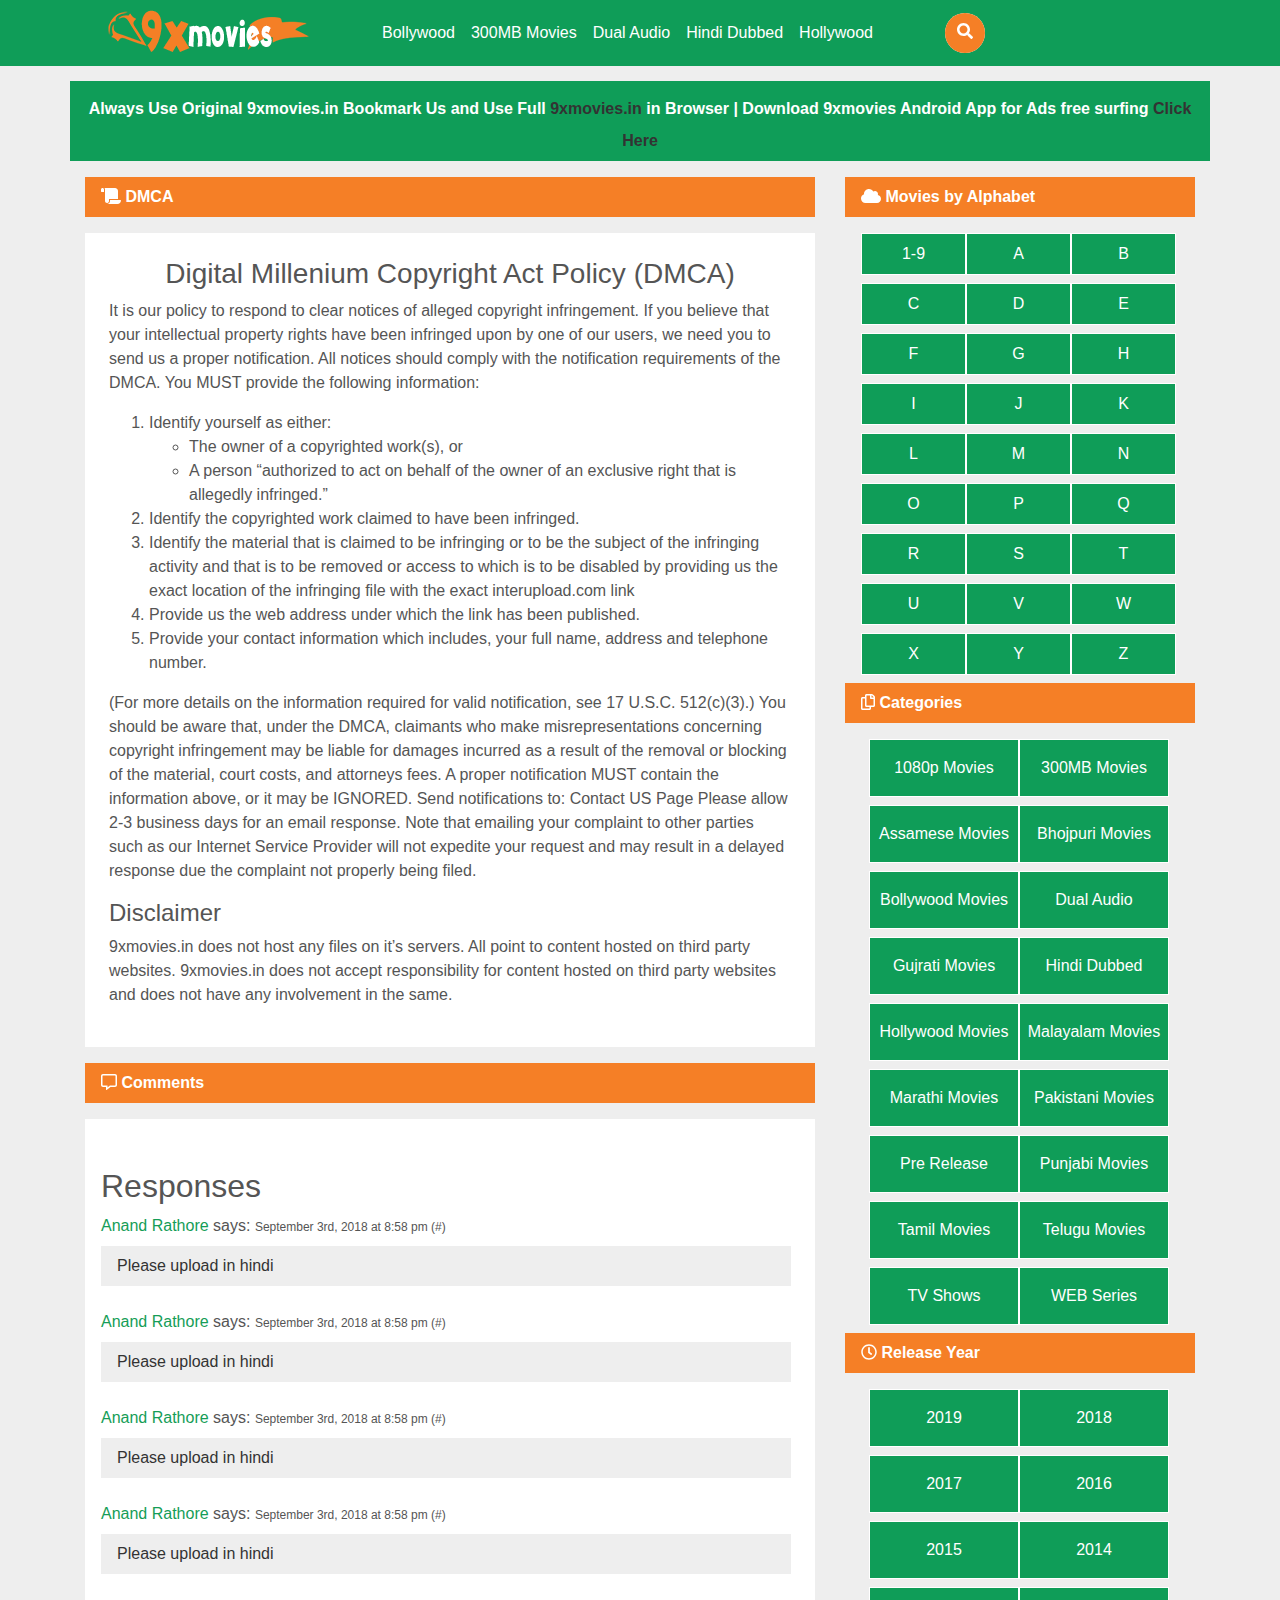
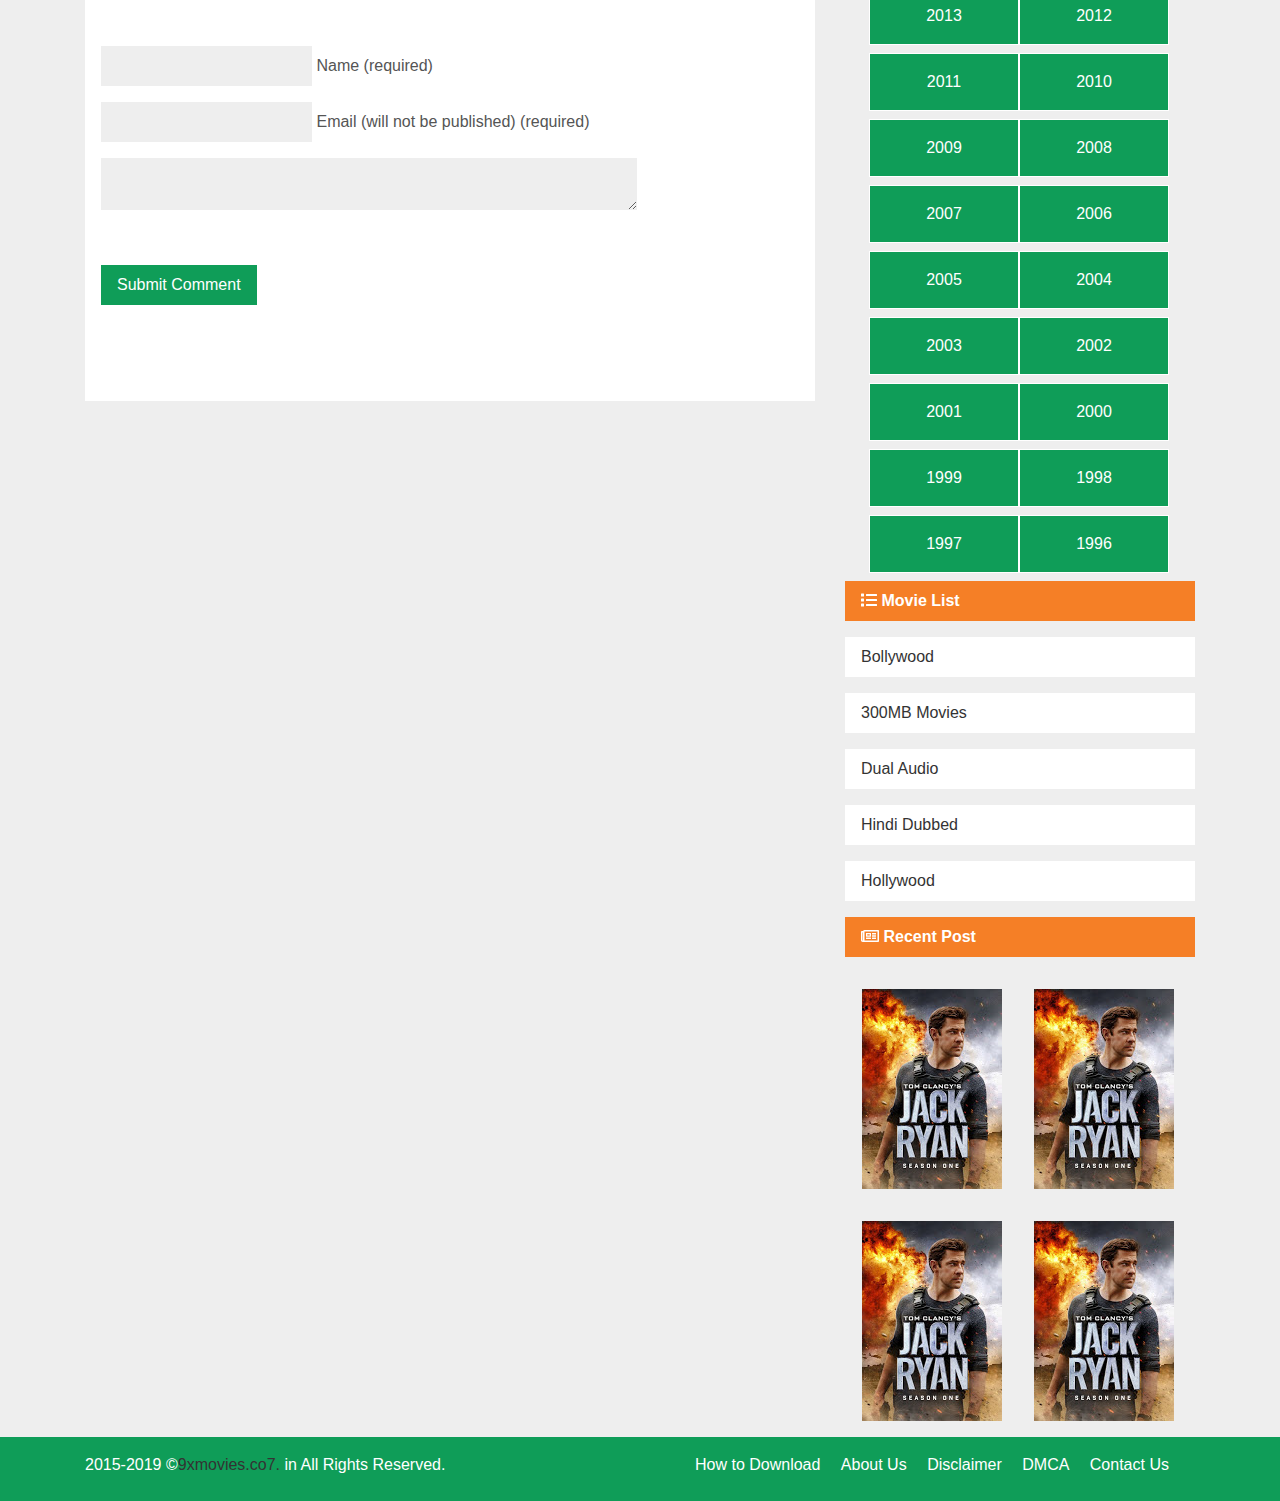
<file: dmca.html>
<!DOCTYPE html>
<html>
	<head>
		<title>9xmovies</title>
		<meta name="viewport" content="width=device-width,minimum-scale=1,initial-scale=1">
		<meta charset="UTF-8">
		<link href="assets/fontawesome-free-5.10.2-web/css/all.css" type="text/css" rel="stylesheet">
		<link href="assets/bootstrap-4.3.1-dist/css/bootstrap.css" type="text/css" rel="stylesheet"/>
		<link href="assets/bootstrap-4.3.1-dist/css/bootstrap.min.css" type="text/css" rel="stylesheet">
		<link href="assets/css/style.css" type="text/css" rel="stylesheet"/>
		<link href="assets/css/owl.carousel.min.css" type="text/css" rel="stylesheet"/>
		<link href="assets/css/owl.theme.default.min.css" type="text/css" rel="stylesheet"/>
		<link href="assets/css/mobile-style.css" type="text/css" rel="stylesheet"/>
		<script src="https://ajax.googleapis.com/ajax/libs/jquery/3.4.1/jquery.min.js"></script>
		<script src="assets/fontawesome-free-5.10.2-web/js/all.js" type="text/javascript"></script>
		<script src="assets/bootstrap-4.3.1-dist/js/bootstrap.min.js" type="text/javascript"></script>
	</head>
	<body>
		<header>
			<div class="green-bg fixed-top">
				<div class="container px-0 header-pad">
					<nav class="navbar navbar-expand-lg navbar-light">
						<a href="index.html"><img src="assets/img/logo.png" alt="" class="pr-5"/></a>
						<button class="navbar-toggler" type="button" data-toggle="collapse" data-target="#navbarTogglerDemo02" aria-controls="navbarTogglerDemo02" aria-expanded="false" aria-label="Toggle navigation">
							<span class="navbar-toggler-icon"></span>
						</button>

						<div class="collapse navbar-collapse" id="navbarTogglerDemo02">
						<ul class="navbar-nav mt-2 mt-lg-0 mr-5">
							<li class="nav-item">
								<a class="nav-link text-white" href="bollywood.html" title="Bollywood">Bollywood</a>
							</li>
							<li class="nav-item">
								<a class="nav-link text-white" href="300mb.html" title="300MB Movies">300MB Movies</a>
							</li>
							<li class="nav-item">
								<a class="nav-link text-white" href="dual.html" title="Dual Audio">Dual Audio</a>
							</li>
							<li class="nav-item">
								<a class="nav-link text-white" href="hindi.html" title="Hindi Dubbed">Hindi Dubbed</a>
							</li>
							<li class="nav-item">
								<a class="nav-link text-white" href="hollywood.html" title="Hollywood">Hollywood</a>
							</li>
						</ul>
						<form class="form-inline search-icon my-2 my-lg-0">
							<div class="search-box ml-3 float-right">
								<input type="text" name="" placeholder="Search here..." class="search-txt"/>
								<a href="#" class="search-btn">
									<i class="fas fa-search"></i>
								</a>
							</div>
						</form>
					  </div>
					</nav>
				</div>
			</div>
		</header>
		
		<main class="white-graybg pt-3">
			<section>
				<div class=" container px-0 green-bg mb-3 text-center text-white pt-3 pb-2 font-weight-bold">
					Always Use Original 9xmovies.in Bookmark Us and Use Full <label class="text-black">9xmovies.in</label> in Browser | Download 9xmovies Android App for Ads free surfing <a href="#" class="text-black">Click Here</a>
				</div>
			</section>
			<section>
				<div class="container text-gray">
					<div class="row">
						<!-- Left Side -->
						<div class="col-xl-8 ">
							<div class="orange-bg text-white mb-3 pl-3 pt-2 font-weight-bold">
								<i class="fas fa-scroll"></i> <label>DMCA</label>
							</div>
							<div class="white-bg p-4">
								<h3 class="text-center">Digital Millenium Copyright Act Policy (DMCA)</h3>
								<p>
									It is our policy to respond to clear notices of alleged copyright infringement. If you believe that your intellectual property rights have been infringed upon by one of our users, we need you to send us a proper notification. All notices should comply with the notification requirements of the DMCA. You MUST provide the following information:<br>
									<ol>
										<li>
											
											 Identify yourself as either:
											 <ul>
												 <li>
													The owner of a copyrighted work(s), or
												</li>
												<li>
													A person “authorized to act on behalf of the owner of an exclusive right that is allegedly infringed.”
												</li>
											</ul>
										</li>
										<li>
											 Identify the copyrighted work claimed to have been infringed.
										</li>
										<li>
											 Identify the material that is claimed to be infringing or to be the subject of the infringing activity and that is to be removed or access to which is to be disabled by providing us the exact location of the infringing file with the exact interupload.com link
										</li>
										<li>
											 Provide us the web address under which the link has been published.
										</li>
										<li>
											 Provide your contact information which includes, your full name, address and telephone number.
										</li>
									</ol>

									(For more details on the information required for valid notification, see 17 U.S.C. 512(c)(3).)

									You should be aware that, under the DMCA, claimants who make misrepresentations concerning copyright infringement may be liable for damages incurred as a result of the removal or blocking of the material, court costs, and attorneys fees.

									A proper notification MUST contain the information above, or it may be IGNORED.

									Send notifications to: Contact US Page

									Please allow 2-3 business days for an email response. Note that emailing your complaint to other parties such as our Internet Service Provider will not expedite your request and may result in a delayed response due the complaint not properly being filed.
								</p>
								<h4>Disclaimer</h4>
								<p>
									9xmovies.in does not host any files on it’s servers. All point to content hosted on third party websites. 9xmovies.in does not accept responsibility for content hosted on third party websites and does not have any involvement in the same.
								<p>
							</div>
							<div class="orange-bg text-white pl-3 my-3 font-weight-bold pt-2">
								<i class="far fa-comment-alt"></i> <label>Comments</label>
							</div>
							
							<div class="white-bg py-5 pl-3 mb-4">
								<h2>Responses</h2>
								<div class="pb-4 mr-4">
									<label class="text-green">Anand Rathore</label> says: <span class="f-12">September 3rd, 2018 at 8:58 pm (#)</span><br>
									<div class="white-graybg text-black py-2 text-black px-3">Please upload in hindi</div>
								</div>
								<div class="pb-4 mr-4">
									<label class="text-green">Anand Rathore</label> says: <span class="f-12">September 3rd, 2018 at 8:58 pm (#)</span><br>
									<div class="white-graybg text-black py-2 text-black px-3">Please upload in hindi</div>
								</div>
								<div class="pb-4 mr-4">
									<label class="text-green">Anand Rathore</label> says: <span class="f-12">September 3rd, 2018 at 8:58 pm (#)</span><br>
									<div class="white-graybg text-black py-2 text-black px-3">Please upload in hindi</div>
								</div>
								<div class="pb-4 mr-4">
									<label class="text-green">Anand Rathore</label> says: <span class="f-12">September 3rd, 2018 at 8:58 pm (#)</span><br>
									<div class="white-graybg text-black py-2 text-black px-3">Please upload in hindi</div>
								</div>
								<form class="py-5">
									<input type="text" class="white-graybg py-2 mb-3"/>
									<label>Name (required)</label><br>
									<input type="text"  class="white-graybg py-2 mb-3"/>
									<label>Email (will not be published) (required)</label><br>
									<textarea type="text" class="w-75 white-graybg mb-5"></textarea><br>
									<button class="green-bg py-2 px-3 text-white">Submit Comment</button>
								</form>
							</div>
						</div>
						
						<!-- Right Side -->
						<div class="col-xl-4 alpha">
							<div class="orange-bg text-white mb-3 pl-3 pt-2 font-weight-bold">
								<i class="fas fa-cloud"></i> <label>Movies by Alphabet</label>
							</div>
							<div class="row text-center text-white1 ml-3 alphabets">
								<a href="#" class="text-decoration-none"><div class="green-bg texthover w-33 py-2 mb-2">1-9</div></a>
								<a href="#" class="text-decoration-none"><div class="green-bg texthover w-33 py-2 mb-2">A</div></a>
								<a href="#" class="text-decoration-none"><div class="green-bg texthover w-33 py-2 mb-2">B</div></a>
								<a href="#" class="text-decoration-none"><div class="green-bg texthover w-33 py-2 mb-2">C</div></a>
								<a href="#" class="text-decoration-none"><div class="green-bg texthover w-33 py-2 mb-2">D</div></a>
								<a href="#" class="text-decoration-none"><div class="green-bg texthover w-33 py-2 mb-2">E</div></a>
								<a href="#" class="text-decoration-none"><div class="green-bg texthover w-33 py-2 mb-2">F</div></a>
								<a href="#" class="text-decoration-none"><div class="green-bg texthover w-33 py-2 mb-2">G</div></a>
								<a href="#" class="text-decoration-none"><div class="green-bg texthover w-33 py-2 mb-2">H</div></a>
								<a href="#" class="text-decoration-none"><div class="green-bg texthover w-33 py-2 mb-2">I</div></a>
								<a href="#" class="text-decoration-none"><div class="green-bg texthover w-33 py-2 mb-2">J</div></a>
								<a href="#" class="text-decoration-none"><div class="green-bg texthover w-33 py-2 mb-2">K</div></a>
								<a href="#" class="text-decoration-none"><div class="green-bg texthover w-33 py-2 mb-2">L</div></a>
								<a href="#" class="text-decoration-none"><div class="green-bg texthover w-33 py-2 mb-2">M</div></a>
								<a href="#" class="text-decoration-none"><div class="green-bg texthover w-33 py-2 mb-2">N</div></a>
								<a href="#" class="text-decoration-none"><div class="green-bg texthover w-33 py-2 mb-2">O</div></a>
								<a href="#" class="text-decoration-none"><div class="green-bg texthover w-33 py-2 mb-2">P</div></a>
								<a href="#" class="text-decoration-none"><div class="green-bg texthover w-33 py-2 mb-2">Q</div></a>
								<a href="#" class="text-decoration-none"><div class="green-bg texthover w-33 py-2 mb-2">R</div></a>
								<a href="#" class="text-decoration-none"><div class="green-bg texthover w-33 py-2 mb-2">S</div></a>
								<a href="#" class="text-decoration-none"><div class="green-bg texthover w-33 py-2 mb-2">T</div></a>
								<a href="#" class="text-decoration-none"><div class="green-bg texthover w-33 py-2 mb-2">U</div></a>
								<a href="#" class="text-decoration-none"><div class="green-bg texthover w-33 py-2 mb-2">V</div></a>
								<a href="#" class="text-decoration-none"><div class="green-bg texthover w-33 py-2 mb-2">W</div></a>
								<a href="#" class="text-decoration-none"><div class="green-bg texthover w-33 py-2 mb-2">X</div></a>
								<a href="#" class="text-decoration-none"><div class="green-bg texthover w-33 py-2 mb-2">Y</div></a>
								<a href="#" class="text-decoration-none"><div class="green-bg texthover w-33 py-2 mb-2">Z</div><a href="#">
							</div>
							
							
							<div class="orange-bg text-white mb-3 pl-3 pt-2 font-weight-bold">
								<i class="far fa-copy"></i> <label>Categories</label>
							</div>
							<div class="row text-center text-white1 ml-4 categories">
								<a href="#" class="text-decoration-none"><div class="green-bg texthover w-55 py-3 mb-2">1080p Movies</div></a>
								<a href="#" class="text-decoration-none"><div class="green-bg texthover w-55 py-3 mb-2">300MB Movies</div></a>
								<a href="#" class="text-decoration-none"><div class="green-bg texthover w-55 py-3 mb-2">Assamese Movies</div></a>
								<a href="#" class="text-decoration-none"><div class="green-bg texthover w-55 py-3 mb-2">Bhojpuri Movies</div></a>
								<a href="#" class="text-decoration-none"><div class="green-bg texthover w-55 py-3 mb-2">Bollywood Movies</div></a>
								<a href="#" class="text-decoration-none"><div class="green-bg texthover w-55 py-3 mb-2">Dual Audio</div></a>
								<a href="#" class="text-decoration-none"><div class="green-bg texthover w-55 py-3 mb-2">Gujrati Movies</div></a>
								<a href="#" class="text-decoration-none"><div class="green-bg texthover w-55 py-3 mb-2">Hindi Dubbed</div></a>
								<a href="#" class="text-decoration-none"><div class="green-bg texthover w-55 py-3 mb-2">Hollywood Movies</div></a>
								<a href="#" class="text-decoration-none"><div class="green-bg texthover w-55 py-3 mb-2">Malayalam Movies</div></a>
								<a href="#" class="text-decoration-none"><div class="green-bg texthover w-55 py-3 mb-2">Marathi Movies</div></a>
								<a href="#" class="text-decoration-none"><div class="green-bg texthover w-55 py-3 mb-2">Pakistani Movies</div></a>
								<a href="#" class="text-decoration-none"><div class="green-bg texthover w-55 py-3 mb-2">Pre Release</div></a>
								<a href="#" class="text-decoration-none"><div class="green-bg texthover w-55 py-3 mb-2">Punjabi Movies</div></a>
								<a href="#" class="text-decoration-none"><div class="green-bg texthover w-55 py-3 mb-2">Tamil Movies</div></a>
								<a href="#" class="text-decoration-none"><div class="green-bg texthover w-55 py-3 mb-2">Telugu Movies</div></a>
								<a href="#" class="text-decoration-none"><div class="green-bg texthover w-55 py-3 mb-2">TV Shows</div></a>
								<a href="#" class="text-decoration-none"><div class="green-bg texthover w-55 py-3 mb-2">WEB Series</div></a>
							</div>
							
							<div class="orange-bg text-white mb-3 pl-3 pt-2 font-weight-bold mobile-100">
								<i class="far fa-clock"></i> <label>Release Year</label>
							</div>
							<div class="row text-center text-white1 ml-4 mobile-100 year">
								<a href="#" class="text-decoration-none"><div class="green-bg texthover w-55 py-3 mb-2">2019</div></a>
								<a href="#" class="text-decoration-none"><div class="green-bg texthover w-55 py-3 mb-2">2018</div></a>
								<a href="#" class="text-decoration-none"><div class="green-bg texthover w-55 py-3 mb-2">2017</div></a>
								<a href="#" class="text-decoration-none"><div class="green-bg texthover w-55 py-3 mb-2">2016</div></a>
								<a href="#" class="text-decoration-none"><div class="green-bg texthover w-55 py-3 mb-2">2015</div></a>
								<a href="#" class="text-decoration-none"><div class="green-bg texthover w-55 py-3 mb-2">2014</div></a>
								<a href="#" class="text-decoration-none"><div class="green-bg texthover w-55 py-3 mb-2">2013</div></a>
								<a href="#" class="text-decoration-none"><div class="green-bg texthover w-55 py-3 mb-2">2012</div></a>
								<a href="#" class="text-decoration-none"><div class="green-bg texthover w-55 py-3 mb-2">2011</div></a>
								<a href="#" class="text-decoration-none"><div class="green-bg texthover w-55 py-3 mb-2">2010</div></a>
								<a href="#" class="text-decoration-none"><div class="green-bg texthover w-55 py-3 mb-2">2009</div></a>
								<a href="#" class="text-decoration-none"><div class="green-bg texthover w-55 py-3 mb-2">2008</div></a>
								<a href="#" class="text-decoration-none"><div class="green-bg texthover w-55 py-3 mb-2">2007</div></a>
								<a href="#" class="text-decoration-none"><div class="green-bg texthover w-55 py-3 mb-2">2006</div></a>
								<a href="#" class="text-decoration-none"><div class="green-bg texthover w-55 py-3 mb-2">2005</div></a>
								<a href="#" class="text-decoration-none"><div class="green-bg texthover w-55 py-3 mb-2">2004</div></a>
								<a href="#" class="text-decoration-none"><div class="green-bg texthover w-55 py-3 mb-2">2003</div></a>
								<a href="#" class="text-decoration-none"><div class="green-bg texthover w-55 py-3 mb-2">2002</div></a>
								<a href="#" class="text-decoration-none"><div class="green-bg texthover w-55 py-3 mb-2">2001</div></a>
								<a href="#" class="text-decoration-none"><div class="green-bg texthover w-55 py-3 mb-2">2000</div></a>
								<a href="#" class="text-decoration-none"><div class="green-bg texthover w-55 py-3 mb-2">1999</div></a>
								<a href="#" class="text-decoration-none"><div class="green-bg texthover w-55 py-3 mb-2">1998</div></a>
								<a href="#" class="text-decoration-none"><div class="green-bg texthover w-55 py-3 mb-2">1997</div></a>
								<a href="#" class="text-decoration-none"><div class="green-bg texthover w-55 py-3 mb-2">1996</div></a>
							</div>
							
							<div class="orange-bg text-white mb-3 pl-3 pt-2 font-weight-bold">
								<i class="fas fa-list"></i> <label>Movie List</label>
							</div>
							<div>
								<a href="#" class="text-black text-decoration-none">
									<div class="white-bg grayhover` w-100 py-2 pl-3 mb-3">
										Bollywood
									</div>
								</a>
								<a href="#" class="text-black text-decoration-none">
									<div class="white-bg grayhover w-100 py-2 pl-3 mb-3">
										300MB Movies
									</div>
								</a>
								<a href="#" class="text-black text-decoration-none">
									<div class="white-bg grayhover w-100 py-2 pl-3 mb-3">
										Dual Audio
									</div>
								</a>
								<a href="#" class="text-black text-decoration-none">
									<div class="white-bg grayhover w-100 py-2 pl-3 mb-3">
										Hindi Dubbed
									</div>
								</a>
								<a href="#" class="text-black text-decoration-none">
									<div class="white-bg grayhover w-100 py-2 pl-3 mb-3">
										Hollywood
									</div>
								</a>
							</div>
							<div class="orange-bg text-white mb-3 pl-3 pt-2 font-weight-bold">
								<i class="far fa-newspaper"></i> <label>Recent Post</label>
							</div>
							<div>
								<div class="row pl-3">
									<div class="container1 p-3">
										<a href="movie.html" class="text-decoration-none">
											<img src="assets/img/pic.jpg" class="image"/>
											<div class="overlay overlayleft">
												<div class="text">Lorem Ipsum</div>
											</div>
										</a>
									</div>
									<div class="container1 p-3">
										<a href="movie.html" class="text-decoration-none">
											<img src="assets/img/pic.jpg" class="image"/>
											<div class="overlay overlayleft">
												<div class="text">Lorem Ipsum</div>
											</div>
										</a>
									</div>
									<div class="container1 p-3">
										<a href="movie.html" class="text-decoration-none">
											<img src="assets/img/pic.jpg" class="image"/>
											<div class="overlay overlayleft">
												<div class="text">Lorem Ipsum</div>
											</div>
										</a>
									</div>
									<div class="container1 p-3">
										<a href="movie.html" class="text-decoration-none">
											<img src="assets/img/pic.jpg" class="image"/>
											<div class="overlay overlayleft">
												<div class="text">Lorem Ipsum</div>
											</div>
										</a>
									</div>
								</div>
							</div>
						</div>
					</div>
				</div>
			<section>
		</main>
		
		<footer class="green-bg my-0">
			<div class="container">
				<div class="row pt-3 pb-2">
					<div class="col-xl-6 text-white mainfooter">
						<label class="text-white">2015-2019 &copy; </label><label><a href="index.html"  class="text-black">9xmovies.co7.</a></label> in All Rights Reserved.
					</div>
					<div class="col-xl-6 mainfooter">
						<ul class="inline text-white1">
							<li><a href="how.html" class="pr-3">How to Download</a></li>
							<li><a href="about.html" class="pr-3">About Us</a></li>
							<li><a href="disclaimer.html" class="pr-3">Disclaimer</a></li>
							<li><a href="dmca.html" class="pr-3">DMCA</a></li>
							<li><a href="contact.html" class="pr-3">Contact Us</a></li>
						</ul>
					</div>
				</div>
			</div>
		</footer>
		</main>
	<body>
</html>
</file>
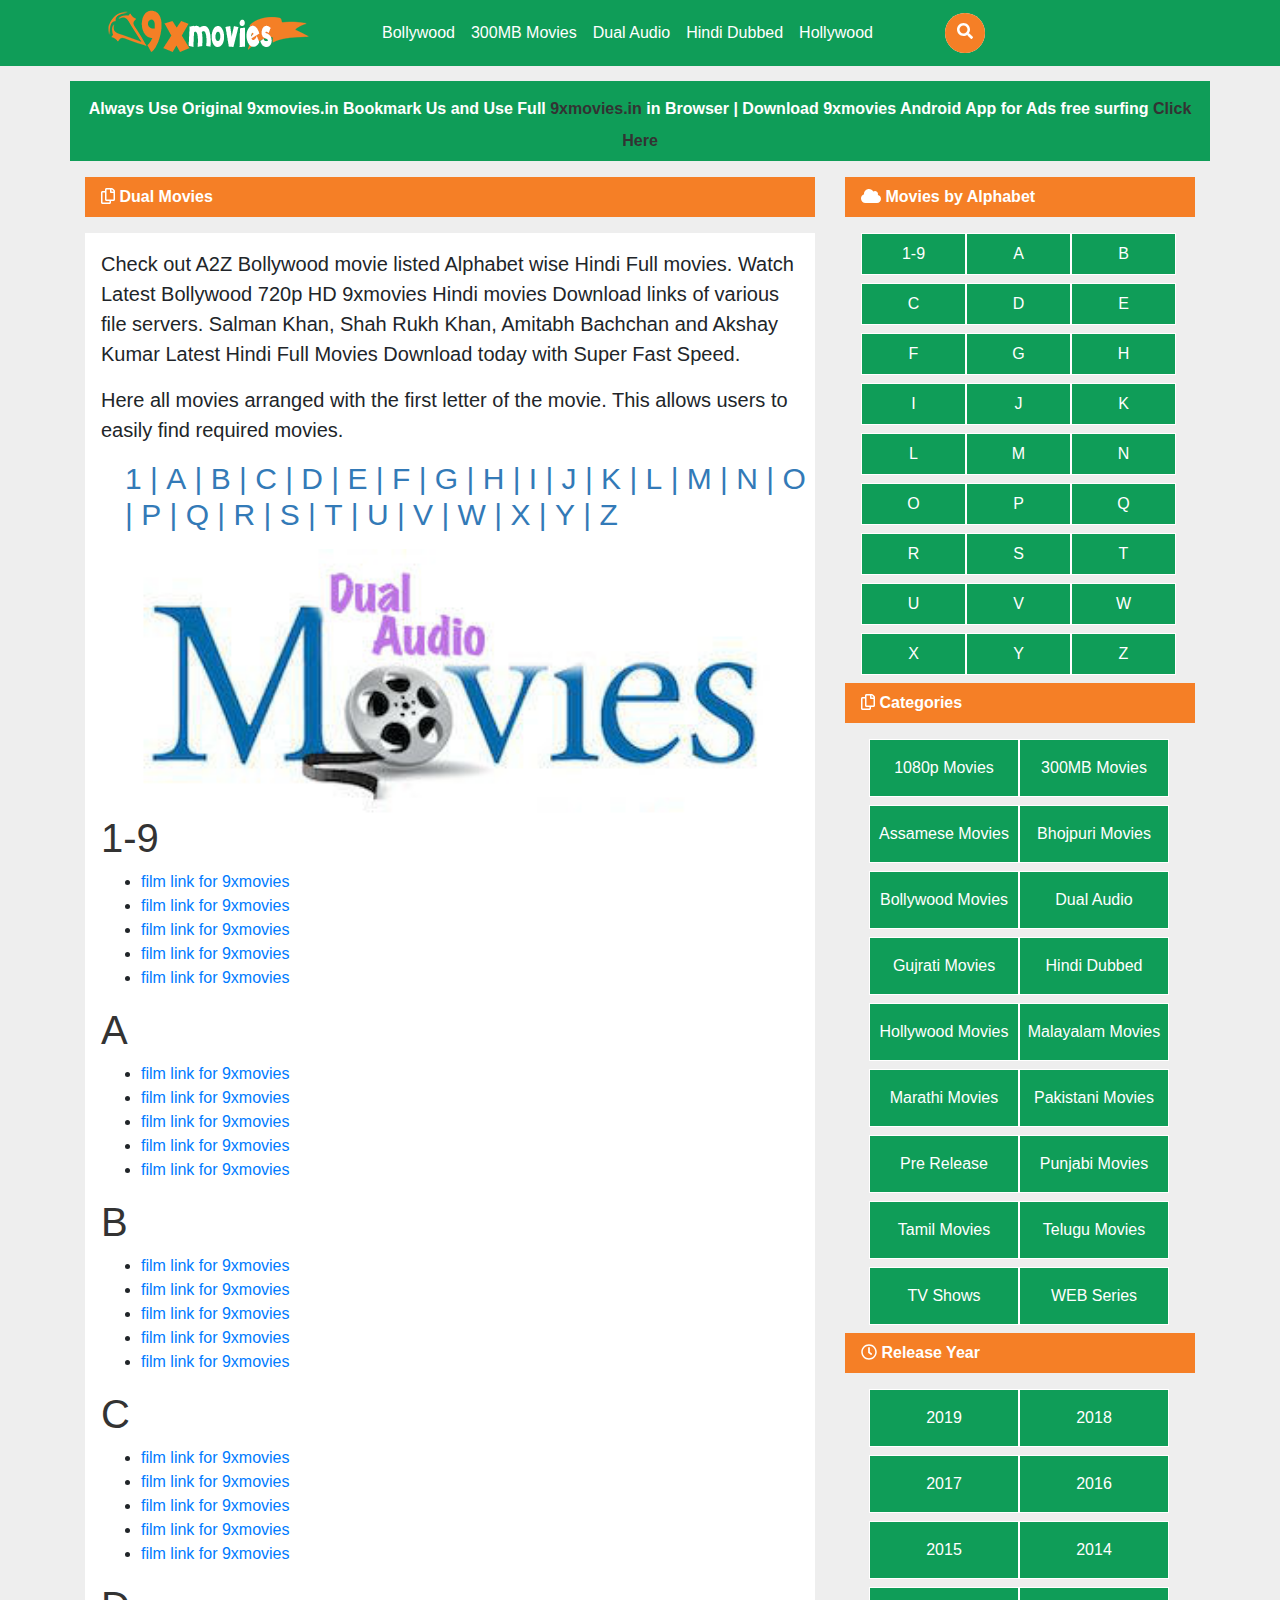
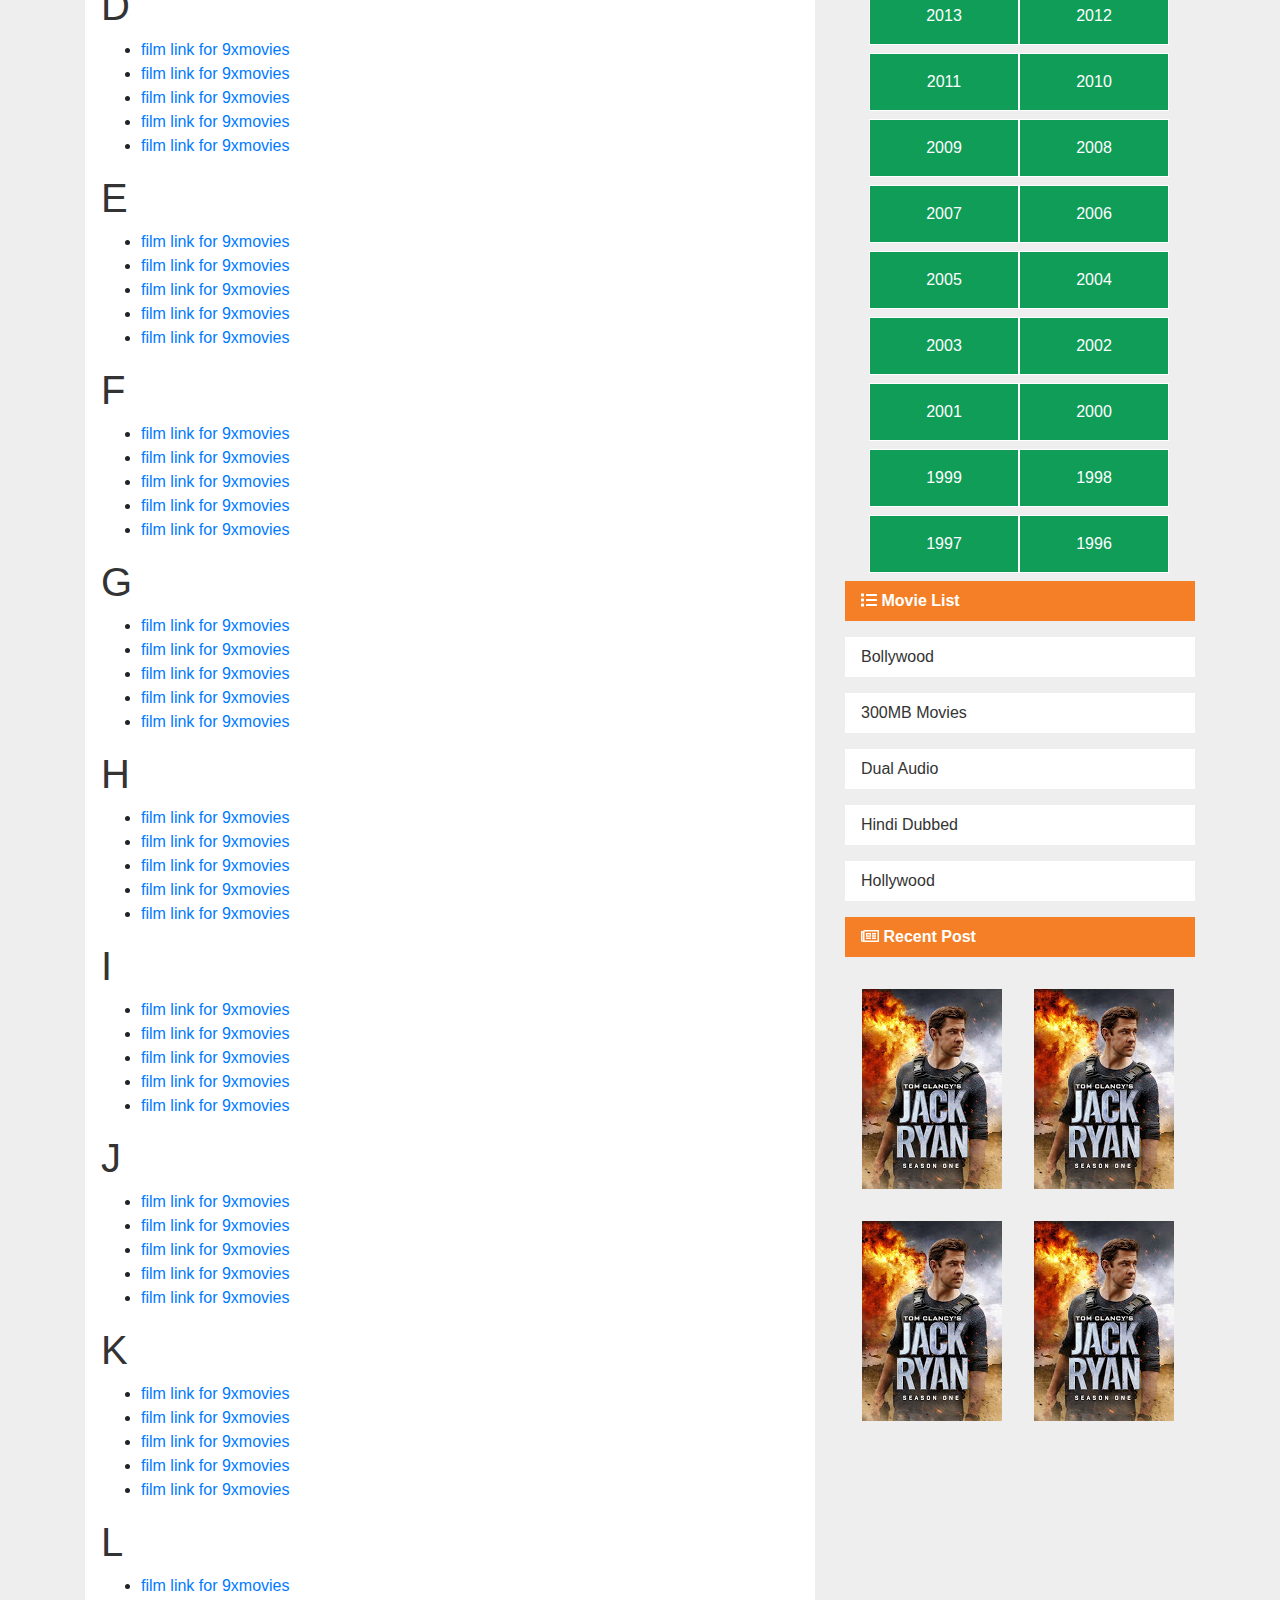
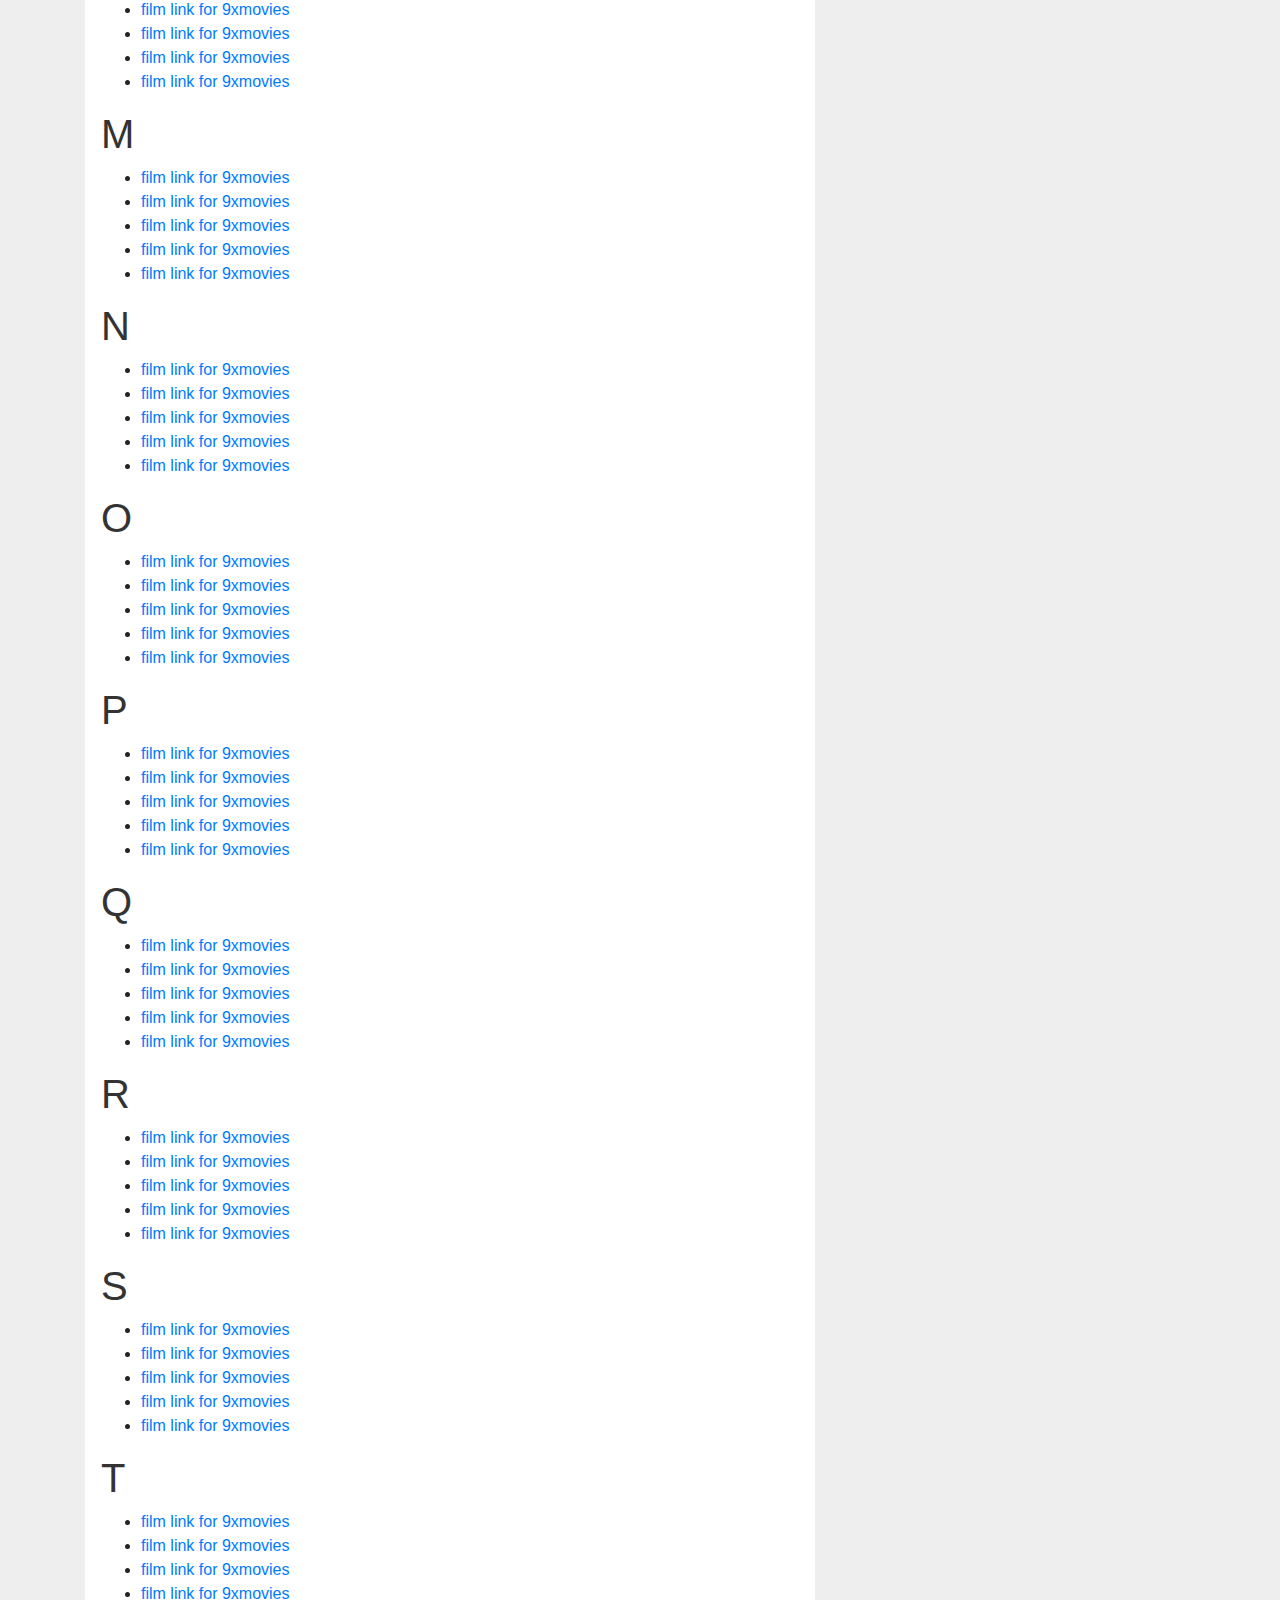
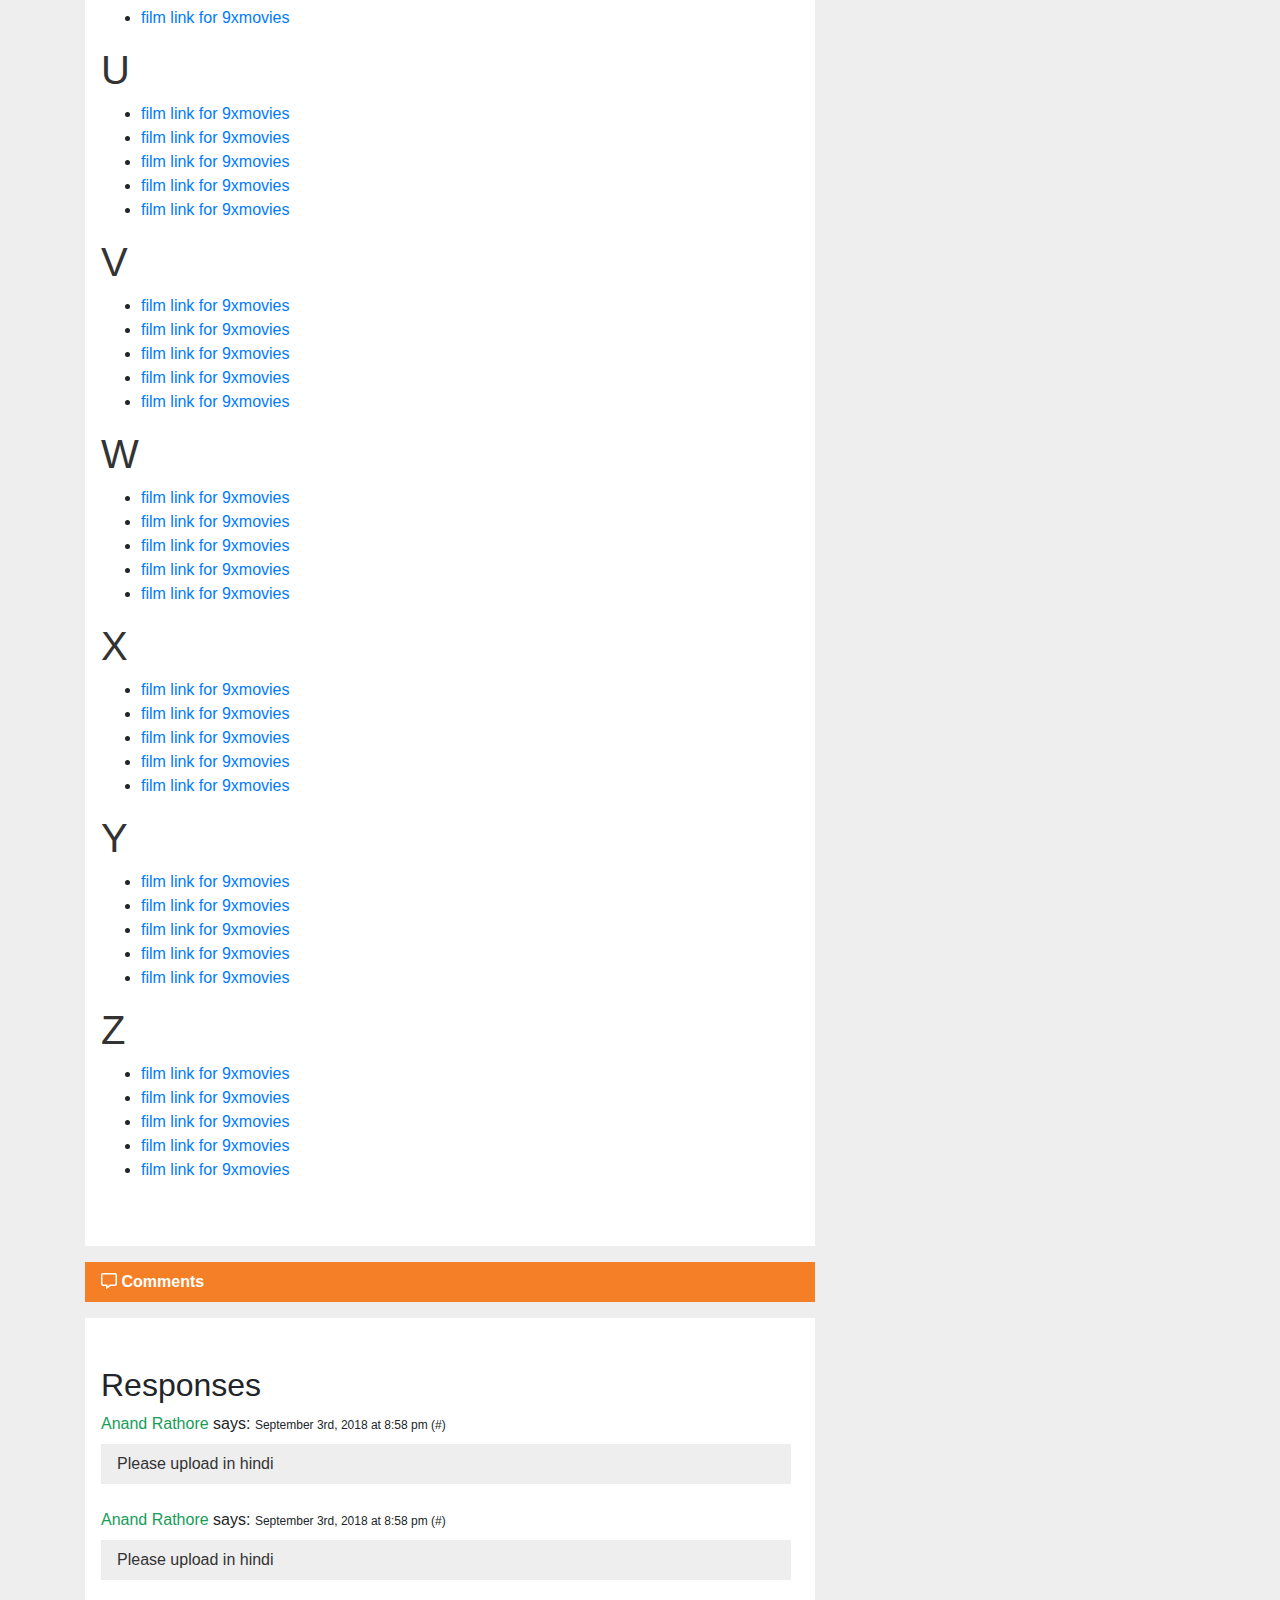
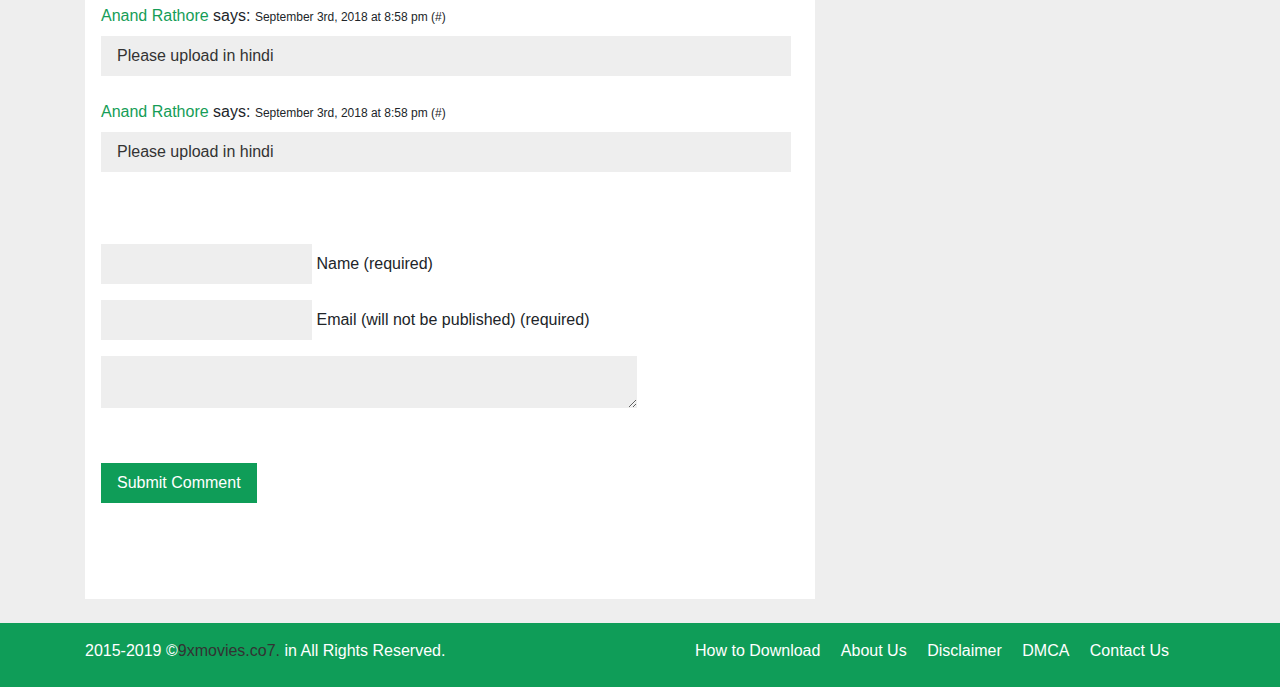
<file: dual.html>
<!DOCTYPE html>
<html>
	<head>
		<title>9xmovies</title>
		<meta name="viewport" content="width=device-width,minimum-scale=1,initial-scale=1">
		<meta charset="UTF-8">
		<link href="assets/fontawesome-free-5.10.2-web/css/all.css" type="text/css" rel="stylesheet">
		<link href="assets/bootstrap-4.3.1-dist/css/bootstrap.css" type="text/css" rel="stylesheet"/>
		<link href="assets/bootstrap-4.3.1-dist/css/bootstrap.min.css" type="text/css" rel="stylesheet">
		<link href="assets/css/style.css" type="text/css" rel="stylesheet"/>
		<link href="assets/css/owl.carousel.min.css" type="text/css" rel="stylesheet"/>
		<link href="assets/css/owl.theme.default.min.css" type="text/css" rel="stylesheet"/>
		<link href="assets/css/mobile-style.css" type="text/css" rel="stylesheet"/>
		<script src="https://ajax.googleapis.com/ajax/libs/jquery/3.4.1/jquery.min.js"></script>
		<script src="assets/fontawesome-free-5.10.2-web/js/all.js" type="text/javascript"></script>
		<script src="assets/bootstrap-4.3.1-dist/js/bootstrap.min.js" type="text/javascript"></script>
	</head>
	<body>
		<header>
			<div class="green-bg fixed-top">
				<div class="container px-0 header-pad">
					<nav class="navbar navbar-expand-lg navbar-light">
						<a href="index.html"><img src="assets/img/logo.png" alt="" class="pr-5"/></a>
						<button class="navbar-toggler" type="button" data-toggle="collapse" data-target="#navbarTogglerDemo02" aria-controls="navbarTogglerDemo02" aria-expanded="false" aria-label="Toggle navigation">
							<span class="navbar-toggler-icon"></span>
						</button>

						<div class="collapse navbar-collapse" id="navbarTogglerDemo02">
						<ul class="navbar-nav mt-2 mt-lg-0 mr-5">
							<li class="nav-item">
								<a class="nav-link text-white" href="bollywood.html" title="Bollywood">Bollywood</a>
							</li>
							<li class="nav-item">
								<a class="nav-link text-white" href="300mb.html" title="300MB Movies">300MB Movies</a>
							</li>
							<li class="nav-item">
								<a class="nav-link text-white" href="dual.html" title="Dual Audio">Dual Audio</a>
							</li>
							<li class="nav-item">
								<a class="nav-link text-white" href="hindi.html" title="Hindi Dubbed">Hindi Dubbed</a>
							</li>
							<li class="nav-item">
								<a class="nav-link text-white" href="hollywood.html" title="Hollywood">Hollywood</a>
							</li>
						</ul>
						<form class="form-inline search-icon my-2 my-lg-0">
							<div class="search-box ml-3 float-right">
								<input type="text" name="" placeholder="Search here..." class="search-txt"/>
								<a href="#" class="search-btn">
									<i class="fas fa-search"></i>
								</a>
							</div>
						</form>
					  </div>
					</nav>
				</div>
			</div>
		</header>
		
		<main class="white-graybg pt-3">
			<section>
				<div class=" container px-0 green-bg mb-3 text-center text-white pt-3 pb-2 font-weight-bold">
					Always Use Original 9xmovies.in Bookmark Us and Use Full <label class="text-black">9xmovies.in</label> in Browser | Download 9xmovies Android App for Ads free surfing <a href="#" class="text-black">Click Here</a>
				</div>
			</section>
			
			<section>
				<div class="container">
					<div class="row">
						<!-- Left Side -->
						<div class="col-xl-8 ">
							<div class="orange-bg text-white mb-3 pl-3 pt-2 font-weight-bold">
								<i class="far fa-copy"></i> <label>Dual Movies</label>
							</div>
							
							<div class="white-bg">
								<div class="px-3 pt-3">
									<p class="lead">
										Check out A2Z Bollywood movie listed Alphabet wise Hindi Full movies. Watch Latest Bollywood 
										720p HD 9xmovies Hindi movies Download links of various file servers. Salman Khan, Shah Rukh Khan,
										Amitabh Bachchan and Akshay Kumar Latest Hindi Full Movies Download today with Super Fast Speed.
									</p>
									<p class="lead">
										Here all movies arranged with the first letter of the movie. This allows users to easily find required movies.
									</p>
								</div>
								<div>
									<h2 class="f-30">
										<ul class="inline text-blue anchorhover">
											<li><a href="#">1</a></li>
											<li>|</li>
											<li><a href="#">A</a></li>
											<li>|</li>
											<li><a href="#">B</a></li>
											<li>|</li>
											<li><a href="#">C</a></li>
											<li>|</li>
											<li><a href="#">D</a></li>
											<li>|</li>
											<li><a href="#">E</a></li>
											<li>|</li>
											<li><a href="#">F</a></li>
											<li>|</li>
											<li><a href="#">G</a></li>
											<li>|</li>
											<li><a href="#">H</a></li>
											<li>|</li>
											<li><a href="#">I</a></li>
											<li>|</li>
											<li><a href="#">J</a></li>
											<li>|</li>
											<li><a href="#">K</a></li>
											<li>|</li>
											<li><a href="#">L</a></li>
											<li>|</li>
											<li><a href="#">M</a></li>
											<li>|</li>
											<li><a href="#">N</a></li>
											<li>|</li>
											<li><a href="#">O</a></li>
											<li>|</li>
											<li><a href="#">P</a></li>
											<li>|</li>
											<li><a href="#">Q</a></li>
											<li>|</li>
											<li><a href="#">R</a></li>
											<li>|</li>
											<li><a href="#">S</a></li>
											<li>|</li>
											<li><a href="#">T</a></li>
											<li>|</li>
											<li><a href="#">U</a></li>
											<li>|</li>
											<li><a href="#">V</a></li>
											<li>|</li>
											<li><a href="#">W</a></li>
											<li>|</li>
											<li><a href="#">X</a></li>
											<li>|</li>
											<li><a href="#">Y</a></li>
											<li>|</li>
											<li><a href="#">Z</a></li>
										</ul>
									</h2>
								</div>
									
								<div class="text-center">
									<img src="assets/img/dual.jpg" alt="" class="w-100"/>
								</div>
								
								<div class="pl-3 pb-5">
									<h1 class="text-black">1-9</h1>
									<ul>
										<li class="anchorhover"><a href="movie.html" class="text-decoration-none">film link for 9xmovies</a></li>
										<li class="anchorhover"><a href="movie.html" class="text-decoration-none">film link for 9xmovies</a></li>
										<li class="anchorhover"><a href="movie.html" class="text-decoration-none">film link for 9xmovies</a></li>
										<li class="anchorhover"><a href="movie.html" class="text-decoration-none">film link for 9xmovies</a></li>
										<li class="anchorhover"><a href="movie.html" class="text-decoration-none">film link for 9xmovies</a></li>
									</ul>
									<h1 class="text-black">A</h1>
									<ul>
										<li class="anchorhover"><a href="movie.html" class="text-decoration-none">film link for 9xmovies</a></li>
										<li class="anchorhover"><a href="movie.html" class="text-decoration-none">film link for 9xmovies</a></li>
										<li class="anchorhover"><a href="movie.html" class="text-decoration-none">film link for 9xmovies</a></li>
										<li class="anchorhover"><a href="movie.html" class="text-decoration-none">film link for 9xmovies</a></li>
										<li class="anchorhover"><a href="movie.html" class="text-decoration-none">film link for 9xmovies</a></li>
									</ul>
									<h1 class="text-black">B</h1>
									<ul>
										<li class="anchorhover"><a href="movie.html" class="text-decoration-none">film link for 9xmovies</a></li>
										<li class="anchorhover"><a href="movie.html" class="text-decoration-none">film link for 9xmovies</a></li>
										<li class="anchorhover"><a href="movie.html" class="text-decoration-none">film link for 9xmovies</a></li>
										<li class="anchorhover"><a href="movie.html" class="text-decoration-none">film link for 9xmovies</a></li>
										<li class="anchorhover"><a href="movie.html" class="text-decoration-none">film link for 9xmovies</a></li>
									</ul>
									<h1 class="text-black">C</h1>
									<ul>
										<li class="anchorhover"><a href="movie.html" class="text-decoration-none">film link for 9xmovies</a></li>
										<li class="anchorhover"><a href="movie.html" class="text-decoration-none">film link for 9xmovies</a></li>
										<li class="anchorhover"><a href="movie.html" class="text-decoration-none">film link for 9xmovies</a></li>
										<li class="anchorhover"><a href="movie.html" class="text-decoration-none">film link for 9xmovies</a></li>
										<li class="anchorhover"><a href="movie.html" class="text-decoration-none">film link for 9xmovies</a></li>
									</ul>
									<h1 class="text-black">D</h1>
									<ul>
										<li class="anchorhover"><a href="movie.html" class="text-decoration-none">film link for 9xmovies</a></li>
										<li class="anchorhover"><a href="movie.html" class="text-decoration-none">film link for 9xmovies</a></li>
										<li class="anchorhover"><a href="movie.html" class="text-decoration-none">film link for 9xmovies</a></li>
										<li class="anchorhover"><a href="movie.html" class="text-decoration-none">film link for 9xmovies</a></li>
										<li class="anchorhover"><a href="movie.html" class="text-decoration-none">film link for 9xmovies</a></li>
									</ul>
									<h1 class="text-black">E</h1>
									<ul>
										<li class="anchorhover"><a href="movie.html" class="text-decoration-none">film link for 9xmovies</a></li>
										<li class="anchorhover"><a href="movie.html" class="text-decoration-none">film link for 9xmovies</a></li>
										<li class="anchorhover"><a href="movie.html" class="text-decoration-none">film link for 9xmovies</a></li>
										<li class="anchorhover"><a href="movie.html" class="text-decoration-none">film link for 9xmovies</a></li>
										<li class="anchorhover"><a href="movie.html" class="text-decoration-none">film link for 9xmovies</a></li>
									</ul>
									<h1 class="text-black">F</h1>
									<ul>
										<li class="anchorhover"><a href="movie.html" class="text-decoration-none">film link for 9xmovies</a></li>
										<li class="anchorhover"><a href="movie.html" class="text-decoration-none">film link for 9xmovies</a></li>
										<li class="anchorhover"><a href="movie.html" class="text-decoration-none">film link for 9xmovies</a></li>
										<li class="anchorhover"><a href="movie.html" class="text-decoration-none">film link for 9xmovies</a></li>
										<li class="anchorhover"><a href="movie.html" class="text-decoration-none">film link for 9xmovies</a></li>
									</ul>
									<h1 class="text-black">G</h1>
									<ul>
										<li class="anchorhover"><a href="movie.html" class="text-decoration-none">film link for 9xmovies</a></li>
										<li class="anchorhover"><a href="movie.html" class="text-decoration-none">film link for 9xmovies</a></li>
										<li class="anchorhover"><a href="movie.html" class="text-decoration-none">film link for 9xmovies</a></li>
										<li class="anchorhover"><a href="movie.html" class="text-decoration-none">film link for 9xmovies</a></li>
										<li class="anchorhover"><a href="movie.html" class="text-decoration-none">film link for 9xmovies</a></li>
									</ul>
									<h1 class="text-black">H</h1>
									<ul>
										<li class="anchorhover"><a href="movie.html" class="text-decoration-none">film link for 9xmovies</a></li>
										<li class="anchorhover"><a href="movie.html" class="text-decoration-none">film link for 9xmovies</a></li>
										<li class="anchorhover"><a href="movie.html" class="text-decoration-none">film link for 9xmovies</a></li>
										<li class="anchorhover"><a href="movie.html" class="text-decoration-none">film link for 9xmovies</a></li>
										<li class="anchorhover"><a href="movie.html" class="text-decoration-none">film link for 9xmovies</a></li>
									</ul>
									<h1 class="text-black">I</h1>
									<ul>
										<li class="anchorhover"><a href="movie.html" class="text-decoration-none">film link for 9xmovies</a></li>
										<li class="anchorhover"><a href="movie.html" class="text-decoration-none">film link for 9xmovies</a></li>
										<li class="anchorhover"><a href="movie.html" class="text-decoration-none">film link for 9xmovies</a></li>
										<li class="anchorhover"><a href="movie.html" class="text-decoration-none">film link for 9xmovies</a></li>
										<li class="anchorhover"><a href="movie.html" class="text-decoration-none">film link for 9xmovies</a></li>
									</ul>
									<h1 class="text-black">J</h1>
									<ul>
										<li class="anchorhover"><a href="movie.html" class="text-decoration-none">film link for 9xmovies</a></li>
										<li class="anchorhover"><a href="movie.html" class="text-decoration-none">film link for 9xmovies</a></li>
										<li class="anchorhover"><a href="movie.html" class="text-decoration-none">film link for 9xmovies</a></li>
										<li class="anchorhover"><a href="movie.html" class="text-decoration-none">film link for 9xmovies</a></li>
										<li class="anchorhover"><a href="movie.html" class="text-decoration-none">film link for 9xmovies</a></li>
									</ul>
									<h1 class="text-black">K</h1>
									<ul>
										<li class="anchorhover"><a href="movie.html" class="text-decoration-none">film link for 9xmovies</a></li>
										<li class="anchorhover"><a href="movie.html" class="text-decoration-none">film link for 9xmovies</a></li>
										<li class="anchorhover"><a href="movie.html" class="text-decoration-none">film link for 9xmovies</a></li>
										<li class="anchorhover"><a href="movie.html" class="text-decoration-none">film link for 9xmovies</a></li>
										<li class="anchorhover"><a href="movie.html" class="text-decoration-none">film link for 9xmovies</a></li>
									</ul>
									<h1 class="text-black">L</h1>
									<ul>
										<li class="anchorhover"><a href="movie.html" class="text-decoration-none">film link for 9xmovies</a></li>
										<li class="anchorhover"><a href="movie.html" class="text-decoration-none">film link for 9xmovies</a></li>
										<li class="anchorhover"><a href="movie.html" class="text-decoration-none">film link for 9xmovies</a></li>
										<li class="anchorhover"><a href="movie.html" class="text-decoration-none">film link for 9xmovies</a></li>
										<li class="anchorhover"><a href="movie.html" class="text-decoration-none">film link for 9xmovies</a></li>
									</ul>
									<h1 class="text-black">M</h1>
									<ul>
										<li class="anchorhover"><a href="movie.html" class="text-decoration-none">film link for 9xmovies</a></li>
										<li class="anchorhover"><a href="movie.html" class="text-decoration-none">film link for 9xmovies</a></li>
										<li class="anchorhover"><a href="movie.html" class="text-decoration-none">film link for 9xmovies</a></li>
										<li class="anchorhover"><a href="movie.html" class="text-decoration-none">film link for 9xmovies</a></li>
										<li class="anchorhover"><a href="movie.html" class="text-decoration-none">film link for 9xmovies</a></li>
									</ul>
									<h1 class="text-black">N</h1>
									<ul>
										<li class="anchorhover"><a href="movie.html" class="text-decoration-none">film link for 9xmovies</a></li>
										<li class="anchorhover"><a href="movie.html" class="text-decoration-none">film link for 9xmovies</a></li>
										<li class="anchorhover"><a href="movie.html" class="text-decoration-none">film link for 9xmovies</a></li>
										<li class="anchorhover"><a href="movie.html" class="text-decoration-none">film link for 9xmovies</a></li>
										<li class="anchorhover"><a href="movie.html" class="text-decoration-none">film link for 9xmovies</a></li>
									</ul>
									<h1 class="text-black">O</h1><ul>
										<li class="anchorhover"><a href="movie.html" class="text-decoration-none">film link for 9xmovies</a></li>
										<li class="anchorhover"><a href="movie.html" class="text-decoration-none">film link for 9xmovies</a></li>
										<li class="anchorhover"><a href="movie.html" class="text-decoration-none">film link for 9xmovies</a></li>
										<li class="anchorhover"><a href="movie.html" class="text-decoration-none">film link for 9xmovies</a></li>
										<li class="anchorhover"><a href="movie.html" class="text-decoration-none">film link for 9xmovies</a></li>
									</ul>
									<h1 class="text-black">P</h1><ul>
										<li class="anchorhover"><a href="movie.html" class="text-decoration-none">film link for 9xmovies</a></li>
										<li class="anchorhover"><a href="movie.html" class="text-decoration-none">film link for 9xmovies</a></li>
										<li class="anchorhover"><a href="movie.html" class="text-decoration-none">film link for 9xmovies</a></li>
										<li class="anchorhover"><a href="movie.html" class="text-decoration-none">film link for 9xmovies</a></li>
										<li class="anchorhover"><a href="movie.html" class="text-decoration-none">film link for 9xmovies</a></li>
									</ul>
									<h1 class="text-black">Q</h1><ul>
										<li class="anchorhover"><a href="movie.html" class="text-decoration-none">film link for 9xmovies</a></li>
										<li class="anchorhover"><a href="movie.html" class="text-decoration-none">film link for 9xmovies</a></li>
										<li class="anchorhover"><a href="movie.html" class="text-decoration-none">film link for 9xmovies</a></li>
										<li class="anchorhover"><a href="movie.html" class="text-decoration-none">film link for 9xmovies</a></li>
										<li class="anchorhover"><a href="movie.html" class="text-decoration-none">film link for 9xmovies</a></li>
									</ul>
									<h1 class="text-black">R</h1><ul>
										<li class="anchorhover"><a href="movie.html" class="text-decoration-none">film link for 9xmovies</a></li>
										<li class="anchorhover"><a href="movie.html" class="text-decoration-none">film link for 9xmovies</a></li>
										<li class="anchorhover"><a href="movie.html" class="text-decoration-none">film link for 9xmovies</a></li>
										<li class="anchorhover"><a href="movie.html" class="text-decoration-none">film link for 9xmovies</a></li>
										<li class="anchorhover"><a href="movie.html" class="text-decoration-none">film link for 9xmovies</a></li>
									</ul>
									<h1 class="text-black">S</h1>
									<ul>
										<li class="anchorhover"><a href="movie.html" class="text-decoration-none">film link for 9xmovies</a></li>
										<li class="anchorhover"><a href="movie.html" class="text-decoration-none">film link for 9xmovies</a></li>
										<li class="anchorhover"><a href="movie.html" class="text-decoration-none">film link for 9xmovies</a></li>
										<li class="anchorhover"><a href="movie.html" class="text-decoration-none">film link for 9xmovies</a></li>
										<li class="anchorhover"><a href="movie.html" class="text-decoration-none">film link for 9xmovies</a></li>
									</ul>
									<h1 class="text-black">T</h1><ul>
										<li class="anchorhover"><a href="movie.html" class="text-decoration-none">film link for 9xmovies</a></li>
										<li class="anchorhover"><a href="movie.html" class="text-decoration-none">film link for 9xmovies</a></li>
										<li class="anchorhover"><a href="movie.html" class="text-decoration-none">film link for 9xmovies</a></li>
										<li class="anchorhover"><a href="movie.html" class="text-decoration-none">film link for 9xmovies</a></li>
										<li class="anchorhover"><a href="movie.html" class="text-decoration-none">film link for 9xmovies</a></li>
									</ul>
									<h1 class="text-black">U</h1><ul>
										<li class="anchorhover"><a href="movie.html" class="text-decoration-none">film link for 9xmovies</a></li>
										<li class="anchorhover"><a href="movie.html" class="text-decoration-none">film link for 9xmovies</a></li>
										<li class="anchorhover"><a href="movie.html" class="text-decoration-none">film link for 9xmovies</a></li>
										<li class="anchorhover"><a href="movie.html" class="text-decoration-none">film link for 9xmovies</a></li>
										<li class="anchorhover"><a href="movie.html" class="text-decoration-none">film link for 9xmovies</a></li>
									</ul>
									<h1 class="text-black">V</h1><ul>
										<li class="anchorhover"><a href="movie.html" class="text-decoration-none">film link for 9xmovies</a></li>
										<li class="anchorhover"><a href="movie.html" class="text-decoration-none">film link for 9xmovies</a></li>
										<li class="anchorhover"><a href="movie.html" class="text-decoration-none">film link for 9xmovies</a></li>
										<li class="anchorhover"><a href="movie.html" class="text-decoration-none">film link for 9xmovies</a></li>
										<li class="anchorhover"><a href="movie.html" class="text-decoration-none">film link for 9xmovies</a></li>
									</ul>
									<h1 class="text-black">W</h1><ul>
										<li class="anchorhover"><a href="movie.html" class="text-decoration-none">film link for 9xmovies</a></li>
										<li class="anchorhover"><a href="movie.html" class="text-decoration-none">film link for 9xmovies</a></li>
										<li class="anchorhover"><a href="movie.html" class="text-decoration-none">film link for 9xmovies</a></li>
										<li class="anchorhover"><a href="movie.html" class="text-decoration-none">film link for 9xmovies</a></li>
										<li class="anchorhover"><a href="movie.html" class="text-decoration-none">film link for 9xmovies</a></li>
									</ul>
									<h1 class="text-black">X</h1><ul>
										<li class="anchorhover"><a href="movie.html" class="text-decoration-none">film link for 9xmovies</a></li>
										<li class="anchorhover"><a href="movie.html" class="text-decoration-none">film link for 9xmovies</a></li>
										<li class="anchorhover"><a href="movie.html" class="text-decoration-none">film link for 9xmovies</a></li>
										<li class="anchorhover"><a href="movie.html" class="text-decoration-none">film link for 9xmovies</a></li>
										<li class="anchorhover"><a href="movie.html" class="text-decoration-none">film link for 9xmovies</a></li>
									</ul>
									<h1 class="text-black">Y</h1><ul>
										<li class="anchorhover"><a href="movie.html" class="text-decoration-none">film link for 9xmovies</a></li>
										<li class="anchorhover"><a href="movie.html" class="text-decoration-none">film link for 9xmovies</a></li>
										<li class="anchorhover"><a href="movie.html" class="text-decoration-none">film link for 9xmovies</a></li>
										<li class="anchorhover"><a href="movie.html" class="text-decoration-none">film link for 9xmovies</a></li>
										<li class="anchorhover"><a href="movie.html" class="text-decoration-none">film link for 9xmovies</a></li>
									</ul>
									<h1 class="text-black">Z</h1><ul>
										<li class="anchorhover"><a href="movie.html" class="text-decoration-none">film link for 9xmovies</a></li>
										<li class="anchorhover"><a href="movie.html" class="text-decoration-none">film link for 9xmovies</a></li>
										<li class="anchorhover"><a href="movie.html" class="text-decoration-none">film link for 9xmovies</a></li>
										<li class="anchorhover"><a href="movie.html" class="text-decoration-none">film link for 9xmovies</a></li>
										<li class="anchorhover"><a href="movie.html" class="text-decoration-none">film link for 9xmovies</a></li>
									</ul>		
								</div>
							</div>
							
							<!-- Comments -->
							<div class="orange-bg text-white pl-3 my-3 font-weight-bold pt-2">
								<i class="far fa-comment-alt"></i> <label>Comments</label>
							</div>
							
							<div class="white-bg py-5 pl-3 mb-4">
								<h2>Responses</h2>
								<div class="pb-4 mr-4">
									<label class="text-green">Anand Rathore</label> says: <span class="f-12">September 3rd, 2018 at 8:58 pm (#)</span><br>
									<div class="white-graybg text-black py-2 text-black px-3">Please upload in hindi</div>
								</div>
								<div class="pb-4 mr-4">
									<label class="text-green">Anand Rathore</label> says: <span class="f-12">September 3rd, 2018 at 8:58 pm (#)</span><br>
									<div class="white-graybg text-black py-2 text-black px-3">Please upload in hindi</div>
								</div>
								<div class="pb-4 mr-4">
									<label class="text-green">Anand Rathore</label> says: <span class="f-12">September 3rd, 2018 at 8:58 pm (#)</span><br>
									<div class="white-graybg text-black py-2 text-black px-3">Please upload in hindi</div>
								</div>
								<div class="pb-4 mr-4">
									<label class="text-green">Anand Rathore</label> says: <span class="f-12">September 3rd, 2018 at 8:58 pm (#)</span><br>
									<div class="white-graybg text-black py-2 text-black px-3">Please upload in hindi</div>
								</div>
								<form class="py-5">
									<input type="text" class="white-graybg py-2 mb-3"/>
									<label>Name (required)</label><br>
									<input type="text"  class="white-graybg py-2 mb-3"/>
									<label>Email (will not be published) (required)</label><br>
									<textarea type="text" class="w-75 white-graybg mb-5"></textarea><br>
									<button class="green-bg py-2 px-3 text-white">Submit Comment</button>
								</form>
							</div>
						</div>
						
						<!-- Right Side -->
						<div class="col-xl-4 alpha">
							<div class="orange-bg text-white mb-3 pl-3 pt-2 font-weight-bold">
								<i class="fas fa-cloud"></i> <label>Movies by Alphabet</label>
							</div>
							<div class="row text-center text-white1 ml-3 alphabets">
								<a href="#" class="text-decoration-none"><div class="green-bg texthover w-33 py-2 mb-2">1-9</div></a>
								<a href="#" class="text-decoration-none"><div class="green-bg texthover w-33 py-2 mb-2">A</div></a>
								<a href="#" class="text-decoration-none"><div class="green-bg texthover w-33 py-2 mb-2">B</div></a>
								<a href="#" class="text-decoration-none"><div class="green-bg texthover w-33 py-2 mb-2">C</div></a>
								<a href="#" class="text-decoration-none"><div class="green-bg texthover w-33 py-2 mb-2">D</div></a>
								<a href="#" class="text-decoration-none"><div class="green-bg texthover w-33 py-2 mb-2">E</div></a>
								<a href="#" class="text-decoration-none"><div class="green-bg texthover w-33 py-2 mb-2">F</div></a>
								<a href="#" class="text-decoration-none"><div class="green-bg texthover w-33 py-2 mb-2">G</div></a>
								<a href="#" class="text-decoration-none"><div class="green-bg texthover w-33 py-2 mb-2">H</div></a>
								<a href="#" class="text-decoration-none"><div class="green-bg texthover w-33 py-2 mb-2">I</div></a>
								<a href="#" class="text-decoration-none"><div class="green-bg texthover w-33 py-2 mb-2">J</div></a>
								<a href="#" class="text-decoration-none"><div class="green-bg texthover w-33 py-2 mb-2">K</div></a>
								<a href="#" class="text-decoration-none"><div class="green-bg texthover w-33 py-2 mb-2">L</div></a>
								<a href="#" class="text-decoration-none"><div class="green-bg texthover w-33 py-2 mb-2">M</div></a>
								<a href="#" class="text-decoration-none"><div class="green-bg texthover w-33 py-2 mb-2">N</div></a>
								<a href="#" class="text-decoration-none"><div class="green-bg texthover w-33 py-2 mb-2">O</div></a>
								<a href="#" class="text-decoration-none"><div class="green-bg texthover w-33 py-2 mb-2">P</div></a>
								<a href="#" class="text-decoration-none"><div class="green-bg texthover w-33 py-2 mb-2">Q</div></a>
								<a href="#" class="text-decoration-none"><div class="green-bg texthover w-33 py-2 mb-2">R</div></a>
								<a href="#" class="text-decoration-none"><div class="green-bg texthover w-33 py-2 mb-2">S</div></a>
								<a href="#" class="text-decoration-none"><div class="green-bg texthover w-33 py-2 mb-2">T</div></a>
								<a href="#" class="text-decoration-none"><div class="green-bg texthover w-33 py-2 mb-2">U</div></a>
								<a href="#" class="text-decoration-none"><div class="green-bg texthover w-33 py-2 mb-2">V</div></a>
								<a href="#" class="text-decoration-none"><div class="green-bg texthover w-33 py-2 mb-2">W</div></a>
								<a href="#" class="text-decoration-none"><div class="green-bg texthover w-33 py-2 mb-2">X</div></a>
								<a href="#" class="text-decoration-none"><div class="green-bg texthover w-33 py-2 mb-2">Y</div></a>
								<a href="#" class="text-decoration-none"><div class="green-bg texthover w-33 py-2 mb-2">Z</div><a href="#">
							</div>
							
							
							<div class="orange-bg text-white mb-3 pl-3 pt-2 font-weight-bold">
								<i class="far fa-copy"></i> <label>Categories</label>
							</div>
							<div class="row text-center text-white1 ml-4 categories">
								<a href="#" class="text-decoration-none"><div class="green-bg texthover w-55 py-3 mb-2">1080p Movies</div></a>
								<a href="#" class="text-decoration-none"><div class="green-bg texthover w-55 py-3 mb-2">300MB Movies</div></a>
								<a href="#" class="text-decoration-none"><div class="green-bg texthover w-55 py-3 mb-2">Assamese Movies</div></a>
								<a href="#" class="text-decoration-none"><div class="green-bg texthover w-55 py-3 mb-2">Bhojpuri Movies</div></a>
								<a href="#" class="text-decoration-none"><div class="green-bg texthover w-55 py-3 mb-2">Bollywood Movies</div></a>
								<a href="#" class="text-decoration-none"><div class="green-bg texthover w-55 py-3 mb-2">Dual Audio</div></a>
								<a href="#" class="text-decoration-none"><div class="green-bg texthover w-55 py-3 mb-2">Gujrati Movies</div></a>
								<a href="#" class="text-decoration-none"><div class="green-bg texthover w-55 py-3 mb-2">Hindi Dubbed</div></a>
								<a href="#" class="text-decoration-none"><div class="green-bg texthover w-55 py-3 mb-2">Hollywood Movies</div></a>
								<a href="#" class="text-decoration-none"><div class="green-bg texthover w-55 py-3 mb-2">Malayalam Movies</div></a>
								<a href="#" class="text-decoration-none"><div class="green-bg texthover w-55 py-3 mb-2">Marathi Movies</div></a>
								<a href="#" class="text-decoration-none"><div class="green-bg texthover w-55 py-3 mb-2">Pakistani Movies</div></a>
								<a href="#" class="text-decoration-none"><div class="green-bg texthover w-55 py-3 mb-2">Pre Release</div></a>
								<a href="#" class="text-decoration-none"><div class="green-bg texthover w-55 py-3 mb-2">Punjabi Movies</div></a>
								<a href="#" class="text-decoration-none"><div class="green-bg texthover w-55 py-3 mb-2">Tamil Movies</div></a>
								<a href="#" class="text-decoration-none"><div class="green-bg texthover w-55 py-3 mb-2">Telugu Movies</div></a>
								<a href="#" class="text-decoration-none"><div class="green-bg texthover w-55 py-3 mb-2">TV Shows</div></a>
								<a href="#" class="text-decoration-none"><div class="green-bg texthover w-55 py-3 mb-2">WEB Series</div></a>
							</div>
							
							<div class="orange-bg text-white mb-3 pl-3 pt-2 font-weight-bold mobile-100">
								<i class="far fa-clock"></i> <label>Release Year</label>
							</div>
							<div class="row text-center text-white1 ml-4 mobile-100 year">
								<a href="#" class="text-decoration-none"><div class="green-bg texthover w-55 py-3 mb-2">2019</div></a>
								<a href="#" class="text-decoration-none"><div class="green-bg texthover w-55 py-3 mb-2">2018</div></a>
								<a href="#" class="text-decoration-none"><div class="green-bg texthover w-55 py-3 mb-2">2017</div></a>
								<a href="#" class="text-decoration-none"><div class="green-bg texthover w-55 py-3 mb-2">2016</div></a>
								<a href="#" class="text-decoration-none"><div class="green-bg texthover w-55 py-3 mb-2">2015</div></a>
								<a href="#" class="text-decoration-none"><div class="green-bg texthover w-55 py-3 mb-2">2014</div></a>
								<a href="#" class="text-decoration-none"><div class="green-bg texthover w-55 py-3 mb-2">2013</div></a>
								<a href="#" class="text-decoration-none"><div class="green-bg texthover w-55 py-3 mb-2">2012</div></a>
								<a href="#" class="text-decoration-none"><div class="green-bg texthover w-55 py-3 mb-2">2011</div></a>
								<a href="#" class="text-decoration-none"><div class="green-bg texthover w-55 py-3 mb-2">2010</div></a>
								<a href="#" class="text-decoration-none"><div class="green-bg texthover w-55 py-3 mb-2">2009</div></a>
								<a href="#" class="text-decoration-none"><div class="green-bg texthover w-55 py-3 mb-2">2008</div></a>
								<a href="#" class="text-decoration-none"><div class="green-bg texthover w-55 py-3 mb-2">2007</div></a>
								<a href="#" class="text-decoration-none"><div class="green-bg texthover w-55 py-3 mb-2">2006</div></a>
								<a href="#" class="text-decoration-none"><div class="green-bg texthover w-55 py-3 mb-2">2005</div></a>
								<a href="#" class="text-decoration-none"><div class="green-bg texthover w-55 py-3 mb-2">2004</div></a>
								<a href="#" class="text-decoration-none"><div class="green-bg texthover w-55 py-3 mb-2">2003</div></a>
								<a href="#" class="text-decoration-none"><div class="green-bg texthover w-55 py-3 mb-2">2002</div></a>
								<a href="#" class="text-decoration-none"><div class="green-bg texthover w-55 py-3 mb-2">2001</div></a>
								<a href="#" class="text-decoration-none"><div class="green-bg texthover w-55 py-3 mb-2">2000</div></a>
								<a href="#" class="text-decoration-none"><div class="green-bg texthover w-55 py-3 mb-2">1999</div></a>
								<a href="#" class="text-decoration-none"><div class="green-bg texthover w-55 py-3 mb-2">1998</div></a>
								<a href="#" class="text-decoration-none"><div class="green-bg texthover w-55 py-3 mb-2">1997</div></a>
								<a href="#" class="text-decoration-none"><div class="green-bg texthover w-55 py-3 mb-2">1996</div></a>
							</div>
							
							<div class="orange-bg text-white mb-3 pl-3 pt-2 font-weight-bold">
								<i class="fas fa-list"></i> <label>Movie List</label>
							</div>
							<div>
								<a href="#" class="text-black text-decoration-none">
									<div class="white-bg grayhover` w-100 py-2 pl-3 mb-3">
										Bollywood
									</div>
								</a>
								<a href="#" class="text-black text-decoration-none">
									<div class="white-bg grayhover w-100 py-2 pl-3 mb-3">
										300MB Movies
									</div>
								</a>
								<a href="#" class="text-black text-decoration-none">
									<div class="white-bg grayhover w-100 py-2 pl-3 mb-3">
										Dual Audio
									</div>
								</a>
								<a href="#" class="text-black text-decoration-none">
									<div class="white-bg grayhover w-100 py-2 pl-3 mb-3">
										Hindi Dubbed
									</div>
								</a>
								<a href="#" class="text-black text-decoration-none">
									<div class="white-bg grayhover w-100 py-2 pl-3 mb-3">
										Hollywood
									</div>
								</a>
							</div>
							<div class="orange-bg text-white mb-3 pl-3 pt-2 font-weight-bold">
								<i class="far fa-newspaper"></i> <label>Recent Post</label>
							</div>
							<div>
								<div class="row pl-3">
									<div class="container1 p-3">
										<a href="movie.html" class="text-decoration-none">
											<img src="assets/img/pic.jpg" class="image"/>
											<div class="overlay overlayleft">
												<div class="text">Lorem Ipsum</div>
											</div>
										</a>
									</div>
									<div class="container1 p-3">
										<a href="movie.html" class="text-decoration-none">
											<img src="assets/img/pic.jpg" class="image"/>
											<div class="overlay overlayleft">
												<div class="text">Lorem Ipsum</div>
											</div>
										</a>
									</div>
									<div class="container1 p-3">
										<a href="movie.html" class="text-decoration-none">
											<img src="assets/img/pic.jpg" class="image"/>
											<div class="overlay overlayleft">
												<div class="text">Lorem Ipsum</div>
											</div>
										</a>
									</div>
									<div class="container1 p-3">
										<a href="movie.html" class="text-decoration-none">
											<img src="assets/img/pic.jpg" class="image"/>
											<div class="overlay overlayleft">
												<div class="text">Lorem Ipsum</div>
											</div>
										</a>
									</div>
								</div>
							</div>
						</div>
					</div>
				</div>
			<section>
		</main>
		
		<footer class="green-bg my-0">
			<div class="container">
				<div class="row pt-3 pb-2">
					<div class="col-xl-6 text-white mainfooter">
						<label class="text-white">2015-2019 &copy; </label><label><a href="index.html"  class="text-black">9xmovies.co7.</a></label> in All Rights Reserved.
					</div>
					<div class="col-xl-6 mainfooter">
						<ul class="inline text-white1">
							<li><a href="how.html" class="pr-3">How to Download</a></li>
							<li><a href="about.html" class="pr-3">About Us</a></li>
							<li><a href="disclaimer.html" class="pr-3">Disclaimer</a></li>
							<li><a href="dmca.html" class="pr-3">DMCA</a></li>
							<li><a href="contact.html" class="pr-3">Contact Us</a></li>
						</ul>
					</div>
				</div>
			</div>
		</footer>
	</body>
</html>
</file>
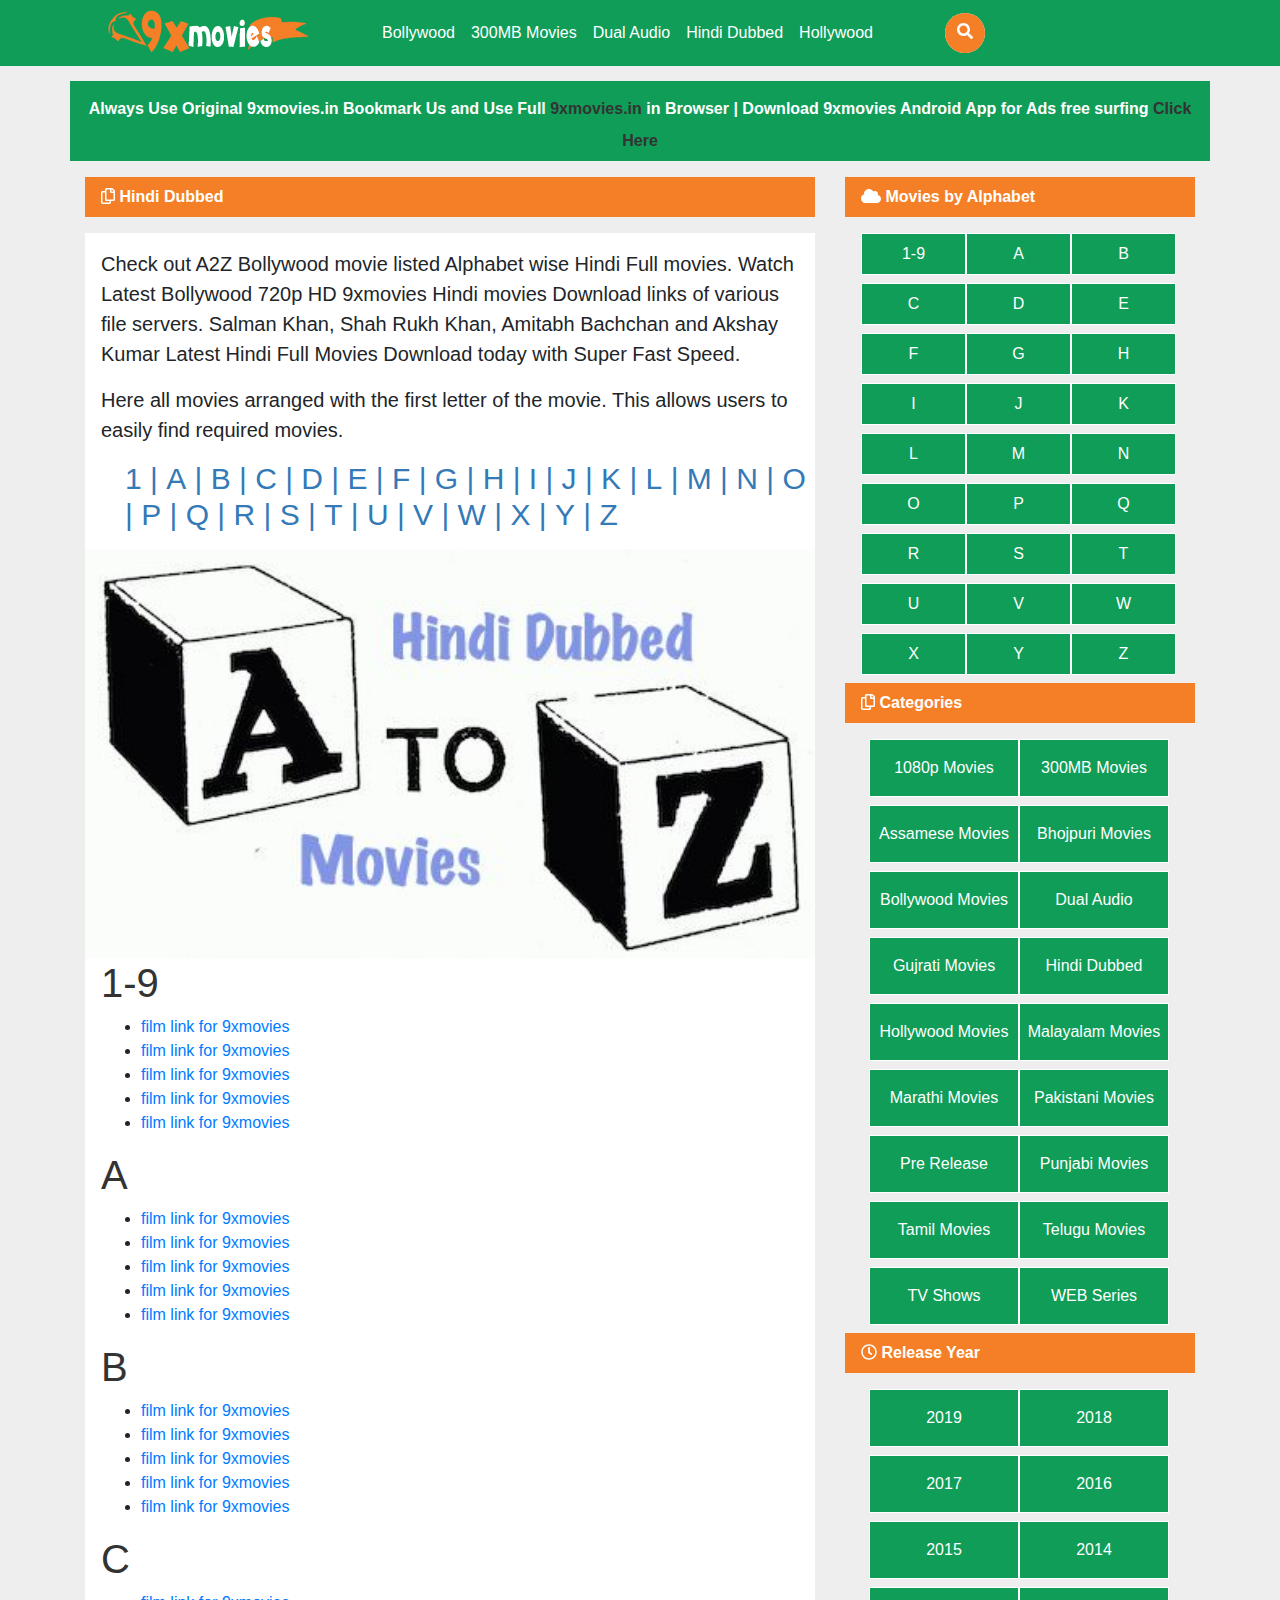
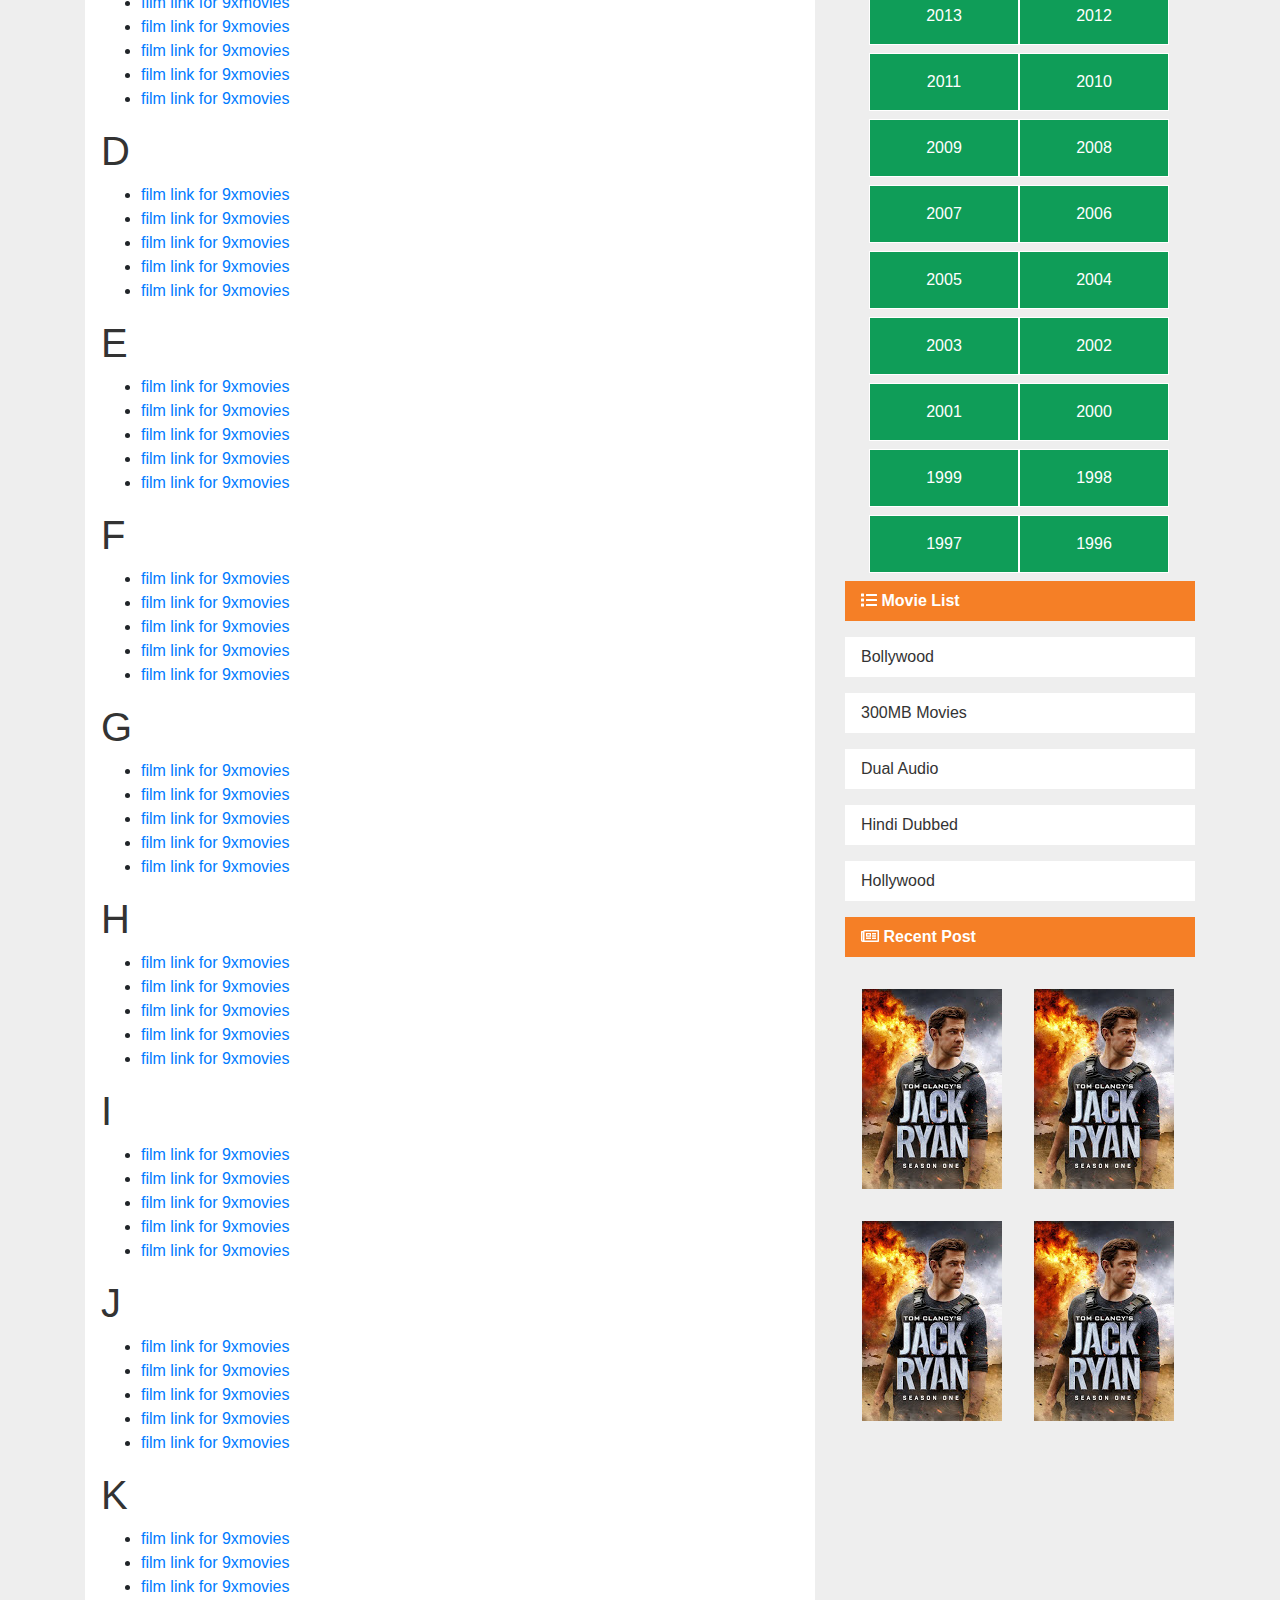
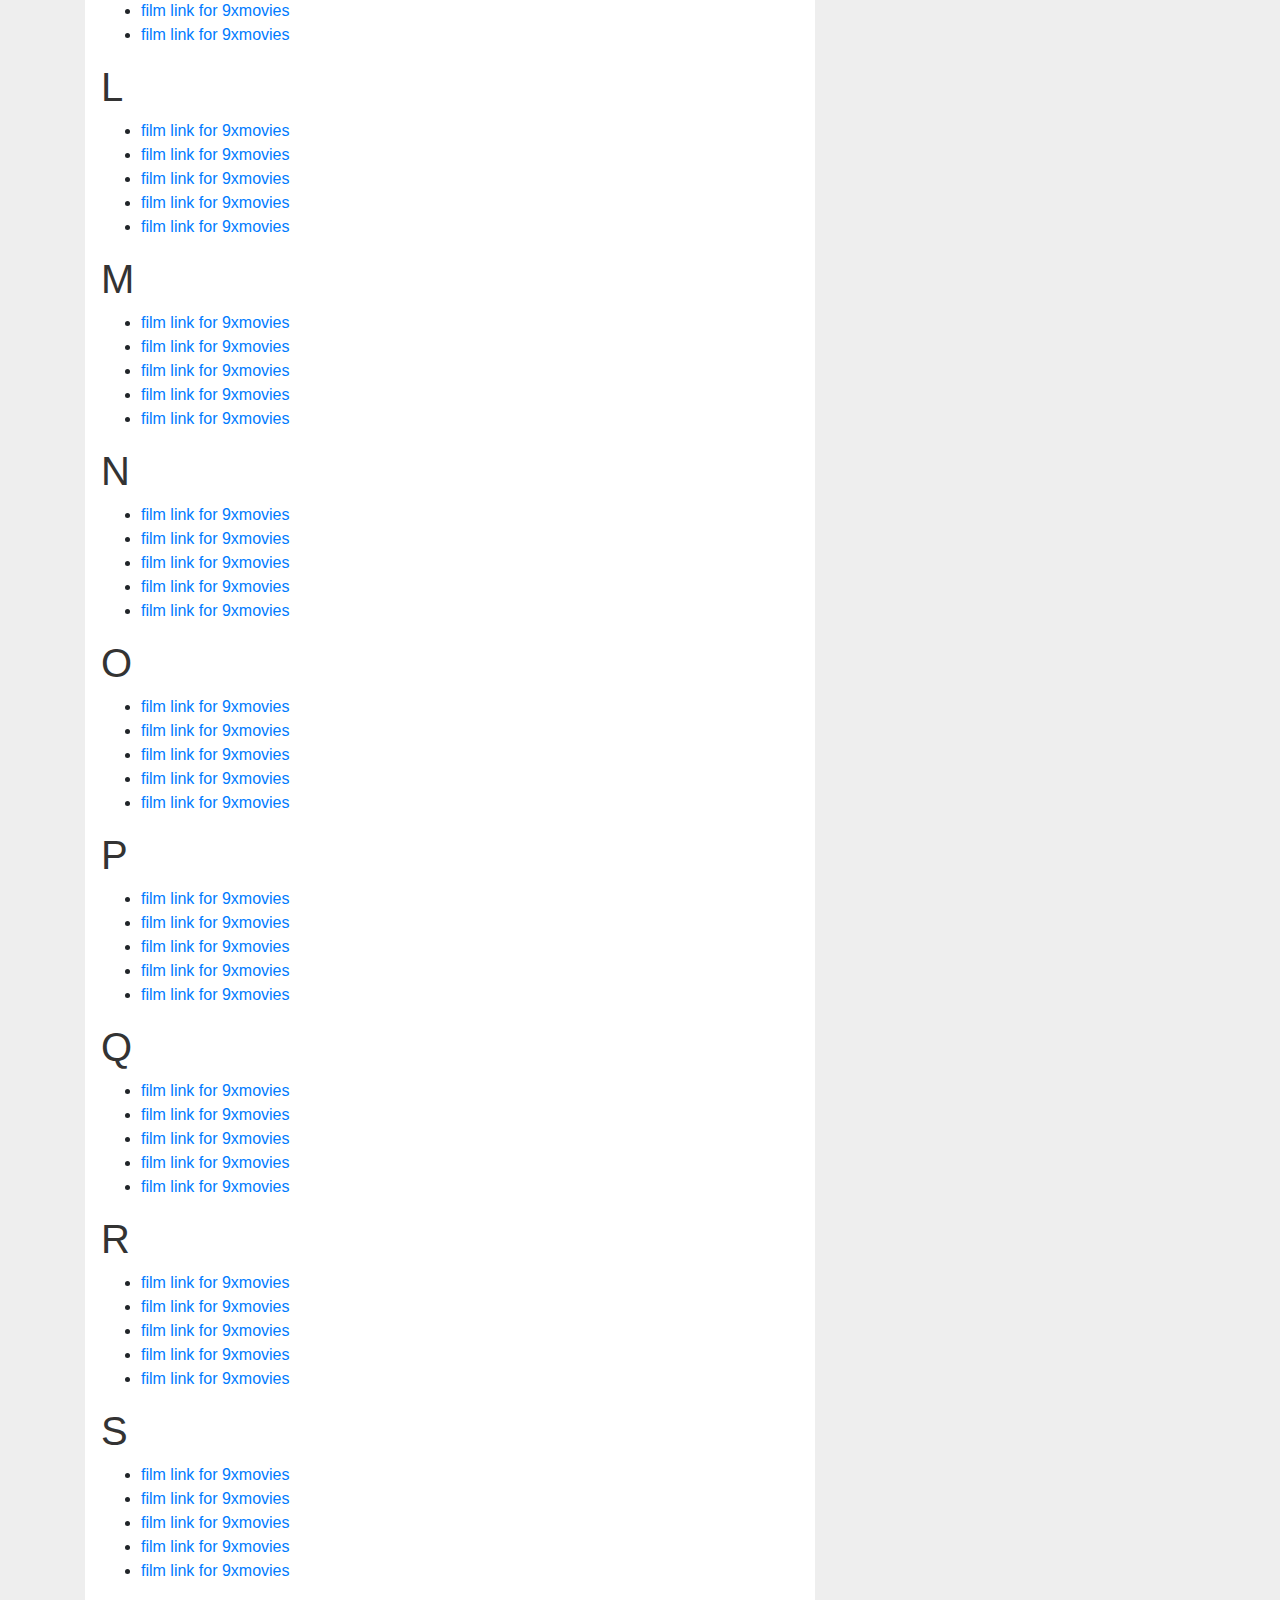
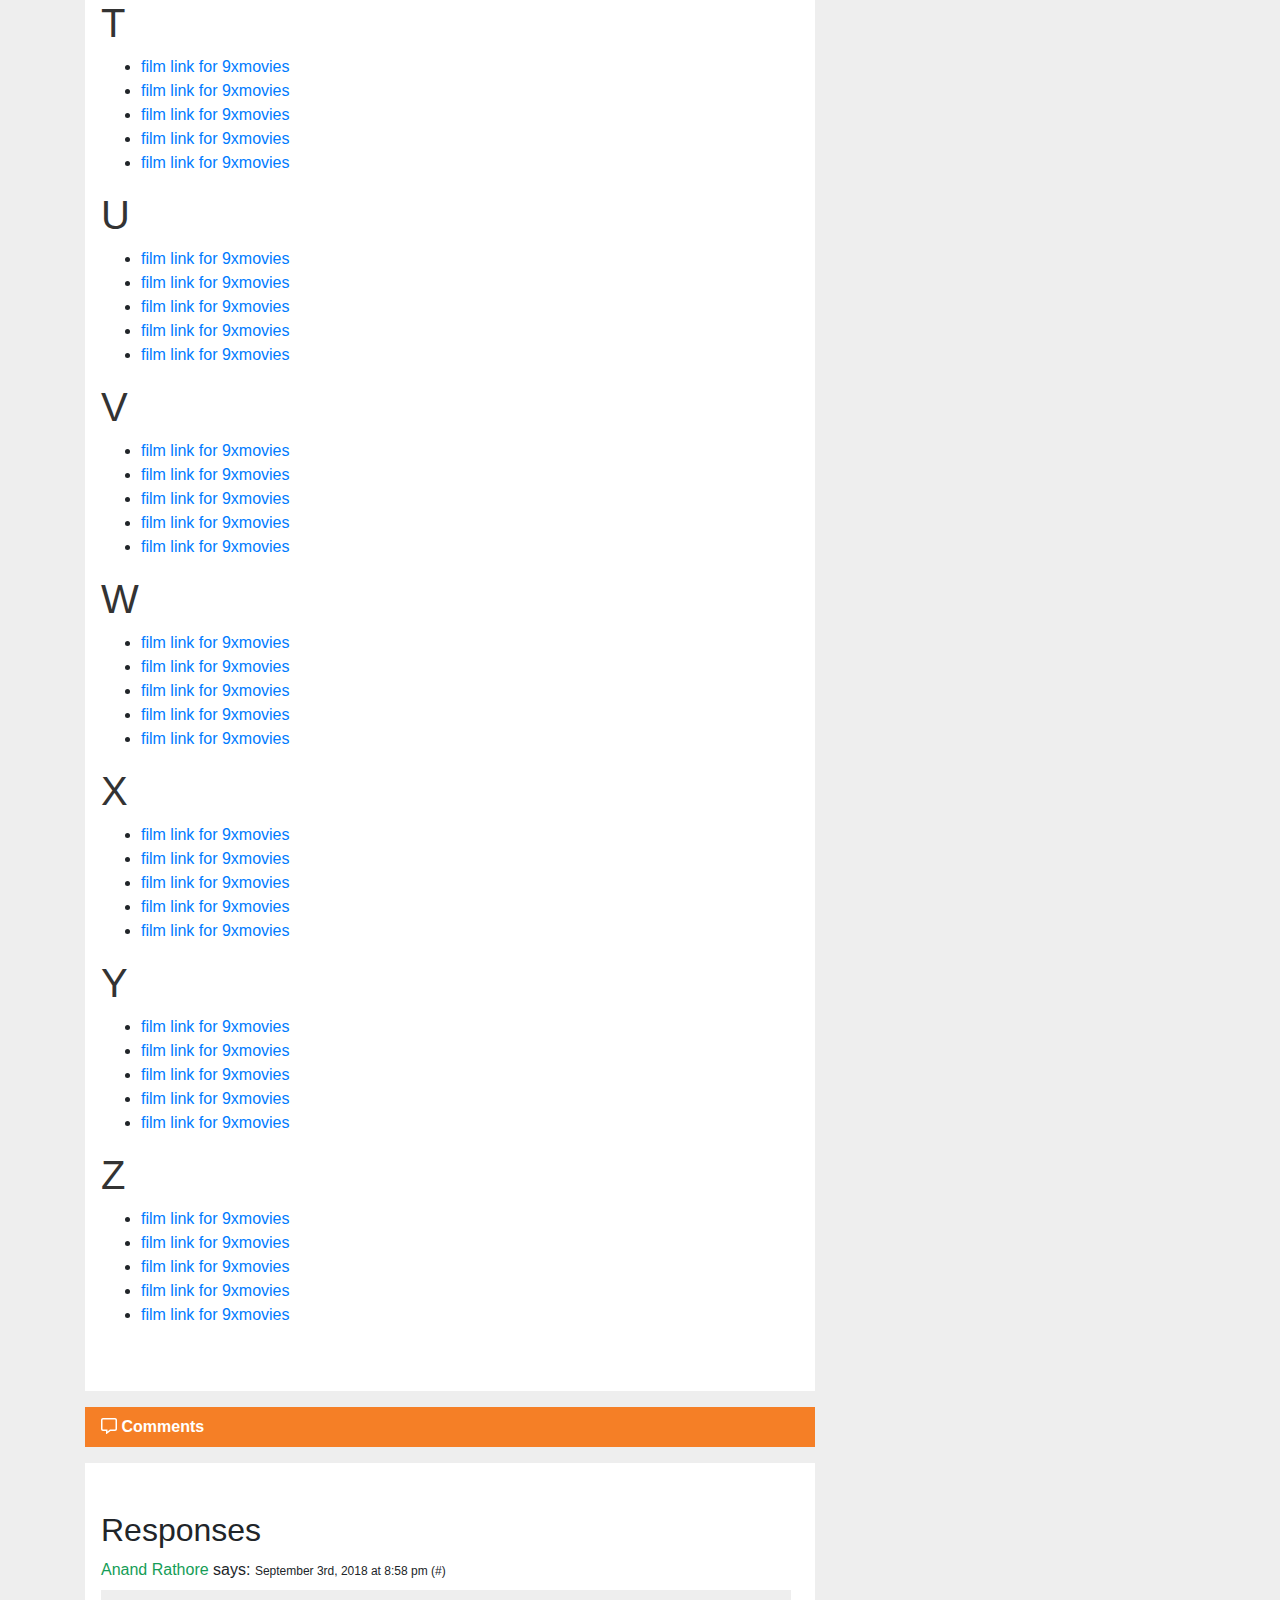
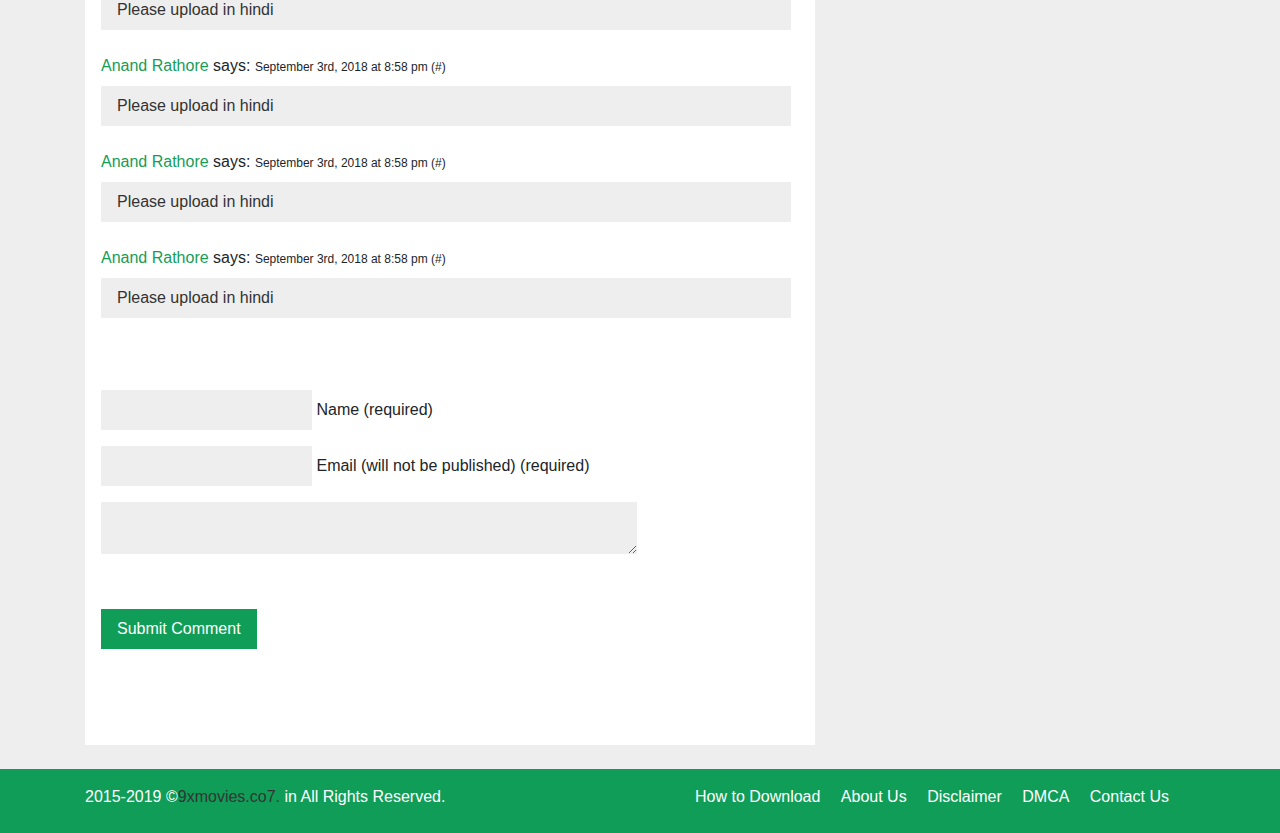
<file: hindi.html>
<!DOCTYPE html>
<html>
	<head>
		<title>9xmovies</title>
		<meta name="viewport" content="width=device-width,minimum-scale=1,initial-scale=1">
		<meta charset="UTF-8">
		<link href="assets/fontawesome-free-5.10.2-web/css/all.css" type="text/css" rel="stylesheet">
		<link href="assets/bootstrap-4.3.1-dist/css/bootstrap.css" type="text/css" rel="stylesheet"/>
		<link href="assets/bootstrap-4.3.1-dist/css/bootstrap.min.css" type="text/css" rel="stylesheet">
		<link href="assets/css/style.css" type="text/css" rel="stylesheet"/>
		<link href="assets/css/owl.carousel.min.css" type="text/css" rel="stylesheet"/>
		<link href="assets/css/owl.theme.default.min.css" type="text/css" rel="stylesheet"/>
		<link href="assets/css/mobile-style.css" type="text/css" rel="stylesheet"/>
		<script src="https://ajax.googleapis.com/ajax/libs/jquery/3.4.1/jquery.min.js"></script>
		<script src="assets/fontawesome-free-5.10.2-web/js/all.js" type="text/javascript"></script>
		<script src="assets/bootstrap-4.3.1-dist/js/bootstrap.min.js" type="text/javascript"></script>
	</head>
	<body>
		<header>
			<div class="green-bg fixed-top">
				<div class="container px-0 header-pad">
					<nav class="navbar navbar-expand-lg navbar-light">
						<a href="index.html"><img src="assets/img/logo.png" alt="" class="pr-5"/></a>
						<button class="navbar-toggler" type="button" data-toggle="collapse" data-target="#navbarTogglerDemo02" aria-controls="navbarTogglerDemo02" aria-expanded="false" aria-label="Toggle navigation">
							<span class="navbar-toggler-icon"></span>
						</button>

						<div class="collapse navbar-collapse" id="navbarTogglerDemo02">
						<ul class="navbar-nav mt-2 mt-lg-0 mr-5">
							<li class="nav-item">
								<a class="nav-link text-white" href="bollywood.html" title="Bollywood">Bollywood</a>
							</li>
							<li class="nav-item">
								<a class="nav-link text-white" href="300mb.html" title="300MB Movies">300MB Movies</a>
							</li>
							<li class="nav-item">
								<a class="nav-link text-white" href="dual.html" title="Dual Audio">Dual Audio</a>
							</li>
							<li class="nav-item">
								<a class="nav-link text-white" href="hindi.html" title="Hindi Dubbed">Hindi Dubbed</a>
							</li>
							<li class="nav-item">
								<a class="nav-link text-white" href="hollywood.html" title="Hollywood">Hollywood</a>
							</li>
						</ul>
						<form class="form-inline search-icon my-2 my-lg-0">
							<div class="search-box ml-3 float-right">
								<input type="text" name="" placeholder="Search here..." class="search-txt"/>
								<a href="#" class="search-btn">
									<i class="fas fa-search"></i>
								</a>
							</div>
						</form>
					  </div>
					</nav>
				</div>
			</div>
		</header>
		
		<main class="white-graybg pt-3">
			<section>
				<div class=" container px-0 green-bg mb-3 text-center text-white pt-3 pb-2 font-weight-bold">
					Always Use Original 9xmovies.in Bookmark Us and Use Full <label class="text-black">9xmovies.in</label> in Browser | Download 9xmovies Android App for Ads free surfing <a href="#" class="text-black">Click Here</a>
				</div>
			</section>
			
			<section>
				<div class="container">
					<div class="row">
						<!-- Left Side -->
						<div class="col-xl-8 ">
							<div class="orange-bg text-white mb-3 pl-3 pt-2 font-weight-bold">
								<i class="far fa-copy"></i> <label>Hindi Dubbed</label>
							</div>
							
							<div class="white-bg">
								<div class="px-3 pt-3">
									<p class="lead">
										Check out A2Z Bollywood movie listed Alphabet wise Hindi Full movies. Watch Latest Bollywood 
										720p HD 9xmovies Hindi movies Download links of various file servers. Salman Khan, Shah Rukh Khan,
										Amitabh Bachchan and Akshay Kumar Latest Hindi Full Movies Download today with Super Fast Speed.
									</p>
									<p class="lead">
										Here all movies arranged with the first letter of the movie. This allows users to easily find required movies.
									</p>
								</div>
								<div>
									<h2 class="f-30">
										<ul class="inline text-blue anchorhover">
											<li><a href="#">1</a></li>
											<li>|</li>
											<li><a href="#">A</a></li>
											<li>|</li>
											<li><a href="#">B</a></li>
											<li>|</li>
											<li><a href="#">C</a></li>
											<li>|</li>
											<li><a href="#">D</a></li>
											<li>|</li>
											<li><a href="#">E</a></li>
											<li>|</li>
											<li><a href="#">F</a></li>
											<li>|</li>
											<li><a href="#">G</a></li>
											<li>|</li>
											<li><a href="#">H</a></li>
											<li>|</li>
											<li><a href="#">I</a></li>
											<li>|</li>
											<li><a href="#">J</a></li>
											<li>|</li>
											<li><a href="#">K</a></li>
											<li>|</li>
											<li><a href="#">L</a></li>
											<li>|</li>
											<li><a href="#">M</a></li>
											<li>|</li>
											<li><a href="#">N</a></li>
											<li>|</li>
											<li><a href="#">O</a></li>
											<li>|</li>
											<li><a href="#">P</a></li>
											<li>|</li>
											<li><a href="#">Q</a></li>
											<li>|</li>
											<li><a href="#">R</a></li>
											<li>|</li>
											<li><a href="#">S</a></li>
											<li>|</li>
											<li><a href="#">T</a></li>
											<li>|</li>
											<li><a href="#">U</a></li>
											<li>|</li>
											<li><a href="#">V</a></li>
											<li>|</li>
											<li><a href="#">W</a></li>
											<li>|</li>
											<li><a href="#">X</a></li>
											<li>|</li>
											<li><a href="#">Y</a></li>
											<li>|</li>
											<li><a href="#">Z</a></li>
										</ul>
									</h2>
								</div>
									
								<div class="text-center">
									<img src="assets/img/hindi.jpg" alt="" class="w-100"/>
								</div>
								
								<div class="pl-3 pb-5">
									<h1 class="text-black">1-9</h1>
									<ul>
										<li class="anchorhover"><a href="movie.html" class="text-decoration-none">film link for 9xmovies</a></li>
										<li class="anchorhover"><a href="movie.html" class="text-decoration-none">film link for 9xmovies</a></li>
										<li class="anchorhover"><a href="movie.html" class="text-decoration-none">film link for 9xmovies</a></li>
										<li class="anchorhover"><a href="movie.html" class="text-decoration-none">film link for 9xmovies</a></li>
										<li class="anchorhover"><a href="movie.html" class="text-decoration-none">film link for 9xmovies</a></li>
									</ul>
									<h1 class="text-black">A</h1>
									<ul>
										<li class="anchorhover"><a href="movie.html" class="text-decoration-none">film link for 9xmovies</a></li>
										<li class="anchorhover"><a href="movie.html" class="text-decoration-none">film link for 9xmovies</a></li>
										<li class="anchorhover"><a href="movie.html" class="text-decoration-none">film link for 9xmovies</a></li>
										<li class="anchorhover"><a href="movie.html" class="text-decoration-none">film link for 9xmovies</a></li>
										<li class="anchorhover"><a href="movie.html" class="text-decoration-none">film link for 9xmovies</a></li>
									</ul>
									<h1 class="text-black">B</h1>
									<ul>
										<li class="anchorhover"><a href="movie.html" class="text-decoration-none">film link for 9xmovies</a></li>
										<li class="anchorhover"><a href="movie.html" class="text-decoration-none">film link for 9xmovies</a></li>
										<li class="anchorhover"><a href="movie.html" class="text-decoration-none">film link for 9xmovies</a></li>
										<li class="anchorhover"><a href="movie.html" class="text-decoration-none">film link for 9xmovies</a></li>
										<li class="anchorhover"><a href="movie.html" class="text-decoration-none">film link for 9xmovies</a></li>
									</ul>
									<h1 class="text-black">C</h1>
									<ul>
										<li class="anchorhover"><a href="movie.html" class="text-decoration-none">film link for 9xmovies</a></li>
										<li class="anchorhover"><a href="movie.html" class="text-decoration-none">film link for 9xmovies</a></li>
										<li class="anchorhover"><a href="movie.html" class="text-decoration-none">film link for 9xmovies</a></li>
										<li class="anchorhover"><a href="movie.html" class="text-decoration-none">film link for 9xmovies</a></li>
										<li class="anchorhover"><a href="movie.html" class="text-decoration-none">film link for 9xmovies</a></li>
									</ul>
									<h1 class="text-black">D</h1>
									<ul>
										<li class="anchorhover"><a href="movie.html" class="text-decoration-none">film link for 9xmovies</a></li>
										<li class="anchorhover"><a href="movie.html" class="text-decoration-none">film link for 9xmovies</a></li>
										<li class="anchorhover"><a href="movie.html" class="text-decoration-none">film link for 9xmovies</a></li>
										<li class="anchorhover"><a href="movie.html" class="text-decoration-none">film link for 9xmovies</a></li>
										<li class="anchorhover"><a href="movie.html" class="text-decoration-none">film link for 9xmovies</a></li>
									</ul>
									<h1 class="text-black">E</h1>
									<ul>
										<li class="anchorhover"><a href="movie.html" class="text-decoration-none">film link for 9xmovies</a></li>
										<li class="anchorhover"><a href="movie.html" class="text-decoration-none">film link for 9xmovies</a></li>
										<li class="anchorhover"><a href="movie.html" class="text-decoration-none">film link for 9xmovies</a></li>
										<li class="anchorhover"><a href="movie.html" class="text-decoration-none">film link for 9xmovies</a></li>
										<li class="anchorhover"><a href="movie.html" class="text-decoration-none">film link for 9xmovies</a></li>
									</ul>
									<h1 class="text-black">F</h1>
									<ul>
										<li class="anchorhover"><a href="movie.html" class="text-decoration-none">film link for 9xmovies</a></li>
										<li class="anchorhover"><a href="movie.html" class="text-decoration-none">film link for 9xmovies</a></li>
										<li class="anchorhover"><a href="movie.html" class="text-decoration-none">film link for 9xmovies</a></li>
										<li class="anchorhover"><a href="movie.html" class="text-decoration-none">film link for 9xmovies</a></li>
										<li class="anchorhover"><a href="movie.html" class="text-decoration-none">film link for 9xmovies</a></li>
									</ul>
									<h1 class="text-black">G</h1>
									<ul>
										<li class="anchorhover"><a href="movie.html" class="text-decoration-none">film link for 9xmovies</a></li>
										<li class="anchorhover"><a href="movie.html" class="text-decoration-none">film link for 9xmovies</a></li>
										<li class="anchorhover"><a href="movie.html" class="text-decoration-none">film link for 9xmovies</a></li>
										<li class="anchorhover"><a href="movie.html" class="text-decoration-none">film link for 9xmovies</a></li>
										<li class="anchorhover"><a href="movie.html" class="text-decoration-none">film link for 9xmovies</a></li>
									</ul>
									<h1 class="text-black">H</h1>
									<ul>
										<li class="anchorhover"><a href="movie.html" class="text-decoration-none">film link for 9xmovies</a></li>
										<li class="anchorhover"><a href="movie.html" class="text-decoration-none">film link for 9xmovies</a></li>
										<li class="anchorhover"><a href="movie.html" class="text-decoration-none">film link for 9xmovies</a></li>
										<li class="anchorhover"><a href="movie.html" class="text-decoration-none">film link for 9xmovies</a></li>
										<li class="anchorhover"><a href="movie.html" class="text-decoration-none">film link for 9xmovies</a></li>
									</ul>
									<h1 class="text-black">I</h1>
									<ul>
										<li class="anchorhover"><a href="movie.html" class="text-decoration-none">film link for 9xmovies</a></li>
										<li class="anchorhover"><a href="movie.html" class="text-decoration-none">film link for 9xmovies</a></li>
										<li class="anchorhover"><a href="movie.html" class="text-decoration-none">film link for 9xmovies</a></li>
										<li class="anchorhover"><a href="movie.html" class="text-decoration-none">film link for 9xmovies</a></li>
										<li class="anchorhover"><a href="movie.html" class="text-decoration-none">film link for 9xmovies</a></li>
									</ul>
									<h1 class="text-black">J</h1>
									<ul>
										<li class="anchorhover"><a href="movie.html" class="text-decoration-none">film link for 9xmovies</a></li>
										<li class="anchorhover"><a href="movie.html" class="text-decoration-none">film link for 9xmovies</a></li>
										<li class="anchorhover"><a href="movie.html" class="text-decoration-none">film link for 9xmovies</a></li>
										<li class="anchorhover"><a href="movie.html" class="text-decoration-none">film link for 9xmovies</a></li>
										<li class="anchorhover"><a href="movie.html" class="text-decoration-none">film link for 9xmovies</a></li>
									</ul>
									<h1 class="text-black">K</h1>
									<ul>
										<li class="anchorhover"><a href="movie.html" class="text-decoration-none">film link for 9xmovies</a></li>
										<li class="anchorhover"><a href="movie.html" class="text-decoration-none">film link for 9xmovies</a></li>
										<li class="anchorhover"><a href="movie.html" class="text-decoration-none">film link for 9xmovies</a></li>
										<li class="anchorhover"><a href="movie.html" class="text-decoration-none">film link for 9xmovies</a></li>
										<li class="anchorhover"><a href="movie.html" class="text-decoration-none">film link for 9xmovies</a></li>
									</ul>
									<h1 class="text-black">L</h1>
									<ul>
										<li class="anchorhover"><a href="movie.html" class="text-decoration-none">film link for 9xmovies</a></li>
										<li class="anchorhover"><a href="movie.html" class="text-decoration-none">film link for 9xmovies</a></li>
										<li class="anchorhover"><a href="movie.html" class="text-decoration-none">film link for 9xmovies</a></li>
										<li class="anchorhover"><a href="movie.html" class="text-decoration-none">film link for 9xmovies</a></li>
										<li class="anchorhover"><a href="movie.html" class="text-decoration-none">film link for 9xmovies</a></li>
									</ul>
									<h1 class="text-black">M</h1>
									<ul>
										<li class="anchorhover"><a href="movie.html" class="text-decoration-none">film link for 9xmovies</a></li>
										<li class="anchorhover"><a href="movie.html" class="text-decoration-none">film link for 9xmovies</a></li>
										<li class="anchorhover"><a href="movie.html" class="text-decoration-none">film link for 9xmovies</a></li>
										<li class="anchorhover"><a href="movie.html" class="text-decoration-none">film link for 9xmovies</a></li>
										<li class="anchorhover"><a href="movie.html" class="text-decoration-none">film link for 9xmovies</a></li>
									</ul>
									<h1 class="text-black">N</h1>
									<ul>
										<li class="anchorhover"><a href="movie.html" class="text-decoration-none">film link for 9xmovies</a></li>
										<li class="anchorhover"><a href="movie.html" class="text-decoration-none">film link for 9xmovies</a></li>
										<li class="anchorhover"><a href="movie.html" class="text-decoration-none">film link for 9xmovies</a></li>
										<li class="anchorhover"><a href="movie.html" class="text-decoration-none">film link for 9xmovies</a></li>
										<li class="anchorhover"><a href="movie.html" class="text-decoration-none">film link for 9xmovies</a></li>
									</ul>
									<h1 class="text-black">O</h1><ul>
										<li class="anchorhover"><a href="movie.html" class="text-decoration-none">film link for 9xmovies</a></li>
										<li class="anchorhover"><a href="movie.html" class="text-decoration-none">film link for 9xmovies</a></li>
										<li class="anchorhover"><a href="movie.html" class="text-decoration-none">film link for 9xmovies</a></li>
										<li class="anchorhover"><a href="movie.html" class="text-decoration-none">film link for 9xmovies</a></li>
										<li class="anchorhover"><a href="movie.html" class="text-decoration-none">film link for 9xmovies</a></li>
									</ul>
									<h1 class="text-black">P</h1><ul>
										<li class="anchorhover"><a href="movie.html" class="text-decoration-none">film link for 9xmovies</a></li>
										<li class="anchorhover"><a href="movie.html" class="text-decoration-none">film link for 9xmovies</a></li>
										<li class="anchorhover"><a href="movie.html" class="text-decoration-none">film link for 9xmovies</a></li>
										<li class="anchorhover"><a href="movie.html" class="text-decoration-none">film link for 9xmovies</a></li>
										<li class="anchorhover"><a href="movie.html" class="text-decoration-none">film link for 9xmovies</a></li>
									</ul>
									<h1 class="text-black">Q</h1><ul>
										<li class="anchorhover"><a href="movie.html" class="text-decoration-none">film link for 9xmovies</a></li>
										<li class="anchorhover"><a href="movie.html" class="text-decoration-none">film link for 9xmovies</a></li>
										<li class="anchorhover"><a href="movie.html" class="text-decoration-none">film link for 9xmovies</a></li>
										<li class="anchorhover"><a href="movie.html" class="text-decoration-none">film link for 9xmovies</a></li>
										<li class="anchorhover"><a href="movie.html" class="text-decoration-none">film link for 9xmovies</a></li>
									</ul>
									<h1 class="text-black">R</h1><ul>
										<li class="anchorhover"><a href="movie.html" class="text-decoration-none">film link for 9xmovies</a></li>
										<li class="anchorhover"><a href="movie.html" class="text-decoration-none">film link for 9xmovies</a></li>
										<li class="anchorhover"><a href="movie.html" class="text-decoration-none">film link for 9xmovies</a></li>
										<li class="anchorhover"><a href="movie.html" class="text-decoration-none">film link for 9xmovies</a></li>
										<li class="anchorhover"><a href="movie.html" class="text-decoration-none">film link for 9xmovies</a></li>
									</ul>
									<h1 class="text-black">S</h1>
									<ul>
										<li class="anchorhover"><a href="movie.html" class="text-decoration-none">film link for 9xmovies</a></li>
										<li class="anchorhover"><a href="movie.html" class="text-decoration-none">film link for 9xmovies</a></li>
										<li class="anchorhover"><a href="movie.html" class="text-decoration-none">film link for 9xmovies</a></li>
										<li class="anchorhover"><a href="movie.html" class="text-decoration-none">film link for 9xmovies</a></li>
										<li class="anchorhover"><a href="movie.html" class="text-decoration-none">film link for 9xmovies</a></li>
									</ul>
									<h1 class="text-black">T</h1><ul>
										<li class="anchorhover"><a href="movie.html" class="text-decoration-none">film link for 9xmovies</a></li>
										<li class="anchorhover"><a href="movie.html" class="text-decoration-none">film link for 9xmovies</a></li>
										<li class="anchorhover"><a href="movie.html" class="text-decoration-none">film link for 9xmovies</a></li>
										<li class="anchorhover"><a href="movie.html" class="text-decoration-none">film link for 9xmovies</a></li>
										<li class="anchorhover"><a href="movie.html" class="text-decoration-none">film link for 9xmovies</a></li>
									</ul>
									<h1 class="text-black">U</h1><ul>
										<li class="anchorhover"><a href="movie.html" class="text-decoration-none">film link for 9xmovies</a></li>
										<li class="anchorhover"><a href="movie.html" class="text-decoration-none">film link for 9xmovies</a></li>
										<li class="anchorhover"><a href="movie.html" class="text-decoration-none">film link for 9xmovies</a></li>
										<li class="anchorhover"><a href="movie.html" class="text-decoration-none">film link for 9xmovies</a></li>
										<li class="anchorhover"><a href="movie.html" class="text-decoration-none">film link for 9xmovies</a></li>
									</ul>
									<h1 class="text-black">V</h1><ul>
										<li class="anchorhover"><a href="movie.html" class="text-decoration-none">film link for 9xmovies</a></li>
										<li class="anchorhover"><a href="movie.html" class="text-decoration-none">film link for 9xmovies</a></li>
										<li class="anchorhover"><a href="movie.html" class="text-decoration-none">film link for 9xmovies</a></li>
										<li class="anchorhover"><a href="movie.html" class="text-decoration-none">film link for 9xmovies</a></li>
										<li class="anchorhover"><a href="movie.html" class="text-decoration-none">film link for 9xmovies</a></li>
									</ul>
									<h1 class="text-black">W</h1><ul>
										<li class="anchorhover"><a href="movie.html" class="text-decoration-none">film link for 9xmovies</a></li>
										<li class="anchorhover"><a href="movie.html" class="text-decoration-none">film link for 9xmovies</a></li>
										<li class="anchorhover"><a href="movie.html" class="text-decoration-none">film link for 9xmovies</a></li>
										<li class="anchorhover"><a href="movie.html" class="text-decoration-none">film link for 9xmovies</a></li>
										<li class="anchorhover"><a href="movie.html" class="text-decoration-none">film link for 9xmovies</a></li>
									</ul>
									<h1 class="text-black">X</h1><ul>
										<li class="anchorhover"><a href="movie.html" class="text-decoration-none">film link for 9xmovies</a></li>
										<li class="anchorhover"><a href="movie.html" class="text-decoration-none">film link for 9xmovies</a></li>
										<li class="anchorhover"><a href="movie.html" class="text-decoration-none">film link for 9xmovies</a></li>
										<li class="anchorhover"><a href="movie.html" class="text-decoration-none">film link for 9xmovies</a></li>
										<li class="anchorhover"><a href="movie.html" class="text-decoration-none">film link for 9xmovies</a></li>
									</ul>
									<h1 class="text-black">Y</h1><ul>
										<li class="anchorhover"><a href="movie.html" class="text-decoration-none">film link for 9xmovies</a></li>
										<li class="anchorhover"><a href="movie.html" class="text-decoration-none">film link for 9xmovies</a></li>
										<li class="anchorhover"><a href="movie.html" class="text-decoration-none">film link for 9xmovies</a></li>
										<li class="anchorhover"><a href="movie.html" class="text-decoration-none">film link for 9xmovies</a></li>
										<li class="anchorhover"><a href="movie.html" class="text-decoration-none">film link for 9xmovies</a></li>
									</ul>
									<h1 class="text-black">Z</h1><ul>
										<li class="anchorhover"><a href="movie.html" class="text-decoration-none">film link for 9xmovies</a></li>
										<li class="anchorhover"><a href="movie.html" class="text-decoration-none">film link for 9xmovies</a></li>
										<li class="anchorhover"><a href="movie.html" class="text-decoration-none">film link for 9xmovies</a></li>
										<li class="anchorhover"><a href="movie.html" class="text-decoration-none">film link for 9xmovies</a></li>
										<li class="anchorhover"><a href="movie.html" class="text-decoration-none">film link for 9xmovies</a></li>
									</ul>		
								</div>
							</div>
							
							<!-- Comments -->
							<div class="orange-bg text-white pl-3 my-3 font-weight-bold pt-2">
								<i class="far fa-comment-alt"></i> <label>Comments</label>
							</div>
							
							<div class="white-bg py-5 pl-3 mb-4">
								<h2>Responses</h2>
								<div class="pb-4 mr-4">
									<label class="text-green">Anand Rathore</label> says: <span class="f-12">September 3rd, 2018 at 8:58 pm (#)</span><br>
									<div class="white-graybg text-black py-2 text-black px-3">Please upload in hindi</div>
								</div>
								<div class="pb-4 mr-4">
									<label class="text-green">Anand Rathore</label> says: <span class="f-12">September 3rd, 2018 at 8:58 pm (#)</span><br>
									<div class="white-graybg text-black py-2 text-black px-3">Please upload in hindi</div>
								</div>
								<div class="pb-4 mr-4">
									<label class="text-green">Anand Rathore</label> says: <span class="f-12">September 3rd, 2018 at 8:58 pm (#)</span><br>
									<div class="white-graybg text-black py-2 text-black px-3">Please upload in hindi</div>
								</div>
								<div class="pb-4 mr-4">
									<label class="text-green">Anand Rathore</label> says: <span class="f-12">September 3rd, 2018 at 8:58 pm (#)</span><br>
									<div class="white-graybg text-black py-2 text-black px-3">Please upload in hindi</div>
								</div>
								<form class="py-5">
									<input type="text" class="white-graybg py-2 mb-3"/>
									<label>Name (required)</label><br>
									<input type="text"  class="white-graybg py-2 mb-3"/>
									<label>Email (will not be published) (required)</label><br>
									<textarea type="text" class="w-75 white-graybg mb-5"></textarea><br>
									<button class="green-bg py-2 px-3 text-white">Submit Comment</button>
								</form>
							</div>
						</div>
						
						<!-- Right Side -->
						<div class="col-xl-4 alpha">
							<div class="orange-bg text-white mb-3 pl-3 pt-2 font-weight-bold">
								<i class="fas fa-cloud"></i> <label>Movies by Alphabet</label>
							</div>
							<div class="row text-center text-white1 ml-3 alphabets">
								<a href="#" class="text-decoration-none"><div class="green-bg texthover w-33 py-2 mb-2">1-9</div></a>
								<a href="#" class="text-decoration-none"><div class="green-bg texthover w-33 py-2 mb-2">A</div></a>
								<a href="#" class="text-decoration-none"><div class="green-bg texthover w-33 py-2 mb-2">B</div></a>
								<a href="#" class="text-decoration-none"><div class="green-bg texthover w-33 py-2 mb-2">C</div></a>
								<a href="#" class="text-decoration-none"><div class="green-bg texthover w-33 py-2 mb-2">D</div></a>
								<a href="#" class="text-decoration-none"><div class="green-bg texthover w-33 py-2 mb-2">E</div></a>
								<a href="#" class="text-decoration-none"><div class="green-bg texthover w-33 py-2 mb-2">F</div></a>
								<a href="#" class="text-decoration-none"><div class="green-bg texthover w-33 py-2 mb-2">G</div></a>
								<a href="#" class="text-decoration-none"><div class="green-bg texthover w-33 py-2 mb-2">H</div></a>
								<a href="#" class="text-decoration-none"><div class="green-bg texthover w-33 py-2 mb-2">I</div></a>
								<a href="#" class="text-decoration-none"><div class="green-bg texthover w-33 py-2 mb-2">J</div></a>
								<a href="#" class="text-decoration-none"><div class="green-bg texthover w-33 py-2 mb-2">K</div></a>
								<a href="#" class="text-decoration-none"><div class="green-bg texthover w-33 py-2 mb-2">L</div></a>
								<a href="#" class="text-decoration-none"><div class="green-bg texthover w-33 py-2 mb-2">M</div></a>
								<a href="#" class="text-decoration-none"><div class="green-bg texthover w-33 py-2 mb-2">N</div></a>
								<a href="#" class="text-decoration-none"><div class="green-bg texthover w-33 py-2 mb-2">O</div></a>
								<a href="#" class="text-decoration-none"><div class="green-bg texthover w-33 py-2 mb-2">P</div></a>
								<a href="#" class="text-decoration-none"><div class="green-bg texthover w-33 py-2 mb-2">Q</div></a>
								<a href="#" class="text-decoration-none"><div class="green-bg texthover w-33 py-2 mb-2">R</div></a>
								<a href="#" class="text-decoration-none"><div class="green-bg texthover w-33 py-2 mb-2">S</div></a>
								<a href="#" class="text-decoration-none"><div class="green-bg texthover w-33 py-2 mb-2">T</div></a>
								<a href="#" class="text-decoration-none"><div class="green-bg texthover w-33 py-2 mb-2">U</div></a>
								<a href="#" class="text-decoration-none"><div class="green-bg texthover w-33 py-2 mb-2">V</div></a>
								<a href="#" class="text-decoration-none"><div class="green-bg texthover w-33 py-2 mb-2">W</div></a>
								<a href="#" class="text-decoration-none"><div class="green-bg texthover w-33 py-2 mb-2">X</div></a>
								<a href="#" class="text-decoration-none"><div class="green-bg texthover w-33 py-2 mb-2">Y</div></a>
								<a href="#" class="text-decoration-none"><div class="green-bg texthover w-33 py-2 mb-2">Z</div><a href="#">
							</div>
							
							
							<div class="orange-bg text-white mb-3 pl-3 pt-2 font-weight-bold">
								<i class="far fa-copy"></i> <label>Categories</label>
							</div>
							<div class="row text-center text-white1 ml-4 categories">
								<a href="#" class="text-decoration-none"><div class="green-bg texthover w-55 py-3 mb-2">1080p Movies</div></a>
								<a href="#" class="text-decoration-none"><div class="green-bg texthover w-55 py-3 mb-2">300MB Movies</div></a>
								<a href="#" class="text-decoration-none"><div class="green-bg texthover w-55 py-3 mb-2">Assamese Movies</div></a>
								<a href="#" class="text-decoration-none"><div class="green-bg texthover w-55 py-3 mb-2">Bhojpuri Movies</div></a>
								<a href="#" class="text-decoration-none"><div class="green-bg texthover w-55 py-3 mb-2">Bollywood Movies</div></a>
								<a href="#" class="text-decoration-none"><div class="green-bg texthover w-55 py-3 mb-2">Dual Audio</div></a>
								<a href="#" class="text-decoration-none"><div class="green-bg texthover w-55 py-3 mb-2">Gujrati Movies</div></a>
								<a href="#" class="text-decoration-none"><div class="green-bg texthover w-55 py-3 mb-2">Hindi Dubbed</div></a>
								<a href="#" class="text-decoration-none"><div class="green-bg texthover w-55 py-3 mb-2">Hollywood Movies</div></a>
								<a href="#" class="text-decoration-none"><div class="green-bg texthover w-55 py-3 mb-2">Malayalam Movies</div></a>
								<a href="#" class="text-decoration-none"><div class="green-bg texthover w-55 py-3 mb-2">Marathi Movies</div></a>
								<a href="#" class="text-decoration-none"><div class="green-bg texthover w-55 py-3 mb-2">Pakistani Movies</div></a>
								<a href="#" class="text-decoration-none"><div class="green-bg texthover w-55 py-3 mb-2">Pre Release</div></a>
								<a href="#" class="text-decoration-none"><div class="green-bg texthover w-55 py-3 mb-2">Punjabi Movies</div></a>
								<a href="#" class="text-decoration-none"><div class="green-bg texthover w-55 py-3 mb-2">Tamil Movies</div></a>
								<a href="#" class="text-decoration-none"><div class="green-bg texthover w-55 py-3 mb-2">Telugu Movies</div></a>
								<a href="#" class="text-decoration-none"><div class="green-bg texthover w-55 py-3 mb-2">TV Shows</div></a>
								<a href="#" class="text-decoration-none"><div class="green-bg texthover w-55 py-3 mb-2">WEB Series</div></a>
							</div>
							
							<div class="orange-bg text-white mb-3 pl-3 pt-2 font-weight-bold mobile-100">
								<i class="far fa-clock"></i> <label>Release Year</label>
							</div>
							<div class="row text-center text-white1 ml-4 mobile-100 year">
								<a href="#" class="text-decoration-none"><div class="green-bg texthover w-55 py-3 mb-2">2019</div></a>
								<a href="#" class="text-decoration-none"><div class="green-bg texthover w-55 py-3 mb-2">2018</div></a>
								<a href="#" class="text-decoration-none"><div class="green-bg texthover w-55 py-3 mb-2">2017</div></a>
								<a href="#" class="text-decoration-none"><div class="green-bg texthover w-55 py-3 mb-2">2016</div></a>
								<a href="#" class="text-decoration-none"><div class="green-bg texthover w-55 py-3 mb-2">2015</div></a>
								<a href="#" class="text-decoration-none"><div class="green-bg texthover w-55 py-3 mb-2">2014</div></a>
								<a href="#" class="text-decoration-none"><div class="green-bg texthover w-55 py-3 mb-2">2013</div></a>
								<a href="#" class="text-decoration-none"><div class="green-bg texthover w-55 py-3 mb-2">2012</div></a>
								<a href="#" class="text-decoration-none"><div class="green-bg texthover w-55 py-3 mb-2">2011</div></a>
								<a href="#" class="text-decoration-none"><div class="green-bg texthover w-55 py-3 mb-2">2010</div></a>
								<a href="#" class="text-decoration-none"><div class="green-bg texthover w-55 py-3 mb-2">2009</div></a>
								<a href="#" class="text-decoration-none"><div class="green-bg texthover w-55 py-3 mb-2">2008</div></a>
								<a href="#" class="text-decoration-none"><div class="green-bg texthover w-55 py-3 mb-2">2007</div></a>
								<a href="#" class="text-decoration-none"><div class="green-bg texthover w-55 py-3 mb-2">2006</div></a>
								<a href="#" class="text-decoration-none"><div class="green-bg texthover w-55 py-3 mb-2">2005</div></a>
								<a href="#" class="text-decoration-none"><div class="green-bg texthover w-55 py-3 mb-2">2004</div></a>
								<a href="#" class="text-decoration-none"><div class="green-bg texthover w-55 py-3 mb-2">2003</div></a>
								<a href="#" class="text-decoration-none"><div class="green-bg texthover w-55 py-3 mb-2">2002</div></a>
								<a href="#" class="text-decoration-none"><div class="green-bg texthover w-55 py-3 mb-2">2001</div></a>
								<a href="#" class="text-decoration-none"><div class="green-bg texthover w-55 py-3 mb-2">2000</div></a>
								<a href="#" class="text-decoration-none"><div class="green-bg texthover w-55 py-3 mb-2">1999</div></a>
								<a href="#" class="text-decoration-none"><div class="green-bg texthover w-55 py-3 mb-2">1998</div></a>
								<a href="#" class="text-decoration-none"><div class="green-bg texthover w-55 py-3 mb-2">1997</div></a>
								<a href="#" class="text-decoration-none"><div class="green-bg texthover w-55 py-3 mb-2">1996</div></a>
							</div>
							
							<div class="orange-bg text-white mb-3 pl-3 pt-2 font-weight-bold">
								<i class="fas fa-list"></i> <label>Movie List</label>
							</div>
							<div>
								<a href="#" class="text-black text-decoration-none">
									<div class="white-bg grayhover` w-100 py-2 pl-3 mb-3">
										Bollywood
									</div>
								</a>
								<a href="#" class="text-black text-decoration-none">
									<div class="white-bg grayhover w-100 py-2 pl-3 mb-3">
										300MB Movies
									</div>
								</a>
								<a href="#" class="text-black text-decoration-none">
									<div class="white-bg grayhover w-100 py-2 pl-3 mb-3">
										Dual Audio
									</div>
								</a>
								<a href="#" class="text-black text-decoration-none">
									<div class="white-bg grayhover w-100 py-2 pl-3 mb-3">
										Hindi Dubbed
									</div>
								</a>
								<a href="#" class="text-black text-decoration-none">
									<div class="white-bg grayhover w-100 py-2 pl-3 mb-3">
										Hollywood
									</div>
								</a>
							</div>
							<div class="orange-bg text-white mb-3 pl-3 pt-2 font-weight-bold">
								<i class="far fa-newspaper"></i> <label>Recent Post</label>
							</div>
							<div>
								<div class="row pl-3">
									<div class="container1 p-3">
										<a href="movie.html" class="text-decoration-none">
											<img src="assets/img/pic.jpg" class="image"/>
											<div class="overlay overlayleft">
												<div class="text">Lorem Ipsum</div>
											</div>
										</a>
									</div>
									<div class="container1 p-3">
										<a href="movie.html" class="text-decoration-none">
											<img src="assets/img/pic.jpg" class="image"/>
											<div class="overlay overlayleft">
												<div class="text">Lorem Ipsum</div>
											</div>
										</a>
									</div>
									<div class="container1 p-3">
										<a href="movie.html" class="text-decoration-none">
											<img src="assets/img/pic.jpg" class="image"/>
											<div class="overlay overlayleft">
												<div class="text">Lorem Ipsum</div>
											</div>
										</a>
									</div>
									<div class="container1 p-3">
										<a href="movie.html" class="text-decoration-none">
											<img src="assets/img/pic.jpg" class="image"/>
											<div class="overlay overlayleft">
												<div class="text">Lorem Ipsum</div>
											</div>
										</a>
									</div>
								</div>
							</div>
						</div>
					</div>
				</div>
			<section>
		</main>
		
		<footer class="green-bg my-0">
			<div class="container">
				<div class="row pt-3 pb-2">
					<div class="col-xl-6 text-white mainfooter">
						<label class="text-white">2015-2019 &copy; </label><label><a href="index.html"  class="text-black">9xmovies.co7.</a></label> in All Rights Reserved.
					</div>
					<div class="col-xl-6 mainfooter">
						<ul class="inline text-white1">
							<li><a href="how.html" class="pr-3">How to Download</a></li>
							<li><a href="about.html" class="pr-3">About Us</a></li>
							<li><a href="disclaimer.html" class="pr-3">Disclaimer</a></li>
							<li><a href="dmca.html" class="pr-3">DMCA</a></li>
							<li><a href="contact.html" class="pr-3">Contact Us</a></li>
						</ul>
					</div>
				</div>
			</div>
		</footer>
	</body>
</html>
</file>
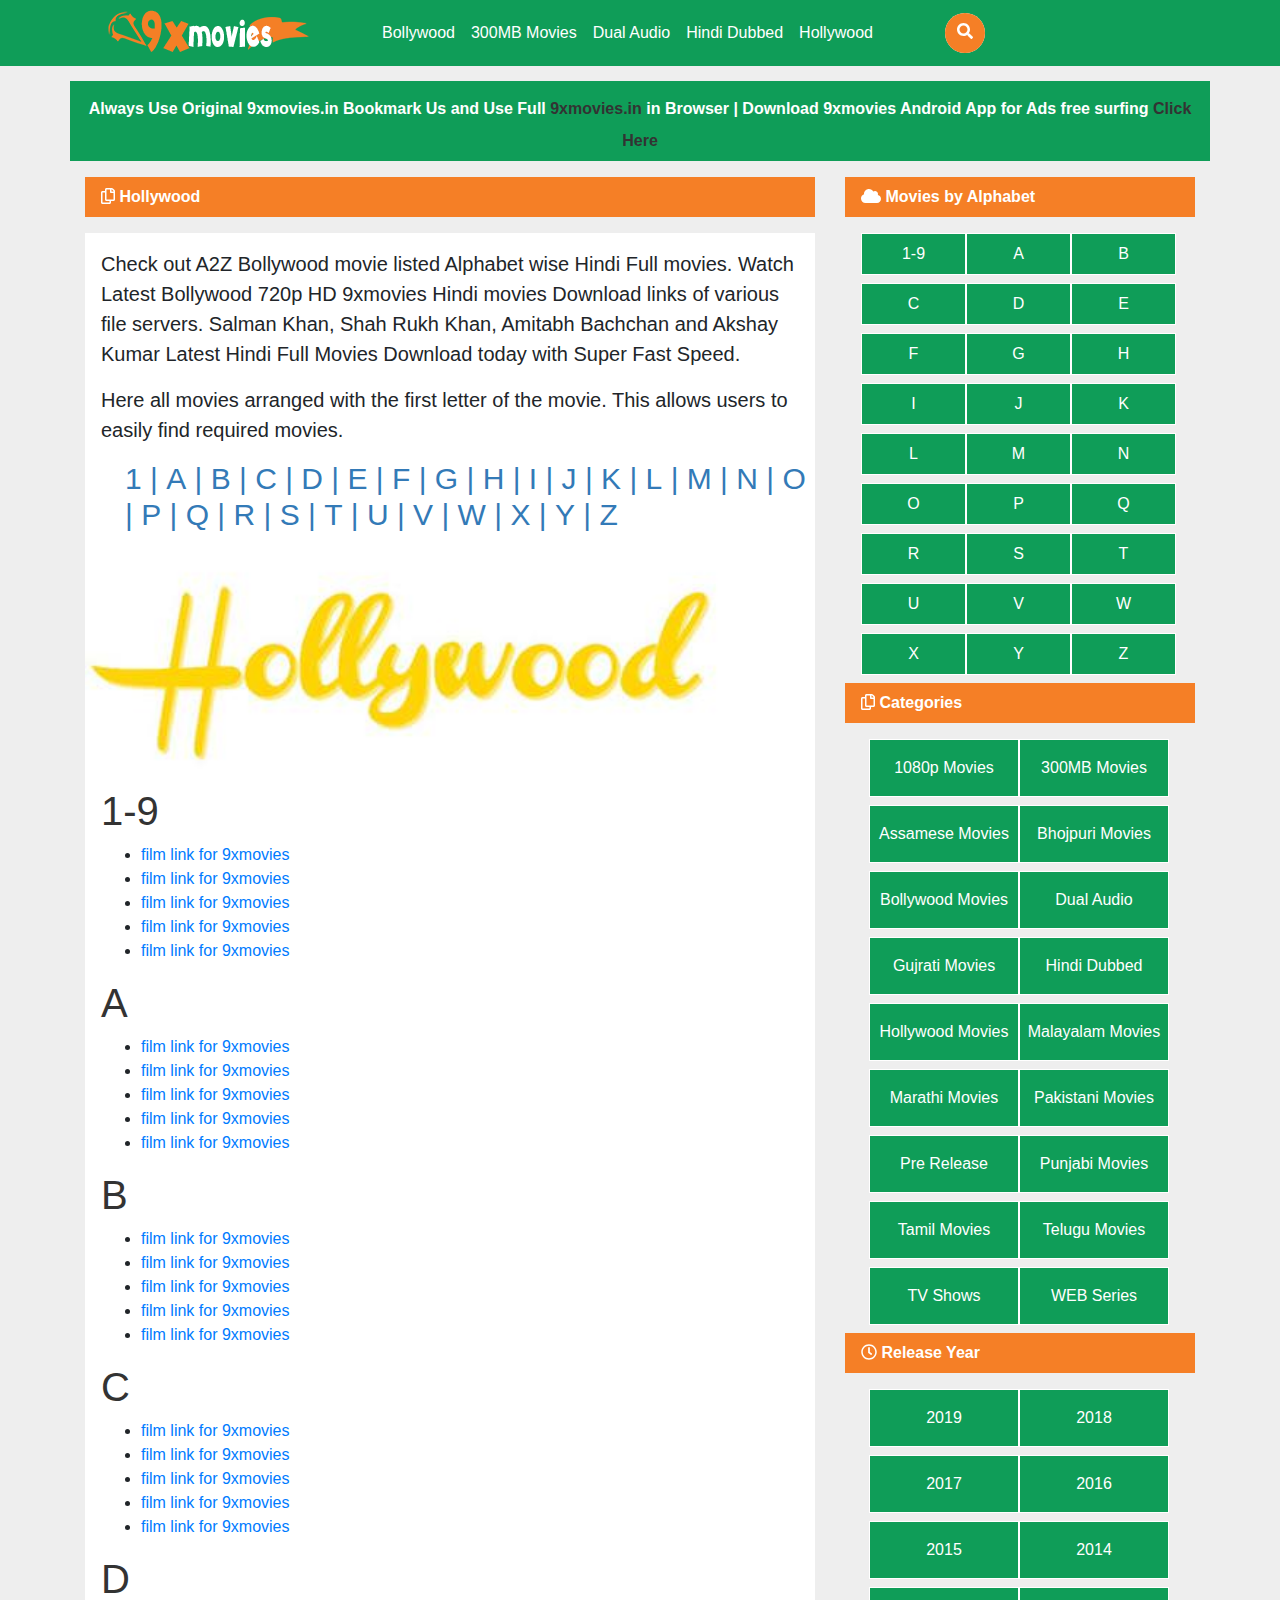
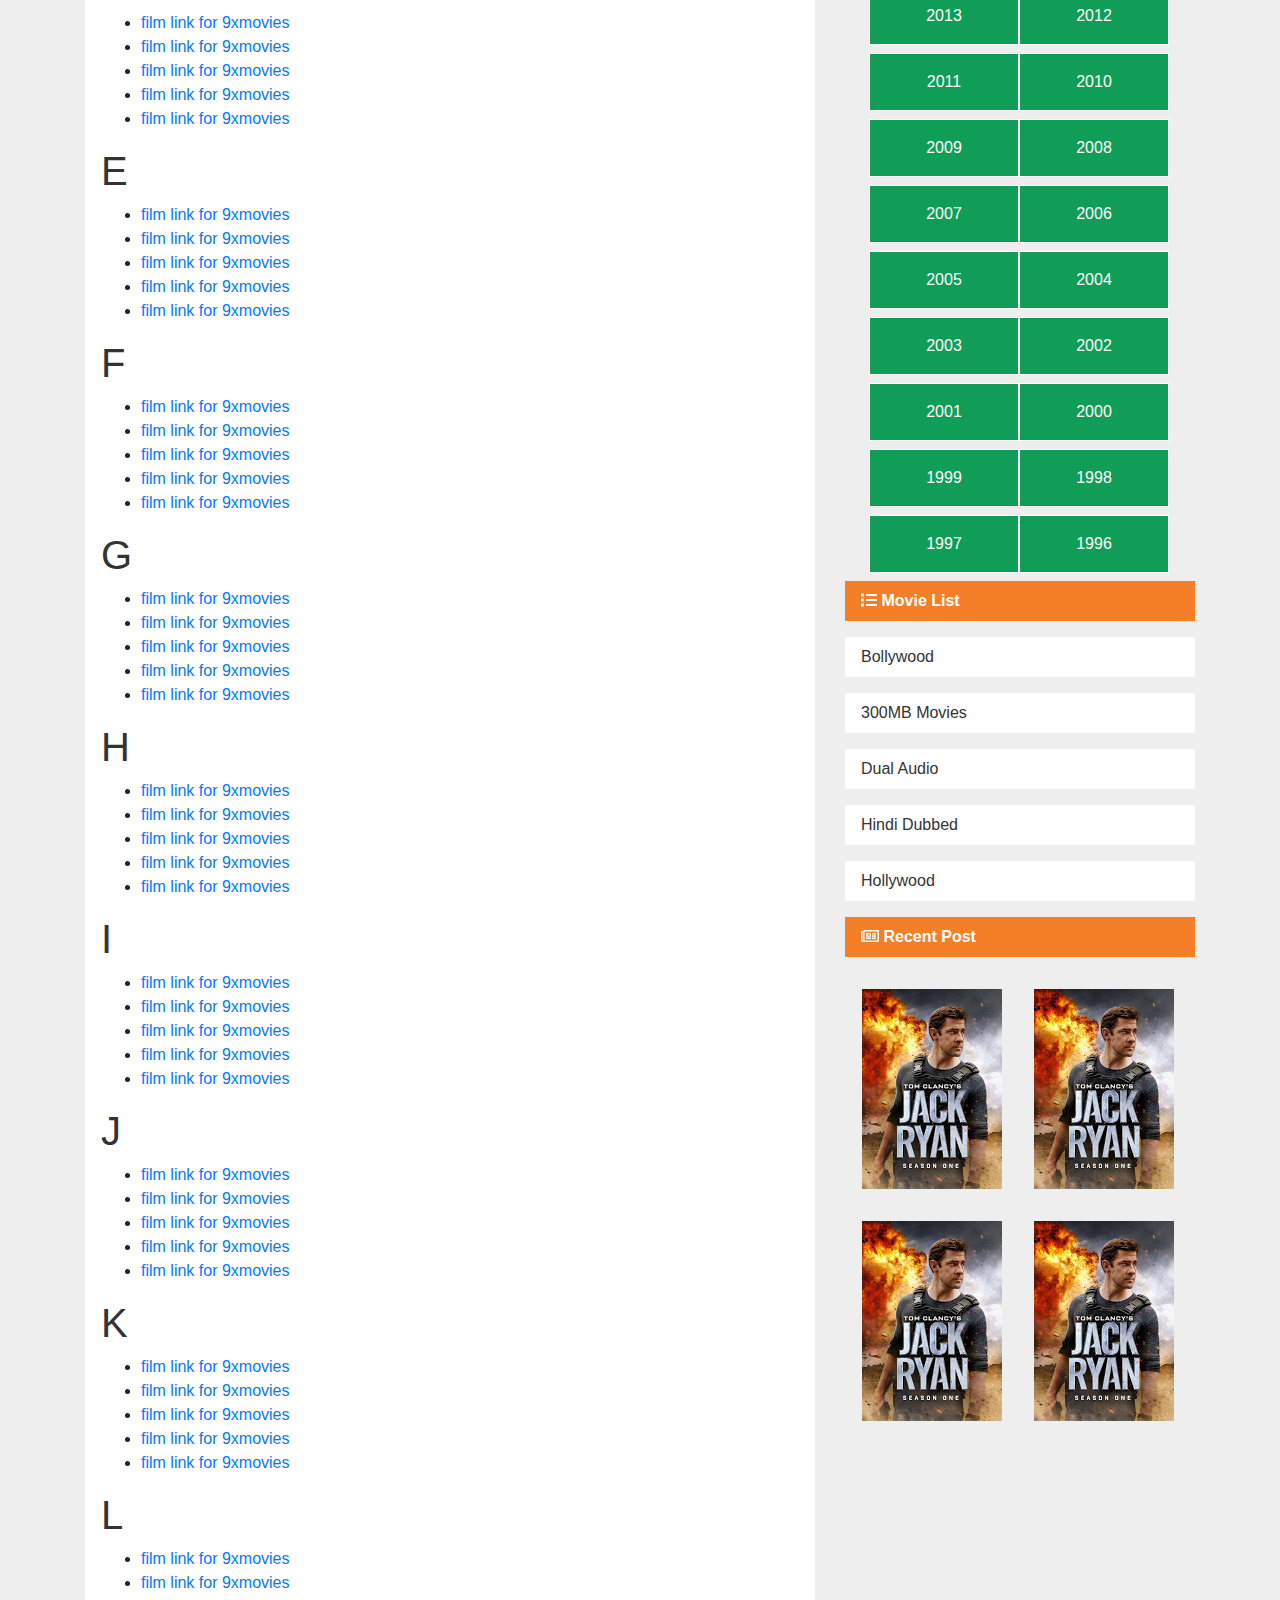
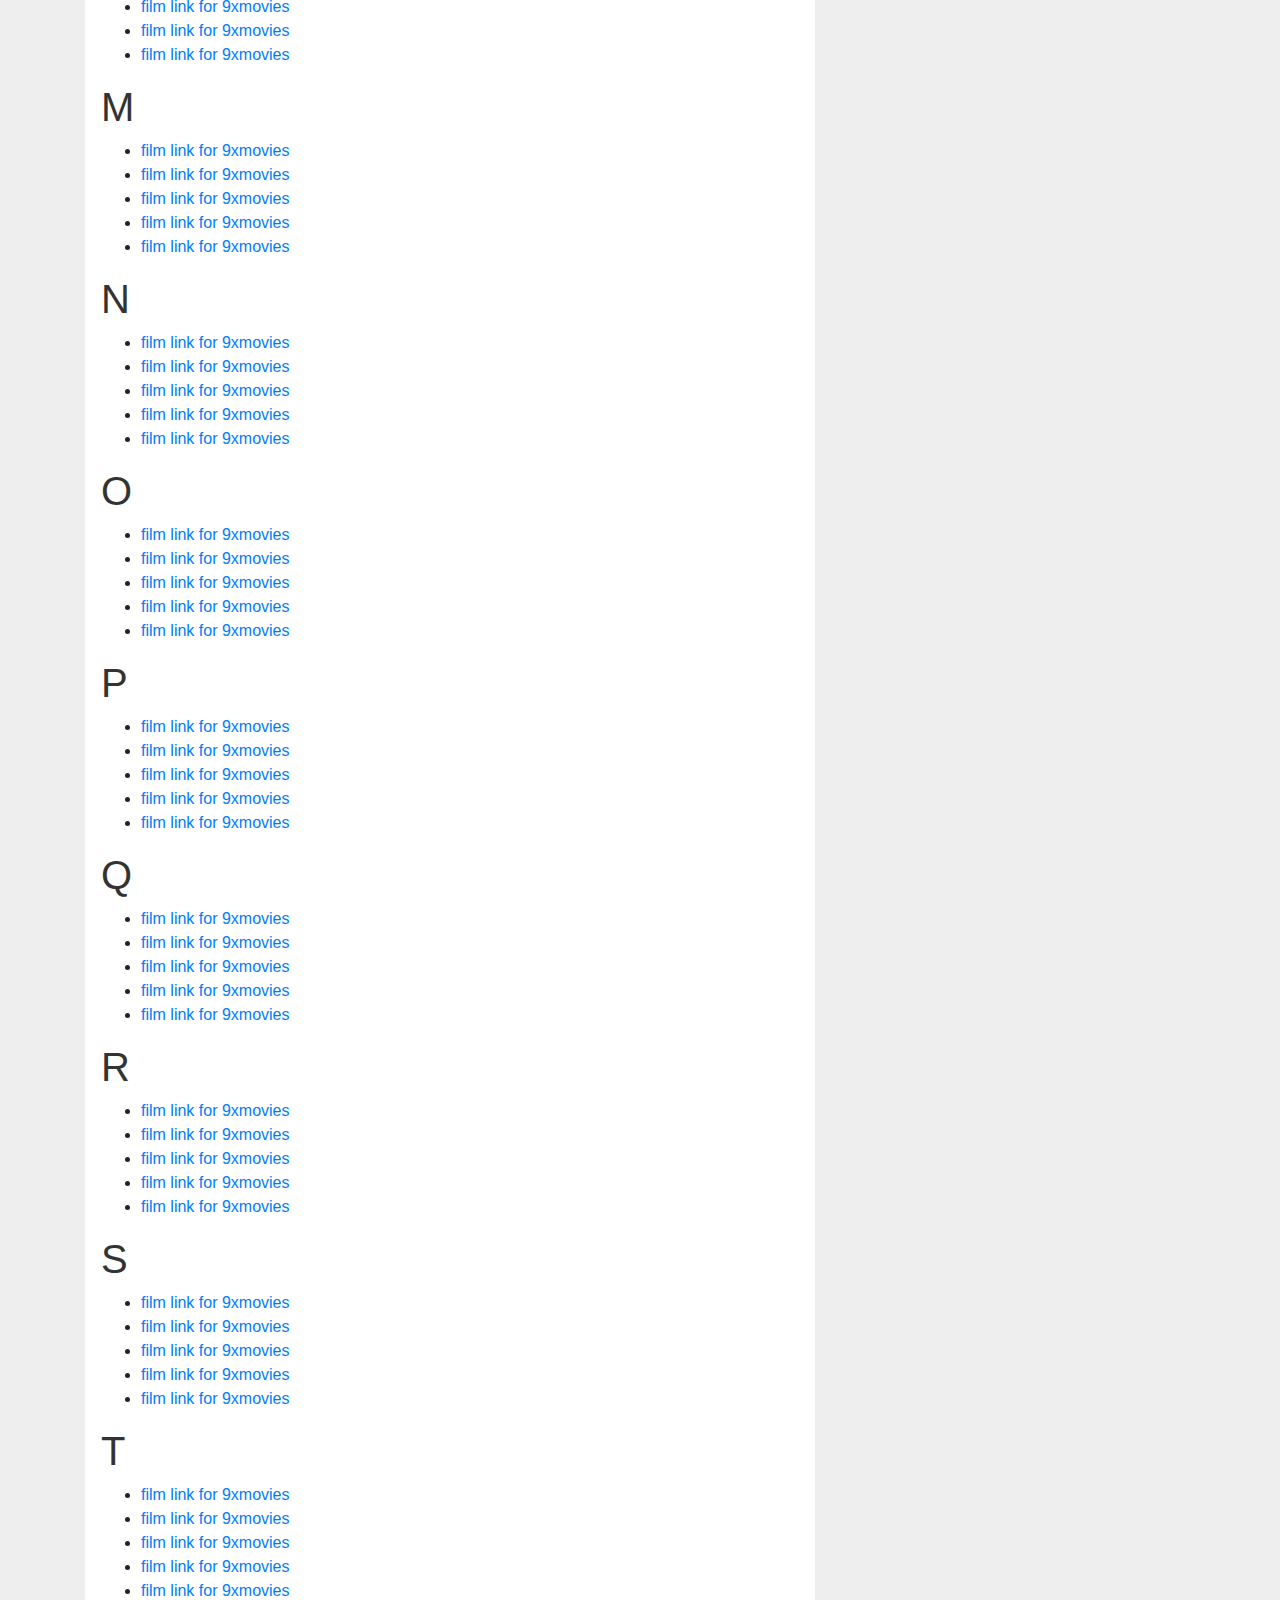
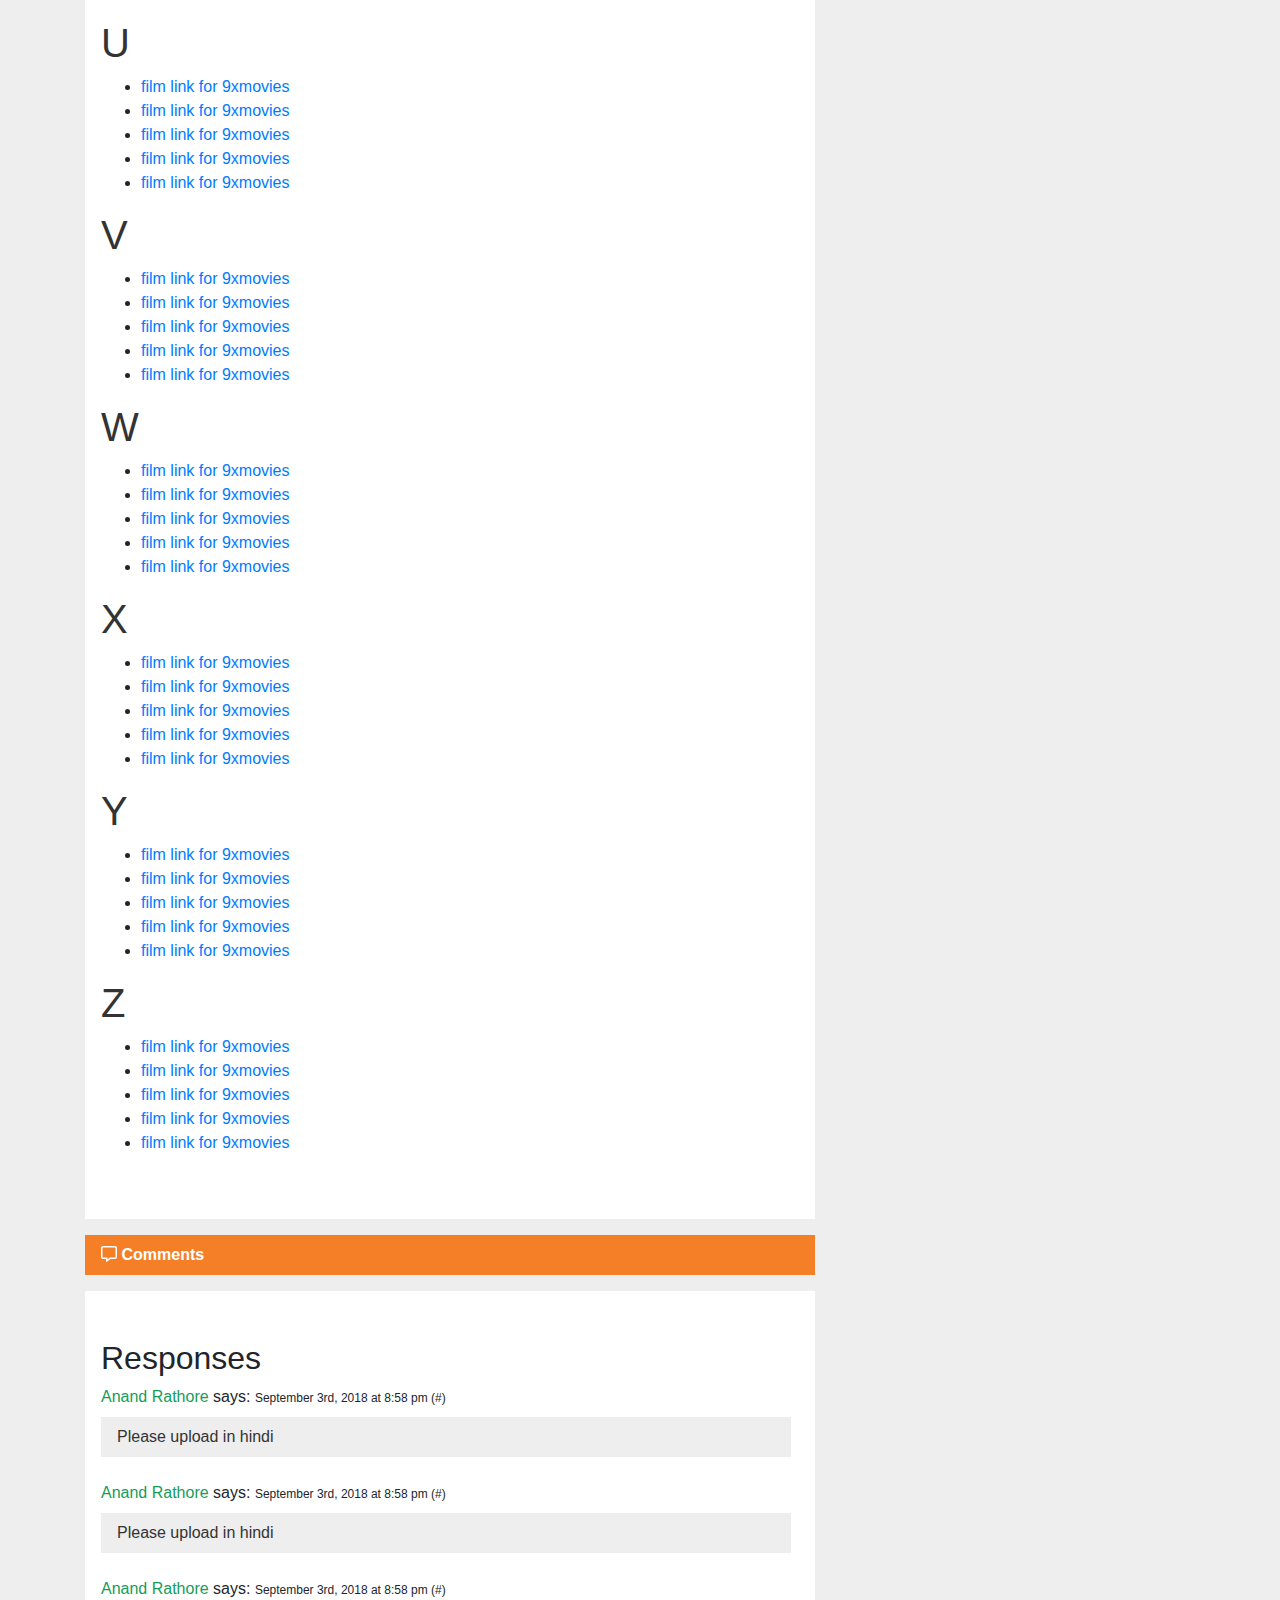
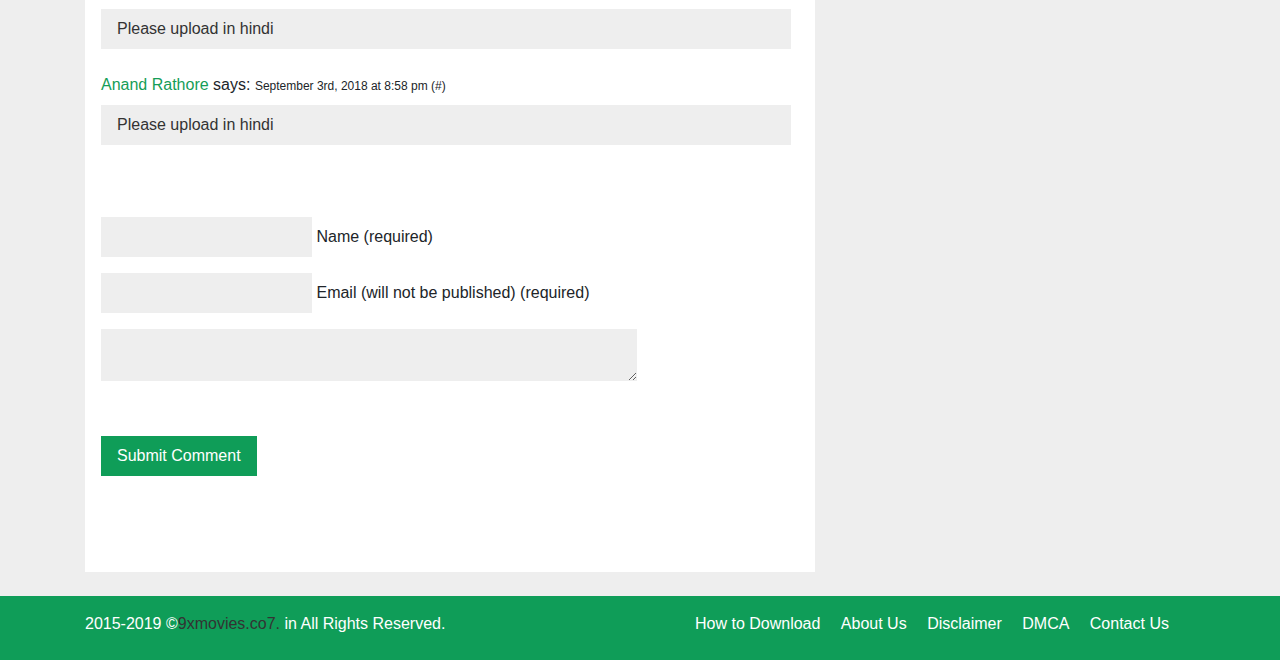
<file: hollywood.html>
<!DOCTYPE html>
<html>
	<head>
		<title>9xmovies</title>
		<meta name="viewport" content="width=device-width,minimum-scale=1,initial-scale=1">
		<meta charset="UTF-8">
		<link href="assets/fontawesome-free-5.10.2-web/css/all.css" type="text/css" rel="stylesheet">
		<link href="assets/bootstrap-4.3.1-dist/css/bootstrap.css" type="text/css" rel="stylesheet"/>
		<link href="assets/bootstrap-4.3.1-dist/css/bootstrap.min.css" type="text/css" rel="stylesheet">
		<link href="assets/css/style.css" type="text/css" rel="stylesheet"/>
		<link href="assets/css/owl.carousel.min.css" type="text/css" rel="stylesheet"/>
		<link href="assets/css/owl.theme.default.min.css" type="text/css" rel="stylesheet"/>
		<link href="assets/css/mobile-style.css" type="text/css" rel="stylesheet"/>
		<script src="https://ajax.googleapis.com/ajax/libs/jquery/3.4.1/jquery.min.js"></script>
		<script src="assets/fontawesome-free-5.10.2-web/js/all.js" type="text/javascript"></script>
		<script src="assets/bootstrap-4.3.1-dist/js/bootstrap.min.js" type="text/javascript"></script>
	</head>
	<body>
		<header>
			<div class="green-bg fixed-top">
				<div class="container px-0 header-pad">
					<nav class="navbar navbar-expand-lg navbar-light">
						<a href="index.html"><img src="assets/img/logo.png" alt="" class="pr-5"/></a>
						<button class="navbar-toggler" type="button" data-toggle="collapse" data-target="#navbarTogglerDemo02" aria-controls="navbarTogglerDemo02" aria-expanded="false" aria-label="Toggle navigation">
							<span class="navbar-toggler-icon"></span>
						</button>

						<div class="collapse navbar-collapse" id="navbarTogglerDemo02">
						<ul class="navbar-nav mt-2 mt-lg-0 mr-5">
							<li class="nav-item">
								<a class="nav-link text-white" href="bollywood.html" title="Bollywood">Bollywood</a>
							</li>
							<li class="nav-item">
								<a class="nav-link text-white" href="300mb.html" title="300MB Movies">300MB Movies</a>
							</li>
							<li class="nav-item">
								<a class="nav-link text-white" href="dual.html" title="Dual Audio">Dual Audio</a>
							</li>
							<li class="nav-item">
								<a class="nav-link text-white" href="hindi.html" title="Hindi Dubbed">Hindi Dubbed</a>
							</li>
							<li class="nav-item">
								<a class="nav-link text-white" href="hollywood.html" title="Hollywood">Hollywood</a>
							</li>
						</ul>
						<form class="form-inline search-icon my-2 my-lg-0">
							<div class="search-box ml-3 float-right">
								<input type="text" name="" placeholder="Search here..." class="search-txt"/>
								<a href="#" class="search-btn">
									<i class="fas fa-search"></i>
								</a>
							</div>
						</form>
					  </div>
					</nav>
				</div>
			</div>
		</header>
		
		<main class="white-graybg pt-3">
			<section>
				<div class=" container px-0 green-bg mb-3 text-center text-white pt-3 pb-2 font-weight-bold">
					Always Use Original 9xmovies.in Bookmark Us and Use Full <label class="text-black">9xmovies.in</label> in Browser | Download 9xmovies Android App for Ads free surfing <a href="#" class="text-black">Click Here</a>
				</div>
			</section>
			
			<section>
				<div class="container">
					<div class="row">
						<!-- Left Side -->
						<div class="col-xl-8 ">
							<div class="orange-bg text-white mb-3 pl-3 pt-2 font-weight-bold">
								<i class="far fa-copy"></i> <label>Hollywood</label>
							</div>
							
							<div class="white-bg">
								<div class="px-3 pt-3">
									<p class="lead">
										Check out A2Z Bollywood movie listed Alphabet wise Hindi Full movies. Watch Latest Bollywood 
										720p HD 9xmovies Hindi movies Download links of various file servers. Salman Khan, Shah Rukh Khan,
										Amitabh Bachchan and Akshay Kumar Latest Hindi Full Movies Download today with Super Fast Speed.
									</p>
									<p class="lead">
										Here all movies arranged with the first letter of the movie. This allows users to easily find required movies.
									</p>
								</div>
								<div>
									<h2 class="f-30">
										<ul class="inline text-blue anchorhover">
											<li><a href="#">1</a></li>
											<li>|</li>
											<li><a href="#">A</a></li>
											<li>|</li>
											<li><a href="#">B</a></li>
											<li>|</li>
											<li><a href="#">C</a></li>
											<li>|</li>
											<li><a href="#">D</a></li>
											<li>|</li>
											<li><a href="#">E</a></li>
											<li>|</li>
											<li><a href="#">F</a></li>
											<li>|</li>
											<li><a href="#">G</a></li>
											<li>|</li>
											<li><a href="#">H</a></li>
											<li>|</li>
											<li><a href="#">I</a></li>
											<li>|</li>
											<li><a href="#">J</a></li>
											<li>|</li>
											<li><a href="#">K</a></li>
											<li>|</li>
											<li><a href="#">L</a></li>
											<li>|</li>
											<li><a href="#">M</a></li>
											<li>|</li>
											<li><a href="#">N</a></li>
											<li>|</li>
											<li><a href="#">O</a></li>
											<li>|</li>
											<li><a href="#">P</a></li>
											<li>|</li>
											<li><a href="#">Q</a></li>
											<li>|</li>
											<li><a href="#">R</a></li>
											<li>|</li>
											<li><a href="#">S</a></li>
											<li>|</li>
											<li><a href="#">T</a></li>
											<li>|</li>
											<li><a href="#">U</a></li>
											<li>|</li>
											<li><a href="#">V</a></li>
											<li>|</li>
											<li><a href="#">W</a></li>
											<li>|</li>
											<li><a href="#">X</a></li>
											<li>|</li>
											<li><a href="#">Y</a></li>
											<li>|</li>
											<li><a href="#">Z</a></li>
										</ul>
									</h2>
								</div>
									
								<div class="text-center">
									<img src="assets/img/hollywood.jpg" alt="" class="w-100"/>
								</div>
								
								<div class="pl-3 pb-5">
									<h1 class="text-black">1-9</h1>
									<ul>
										<li class="anchorhover"><a href="movie.html" class="text-decoration-none">film link for 9xmovies</a></li>
										<li class="anchorhover"><a href="movie.html" class="text-decoration-none">film link for 9xmovies</a></li>
										<li class="anchorhover"><a href="movie.html" class="text-decoration-none">film link for 9xmovies</a></li>
										<li class="anchorhover"><a href="movie.html" class="text-decoration-none">film link for 9xmovies</a></li>
										<li class="anchorhover"><a href="movie.html" class="text-decoration-none">film link for 9xmovies</a></li>
									</ul>
									<h1 class="text-black">A</h1>
									<ul>
										<li class="anchorhover"><a href="movie.html" class="text-decoration-none">film link for 9xmovies</a></li>
										<li class="anchorhover"><a href="movie.html" class="text-decoration-none">film link for 9xmovies</a></li>
										<li class="anchorhover"><a href="movie.html" class="text-decoration-none">film link for 9xmovies</a></li>
										<li class="anchorhover"><a href="movie.html" class="text-decoration-none">film link for 9xmovies</a></li>
										<li class="anchorhover"><a href="movie.html" class="text-decoration-none">film link for 9xmovies</a></li>
									</ul>
									<h1 class="text-black">B</h1>
									<ul>
										<li class="anchorhover"><a href="movie.html" class="text-decoration-none">film link for 9xmovies</a></li>
										<li class="anchorhover"><a href="movie.html" class="text-decoration-none">film link for 9xmovies</a></li>
										<li class="anchorhover"><a href="movie.html" class="text-decoration-none">film link for 9xmovies</a></li>
										<li class="anchorhover"><a href="movie.html" class="text-decoration-none">film link for 9xmovies</a></li>
										<li class="anchorhover"><a href="movie.html" class="text-decoration-none">film link for 9xmovies</a></li>
									</ul>
									<h1 class="text-black">C</h1>
									<ul>
										<li class="anchorhover"><a href="movie.html" class="text-decoration-none">film link for 9xmovies</a></li>
										<li class="anchorhover"><a href="movie.html" class="text-decoration-none">film link for 9xmovies</a></li>
										<li class="anchorhover"><a href="movie.html" class="text-decoration-none">film link for 9xmovies</a></li>
										<li class="anchorhover"><a href="movie.html" class="text-decoration-none">film link for 9xmovies</a></li>
										<li class="anchorhover"><a href="movie.html" class="text-decoration-none">film link for 9xmovies</a></li>
									</ul>
									<h1 class="text-black">D</h1>
									<ul>
										<li class="anchorhover"><a href="movie.html" class="text-decoration-none">film link for 9xmovies</a></li>
										<li class="anchorhover"><a href="movie.html" class="text-decoration-none">film link for 9xmovies</a></li>
										<li class="anchorhover"><a href="movie.html" class="text-decoration-none">film link for 9xmovies</a></li>
										<li class="anchorhover"><a href="movie.html" class="text-decoration-none">film link for 9xmovies</a></li>
										<li class="anchorhover"><a href="movie.html" class="text-decoration-none">film link for 9xmovies</a></li>
									</ul>
									<h1 class="text-black">E</h1>
									<ul>
										<li class="anchorhover"><a href="movie.html" class="text-decoration-none">film link for 9xmovies</a></li>
										<li class="anchorhover"><a href="movie.html" class="text-decoration-none">film link for 9xmovies</a></li>
										<li class="anchorhover"><a href="movie.html" class="text-decoration-none">film link for 9xmovies</a></li>
										<li class="anchorhover"><a href="movie.html" class="text-decoration-none">film link for 9xmovies</a></li>
										<li class="anchorhover"><a href="movie.html" class="text-decoration-none">film link for 9xmovies</a></li>
									</ul>
									<h1 class="text-black">F</h1>
									<ul>
										<li class="anchorhover"><a href="movie.html" class="text-decoration-none">film link for 9xmovies</a></li>
										<li class="anchorhover"><a href="movie.html" class="text-decoration-none">film link for 9xmovies</a></li>
										<li class="anchorhover"><a href="movie.html" class="text-decoration-none">film link for 9xmovies</a></li>
										<li class="anchorhover"><a href="movie.html" class="text-decoration-none">film link for 9xmovies</a></li>
										<li class="anchorhover"><a href="movie.html" class="text-decoration-none">film link for 9xmovies</a></li>
									</ul>
									<h1 class="text-black">G</h1>
									<ul>
										<li class="anchorhover"><a href="movie.html" class="text-decoration-none">film link for 9xmovies</a></li>
										<li class="anchorhover"><a href="movie.html" class="text-decoration-none">film link for 9xmovies</a></li>
										<li class="anchorhover"><a href="movie.html" class="text-decoration-none">film link for 9xmovies</a></li>
										<li class="anchorhover"><a href="movie.html" class="text-decoration-none">film link for 9xmovies</a></li>
										<li class="anchorhover"><a href="movie.html" class="text-decoration-none">film link for 9xmovies</a></li>
									</ul>
									<h1 class="text-black">H</h1>
									<ul>
										<li class="anchorhover"><a href="movie.html" class="text-decoration-none">film link for 9xmovies</a></li>
										<li class="anchorhover"><a href="movie.html" class="text-decoration-none">film link for 9xmovies</a></li>
										<li class="anchorhover"><a href="movie.html" class="text-decoration-none">film link for 9xmovies</a></li>
										<li class="anchorhover"><a href="movie.html" class="text-decoration-none">film link for 9xmovies</a></li>
										<li class="anchorhover"><a href="movie.html" class="text-decoration-none">film link for 9xmovies</a></li>
									</ul>
									<h1 class="text-black">I</h1>
									<ul>
										<li class="anchorhover"><a href="movie.html" class="text-decoration-none">film link for 9xmovies</a></li>
										<li class="anchorhover"><a href="movie.html" class="text-decoration-none">film link for 9xmovies</a></li>
										<li class="anchorhover"><a href="movie.html" class="text-decoration-none">film link for 9xmovies</a></li>
										<li class="anchorhover"><a href="movie.html" class="text-decoration-none">film link for 9xmovies</a></li>
										<li class="anchorhover"><a href="movie.html" class="text-decoration-none">film link for 9xmovies</a></li>
									</ul>
									<h1 class="text-black">J</h1>
									<ul>
										<li class="anchorhover"><a href="movie.html" class="text-decoration-none">film link for 9xmovies</a></li>
										<li class="anchorhover"><a href="movie.html" class="text-decoration-none">film link for 9xmovies</a></li>
										<li class="anchorhover"><a href="movie.html" class="text-decoration-none">film link for 9xmovies</a></li>
										<li class="anchorhover"><a href="movie.html" class="text-decoration-none">film link for 9xmovies</a></li>
										<li class="anchorhover"><a href="movie.html" class="text-decoration-none">film link for 9xmovies</a></li>
									</ul>
									<h1 class="text-black">K</h1>
									<ul>
										<li class="anchorhover"><a href="movie.html" class="text-decoration-none">film link for 9xmovies</a></li>
										<li class="anchorhover"><a href="movie.html" class="text-decoration-none">film link for 9xmovies</a></li>
										<li class="anchorhover"><a href="movie.html" class="text-decoration-none">film link for 9xmovies</a></li>
										<li class="anchorhover"><a href="movie.html" class="text-decoration-none">film link for 9xmovies</a></li>
										<li class="anchorhover"><a href="movie.html" class="text-decoration-none">film link for 9xmovies</a></li>
									</ul>
									<h1 class="text-black">L</h1>
									<ul>
										<li class="anchorhover"><a href="movie.html" class="text-decoration-none">film link for 9xmovies</a></li>
										<li class="anchorhover"><a href="movie.html" class="text-decoration-none">film link for 9xmovies</a></li>
										<li class="anchorhover"><a href="movie.html" class="text-decoration-none">film link for 9xmovies</a></li>
										<li class="anchorhover"><a href="movie.html" class="text-decoration-none">film link for 9xmovies</a></li>
										<li class="anchorhover"><a href="movie.html" class="text-decoration-none">film link for 9xmovies</a></li>
									</ul>
									<h1 class="text-black">M</h1>
									<ul>
										<li class="anchorhover"><a href="movie.html" class="text-decoration-none">film link for 9xmovies</a></li>
										<li class="anchorhover"><a href="movie.html" class="text-decoration-none">film link for 9xmovies</a></li>
										<li class="anchorhover"><a href="movie.html" class="text-decoration-none">film link for 9xmovies</a></li>
										<li class="anchorhover"><a href="movie.html" class="text-decoration-none">film link for 9xmovies</a></li>
										<li class="anchorhover"><a href="movie.html" class="text-decoration-none">film link for 9xmovies</a></li>
									</ul>
									<h1 class="text-black">N</h1>
									<ul>
										<li class="anchorhover"><a href="movie.html" class="text-decoration-none">film link for 9xmovies</a></li>
										<li class="anchorhover"><a href="movie.html" class="text-decoration-none">film link for 9xmovies</a></li>
										<li class="anchorhover"><a href="movie.html" class="text-decoration-none">film link for 9xmovies</a></li>
										<li class="anchorhover"><a href="movie.html" class="text-decoration-none">film link for 9xmovies</a></li>
										<li class="anchorhover"><a href="movie.html" class="text-decoration-none">film link for 9xmovies</a></li>
									</ul>
									<h1 class="text-black">O</h1><ul>
										<li class="anchorhover"><a href="movie.html" class="text-decoration-none">film link for 9xmovies</a></li>
										<li class="anchorhover"><a href="movie.html" class="text-decoration-none">film link for 9xmovies</a></li>
										<li class="anchorhover"><a href="movie.html" class="text-decoration-none">film link for 9xmovies</a></li>
										<li class="anchorhover"><a href="movie.html" class="text-decoration-none">film link for 9xmovies</a></li>
										<li class="anchorhover"><a href="movie.html" class="text-decoration-none">film link for 9xmovies</a></li>
									</ul>
									<h1 class="text-black">P</h1><ul>
										<li class="anchorhover"><a href="movie.html" class="text-decoration-none">film link for 9xmovies</a></li>
										<li class="anchorhover"><a href="movie.html" class="text-decoration-none">film link for 9xmovies</a></li>
										<li class="anchorhover"><a href="movie.html" class="text-decoration-none">film link for 9xmovies</a></li>
										<li class="anchorhover"><a href="movie.html" class="text-decoration-none">film link for 9xmovies</a></li>
										<li class="anchorhover"><a href="movie.html" class="text-decoration-none">film link for 9xmovies</a></li>
									</ul>
									<h1 class="text-black">Q</h1><ul>
										<li class="anchorhover"><a href="movie.html" class="text-decoration-none">film link for 9xmovies</a></li>
										<li class="anchorhover"><a href="movie.html" class="text-decoration-none">film link for 9xmovies</a></li>
										<li class="anchorhover"><a href="movie.html" class="text-decoration-none">film link for 9xmovies</a></li>
										<li class="anchorhover"><a href="movie.html" class="text-decoration-none">film link for 9xmovies</a></li>
										<li class="anchorhover"><a href="movie.html" class="text-decoration-none">film link for 9xmovies</a></li>
									</ul>
									<h1 class="text-black">R</h1><ul>
										<li class="anchorhover"><a href="movie.html" class="text-decoration-none">film link for 9xmovies</a></li>
										<li class="anchorhover"><a href="movie.html" class="text-decoration-none">film link for 9xmovies</a></li>
										<li class="anchorhover"><a href="movie.html" class="text-decoration-none">film link for 9xmovies</a></li>
										<li class="anchorhover"><a href="movie.html" class="text-decoration-none">film link for 9xmovies</a></li>
										<li class="anchorhover"><a href="movie.html" class="text-decoration-none">film link for 9xmovies</a></li>
									</ul>
									<h1 class="text-black">S</h1>
									<ul>
										<li class="anchorhover"><a href="movie.html" class="text-decoration-none">film link for 9xmovies</a></li>
										<li class="anchorhover"><a href="movie.html" class="text-decoration-none">film link for 9xmovies</a></li>
										<li class="anchorhover"><a href="movie.html" class="text-decoration-none">film link for 9xmovies</a></li>
										<li class="anchorhover"><a href="movie.html" class="text-decoration-none">film link for 9xmovies</a></li>
										<li class="anchorhover"><a href="movie.html" class="text-decoration-none">film link for 9xmovies</a></li>
									</ul>
									<h1 class="text-black">T</h1><ul>
										<li class="anchorhover"><a href="movie.html" class="text-decoration-none">film link for 9xmovies</a></li>
										<li class="anchorhover"><a href="movie.html" class="text-decoration-none">film link for 9xmovies</a></li>
										<li class="anchorhover"><a href="movie.html" class="text-decoration-none">film link for 9xmovies</a></li>
										<li class="anchorhover"><a href="movie.html" class="text-decoration-none">film link for 9xmovies</a></li>
										<li class="anchorhover"><a href="movie.html" class="text-decoration-none">film link for 9xmovies</a></li>
									</ul>
									<h1 class="text-black">U</h1><ul>
										<li class="anchorhover"><a href="movie.html" class="text-decoration-none">film link for 9xmovies</a></li>
										<li class="anchorhover"><a href="movie.html" class="text-decoration-none">film link for 9xmovies</a></li>
										<li class="anchorhover"><a href="movie.html" class="text-decoration-none">film link for 9xmovies</a></li>
										<li class="anchorhover"><a href="movie.html" class="text-decoration-none">film link for 9xmovies</a></li>
										<li class="anchorhover"><a href="movie.html" class="text-decoration-none">film link for 9xmovies</a></li>
									</ul>
									<h1 class="text-black">V</h1><ul>
										<li class="anchorhover"><a href="movie.html" class="text-decoration-none">film link for 9xmovies</a></li>
										<li class="anchorhover"><a href="movie.html" class="text-decoration-none">film link for 9xmovies</a></li>
										<li class="anchorhover"><a href="movie.html" class="text-decoration-none">film link for 9xmovies</a></li>
										<li class="anchorhover"><a href="movie.html" class="text-decoration-none">film link for 9xmovies</a></li>
										<li class="anchorhover"><a href="movie.html" class="text-decoration-none">film link for 9xmovies</a></li>
									</ul>
									<h1 class="text-black">W</h1><ul>
										<li class="anchorhover"><a href="movie.html" class="text-decoration-none">film link for 9xmovies</a></li>
										<li class="anchorhover"><a href="movie.html" class="text-decoration-none">film link for 9xmovies</a></li>
										<li class="anchorhover"><a href="movie.html" class="text-decoration-none">film link for 9xmovies</a></li>
										<li class="anchorhover"><a href="movie.html" class="text-decoration-none">film link for 9xmovies</a></li>
										<li class="anchorhover"><a href="movie.html" class="text-decoration-none">film link for 9xmovies</a></li>
									</ul>
									<h1 class="text-black">X</h1><ul>
										<li class="anchorhover"><a href="movie.html" class="text-decoration-none">film link for 9xmovies</a></li>
										<li class="anchorhover"><a href="movie.html" class="text-decoration-none">film link for 9xmovies</a></li>
										<li class="anchorhover"><a href="movie.html" class="text-decoration-none">film link for 9xmovies</a></li>
										<li class="anchorhover"><a href="movie.html" class="text-decoration-none">film link for 9xmovies</a></li>
										<li class="anchorhover"><a href="movie.html" class="text-decoration-none">film link for 9xmovies</a></li>
									</ul>
									<h1 class="text-black">Y</h1><ul>
										<li class="anchorhover"><a href="movie.html" class="text-decoration-none">film link for 9xmovies</a></li>
										<li class="anchorhover"><a href="movie.html" class="text-decoration-none">film link for 9xmovies</a></li>
										<li class="anchorhover"><a href="movie.html" class="text-decoration-none">film link for 9xmovies</a></li>
										<li class="anchorhover"><a href="movie.html" class="text-decoration-none">film link for 9xmovies</a></li>
										<li class="anchorhover"><a href="movie.html" class="text-decoration-none">film link for 9xmovies</a></li>
									</ul>
									<h1 class="text-black">Z</h1><ul>
										<li class="anchorhover"><a href="movie.html" class="text-decoration-none">film link for 9xmovies</a></li>
										<li class="anchorhover"><a href="movie.html" class="text-decoration-none">film link for 9xmovies</a></li>
										<li class="anchorhover"><a href="movie.html" class="text-decoration-none">film link for 9xmovies</a></li>
										<li class="anchorhover"><a href="movie.html" class="text-decoration-none">film link for 9xmovies</a></li>
										<li class="anchorhover"><a href="movie.html" class="text-decoration-none">film link for 9xmovies</a></li>
									</ul>		
								</div>
							</div>
							
							<!-- Comments -->
							<div class="orange-bg text-white pl-3 my-3 font-weight-bold pt-2">
								<i class="far fa-comment-alt"></i> <label>Comments</label>
							</div>
							
							<div class="white-bg py-5 pl-3 mb-4">
								<h2>Responses</h2>
								<div class="pb-4 mr-4">
									<label class="text-green">Anand Rathore</label> says: <span class="f-12">September 3rd, 2018 at 8:58 pm (#)</span><br>
									<div class="white-graybg text-black py-2 text-black px-3">Please upload in hindi</div>
								</div>
								<div class="pb-4 mr-4">
									<label class="text-green">Anand Rathore</label> says: <span class="f-12">September 3rd, 2018 at 8:58 pm (#)</span><br>
									<div class="white-graybg text-black py-2 text-black px-3">Please upload in hindi</div>
								</div>
								<div class="pb-4 mr-4">
									<label class="text-green">Anand Rathore</label> says: <span class="f-12">September 3rd, 2018 at 8:58 pm (#)</span><br>
									<div class="white-graybg text-black py-2 text-black px-3">Please upload in hindi</div>
								</div>
								<div class="pb-4 mr-4">
									<label class="text-green">Anand Rathore</label> says: <span class="f-12">September 3rd, 2018 at 8:58 pm (#)</span><br>
									<div class="white-graybg text-black py-2 text-black px-3">Please upload in hindi</div>
								</div>
								<form class="py-5">
									<input type="text" class="white-graybg py-2 mb-3"/>
									<label>Name (required)</label><br>
									<input type="text"  class="white-graybg py-2 mb-3"/>
									<label>Email (will not be published) (required)</label><br>
									<textarea type="text" class="w-75 white-graybg mb-5"></textarea><br>
									<button class="green-bg py-2 px-3 text-white">Submit Comment</button>
								</form>
							</div>
						</div>
						
						<!-- Right Side -->
						<div class="col-xl-4 alpha">
							<div class="orange-bg text-white mb-3 pl-3 pt-2 font-weight-bold">
								<i class="fas fa-cloud"></i> <label>Movies by Alphabet</label>
							</div>
							<div class="row text-center text-white1 ml-3 alphabets">
								<a href="#" class="text-decoration-none"><div class="green-bg texthover w-33 py-2 mb-2">1-9</div></a>
								<a href="#" class="text-decoration-none"><div class="green-bg texthover w-33 py-2 mb-2">A</div></a>
								<a href="#" class="text-decoration-none"><div class="green-bg texthover w-33 py-2 mb-2">B</div></a>
								<a href="#" class="text-decoration-none"><div class="green-bg texthover w-33 py-2 mb-2">C</div></a>
								<a href="#" class="text-decoration-none"><div class="green-bg texthover w-33 py-2 mb-2">D</div></a>
								<a href="#" class="text-decoration-none"><div class="green-bg texthover w-33 py-2 mb-2">E</div></a>
								<a href="#" class="text-decoration-none"><div class="green-bg texthover w-33 py-2 mb-2">F</div></a>
								<a href="#" class="text-decoration-none"><div class="green-bg texthover w-33 py-2 mb-2">G</div></a>
								<a href="#" class="text-decoration-none"><div class="green-bg texthover w-33 py-2 mb-2">H</div></a>
								<a href="#" class="text-decoration-none"><div class="green-bg texthover w-33 py-2 mb-2">I</div></a>
								<a href="#" class="text-decoration-none"><div class="green-bg texthover w-33 py-2 mb-2">J</div></a>
								<a href="#" class="text-decoration-none"><div class="green-bg texthover w-33 py-2 mb-2">K</div></a>
								<a href="#" class="text-decoration-none"><div class="green-bg texthover w-33 py-2 mb-2">L</div></a>
								<a href="#" class="text-decoration-none"><div class="green-bg texthover w-33 py-2 mb-2">M</div></a>
								<a href="#" class="text-decoration-none"><div class="green-bg texthover w-33 py-2 mb-2">N</div></a>
								<a href="#" class="text-decoration-none"><div class="green-bg texthover w-33 py-2 mb-2">O</div></a>
								<a href="#" class="text-decoration-none"><div class="green-bg texthover w-33 py-2 mb-2">P</div></a>
								<a href="#" class="text-decoration-none"><div class="green-bg texthover w-33 py-2 mb-2">Q</div></a>
								<a href="#" class="text-decoration-none"><div class="green-bg texthover w-33 py-2 mb-2">R</div></a>
								<a href="#" class="text-decoration-none"><div class="green-bg texthover w-33 py-2 mb-2">S</div></a>
								<a href="#" class="text-decoration-none"><div class="green-bg texthover w-33 py-2 mb-2">T</div></a>
								<a href="#" class="text-decoration-none"><div class="green-bg texthover w-33 py-2 mb-2">U</div></a>
								<a href="#" class="text-decoration-none"><div class="green-bg texthover w-33 py-2 mb-2">V</div></a>
								<a href="#" class="text-decoration-none"><div class="green-bg texthover w-33 py-2 mb-2">W</div></a>
								<a href="#" class="text-decoration-none"><div class="green-bg texthover w-33 py-2 mb-2">X</div></a>
								<a href="#" class="text-decoration-none"><div class="green-bg texthover w-33 py-2 mb-2">Y</div></a>
								<a href="#" class="text-decoration-none"><div class="green-bg texthover w-33 py-2 mb-2">Z</div><a href="#">
							</div>
							
							
							<div class="orange-bg text-white mb-3 pl-3 pt-2 font-weight-bold">
								<i class="far fa-copy"></i> <label>Categories</label>
							</div>
							<div class="row text-center text-white1 ml-4 categories">
								<a href="#" class="text-decoration-none"><div class="green-bg texthover w-55 py-3 mb-2">1080p Movies</div></a>
								<a href="#" class="text-decoration-none"><div class="green-bg texthover w-55 py-3 mb-2">300MB Movies</div></a>
								<a href="#" class="text-decoration-none"><div class="green-bg texthover w-55 py-3 mb-2">Assamese Movies</div></a>
								<a href="#" class="text-decoration-none"><div class="green-bg texthover w-55 py-3 mb-2">Bhojpuri Movies</div></a>
								<a href="#" class="text-decoration-none"><div class="green-bg texthover w-55 py-3 mb-2">Bollywood Movies</div></a>
								<a href="#" class="text-decoration-none"><div class="green-bg texthover w-55 py-3 mb-2">Dual Audio</div></a>
								<a href="#" class="text-decoration-none"><div class="green-bg texthover w-55 py-3 mb-2">Gujrati Movies</div></a>
								<a href="#" class="text-decoration-none"><div class="green-bg texthover w-55 py-3 mb-2">Hindi Dubbed</div></a>
								<a href="#" class="text-decoration-none"><div class="green-bg texthover w-55 py-3 mb-2">Hollywood Movies</div></a>
								<a href="#" class="text-decoration-none"><div class="green-bg texthover w-55 py-3 mb-2">Malayalam Movies</div></a>
								<a href="#" class="text-decoration-none"><div class="green-bg texthover w-55 py-3 mb-2">Marathi Movies</div></a>
								<a href="#" class="text-decoration-none"><div class="green-bg texthover w-55 py-3 mb-2">Pakistani Movies</div></a>
								<a href="#" class="text-decoration-none"><div class="green-bg texthover w-55 py-3 mb-2">Pre Release</div></a>
								<a href="#" class="text-decoration-none"><div class="green-bg texthover w-55 py-3 mb-2">Punjabi Movies</div></a>
								<a href="#" class="text-decoration-none"><div class="green-bg texthover w-55 py-3 mb-2">Tamil Movies</div></a>
								<a href="#" class="text-decoration-none"><div class="green-bg texthover w-55 py-3 mb-2">Telugu Movies</div></a>
								<a href="#" class="text-decoration-none"><div class="green-bg texthover w-55 py-3 mb-2">TV Shows</div></a>
								<a href="#" class="text-decoration-none"><div class="green-bg texthover w-55 py-3 mb-2">WEB Series</div></a>
							</div>
							
							<div class="orange-bg text-white mb-3 pl-3 pt-2 font-weight-bold mobile-100">
								<i class="far fa-clock"></i> <label>Release Year</label>
							</div>
							<div class="row text-center text-white1 ml-4 mobile-100 year">
								<a href="#" class="text-decoration-none"><div class="green-bg texthover w-55 py-3 mb-2">2019</div></a>
								<a href="#" class="text-decoration-none"><div class="green-bg texthover w-55 py-3 mb-2">2018</div></a>
								<a href="#" class="text-decoration-none"><div class="green-bg texthover w-55 py-3 mb-2">2017</div></a>
								<a href="#" class="text-decoration-none"><div class="green-bg texthover w-55 py-3 mb-2">2016</div></a>
								<a href="#" class="text-decoration-none"><div class="green-bg texthover w-55 py-3 mb-2">2015</div></a>
								<a href="#" class="text-decoration-none"><div class="green-bg texthover w-55 py-3 mb-2">2014</div></a>
								<a href="#" class="text-decoration-none"><div class="green-bg texthover w-55 py-3 mb-2">2013</div></a>
								<a href="#" class="text-decoration-none"><div class="green-bg texthover w-55 py-3 mb-2">2012</div></a>
								<a href="#" class="text-decoration-none"><div class="green-bg texthover w-55 py-3 mb-2">2011</div></a>
								<a href="#" class="text-decoration-none"><div class="green-bg texthover w-55 py-3 mb-2">2010</div></a>
								<a href="#" class="text-decoration-none"><div class="green-bg texthover w-55 py-3 mb-2">2009</div></a>
								<a href="#" class="text-decoration-none"><div class="green-bg texthover w-55 py-3 mb-2">2008</div></a>
								<a href="#" class="text-decoration-none"><div class="green-bg texthover w-55 py-3 mb-2">2007</div></a>
								<a href="#" class="text-decoration-none"><div class="green-bg texthover w-55 py-3 mb-2">2006</div></a>
								<a href="#" class="text-decoration-none"><div class="green-bg texthover w-55 py-3 mb-2">2005</div></a>
								<a href="#" class="text-decoration-none"><div class="green-bg texthover w-55 py-3 mb-2">2004</div></a>
								<a href="#" class="text-decoration-none"><div class="green-bg texthover w-55 py-3 mb-2">2003</div></a>
								<a href="#" class="text-decoration-none"><div class="green-bg texthover w-55 py-3 mb-2">2002</div></a>
								<a href="#" class="text-decoration-none"><div class="green-bg texthover w-55 py-3 mb-2">2001</div></a>
								<a href="#" class="text-decoration-none"><div class="green-bg texthover w-55 py-3 mb-2">2000</div></a>
								<a href="#" class="text-decoration-none"><div class="green-bg texthover w-55 py-3 mb-2">1999</div></a>
								<a href="#" class="text-decoration-none"><div class="green-bg texthover w-55 py-3 mb-2">1998</div></a>
								<a href="#" class="text-decoration-none"><div class="green-bg texthover w-55 py-3 mb-2">1997</div></a>
								<a href="#" class="text-decoration-none"><div class="green-bg texthover w-55 py-3 mb-2">1996</div></a>
							</div>
							
							<div class="orange-bg text-white mb-3 pl-3 pt-2 font-weight-bold">
								<i class="fas fa-list"></i> <label>Movie List</label>
							</div>
							<div>
								<a href="#" class="text-black text-decoration-none">
									<div class="white-bg grayhover` w-100 py-2 pl-3 mb-3">
										Bollywood
									</div>
								</a>
								<a href="#" class="text-black text-decoration-none">
									<div class="white-bg grayhover w-100 py-2 pl-3 mb-3">
										300MB Movies
									</div>
								</a>
								<a href="#" class="text-black text-decoration-none">
									<div class="white-bg grayhover w-100 py-2 pl-3 mb-3">
										Dual Audio
									</div>
								</a>
								<a href="#" class="text-black text-decoration-none">
									<div class="white-bg grayhover w-100 py-2 pl-3 mb-3">
										Hindi Dubbed
									</div>
								</a>
								<a href="#" class="text-black text-decoration-none">
									<div class="white-bg grayhover w-100 py-2 pl-3 mb-3">
										Hollywood
									</div>
								</a>
							</div>
							<div class="orange-bg text-white mb-3 pl-3 pt-2 font-weight-bold">
								<i class="far fa-newspaper"></i> <label>Recent Post</label>
							</div>
							<div>
								<div class="row pl-3">
									<div class="container1 p-3">
										<a href="movie.html" class="text-decoration-none">
											<img src="assets/img/pic.jpg" class="image"/>
											<div class="overlay overlayleft">
												<div class="text">Lorem Ipsum</div>
											</div>
										</a>
									</div>
									<div class="container1 p-3">
										<a href="movie.html" class="text-decoration-none">
											<img src="assets/img/pic.jpg" class="image"/>
											<div class="overlay overlayleft">
												<div class="text">Lorem Ipsum</div>
											</div>
										</a>
									</div>
									<div class="container1 p-3">
										<a href="movie.html" class="text-decoration-none">
											<img src="assets/img/pic.jpg" class="image"/>
											<div class="overlay overlayleft">
												<div class="text">Lorem Ipsum</div>
											</div>
										</a>
									</div>
									<div class="container1 p-3">
										<a href="movie.html" class="text-decoration-none">
											<img src="assets/img/pic.jpg" class="image"/>
											<div class="overlay overlayleft">
												<div class="text">Lorem Ipsum</div>
											</div>
										</a>
									</div>
								</div>
							</div>
						</div>
					</div>
				</div>
			<section>
		</main>
		
		<footer class="green-bg my-0">
			<div class="container">
				<div class="row pt-3 pb-2">
					<div class="col-xl-6 text-white mainfooter">
						<label class="text-white">2015-2019 &copy; </label><label><a href="index.html"  class="text-black">9xmovies.co7.</a></label> in All Rights Reserved.
					</div>
					<div class="col-xl-6 mainfooter">
						<ul class="inline text-white1">
							<li><a href="how.html" class="pr-3">How to Download</a></li>
							<li><a href="about.html" class="pr-3">About Us</a></li>
							<li><a href="disclaimer.html" class="pr-3">Disclaimer</a></li>
							<li><a href="dmca.html" class="pr-3">DMCA</a></li>
							<li><a href="contact.html" class="pr-3">Contact Us</a></li>
						</ul>
					</div>
				</div>
			</div>
		</footer>
	</body>
</html>
</file>
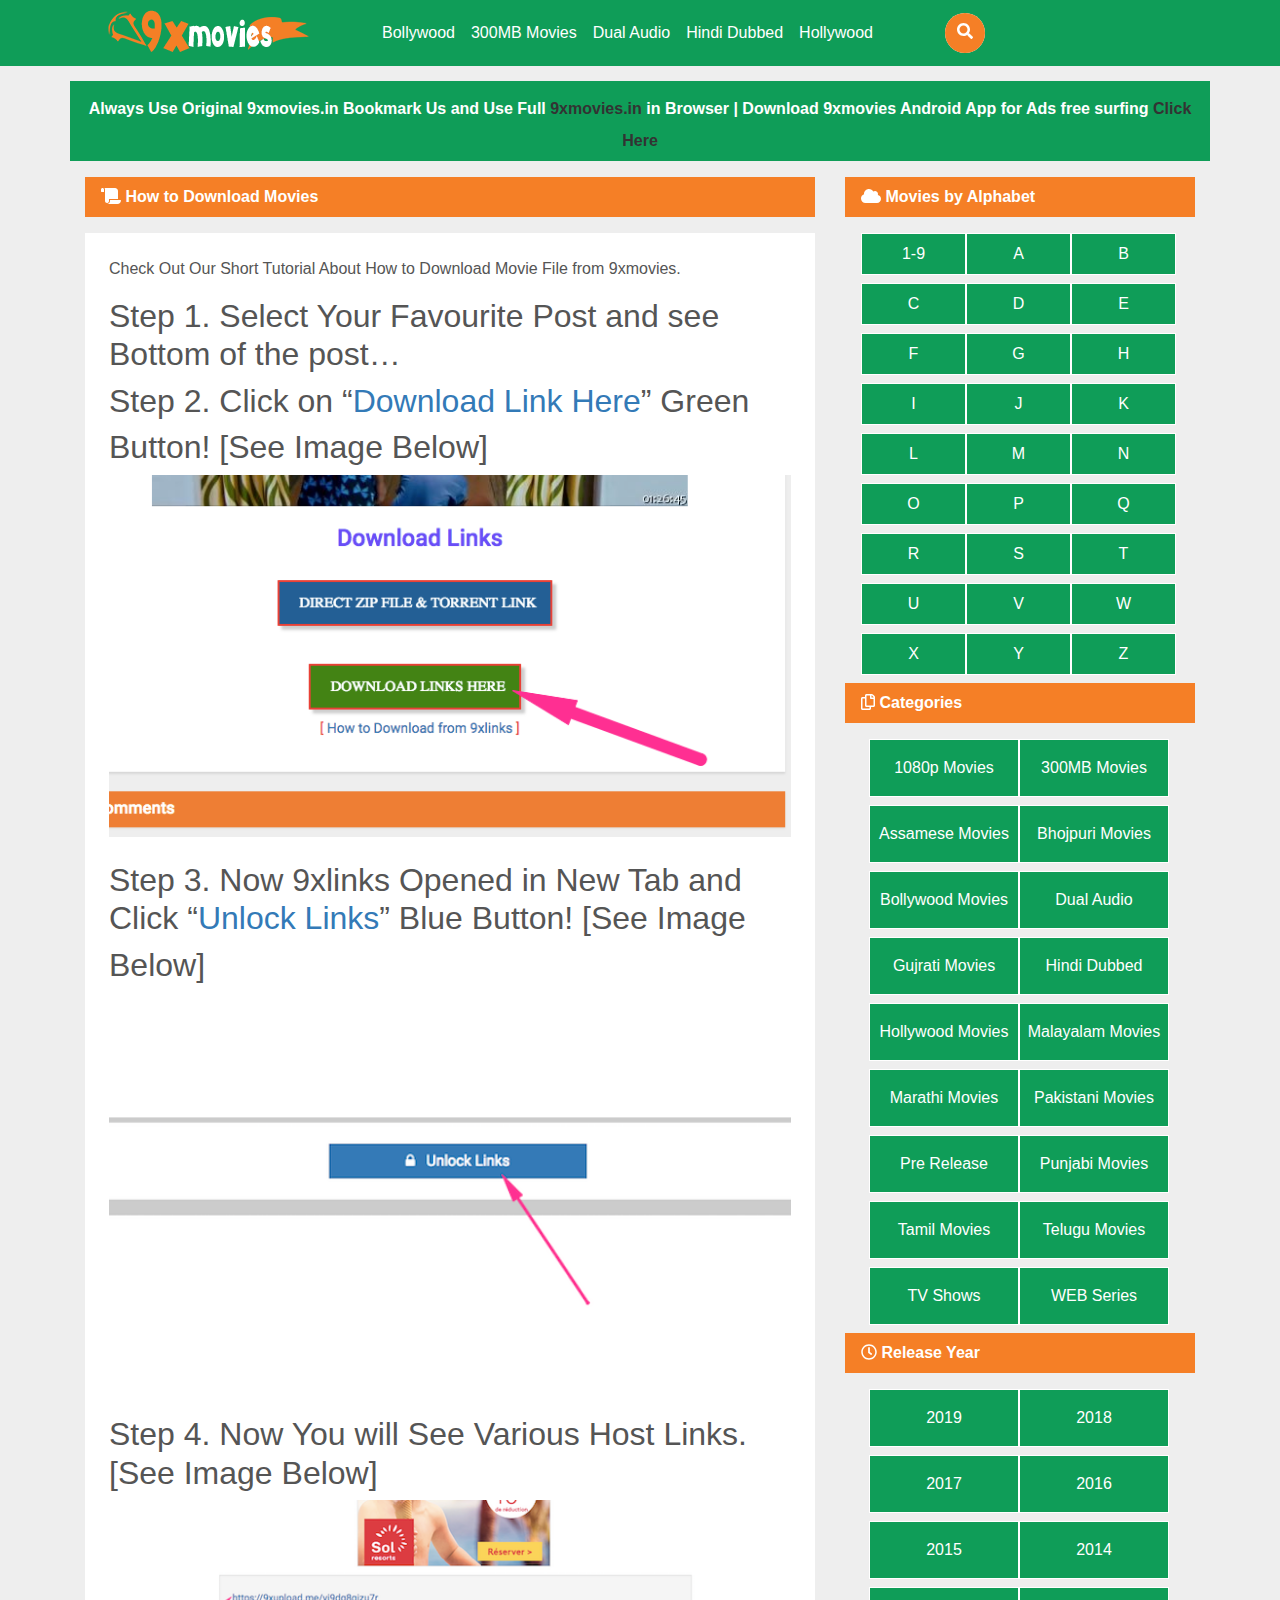
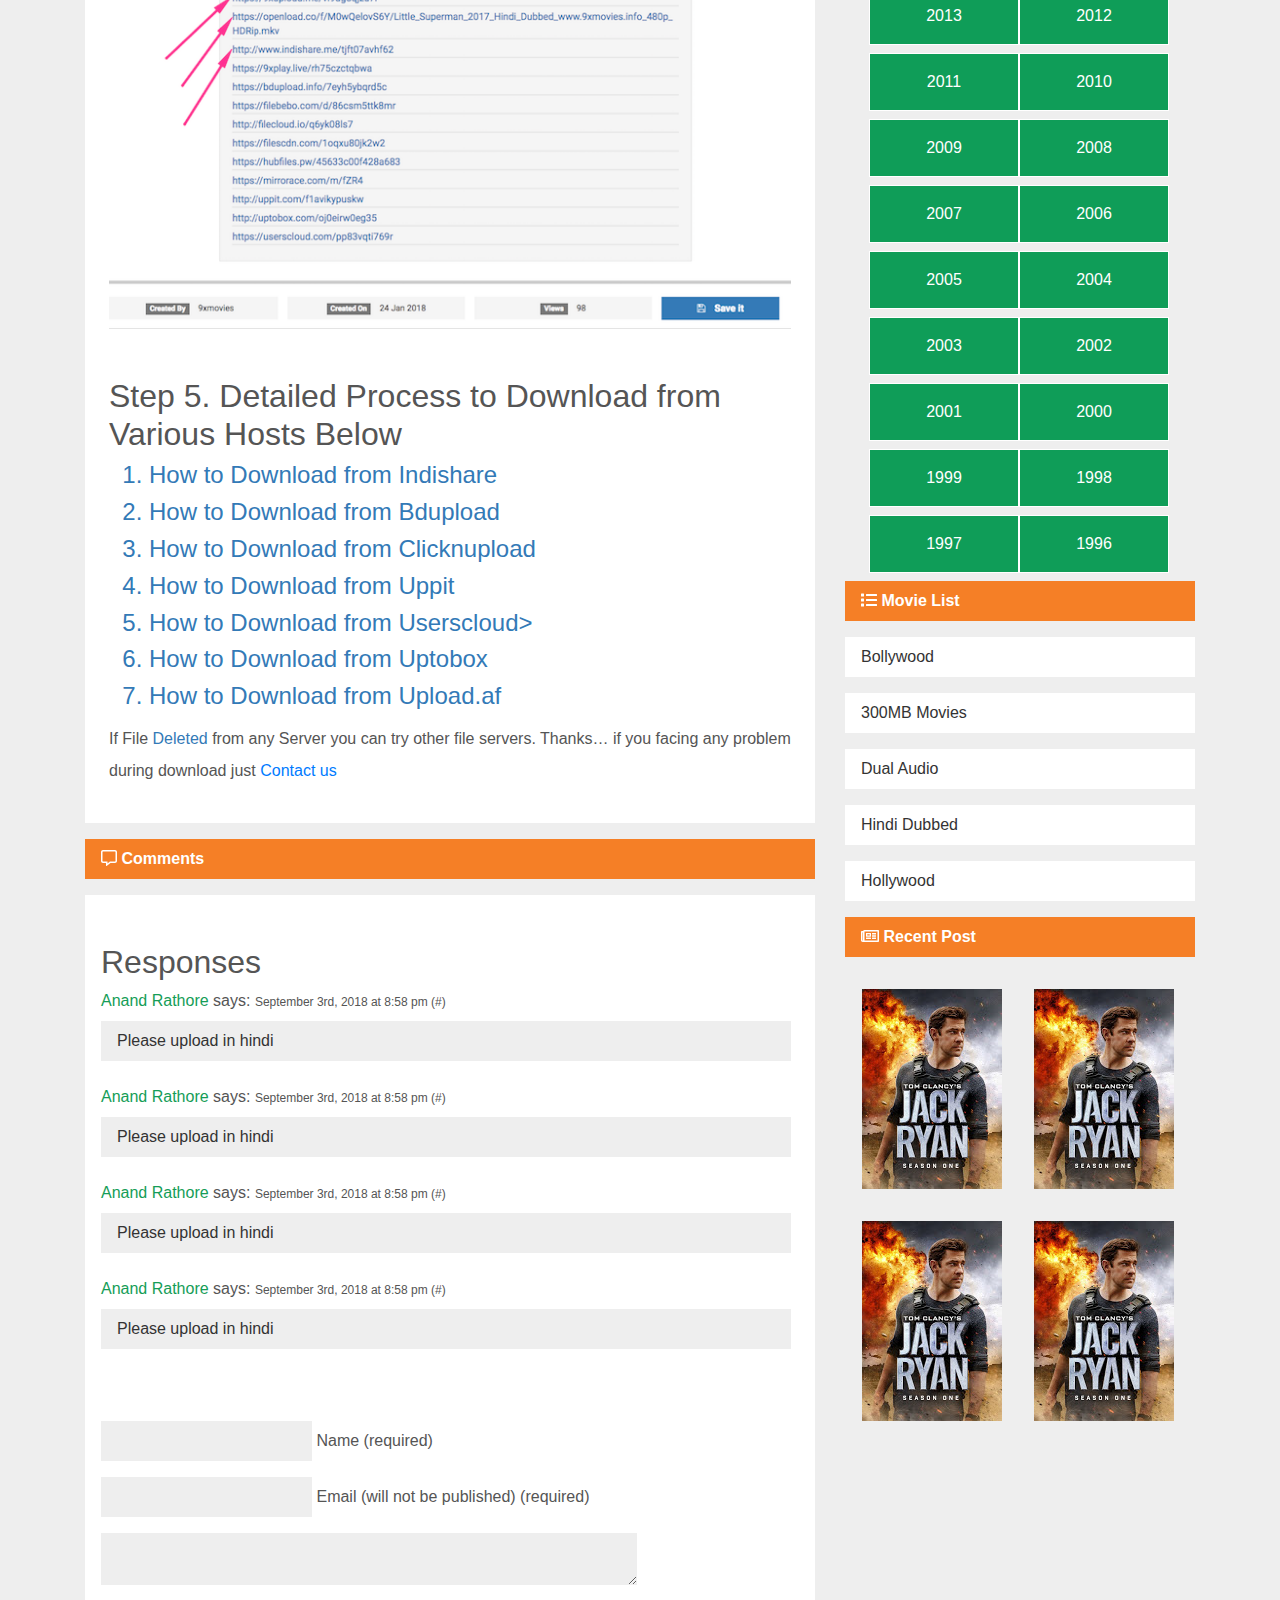
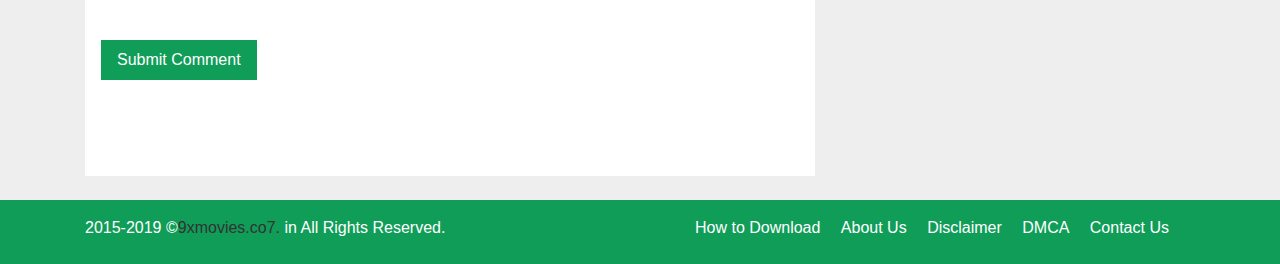
<file: how.html>
<!DOCTYPE html>
<html>
	<head>
		<title>9xmovies</title>
		<meta name="viewport" content="width=device-width,minimum-scale=1,initial-scale=1">
		<meta charset="UTF-8">
		<link href="assets/fontawesome-free-5.10.2-web/css/all.css" type="text/css" rel="stylesheet">
		<link href="assets/bootstrap-4.3.1-dist/css/bootstrap.css" type="text/css" rel="stylesheet"/>
		<link href="assets/bootstrap-4.3.1-dist/css/bootstrap.min.css" type="text/css" rel="stylesheet">
		<link href="assets/css/style.css" type="text/css" rel="stylesheet"/>
		<link href="assets/css/owl.carousel.min.css" type="text/css" rel="stylesheet"/>
		<link href="assets/css/owl.theme.default.min.css" type="text/css" rel="stylesheet"/>
		<link href="assets/css/mobile-style.css" type="text/css" rel="stylesheet"/>
		<script src="https://ajax.googleapis.com/ajax/libs/jquery/3.4.1/jquery.min.js"></script>
		<script src="assets/fontawesome-free-5.10.2-web/js/all.js" type="text/javascript"></script>
		<script src="assets/bootstrap-4.3.1-dist/js/bootstrap.min.js" type="text/javascript"></script>
	</head>
	<body>
		<header>
			<div class="green-bg fixed-top">
				<div class="container px-0 header-pad">
					<nav class="navbar navbar-expand-lg navbar-light">
						<a href="index.html"><img src="assets/img/logo.png" alt="" class="pr-5"/></a>
						<button class="navbar-toggler" type="button" data-toggle="collapse" data-target="#navbarTogglerDemo02" aria-controls="navbarTogglerDemo02" aria-expanded="false" aria-label="Toggle navigation">
							<span class="navbar-toggler-icon"></span>
						</button>

						<div class="collapse navbar-collapse" id="navbarTogglerDemo02">
						<ul class="navbar-nav mt-2 mt-lg-0 mr-5">
							<li class="nav-item">
								<a class="nav-link text-white" href="bollywood.html" title="Bollywood">Bollywood</a>
							</li>
							<li class="nav-item">
								<a class="nav-link text-white" href="300mb.html" title="300MB Movies">300MB Movies</a>
							</li>
							<li class="nav-item">
								<a class="nav-link text-white" href="dual.html" title="Dual Audio">Dual Audio</a>
							</li>
							<li class="nav-item">
								<a class="nav-link text-white" href="hindi.html" title="Hindi Dubbed">Hindi Dubbed</a>
							</li>
							<li class="nav-item">
								<a class="nav-link text-white" href="hollywood.html" title="Hollywood">Hollywood</a>
							</li>
						</ul>
						<form class="form-inline search-icon my-2 my-lg-0">
							<div class="search-box ml-3 float-right">
								<input type="text" name="" placeholder="Search here..." class="search-txt"/>
								<a href="#" class="search-btn">
									<i class="fas fa-search"></i>
								</a>
							</div>
						</form>
					  </div>
					</nav>
				</div>
			</div>
		</header>
		
		<main class="white-graybg pt-3">
			<section>
				<div class=" container px-0 green-bg mb-3 text-center text-white pt-3 pb-2 font-weight-bold">
					Always Use Original 9xmovies.in Bookmark Us and Use Full <label class="text-black">9xmovies.in</label> in Browser | Download 9xmovies Android App for Ads free surfing <a href="#" class="text-black">Click Here</a>
				</div>
			</section>
			<section>
				<div class="container text-gray">
					<div class="row">
						<!-- Left Side -->
						<div class="col-xl-8 ">
							<div class="orange-bg text-white mb-3 pl-3 pt-2 font-weight-bold">
								<i class="fas fa-scroll"></i> <label>How to Download Movies</label>
							</div>
							<div class="white-bg p-4">
								<p>
									Check Out Our Short Tutorial About How to Download Movie File from 9xmovies.
								</p>
								<h2>
									Step 1. Select Your Favourite Post and see Bottom of the post…
								</h2>
								<h2>
									Step 2. Click on “<label class="text-blue">Download Link Here</label>” Green Button! [See Image Below]
								</h2>
								<img src="assets/img/download1.png" alt="" class="pb-4 w-100"/>
								<h2>
									Step 3. Now 9xlinks Opened in New Tab and Click “<label class="text-blue">Unlock Links</label>” Blue Button! [See Image Below]
								</h2>
								<img src="assets/img/download2.png" alt=""class="pb-5 w-100"/>
								<h2>
									Step 4. Now You will See Various Host Links. [See Image Below]
								</h2>
								<img src="assets/img/download3.png" alt=""class="pb-5 w-100"/>
								<h2>
									Step 5. Detailed Process to Download from Various Hosts Below
								</h2>
								<ol class="text-blue">
									<h4><li><a href="#">How to Download from Indishare</a></li></h4>
									<h4><li><a href="#">How to Download from Bdupload</a></li></h4>
									<h4><li><a href="#">How to Download from Clicknupload</a></li></h4>
									<h4><li><a href="#">How to Download from Uppit</a></li></h4>
									<h4><li><a href="#">How to Download from Userscloud></a></li></h4>
									<h4><li><a href="#">How to Download from Uptobox</a></li></h4>
									<h4><li><a href="#">How to Download from Upload.af</a></li></h4>
								</ol>
								<p>
									If File <label class="text-blue">Deleted</label> from any Server you can try other file servers.
									Thanks… if you facing any problem during download just <a href="contact.html">Contact us</a>
								</p>
							</div>
							<div class="orange-bg text-white pl-3 my-3 font-weight-bold pt-2">
								<i class="far fa-comment-alt"></i> <label>Comments</label>
							</div>
							
							<div class="white-bg py-5 pl-3 mb-4">
								<h2>Responses</h2>
								<div class="pb-4 mr-4">
									<label class="text-green">Anand Rathore</label> says: <span class="f-12">September 3rd, 2018 at 8:58 pm (#)</span><br>
									<div class="white-graybg text-black py-2 text-black px-3">Please upload in hindi</div>
								</div>
								<div class="pb-4 mr-4">
									<label class="text-green">Anand Rathore</label> says: <span class="f-12">September 3rd, 2018 at 8:58 pm (#)</span><br>
									<div class="white-graybg text-black py-2 text-black px-3">Please upload in hindi</div>
								</div>
								<div class="pb-4 mr-4">
									<label class="text-green">Anand Rathore</label> says: <span class="f-12">September 3rd, 2018 at 8:58 pm (#)</span><br>
									<div class="white-graybg text-black py-2 text-black px-3">Please upload in hindi</div>
								</div>
								<div class="pb-4 mr-4">
									<label class="text-green">Anand Rathore</label> says: <span class="f-12">September 3rd, 2018 at 8:58 pm (#)</span><br>
									<div class="white-graybg text-black py-2 text-black px-3">Please upload in hindi</div>
								</div>
								<form class="py-5">
									<input type="text" class="white-graybg py-2 mb-3"/>
									<label>Name (required)</label><br>
									<input type="text"  class="white-graybg py-2 mb-3"/>
									<label>Email (will not be published) (required)</label><br>
									<textarea type="text" class="w-75 white-graybg mb-5"></textarea><br>
									<button class="green-bg py-2 px-3 text-white">Submit Comment</button>
								</form>
							</div>
						</div>
						
						<!-- Right Side -->
						<div class="col-xl-4 alpha">
							<div class="orange-bg text-white mb-3 pl-3 pt-2 font-weight-bold">
								<i class="fas fa-cloud"></i> <label>Movies by Alphabet</label>
							</div>
							<div class="row text-center text-white1 ml-3 alphabets">
								<a href="#" class="text-decoration-none"><div class="green-bg texthover w-33 py-2 mb-2">1-9</div></a>
								<a href="#" class="text-decoration-none"><div class="green-bg texthover w-33 py-2 mb-2">A</div></a>
								<a href="#" class="text-decoration-none"><div class="green-bg texthover w-33 py-2 mb-2">B</div></a>
								<a href="#" class="text-decoration-none"><div class="green-bg texthover w-33 py-2 mb-2">C</div></a>
								<a href="#" class="text-decoration-none"><div class="green-bg texthover w-33 py-2 mb-2">D</div></a>
								<a href="#" class="text-decoration-none"><div class="green-bg texthover w-33 py-2 mb-2">E</div></a>
								<a href="#" class="text-decoration-none"><div class="green-bg texthover w-33 py-2 mb-2">F</div></a>
								<a href="#" class="text-decoration-none"><div class="green-bg texthover w-33 py-2 mb-2">G</div></a>
								<a href="#" class="text-decoration-none"><div class="green-bg texthover w-33 py-2 mb-2">H</div></a>
								<a href="#" class="text-decoration-none"><div class="green-bg texthover w-33 py-2 mb-2">I</div></a>
								<a href="#" class="text-decoration-none"><div class="green-bg texthover w-33 py-2 mb-2">J</div></a>
								<a href="#" class="text-decoration-none"><div class="green-bg texthover w-33 py-2 mb-2">K</div></a>
								<a href="#" class="text-decoration-none"><div class="green-bg texthover w-33 py-2 mb-2">L</div></a>
								<a href="#" class="text-decoration-none"><div class="green-bg texthover w-33 py-2 mb-2">M</div></a>
								<a href="#" class="text-decoration-none"><div class="green-bg texthover w-33 py-2 mb-2">N</div></a>
								<a href="#" class="text-decoration-none"><div class="green-bg texthover w-33 py-2 mb-2">O</div></a>
								<a href="#" class="text-decoration-none"><div class="green-bg texthover w-33 py-2 mb-2">P</div></a>
								<a href="#" class="text-decoration-none"><div class="green-bg texthover w-33 py-2 mb-2">Q</div></a>
								<a href="#" class="text-decoration-none"><div class="green-bg texthover w-33 py-2 mb-2">R</div></a>
								<a href="#" class="text-decoration-none"><div class="green-bg texthover w-33 py-2 mb-2">S</div></a>
								<a href="#" class="text-decoration-none"><div class="green-bg texthover w-33 py-2 mb-2">T</div></a>
								<a href="#" class="text-decoration-none"><div class="green-bg texthover w-33 py-2 mb-2">U</div></a>
								<a href="#" class="text-decoration-none"><div class="green-bg texthover w-33 py-2 mb-2">V</div></a>
								<a href="#" class="text-decoration-none"><div class="green-bg texthover w-33 py-2 mb-2">W</div></a>
								<a href="#" class="text-decoration-none"><div class="green-bg texthover w-33 py-2 mb-2">X</div></a>
								<a href="#" class="text-decoration-none"><div class="green-bg texthover w-33 py-2 mb-2">Y</div></a>
								<a href="#" class="text-decoration-none"><div class="green-bg texthover w-33 py-2 mb-2">Z</div><a href="#">
							</div>
							
							
							<div class="orange-bg text-white mb-3 pl-3 pt-2 font-weight-bold">
								<i class="far fa-copy"></i> <label>Categories</label>
							</div>
							<div class="row text-center text-white1 ml-4 categories">
								<a href="#" class="text-decoration-none"><div class="green-bg texthover w-55 py-3 mb-2">1080p Movies</div></a>
								<a href="#" class="text-decoration-none"><div class="green-bg texthover w-55 py-3 mb-2">300MB Movies</div></a>
								<a href="#" class="text-decoration-none"><div class="green-bg texthover w-55 py-3 mb-2">Assamese Movies</div></a>
								<a href="#" class="text-decoration-none"><div class="green-bg texthover w-55 py-3 mb-2">Bhojpuri Movies</div></a>
								<a href="#" class="text-decoration-none"><div class="green-bg texthover w-55 py-3 mb-2">Bollywood Movies</div></a>
								<a href="#" class="text-decoration-none"><div class="green-bg texthover w-55 py-3 mb-2">Dual Audio</div></a>
								<a href="#" class="text-decoration-none"><div class="green-bg texthover w-55 py-3 mb-2">Gujrati Movies</div></a>
								<a href="#" class="text-decoration-none"><div class="green-bg texthover w-55 py-3 mb-2">Hindi Dubbed</div></a>
								<a href="#" class="text-decoration-none"><div class="green-bg texthover w-55 py-3 mb-2">Hollywood Movies</div></a>
								<a href="#" class="text-decoration-none"><div class="green-bg texthover w-55 py-3 mb-2">Malayalam Movies</div></a>
								<a href="#" class="text-decoration-none"><div class="green-bg texthover w-55 py-3 mb-2">Marathi Movies</div></a>
								<a href="#" class="text-decoration-none"><div class="green-bg texthover w-55 py-3 mb-2">Pakistani Movies</div></a>
								<a href="#" class="text-decoration-none"><div class="green-bg texthover w-55 py-3 mb-2">Pre Release</div></a>
								<a href="#" class="text-decoration-none"><div class="green-bg texthover w-55 py-3 mb-2">Punjabi Movies</div></a>
								<a href="#" class="text-decoration-none"><div class="green-bg texthover w-55 py-3 mb-2">Tamil Movies</div></a>
								<a href="#" class="text-decoration-none"><div class="green-bg texthover w-55 py-3 mb-2">Telugu Movies</div></a>
								<a href="#" class="text-decoration-none"><div class="green-bg texthover w-55 py-3 mb-2">TV Shows</div></a>
								<a href="#" class="text-decoration-none"><div class="green-bg texthover w-55 py-3 mb-2">WEB Series</div></a>
							</div>
							
							<div class="orange-bg text-white mb-3 pl-3 pt-2 font-weight-bold mobile-100">
								<i class="far fa-clock"></i> <label>Release Year</label>
							</div>
							<div class="row text-center text-white1 ml-4 mobile-100 year">
								<a href="#" class="text-decoration-none"><div class="green-bg texthover w-55 py-3 mb-2">2019</div></a>
								<a href="#" class="text-decoration-none"><div class="green-bg texthover w-55 py-3 mb-2">2018</div></a>
								<a href="#" class="text-decoration-none"><div class="green-bg texthover w-55 py-3 mb-2">2017</div></a>
								<a href="#" class="text-decoration-none"><div class="green-bg texthover w-55 py-3 mb-2">2016</div></a>
								<a href="#" class="text-decoration-none"><div class="green-bg texthover w-55 py-3 mb-2">2015</div></a>
								<a href="#" class="text-decoration-none"><div class="green-bg texthover w-55 py-3 mb-2">2014</div></a>
								<a href="#" class="text-decoration-none"><div class="green-bg texthover w-55 py-3 mb-2">2013</div></a>
								<a href="#" class="text-decoration-none"><div class="green-bg texthover w-55 py-3 mb-2">2012</div></a>
								<a href="#" class="text-decoration-none"><div class="green-bg texthover w-55 py-3 mb-2">2011</div></a>
								<a href="#" class="text-decoration-none"><div class="green-bg texthover w-55 py-3 mb-2">2010</div></a>
								<a href="#" class="text-decoration-none"><div class="green-bg texthover w-55 py-3 mb-2">2009</div></a>
								<a href="#" class="text-decoration-none"><div class="green-bg texthover w-55 py-3 mb-2">2008</div></a>
								<a href="#" class="text-decoration-none"><div class="green-bg texthover w-55 py-3 mb-2">2007</div></a>
								<a href="#" class="text-decoration-none"><div class="green-bg texthover w-55 py-3 mb-2">2006</div></a>
								<a href="#" class="text-decoration-none"><div class="green-bg texthover w-55 py-3 mb-2">2005</div></a>
								<a href="#" class="text-decoration-none"><div class="green-bg texthover w-55 py-3 mb-2">2004</div></a>
								<a href="#" class="text-decoration-none"><div class="green-bg texthover w-55 py-3 mb-2">2003</div></a>
								<a href="#" class="text-decoration-none"><div class="green-bg texthover w-55 py-3 mb-2">2002</div></a>
								<a href="#" class="text-decoration-none"><div class="green-bg texthover w-55 py-3 mb-2">2001</div></a>
								<a href="#" class="text-decoration-none"><div class="green-bg texthover w-55 py-3 mb-2">2000</div></a>
								<a href="#" class="text-decoration-none"><div class="green-bg texthover w-55 py-3 mb-2">1999</div></a>
								<a href="#" class="text-decoration-none"><div class="green-bg texthover w-55 py-3 mb-2">1998</div></a>
								<a href="#" class="text-decoration-none"><div class="green-bg texthover w-55 py-3 mb-2">1997</div></a>
								<a href="#" class="text-decoration-none"><div class="green-bg texthover w-55 py-3 mb-2">1996</div></a>
							</div>
							
							<div class="orange-bg text-white mb-3 pl-3 pt-2 font-weight-bold">
								<i class="fas fa-list"></i> <label>Movie List</label>
							</div>
							<div>
								<a href="#" class="text-black text-decoration-none">
									<div class="white-bg grayhover` w-100 py-2 pl-3 mb-3">
										Bollywood
									</div>
								</a>
								<a href="#" class="text-black text-decoration-none">
									<div class="white-bg grayhover w-100 py-2 pl-3 mb-3">
										300MB Movies
									</div>
								</a>
								<a href="#" class="text-black text-decoration-none">
									<div class="white-bg grayhover w-100 py-2 pl-3 mb-3">
										Dual Audio
									</div>
								</a>
								<a href="#" class="text-black text-decoration-none">
									<div class="white-bg grayhover w-100 py-2 pl-3 mb-3">
										Hindi Dubbed
									</div>
								</a>
								<a href="#" class="text-black text-decoration-none">
									<div class="white-bg grayhover w-100 py-2 pl-3 mb-3">
										Hollywood
									</div>
								</a>
							</div>
							<div class="orange-bg text-white mb-3 pl-3 pt-2 font-weight-bold">
								<i class="far fa-newspaper"></i> <label>Recent Post</label>
							</div>
							<div>
								<div class="row pl-3">
									<div class="container1 p-3">
										<a href="movie.html" class="text-decoration-none">
											<img src="assets/img/pic.jpg" class="image"/>
											<div class="overlay overlayleft">
												<div class="text">Lorem Ipsum</div>
											</div>
										</a>
									</div>
									<div class="container1 p-3">
										<a href="movie.html" class="text-decoration-none">
											<img src="assets/img/pic.jpg" class="image"/>
											<div class="overlay overlayleft">
												<div class="text">Lorem Ipsum</div>
											</div>
										</a>
									</div>
									<div class="container1 p-3">
										<a href="movie.html" class="text-decoration-none">
											<img src="assets/img/pic.jpg" class="image"/>
											<div class="overlay overlayleft">
												<div class="text">Lorem Ipsum</div>
											</div>
										</a>
									</div>
									<div class="container1 p-3">
										<a href="movie.html" class="text-decoration-none">
											<img src="assets/img/pic.jpg" class="image"/>
											<div class="overlay overlayleft">
												<div class="text">Lorem Ipsum</div>
											</div>
										</a>
									</div>
								</div>
							</div>
						</div>
					</div>
				</div>
			<section>
		</main>
		
		<footer class="green-bg my-0">
			<div class="container">
				<div class="row pt-3 pb-2">
					<div class="col-xl-6 text-white mainfooter">
						<label class="text-white">2015-2019 &copy; </label><label><a href="index.html"  class="text-black">9xmovies.co7.</a></label> in All Rights Reserved.
					</div>
					<div class="col-xl-6 mainfooter">
						<ul class="inline text-white1">
							<li><a href="how.html" class="pr-3">How to Download</a></li>
							<li><a href="about.html" class="pr-3">About Us</a></li>
							<li><a href="disclaimer.html" class="pr-3">Disclaimer</a></li>
							<li><a href="dmca.html" class="pr-3">DMCA</a></li>
							<li><a href="contact.html" class="pr-3">Contact Us</a></li>
						</ul>
					</div>
				</div>
			</div>
		</footer>
		</main>
	<body>
</html>
</file>
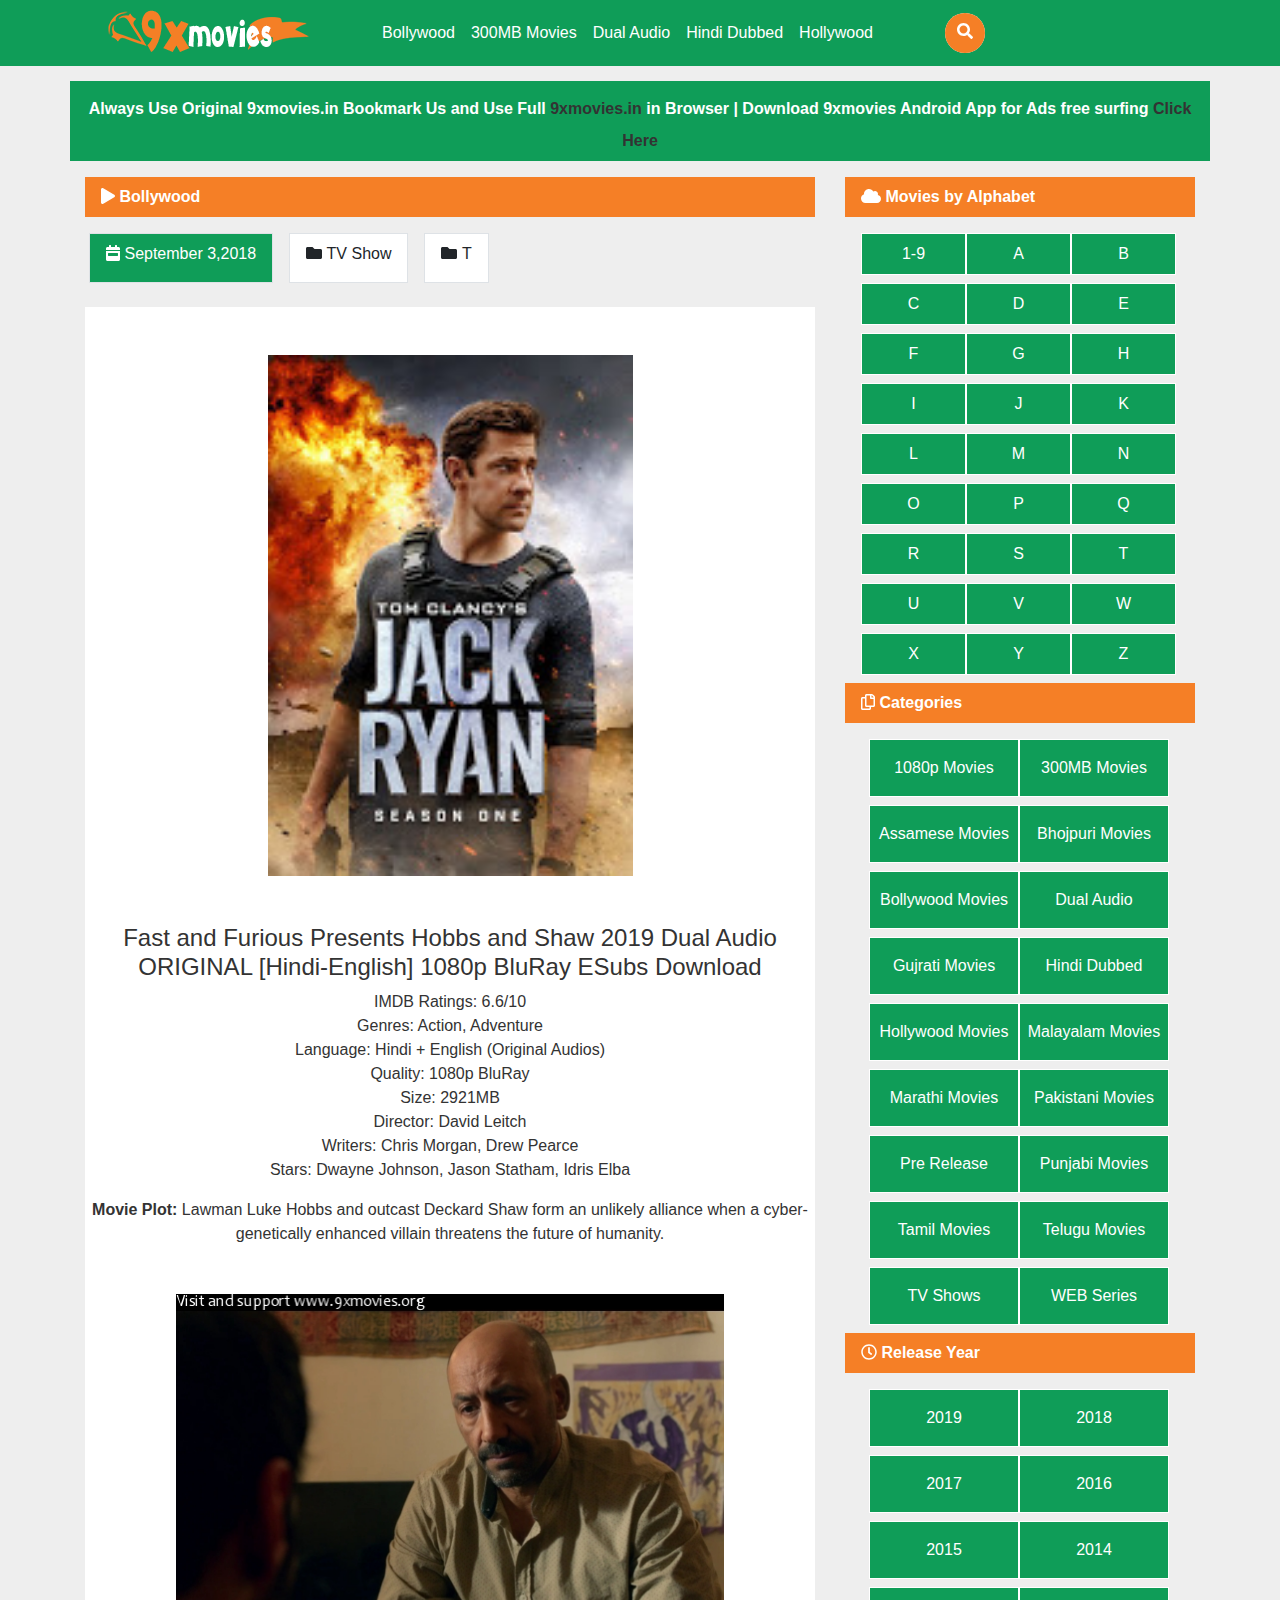
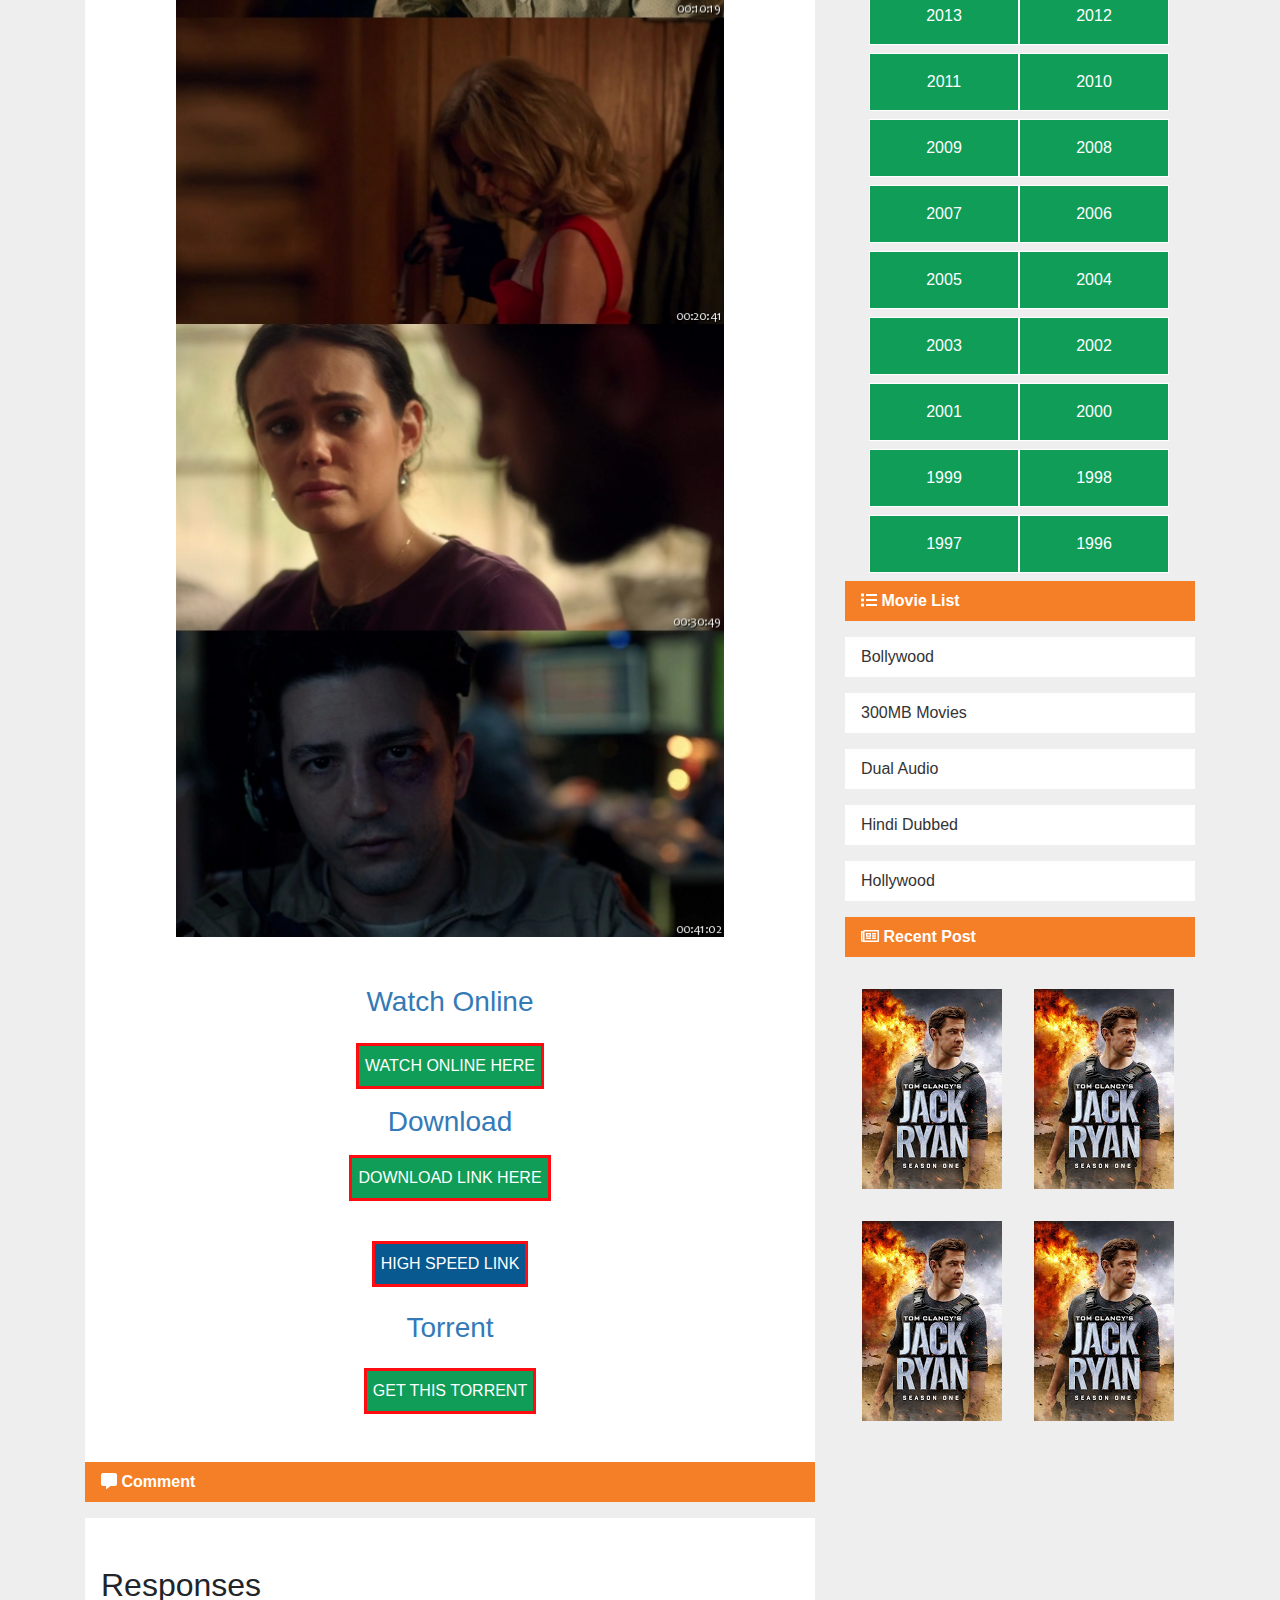
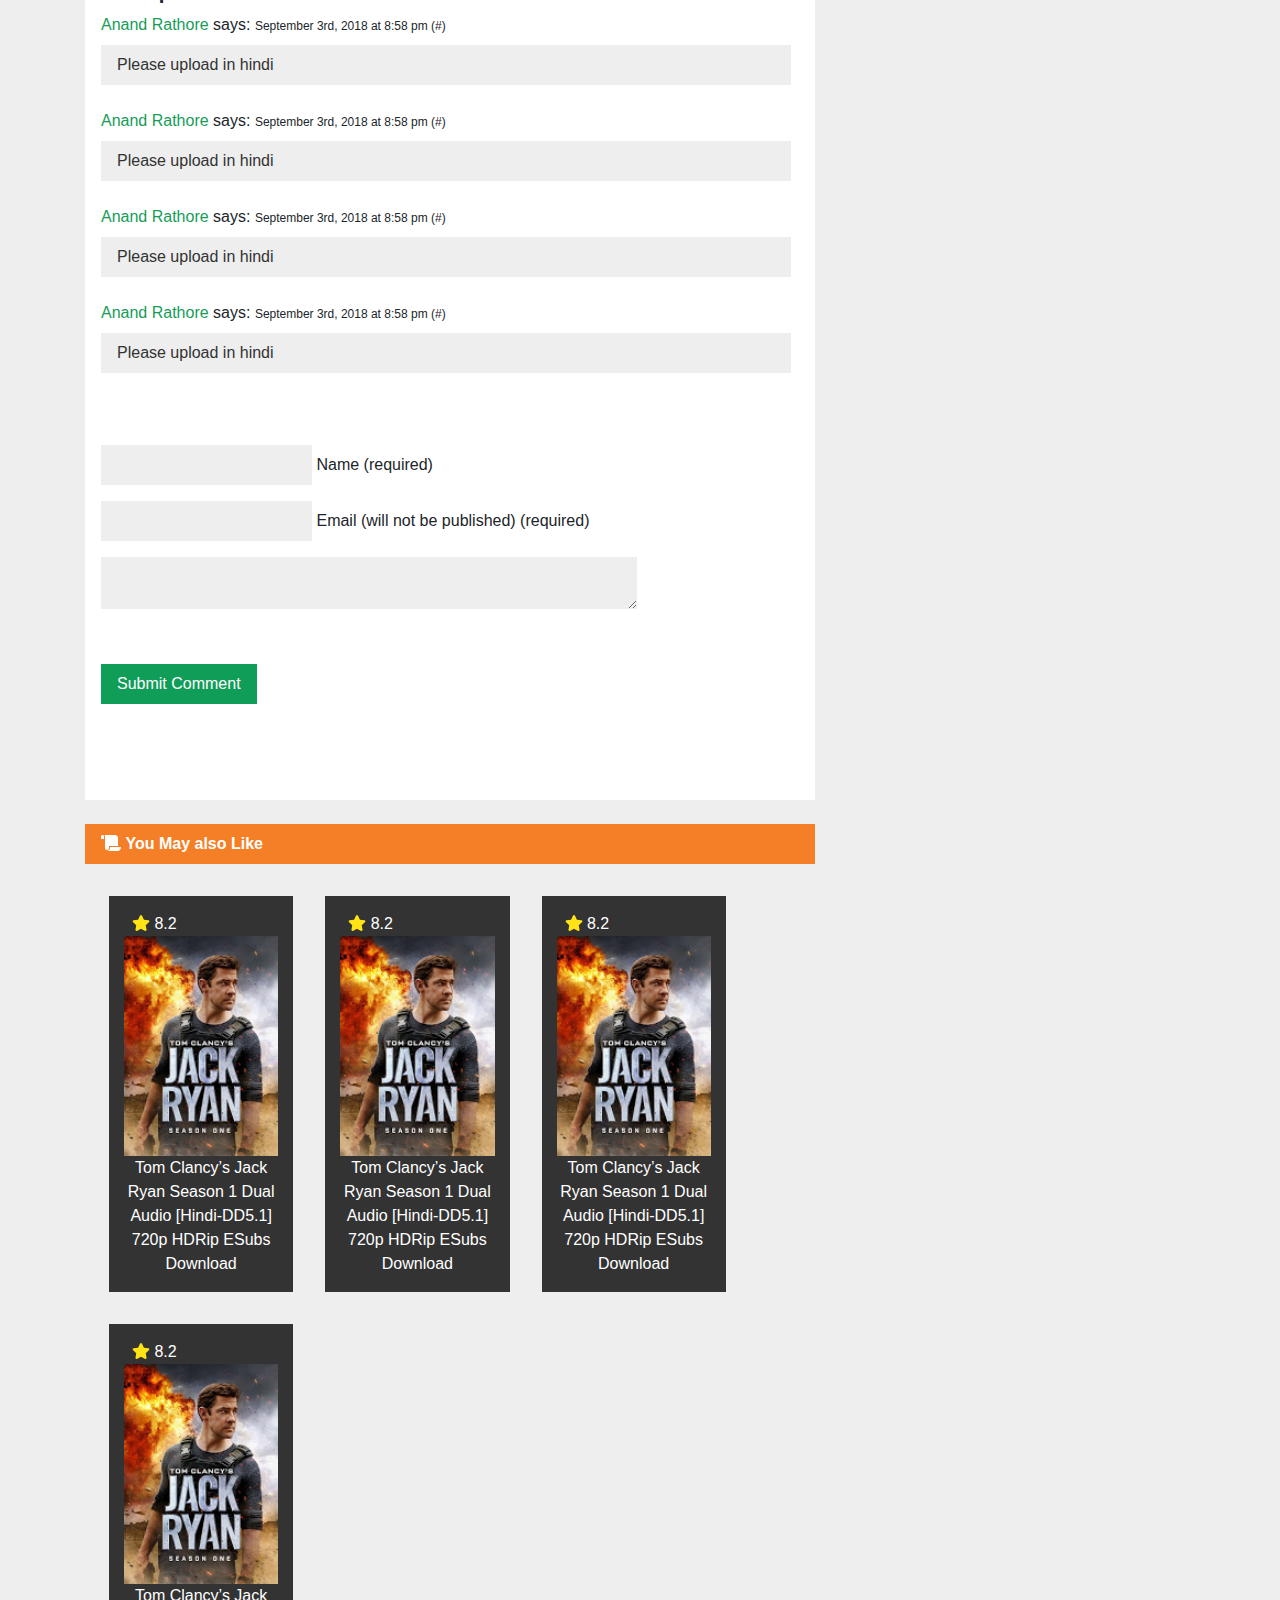
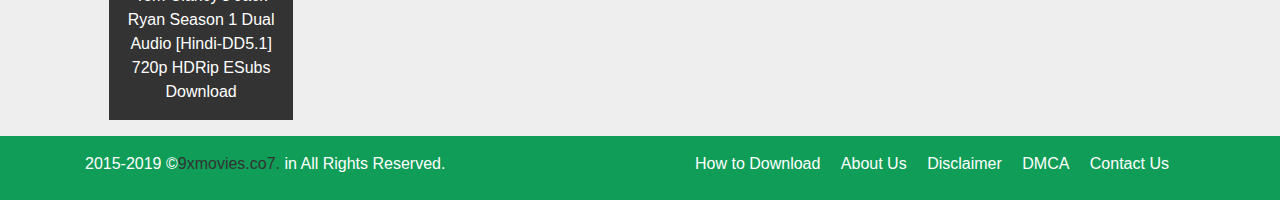
<file: movie.html>
<!DOCTYPE html>
<html>
	<head>
		<title>9xmovies</title>
		<meta name="viewport" content="width=device-width,minimum-scale=1,initial-scale=1">
		<meta charset="UTF-8">
		<link href="assets/fontawesome-free-5.10.2-web/css/all.css" type="text/css" rel="stylesheet">
		<link href="assets/bootstrap-4.3.1-dist/css/bootstrap.css" type="text/css" rel="stylesheet"/>
		<link href="assets/bootstrap-4.3.1-dist/css/bootstrap.min.css" type="text/css" rel="stylesheet">
		<link href="assets/css/style.css" type="text/css" rel="stylesheet"/>
		<link href="assets/css/owl.carousel.min.css" type="text/css" rel="stylesheet"/>
		<link href="assets/css/owl.theme.default.min.css" type="text/css" rel="stylesheet"/>
		<link href="assets/css/mobile-style.css" type="text/css" rel="stylesheet"/>
		<script src="https://ajax.googleapis.com/ajax/libs/jquery/3.4.1/jquery.min.js"></script>
		<script src="assets/fontawesome-free-5.10.2-web/js/all.js" type="text/javascript"></script>
		<script src="assets/bootstrap-4.3.1-dist/js/bootstrap.min.js" type="text/javascript"></script>
	</head>
	<body>
		<header>
			<div class="green-bg fixed-top">
				<div class="container px-0 header-pad">
					<nav class="navbar navbar-expand-lg navbar-light">
						<a href="index.html"><img src="assets/img/logo.png" alt="" class="pr-5 w-100"/></a>
						<button class="navbar-toggler head-button" type="button" data-toggle="collapse" data-target="#navbarTogglerDemo02" aria-controls="navbarTogglerDemo02" aria-expanded="false" aria-label="Toggle navigation">
							<span class="navbar-toggler-icon"></span>
						</button>

						<div class="collapse navbar-collapse" id="navbarTogglerDemo02">
						<ul class="navbar-nav mt-2 mt-lg-0 mr-5">
							<li class="nav-item">
								<a class="nav-link text-white" href="bollywood.html" title="Bollywood">Bollywood</a>
							</li>
							<li class="nav-item">
								<a class="nav-link text-white" href="300mb.html" title="300MB Movies">300MB Movies</a>
							</li>
							<li class="nav-item">
								<a class="nav-link text-white" href="dual.html" title="Dual Audio">Dual Audio</a>
							</li>
							<li class="nav-item">
								<a class="nav-link text-white" href="hindi.html" title="Hindi Dubbed">Hindi Dubbed</a>
							</li>
							<li class="nav-item">
								<a class="nav-link text-white" href="hollywood.html" title="Hollywood">Hollywood</a>
							</li>
						</ul>
						<form class="form-inline search-icon my-2 my-lg-0">
							<div class="search-box ml-3 float-right">
								<input type="text" name="" placeholder="Search here..." class="search-txt"/>
								<a href="#" class="search-btn">
									<i class="fas fa-search"></i>
								</a>
							</div>
						</form>
					  </div>
					</nav>
				</div>
			</div>
		</header>
		
		<main class="white-graybg pt-3">
			<section>
				<div class=" container px-0 green-bg mb-3 text-center text-white pt-3 pb-2 font-weight-bold">
					Always Use Original 9xmovies.in Bookmark Us and Use Full <label class="text-black">9xmovies.in</label> in Browser | Download 9xmovies Android App for Ads free surfing <a href="#" class="text-black">Click Here</a>
				</div>
			</section>
				<div class="container">
					<div class="row">
						<!-- Left Side -->
						<div class="col-xl-8 ">
							<div class="orange-bg text-white mb-3 pl-3 pt-2 font-weight-bold">
								<i class="fas fa-play"></i> <label>Bollywood</label>
							</div>
							<div class="row ml-1 mb-4">
								<div class="green-bg border mr-3 px-3 py-2 text-white">
									<i class="fas fa-calendar-week"></i> <label>September 3,2018</label>
								</div>
								<div class="white-bg border mr-3 px-3 py-2">
									<i class="fas fa-folder"></i> <label>TV Show</label>
								</div>
								<div class="white-bg border px-3 py-2">
									<i class="fas fa-folder"></i> <label>T</label>
								</div>
							</div>
							<div class="white-bg">
								<div class="text-center">
									<img src="assets/img/pic.jpg" alt="" class="w-50 py-5"/>
								</div>
								<div class="text-center text-black">
									<h4 class="">
										Fast and Furious Presents Hobbs and Shaw 2019 Dual Audio ORIGINAL [Hindi-English] 1080p BluRay ESubs Download
									</h4>
									<p>
										IMDB Ratings: 6.6/10<br>
										Genres: Action, Adventure<br>
										Language: Hindi + English (Original Audios)<br>
										Quality: 1080p BluRay<br>
										Size: 2921MB<br>
										Director: David Leitch<br>
										Writers: Chris Morgan, Drew Pearce<br>
										Stars: Dwayne Johnson, Jason Statham, Idris Elba<br>
									</p>
									<p>
										<b>Movie Plot:</b> Lawman Luke Hobbs and outcast Deckard Shaw form an unlikely alliance when a cyber-genetically enhanced villain threatens the future of humanity.
									</p>
									<div class="my-5">
										<img src="assets/img/screen.jpg" class="w-75"/>
									</div>
									<h3 class="text-blue">Watch Online</h3>
									<button class="green-bg red-bor text-white py-2 my-3">WATCH ONLINE HERE</button>
									<h3 class="text-blue">Download</h3>
									<button class="green-bg red-bor text-white mt-2 mb-3 py-2">DOWNLOAD LINK HERE</button><br>
									<button class="blue-bg red-bor text-white py-2 m-4 ">HIGH SPEED LINK</button>
									<h3 class="text-blue">Torrent</h3>
									<button class="green-bg red-bor text-white mb-5 mt-3 py-2">GET THIS TORRENT</button>
								</div>
							</div>
							<div class="orange-bg text-white mb-3 pl-3 pt-2 font-weight-bold">
								<i class="fas fa-comment-alt"></i> <label>Comment</label>
							</div>
							<div class="white-bg py-5 pl-3 mb-4">
								<h2>Responses</h2>
								<div class="pb-4 mr-4">
									<label class="text-green">Anand Rathore</label> says: <span class="f-12">September 3rd, 2018 at 8:58 pm (#)</span><br>
									<div class="white-graybg text-black py-2 text-black px-3">Please upload in hindi</div>
								</div>
								<div class="pb-4 mr-4">
									<label class="text-green">Anand Rathore</label> says: <span class="f-12">September 3rd, 2018 at 8:58 pm (#)</span><br>
									<div class="white-graybg text-black py-2 text-black px-3">Please upload in hindi</div>
								</div>
								<div class="pb-4 mr-4">
									<label class="text-green">Anand Rathore</label> says: <span class="f-12">September 3rd, 2018 at 8:58 pm (#)</span><br>
									<div class="white-graybg text-black py-2 text-black px-3">Please upload in hindi</div>
								</div>
								<div class="pb-4 mr-4">
									<label class="text-green">Anand Rathore</label> says: <span class="f-12">September 3rd, 2018 at 8:58 pm (#)</span><br>
									<div class="white-graybg text-black py-2 text-black px-3">Please upload in hindi</div>
								</div>
								<form class="py-5">
									<input type="text" class="white-graybg py-2 mb-3"/>
									<label>Name (required)</label><br>
									<input type="text"  class="white-graybg py-2 mb-3"/>
									<label>Email (will not be published) (required)</label><br>
									<textarea type="text" class="w-75 white-graybg mb-5"></textarea><br>
									<button class="green-bg py-2 px-3 text-white">Submit Comment</button>
								</form>
							</div>
							<div class="orange-bg text-white mb-3 pl-3 pt-2 font-weight-bold">
								<i class="fas fa-scroll"></i> <label>You May also Like</label>
							</div>
							<div>
								<div class=" px-0">
									<div class="row ml-2">
										<div class="col-xl-3 black-bg my-3 mx-3 movie">
											<div class="text-center">
												<a href="movie.html">
													<div class="py-3">
														<div class="float-left text-white pl-2"><i class="fas fa-star text-gold"></i> 8.2</div>
														<div class="float-right text-white pr-2"></div>
													</div>
													<img src="assets/img/pic.jpg" alt="" class="w-100"/>
													<p class="text-white">Tom Clancy’s Jack Ryan Season 1 Dual Audio [Hindi-DD5.1] 720p HDRip ESubs Download</p>
												</a>
											</div>
										</div>
										
										<div class="col-xl-3 black-bg my-3 mx-3 movie">
											<div class="text-center">
												<a href="movie.html">
													<div class="py-3">
														<div class="float-left text-white pl-2"><i class="fas fa-star text-gold"></i> 8.2</div>
														<div class="float-right text-white pr-2"></div>
													</div>
													<img src="assets/img/pic.jpg" alt="" class="w-100"/>
													<p class="text-white">Tom Clancy’s Jack Ryan Season 1 Dual Audio [Hindi-DD5.1] 720p HDRip ESubs Download</p>
												</a>
											</div>
										</div>
										
										<div class="col-xl-3 black-bg my-3 mx-3 movie">
											<div class="text-center">
												<a href="movie.html">
													<div class="py-3">
														<div class="float-left text-white pl-2"><i class="fas fa-star text-gold"></i> 8.2</div>
														<div class="float-right text-white pr-2"></div>
													</div>
													<img src="assets/img/pic.jpg" alt="" class="w-100"/>
													<p class="text-white">Tom Clancy’s Jack Ryan Season 1 Dual Audio [Hindi-DD5.1] 720p HDRip ESubs Download</p>
												</a>
											</div>
										</div>
										
										<div class="col-xl-3 black-bg my-3 mx-3 movie">
											<div class="text-center">
												<a href="movie.html">
													<div class="py-3">
														<div class="float-left text-white pl-2"><i class="fas fa-star text-gold"></i> 8.2</div>
														<div class="float-right text-white pr-2"></div>
													</div>
													<img src="assets/img/pic.jpg" alt="" class="w-100"/>
													<p class="text-white">Tom Clancy’s Jack Ryan Season 1 Dual Audio [Hindi-DD5.1] 720p HDRip ESubs Download</p>
												</a>
											</div>
										</div>
									</div>
								</div>
							</div>
						</div>
						
						<!-- Right Side -->
						<div class="col-xl-4 alpha">
							<div class="orange-bg text-white mb-3 pl-3 pt-2 font-weight-bold">
								<i class="fas fa-cloud"></i> <label>Movies by Alphabet</label>
							</div>
							<div class="row text-center text-white1 ml-3 alphabets">
								<a href="#" class="text-decoration-none"><div class="green-bg texthover w-33 py-2 mb-2">1-9</div></a>
								<a href="#" class="text-decoration-none"><div class="green-bg texthover w-33 py-2 mb-2">A</div></a>
								<a href="#" class="text-decoration-none"><div class="green-bg texthover w-33 py-2 mb-2">B</div></a>
								<a href="#" class="text-decoration-none"><div class="green-bg texthover w-33 py-2 mb-2">C</div></a>
								<a href="#" class="text-decoration-none"><div class="green-bg texthover w-33 py-2 mb-2">D</div></a>
								<a href="#" class="text-decoration-none"><div class="green-bg texthover w-33 py-2 mb-2">E</div></a>
								<a href="#" class="text-decoration-none"><div class="green-bg texthover w-33 py-2 mb-2">F</div></a>
								<a href="#" class="text-decoration-none"><div class="green-bg texthover w-33 py-2 mb-2">G</div></a>
								<a href="#" class="text-decoration-none"><div class="green-bg texthover w-33 py-2 mb-2">H</div></a>
								<a href="#" class="text-decoration-none"><div class="green-bg texthover w-33 py-2 mb-2">I</div></a>
								<a href="#" class="text-decoration-none"><div class="green-bg texthover w-33 py-2 mb-2">J</div></a>
								<a href="#" class="text-decoration-none"><div class="green-bg texthover w-33 py-2 mb-2">K</div></a>
								<a href="#" class="text-decoration-none"><div class="green-bg texthover w-33 py-2 mb-2">L</div></a>
								<a href="#" class="text-decoration-none"><div class="green-bg texthover w-33 py-2 mb-2">M</div></a>
								<a href="#" class="text-decoration-none"><div class="green-bg texthover w-33 py-2 mb-2">N</div></a>
								<a href="#" class="text-decoration-none"><div class="green-bg texthover w-33 py-2 mb-2">O</div></a>
								<a href="#" class="text-decoration-none"><div class="green-bg texthover w-33 py-2 mb-2">P</div></a>
								<a href="#" class="text-decoration-none"><div class="green-bg texthover w-33 py-2 mb-2">Q</div></a>
								<a href="#" class="text-decoration-none"><div class="green-bg texthover w-33 py-2 mb-2">R</div></a>
								<a href="#" class="text-decoration-none"><div class="green-bg texthover w-33 py-2 mb-2">S</div></a>
								<a href="#" class="text-decoration-none"><div class="green-bg texthover w-33 py-2 mb-2">T</div></a>
								<a href="#" class="text-decoration-none"><div class="green-bg texthover w-33 py-2 mb-2">U</div></a>
								<a href="#" class="text-decoration-none"><div class="green-bg texthover w-33 py-2 mb-2">V</div></a>
								<a href="#" class="text-decoration-none"><div class="green-bg texthover w-33 py-2 mb-2">W</div></a>
								<a href="#" class="text-decoration-none"><div class="green-bg texthover w-33 py-2 mb-2">X</div></a>
								<a href="#" class="text-decoration-none"><div class="green-bg texthover w-33 py-2 mb-2">Y</div></a>
								<a href="#" class="text-decoration-none"><div class="green-bg texthover w-33 py-2 mb-2">Z</div><a href="#">
							</div>
							
							
							<div class="orange-bg text-white mb-3 pl-3 pt-2 font-weight-bold">
								<i class="far fa-copy"></i> <label>Categories</label>
							</div>
							<div class="row text-center text-white1 ml-4 categories">
								<a href="#" class="text-decoration-none"><div class="green-bg texthover w-55 py-3 mb-2">1080p Movies</div></a>
								<a href="#" class="text-decoration-none"><div class="green-bg texthover w-55 py-3 mb-2">300MB Movies</div></a>
								<a href="#" class="text-decoration-none"><div class="green-bg texthover w-55 py-3 mb-2">Assamese Movies</div></a>
								<a href="#" class="text-decoration-none"><div class="green-bg texthover w-55 py-3 mb-2">Bhojpuri Movies</div></a>
								<a href="#" class="text-decoration-none"><div class="green-bg texthover w-55 py-3 mb-2">Bollywood Movies</div></a>
								<a href="#" class="text-decoration-none"><div class="green-bg texthover w-55 py-3 mb-2">Dual Audio</div></a>
								<a href="#" class="text-decoration-none"><div class="green-bg texthover w-55 py-3 mb-2">Gujrati Movies</div></a>
								<a href="#" class="text-decoration-none"><div class="green-bg texthover w-55 py-3 mb-2">Hindi Dubbed</div></a>
								<a href="#" class="text-decoration-none"><div class="green-bg texthover w-55 py-3 mb-2">Hollywood Movies</div></a>
								<a href="#" class="text-decoration-none"><div class="green-bg texthover w-55 py-3 mb-2">Malayalam Movies</div></a>
								<a href="#" class="text-decoration-none"><div class="green-bg texthover w-55 py-3 mb-2">Marathi Movies</div></a>
								<a href="#" class="text-decoration-none"><div class="green-bg texthover w-55 py-3 mb-2">Pakistani Movies</div></a>
								<a href="#" class="text-decoration-none"><div class="green-bg texthover w-55 py-3 mb-2">Pre Release</div></a>
								<a href="#" class="text-decoration-none"><div class="green-bg texthover w-55 py-3 mb-2">Punjabi Movies</div></a>
								<a href="#" class="text-decoration-none"><div class="green-bg texthover w-55 py-3 mb-2">Tamil Movies</div></a>
								<a href="#" class="text-decoration-none"><div class="green-bg texthover w-55 py-3 mb-2">Telugu Movies</div></a>
								<a href="#" class="text-decoration-none"><div class="green-bg texthover w-55 py-3 mb-2">TV Shows</div></a>
								<a href="#" class="text-decoration-none"><div class="green-bg texthover w-55 py-3 mb-2">WEB Series</div></a>
							</div>
							
							<div class="orange-bg text-white mb-3 pl-3 pt-2 font-weight-bold mobile-100">
								<i class="far fa-clock"></i> <label>Release Year</label>
							</div>
							<div class="row text-center text-white1 ml-4 mobile-100 year">
								<a href="#" class="text-decoration-none"><div class="green-bg texthover w-55 py-3 mb-2">2019</div></a>
								<a href="#" class="text-decoration-none"><div class="green-bg texthover w-55 py-3 mb-2">2018</div></a>
								<a href="#" class="text-decoration-none"><div class="green-bg texthover w-55 py-3 mb-2">2017</div></a>
								<a href="#" class="text-decoration-none"><div class="green-bg texthover w-55 py-3 mb-2">2016</div></a>
								<a href="#" class="text-decoration-none"><div class="green-bg texthover w-55 py-3 mb-2">2015</div></a>
								<a href="#" class="text-decoration-none"><div class="green-bg texthover w-55 py-3 mb-2">2014</div></a>
								<a href="#" class="text-decoration-none"><div class="green-bg texthover w-55 py-3 mb-2">2013</div></a>
								<a href="#" class="text-decoration-none"><div class="green-bg texthover w-55 py-3 mb-2">2012</div></a>
								<a href="#" class="text-decoration-none"><div class="green-bg texthover w-55 py-3 mb-2">2011</div></a>
								<a href="#" class="text-decoration-none"><div class="green-bg texthover w-55 py-3 mb-2">2010</div></a>
								<a href="#" class="text-decoration-none"><div class="green-bg texthover w-55 py-3 mb-2">2009</div></a>
								<a href="#" class="text-decoration-none"><div class="green-bg texthover w-55 py-3 mb-2">2008</div></a>
								<a href="#" class="text-decoration-none"><div class="green-bg texthover w-55 py-3 mb-2">2007</div></a>
								<a href="#" class="text-decoration-none"><div class="green-bg texthover w-55 py-3 mb-2">2006</div></a>
								<a href="#" class="text-decoration-none"><div class="green-bg texthover w-55 py-3 mb-2">2005</div></a>
								<a href="#" class="text-decoration-none"><div class="green-bg texthover w-55 py-3 mb-2">2004</div></a>
								<a href="#" class="text-decoration-none"><div class="green-bg texthover w-55 py-3 mb-2">2003</div></a>
								<a href="#" class="text-decoration-none"><div class="green-bg texthover w-55 py-3 mb-2">2002</div></a>
								<a href="#" class="text-decoration-none"><div class="green-bg texthover w-55 py-3 mb-2">2001</div></a>
								<a href="#" class="text-decoration-none"><div class="green-bg texthover w-55 py-3 mb-2">2000</div></a>
								<a href="#" class="text-decoration-none"><div class="green-bg texthover w-55 py-3 mb-2">1999</div></a>
								<a href="#" class="text-decoration-none"><div class="green-bg texthover w-55 py-3 mb-2">1998</div></a>
								<a href="#" class="text-decoration-none"><div class="green-bg texthover w-55 py-3 mb-2">1997</div></a>
								<a href="#" class="text-decoration-none"><div class="green-bg texthover w-55 py-3 mb-2">1996</div></a>
							</div>
							
							<div class="orange-bg text-white mb-3 pl-3 pt-2 font-weight-bold">
								<i class="fas fa-list"></i> <label>Movie List</label>
							</div>
							<div>
								<a href="#" class="text-black text-decoration-none">
									<div class="white-bg grayhover` w-100 py-2 pl-3 mb-3">
										Bollywood
									</div>
								</a>
								<a href="#" class="text-black text-decoration-none">
									<div class="white-bg grayhover w-100 py-2 pl-3 mb-3">
										300MB Movies
									</div>
								</a>
								<a href="#" class="text-black text-decoration-none">
									<div class="white-bg grayhover w-100 py-2 pl-3 mb-3">
										Dual Audio
									</div>
								</a>
								<a href="#" class="text-black text-decoration-none">
									<div class="white-bg grayhover w-100 py-2 pl-3 mb-3">
										Hindi Dubbed
									</div>
								</a>
								<a href="#" class="text-black text-decoration-none">
									<div class="white-bg grayhover w-100 py-2 pl-3 mb-3">
										Hollywood
									</div>
								</a>
							</div>
							<div class="orange-bg text-white mb-3 pl-3 pt-2 font-weight-bold">
								<i class="far fa-newspaper"></i> <label>Recent Post</label>
							</div>
							<div>
								<div class="row pl-3">
									<div class="container1 p-3">
										<a href="movie.html" class="text-decoration-none">
											<img src="assets/img/pic.jpg" class="image"/>
											<div class="overlay overlayleft">
												<div class="text">Lorem Ipsum</div>
											</div>
										</a>
									</div>
									<div class="container1 p-3">
										<a href="movie.html" class="text-decoration-none">
											<img src="assets/img/pic.jpg" class="image"/>
											<div class="overlay overlayleft">
												<div class="text">Lorem Ipsum</div>
											</div>
										</a>
									</div>
									<div class="container1 p-3">
										<a href="movie.html" class="text-decoration-none">
											<img src="assets/img/pic.jpg" class="image"/>
											<div class="overlay overlayleft">
												<div class="text">Lorem Ipsum</div>
											</div>
										</a>
									</div>
									<div class="container1 p-3">
										<a href="movie.html" class="text-decoration-none">
											<img src="assets/img/pic.jpg" class="image"/>
											<div class="overlay overlayleft">
												<div class="text">Lorem Ipsum</div>
											</div>
										</a>
									</div>
								</div>
							</div>
						</div>
					</div>
				</div>
			<section>
				
			</section>
		</main>
		
		<footer class="green-bg my-0">
			<div class="container">
				<div class="row pt-3 pb-2">
					<div class="col-xl-6 text-white mainfooter">
						<label class="text-white">2015-2019 &copy; </label><label><a href="index.html"  class="text-black">9xmovies.co7.</a></label> in All Rights Reserved.
					</div>
					<div class="col-xl-6 mainfooter">
						<ul class="inline text-white1">
							<li><a href="how.html" class="pr-3">How to Download</a></li>
							<li><a href="about.html" class="pr-3">About Us</a></li>
							<li><a href="disclaimer.html" class="pr-3">Disclaimer</a></li>
							<li><a href="dmca.html" class="pr-3">DMCA</a></li>
							<li><a href="contact.html" class="pr-3">Contact Us</a></li>
						</ul>
					</div>
				</div>
			</div>
		</footer>
	</body>
</html>
</file>
<file: assets/css/style.css>
*{
	box-sizing: border-box;
}

header{
	margin-bottom: 65px;
}

/* Slider */
.wrapper {
	width: 100%;
	height: auto;
	overflow: hidden;
}

.divblock div {
	text-align: center;
	margin: auto;
}

.owl-dots {
	display: none
}

.search-box {
	position: absolute;
	top: 50%;
	transform: translate(0%,-50%);
	background-color: #fff;
	height: 40px;
	border-radius: 40px;
	padding: 0px;
}

.search-box:hover > .search-txt {
	width: 200px;
	padding: 0 6px;
}

.search-box:hover > .search-btn {
	background-color: #fff;
	color: #f57f26;
}

.search-btn {
	float: left;
	width: 40px;
	height: 40px;
	padding: 10px;
	border-radius: 50%;
	background-color: #f57f26;
	color: #fff;
	display: flex;
	justify-content: center;
	align-item: center;	
}

.search-txt{
	border: none;
	background: none;
	outline: none;
	float: left;
	padding: 0;
	font-size: 16px;
	transition: 0.4s;
	line-height: 40px;
	width: 0px;
}

/* Movie Link */

.movie-box {
	padding-left: 28px;
}

/* Recent Post */

.container1 {
	position: relative;
	display: inline-block;
}

.image{
	display: block;
}

.overlay {
	position: absolute;
	transition: all .3s ease;
	opacity: 0;
	background-color: #000;
}

.container1:hover .overlay {
	width: 100%;
	opacity: 1;
}

.text {
	color: #fff;
	position: absolute;
	top: 40%;
	left: 22%;
	transform: translate(-50%,-50%;);
}

.overlayleft{
	height: 100%;
	width: 100%;
	top: 0;
	left: 0;
	background-color: #f57f26;
}

.container1:hover .overlayleft {
	width: 100%
}

.inline li {
	display: inline;
}

.movie-banner {
	background-image: url('../img/pic.jpg');
	background-size: 100%;
	width: 45%;
	height: 225px;
}

.green-bg {
	background-color: #0f9d58;
	border: #0f9d58;
}

.orange-bg {
	background-color: #f57f26;
	border: #f57f26;	
}

.white-graybg {
	background-color: #eee;
	border: #eee;
}

.black-bg {
	background-color: #333;
}

.white-bg {
	background-color: #fff;
}

.blue-bg {
	background-color: #085990;
}

.red-bor {
	border: solid 3px #ff0c12;
}

.text-black {
	color: #333;
}

.text-red {
	color: #ff0c12;
}

.text-gray {
	color: #555;
}

.text-green {
	color:#0f9d58;
}

.text-gold {
	color: #ffe315;
}

.text-green {
	color: #159d57;
}

.text-blue a{
	color: #337ab7;
}

.text-blue {
	color: #337ab7;
}

.text-white1 a{
	color: #fff;
}

.f-30 {
	font-size: 30px;
}
.f-12 {
	font-size: 12px;
}

.w-10 {
	height: 30px;
}

.w-33 {
	width: 105px;
	border: solid 1px #fff;
}

.w-55 {
	width: 150px;
	border: solid 1px #fff;
}
.texthover:hover {
	background-color: #333;
}

.imagehover:hover {
	background-color: #f57f26;
}

.anchorhover:hover a {
	color: #f57f26
}

.grayhover:hover {
	background-color: #ddd;
	color: #333;
}

.w-15 div {
	width: 15%;
}

..w-95{
	width: 95%;
}

/* Image Hover */

.image-ho{
	display: flex;
	align-item: center;
	justify-content: center;
	background: #ddd;
	width: 100%;
	height: 400px;
}

.team-area {
	display: flex;
	width: 90%;
	justify-content: space-around;
}

.single-team {
	width: 150px;
	height: 200px;
	padding: 24px;
	background: #fff;
	position: relative;
	display: flex;
	align-item:flex-end;
	transition: .6s ease-out;
	box-shadow: 0 10px 10px rgba(0,0,0,0.5);
}

.single-team:hover {
	transform: translateY(15px);
}

.single-team:hover:before{
	opacity: 1;
}

.single-team:hover .team-text {
	opacity: 1;
	transform: translateY(0);
}

.single-team:before{
	content: '';
	position: absolute;
	top: 0;
	left: 0;
	display: block;
	width: 100%;
	background: linear-gradient(to top, #000, transparent);
	z-index: 2;
	transition: 0.5s;
	opacity: 0;
}
.single-team img {
	width:100%;
	height: 100%;
	position: absolute;
	top: 0;
	left: 0;
	object-fit: cover;
}

.single-team .team-text {
	position: relative;
	z-index: 3;
	color: 0;
	transform: translateY(60px);
	transition: 0.5s;
}

.team-text h2 {
	margin: 0;
	letter-spacing: 3px;
	color: #fff;
}

.team-text p {
	letter-spacing: 1px;
	font-size: 15px;
	margin-top: 8px;
	
}

.team-text a {
	text-decoration: none;
	color: #fff;
}
</file>
<file: assets/css/mobile-style.css>
@media only screen and (max-width:1024px){
	
	.navicon {
		margin-top: -120px;
	}

	.movie {
		width: 100%
	}
	
	.movie-box {
		margin-left: 114px;
	}
	
	.mainfooter {
		text-align:center
	}
	
	.alpha {
		width: 100%;
		margin: auto;
	}
	
	.wmobile {
		width: 1000px;
		text-align: left;
		padding-left: 20px; 
	}
	
	.mobile-100 {
		width: 100%;
		margin: auto;
	}
	
	.alphabets {
		padding-left: 28px;
	}
	

}

@media only screen and (max-width:991px){
	
	.search-icon {
	padding-top: 90px;
	margin-left: -15px;
	padding-bottom: 250px;
	}
	
	.head-button:hover {
		height:50px;
	}
	
	.alphabets {
		padding-left: 15px;
	}
	
}

@media only screen and (max-width:768px){
	
	.navicon {
		margin-top: -100px;
	}
	
	.movie-box {
		width: 95%;
		margin-left: 0px;
	}
	
	.movie {
		width: 100%;
	}
	
	.logo {
		margin-right: 215px;
	}
	
	.alphabets {
		padding-left: 28px;
	}
	
	.categories {
		padding-left: 30px;
	}
	
	.year {
		padding-left: 30px;
	}

}

@media only screen and (max-width:579px){
	
	.movie-box {
		padding-right: 10px;
		padding-right: 10px;
		width: 95%;
	}
	
	.alphabets {
		padding-left: 28px;
	}
	
}

@media only screen and (max-width:414px){
	
	.year {
		padding-left: 20px;
	}
	
}

@media only screen and (max-width:411px){
	
	.alphabets {
		padding-left: 20px;
	}
	
	.categories {
		padding-left: 20px;
	}
	
	.year {
		padding-left: 20px;
	}
	
}

@media only screen and (max-width:375px){
	
	.alphabets {
		padding-left: 1px;
	}
	
	.categories {
		padding-left: 0px;
	}
	
	.year {
		padding-left: 0px;
	}
	
}

@media only screen and (max-width:360px){
	
	.alphabets {
		padding-left: 40px;
	}
	
	.categories {
		padding-left: 0px;
	}
	
	.year {
		padding-left: 0px;
	}
	
}

@media only screen and (max-width:320px){
	
	.movie {
		width: 100%;
	}
	
	.alphabets {
		padding-left: 20px;
	}
	
	.categories {
		padding-left: 50px;
	}
	
	.year {
		padding-left: 50px;
	}
	
	header {
		margin-bottom: 60px;
	}
	
}
</file>
